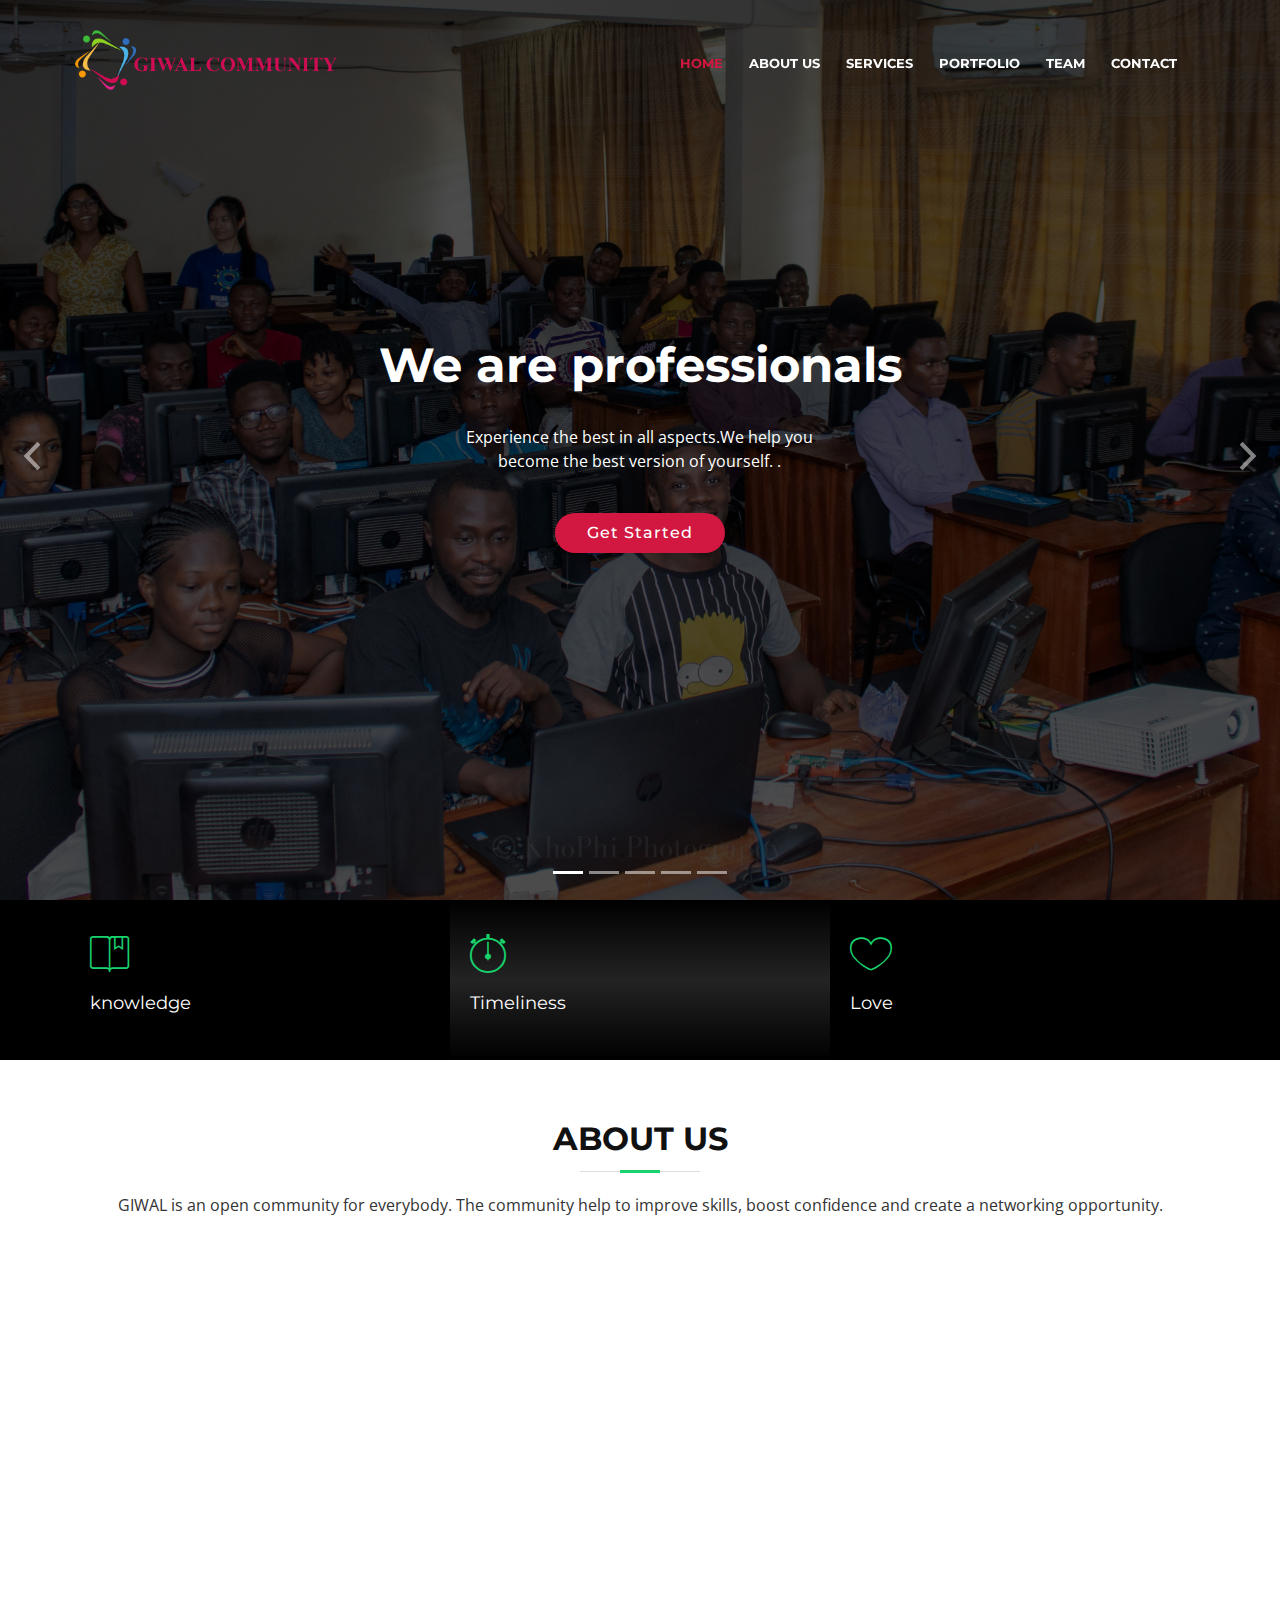
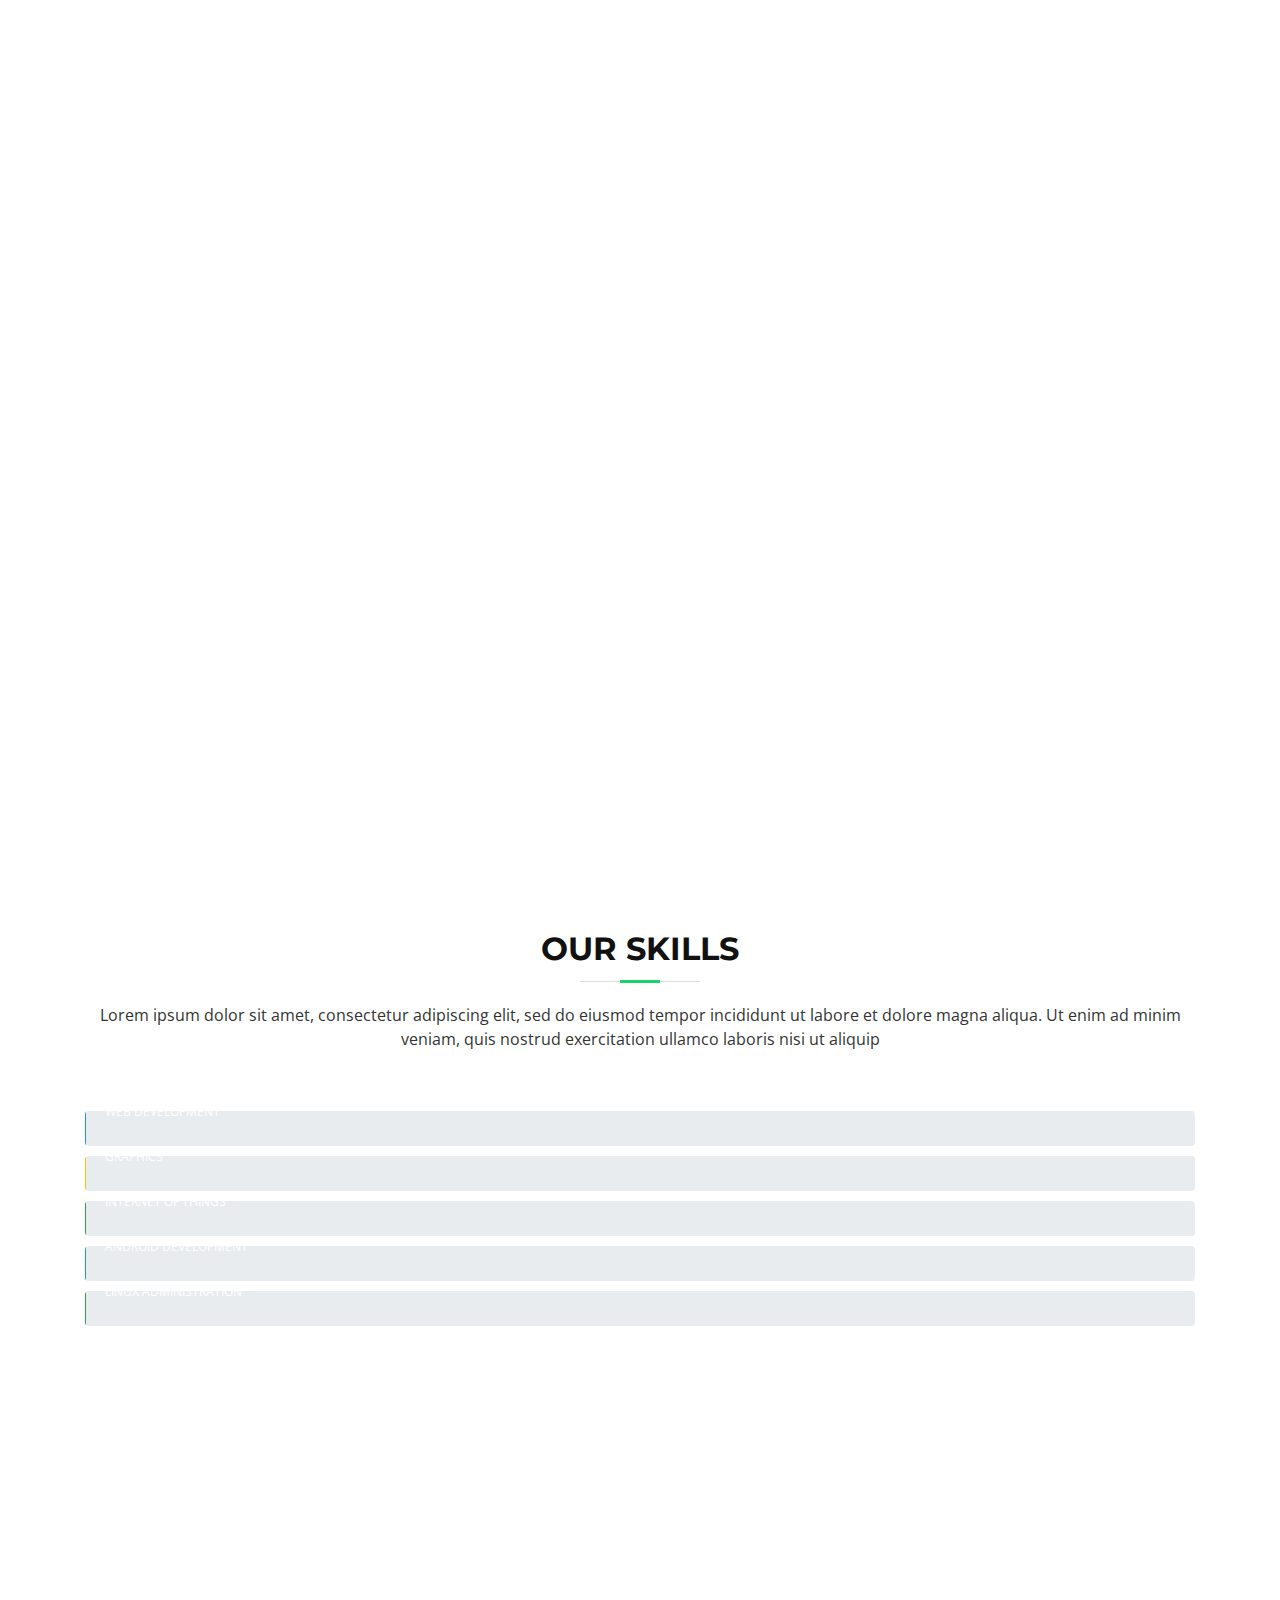
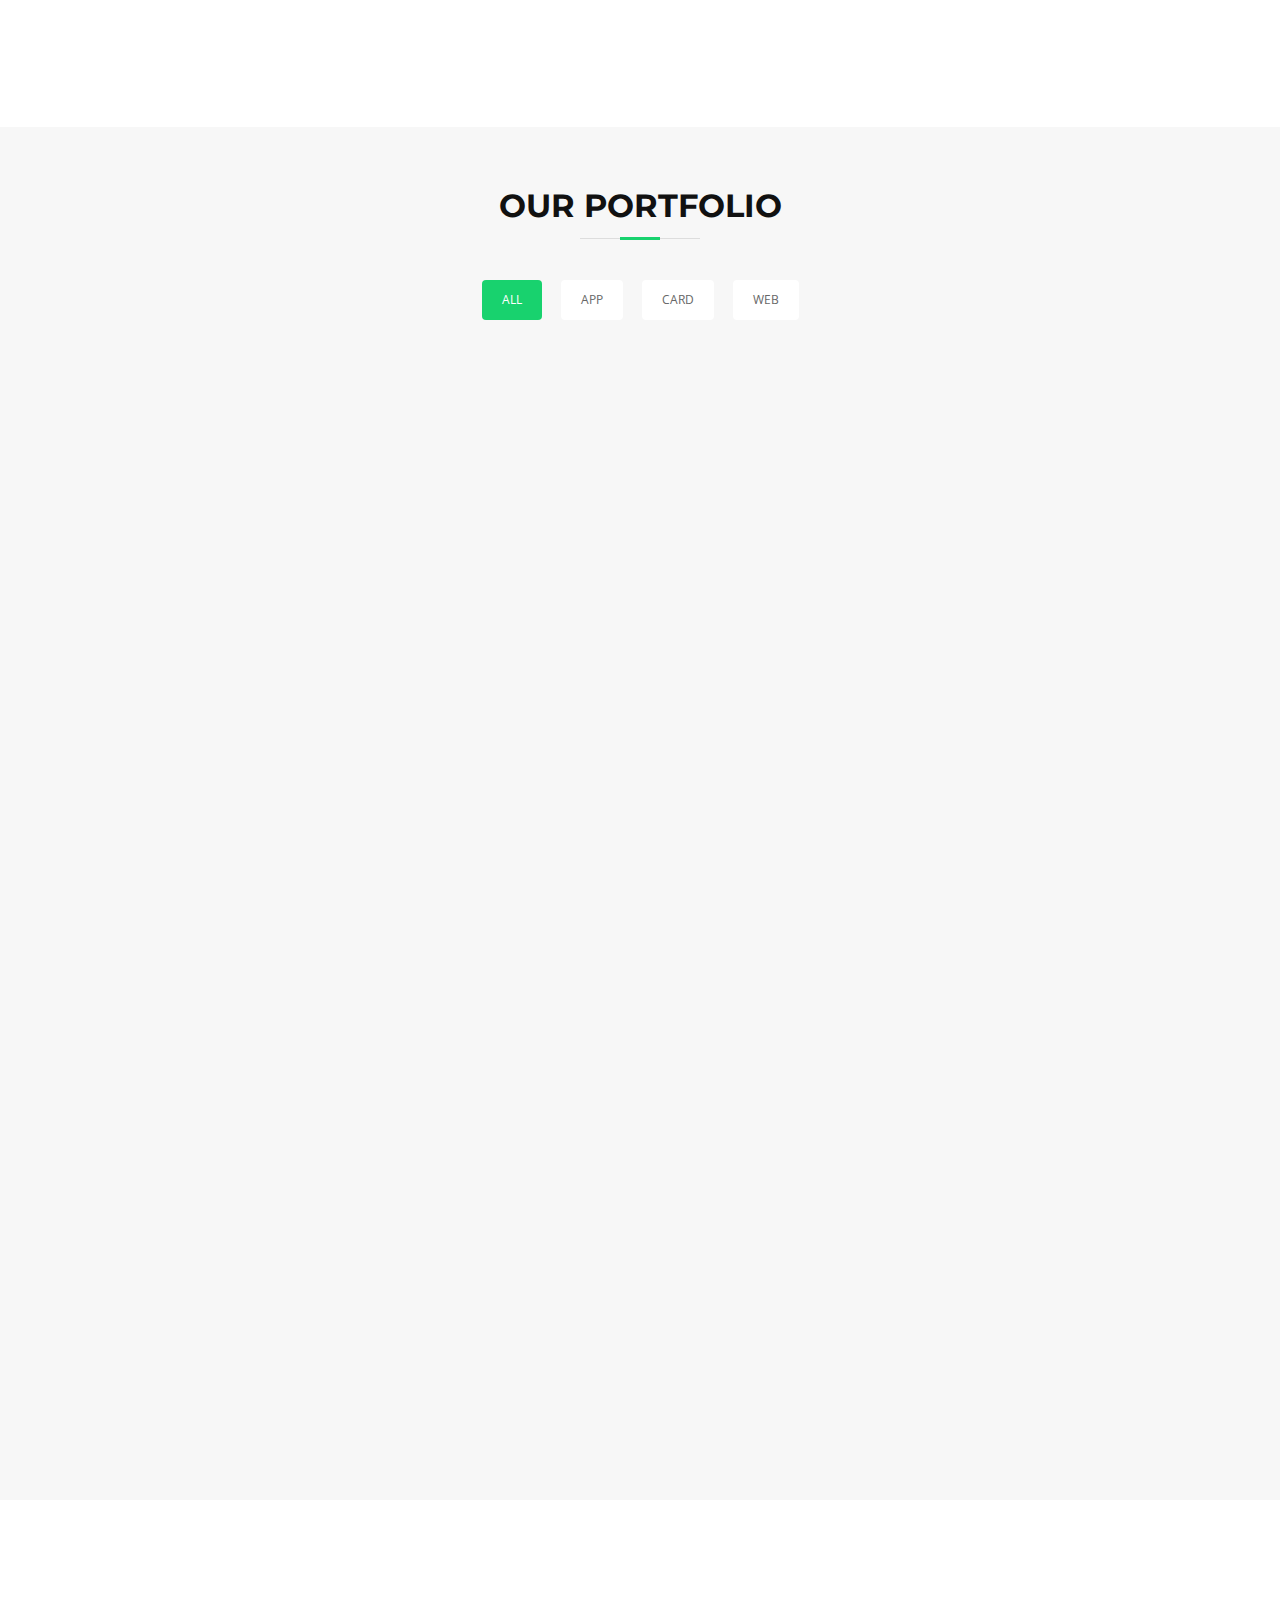
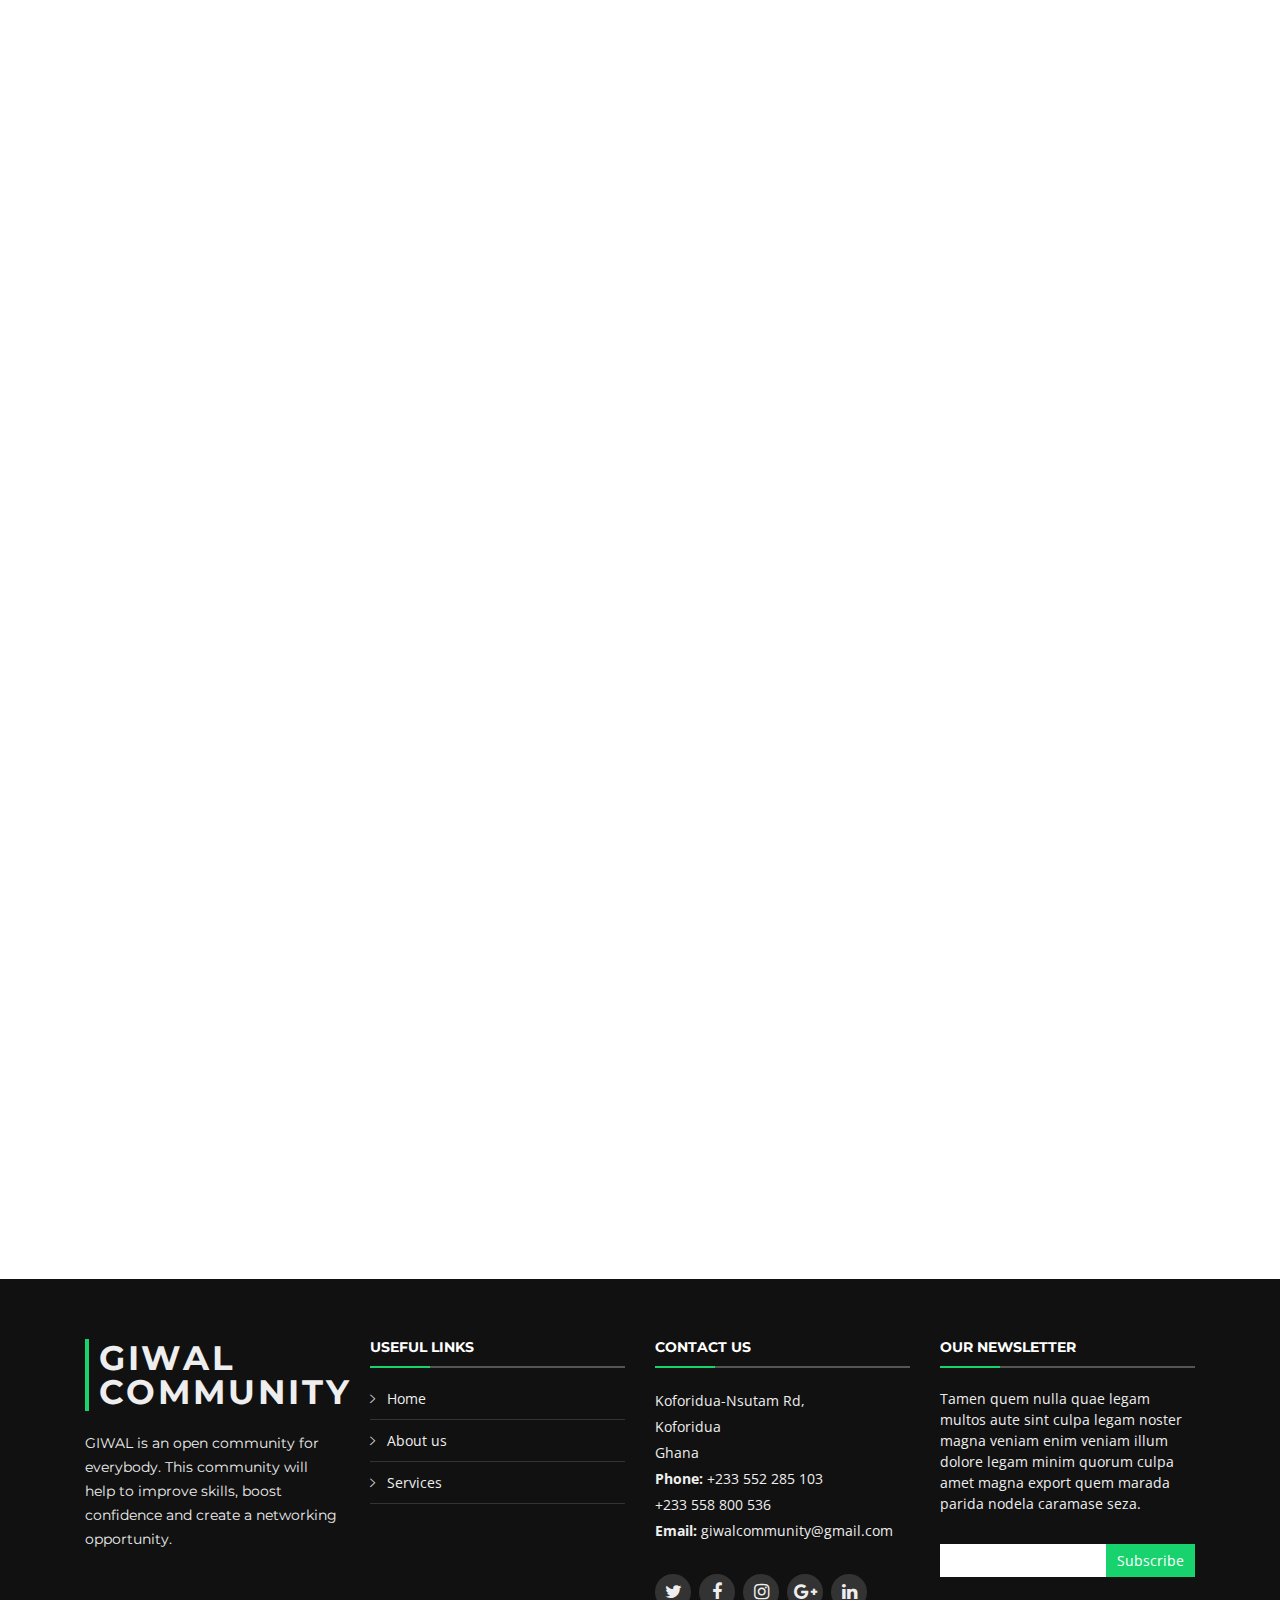
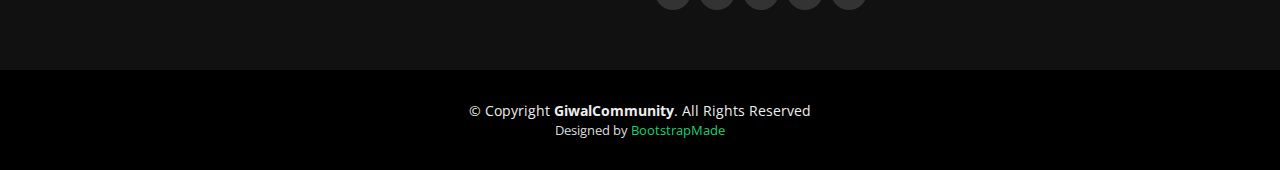
<file: index.html>
<!DOCTYPE html>
<html lang="en">
<head>
  <meta charset="utf-8">
  <title>GiwalCommunity-A Community for all</title>
  <meta content="width=device-width, initial-scale=1.0" name="viewport">
  <meta content="" name="keywords">
  <meta content="" name="description">

  <!-- Favicons -->
  <link href="img/favicon.png" rel="icon">
  <link href="img/favicon.png" rel="apple-touch-icon">

  <!-- Google Fonts -->
  <link href="https://fonts.googleapis.com/css?family=Open+Sans:300,300i,400,400i,700,700i|Montserrat:300,400,500,700" rel="stylesheet">

  <!-- Bootstrap CSS File -->
  <link href="lib/bootstrap/css/bootstrap.min.css" rel="stylesheet">

  <!-- Libraries CSS Files -->
  <link href="lib/font-awesome/css/font-awesome.min.css" rel="stylesheet">
  <link href="lib/animate/animate.min.css" rel="stylesheet">
  <link href="lib/ionicons/css/ionicons.min.css" rel="stylesheet">
  <link href="lib/owlcarousel/assets/owl.carousel.min.css" rel="stylesheet">
  <link href="lib/lightbox/css/lightbox.min.css" rel="stylesheet">

  <!-- Main Stylesheet File -->
  <link href="css/style.css" rel="stylesheet">

  <!-- =======================================================
    Theme Name: BizPage
    Theme URL: https://bootstrapmade.com/bizpage-bootstrap-business-template/
    Author: BootstrapMade.com
    License: https://bootstrapmade.com/license/
  ======================================================= -->
</head>

<body>

  <!--==========================
    Header
  ============================-->
  <header id="header">
    <div class="container-fluid">

      <div id="logo" class="pull-left">
        <!-- <h1><a href="#intro" class="scrollto">GIWALCOMMUNITY</a></h1> -->
        <!-- Uncomment below if you prefer to use an image logo -->
        <a href="#intro"><img src="img/giwal.png" height="60px" alt="" title="" /></a>
      </div>

      <nav id="nav-menu-container">
        <ul class="nav-menu" style="padding: 20px;">
          <li class="menu-active"><a href="#intro">Home</a></li>
          <li><a href="#about">About Us</a></li>
          <li><a href="#services">Services</a></li>
          <li><a href="#portfolio">Portfolio</a></li>
          <li><a href="#team">Team</a></li>
          <!-- <li class="menu-has-children"><a href="">Drop Down</a>
            <ul>
              <li><a href="#">Drop Down 1</a></li>
              <li><a href="#">Drop Down 3</a></li>
              <li><a href="#">Drop Down 4</a></li>
              <li><a href="#">Drop Down 5</a></li>
            </ul>
          </li> -->
          <li><a href="#contact">Contact</a></li>
        </ul>
      </nav><!-- #nav-menu-container -->
    </div>
  </header><!-- #header -->

  <!--==========================
    Intro Section
  ============================-->
  <section id="intro">
    <div class="intro-container">
      <div id="introCarousel" class="carousel  slide carousel-fade" data-ride="carousel">

        <ol class="carousel-indicators"></ol>

        <div class="carousel-inner" role="listbox">

          <div class="carousel-item active">
            <div class="carousel-background"><img src="img/intro-carousel/1.jpg" alt=""></div>
            <div class="carousel-container">
              <div class="carousel-content">
                <h2>We are professionals</h2>
                <p>Experience the best in all aspects.We help you become the best version of yourself. .</p>
                <a href="#featured-services" class="btn-get-started scrollto">Get Started</a>
              </div>
            </div>
          </div>

          <div class="carousel-item">
            <div class="carousel-background"><img src="img/intro-carousel/2.jpg" alt=""></div>
            <div class="carousel-container">
              <div class="carousel-content">
                <h2>Readiness to adapt</h2>
                <p>We teach the values of willingness to conform to the neccessary requirements of every situation in order to achieve the best in all that you do.</p>
                <a href="#featured-services" class="btn-get-started scrollto">Get Started</a>
              </div>
            </div>
          </div>

          <div class="carousel-item">
            <div class="carousel-background"><img src="img/intro-carousel/3.jpg" alt=""></div>
            <div class="carousel-container">
              <div class="carousel-content">
                <h2>Timeliness</h2>
                <p>The value of keeping to a set time is our priority, we make sure that every member is molded into a time conscious person.</p>
                <a href="#featured-services" class="btn-get-started scrollto">Get Started</a>
              </div>
            </div>
          </div>

          <div class="carousel-item">
            <div class="carousel-background"><img src="img/intro-carousel/4.jpg" alt=""></div>
            <div class="carousel-container">
              <div class="carousel-content">
                <h2>Love and Unity</h2>
                <p>Love and Unity is the foundation of every organization therefore we teach the value of oneness and working together as a team.</p>
                <a href="#featured-services" class="btn-get-started scrollto">Get Started</a>
              </div>
            </div>
          </div>

          <div class="carousel-item">
            <div class="carousel-background"><img src="img/intro-carousel/5.jpg" alt=""></div>
            <div class="carousel-container">
              <div class="carousel-content">
                <h2>Sharing</h2>
                <p>We believe in sharing of resources, ideas, visions and knowledge to make an impact in the world of Technology. </p>
                <a href="#featured-services" class="btn-get-started scrollto">Get Started</a>
              </div>
            </div>
          </div>

        </div>

        <a class="carousel-control-prev" href="#introCarousel" role="button" data-slide="prev">
          <span class="carousel-control-prev-icon ion-chevron-left" aria-hidden="true"></span>
          <span class="sr-only">Previous</span>
        </a>

        <a class="carousel-control-next" href="#introCarousel" role="button" data-slide="next">
          <span class="carousel-control-next-icon ion-chevron-right" aria-hidden="true"></span>
          <span class="sr-only">Next</span>
        </a>

      </div>
    </div>
  </section><!-- #intro -->

  <main id="main">

    <!--==========================
      Featured Services Section
    ============================-->
    <section id="featured-services">
      <div class="container">
        <div class="row">

          <div class="col-lg-4 box">
            <i class="ion-ios-bookmarks-outline"></i>
            <h4 class="title"><a href="">knowledge</a></h4>
            <p class="description"></p>
          </div>

          <div class="col-lg-4 box box-bg">
            <i class="ion-ios-stopwatch-outline"></i>
            <h4 class="title"><a href="">Timeliness</a></h4>
            <p class="description"></p>
          </div>

          <div class="col-lg-4 box">
            <i class="ion-ios-heart-outline"></i>
            <h4 class="title"><a href="">Love</a></h4>
            <p class="description"></p>
          </div>

        </div>
      </div>
    </section><!-- #featured-services -->

    <!--==========================
      About Us Section
    ============================-->
    <section id="about">
      <div class="container">

        <header class="section-header">
          <h3>About Us</h3>
          <p>GIWAL is an open community for everybody. The community help to improve skills, boost confidence and create a networking opportunity.</p>
        </header>

        <div class="row about-cols">

          <div class="col-md-6 wow fadeInUp">
            <div class="about-col">
              <div class="img">
                <img src="img/about-mission.jpg" alt="" class="img-fluid">
                <div class="icon"><i class="ion-ios-speedometer-outline"></i></div>
              </div>
              <h2 class="title">Our Mission</h2>
              <p>
              Building Confidence, Improving Skills and Introducing the World of Technology to the Masses
              </p>
            </div>
          </div>

          <div class="col-md-6 wow fadeInUp" data-wow-delay="0.2s">
            <div class="about-col">
              <div class="img">
                <img src="img/about-vision.jpg" alt="" class="img-fluid">
                <div class="icon"><i class="ion-ios-eye-outline"></i></div>
              </div>
              <h2 class="title">Our Vision</h2>
              <p>
                Bringing People from all feilds to work together as one body achieving a common goal
              </p>
            </div>
          </div>

        </div>

      </div>
    </section><!-- #about -->

    <!--==========================
      Services Section
    ============================-->
    <section id="services">
      <div class="container">

        <header class="section-header wow fadeInUp">
          <h3>Services</h3>
          <p>We do offer the following services and more to generate funds for the organization to be up and running.</p>
        </header>

        <div class="row">

          <div class="col-lg-4 col-md-6 box wow bounceInUp" data-wow-duration="1.4s">
            <div class="icon"><i class="ion-ios-analytics-outline"></i></div>
            <h4 class="title"><a href="">Software Development</a></h4>
            <p class="description"></p>
          </div>
          <div class="col-lg-4 col-md-6 box wow bounceInUp" data-wow-duration="1.4s">
            <div class="icon"><i class="ion-ios-bookmarks-outline"></i></div>
            <h4 class="title"><a href="">Web Development</a></h4>
            <p class="description"></p>
          </div>
          <div class="col-lg-4 col-md-6 box wow bounceInUp" data-wow-duration="1.4s">
            <div class="icon"><i class="ion-ios-paper-outline"></i></div>
            <h4 class="title"><a href="">Graphics Designing</a></h4>
            <p class="description"></p>
          </div>
          <div class="col-lg-4 col-md-6 box wow bounceInUp" data-wow-delay="0.1s" data-wow-duration="1.4s">
            <div class="icon"><i class="ion-ios-speedometer-outline"></i></div>
            <h4 class="title"><a href="">Computer Repair</a></h4>
            <p class="description"></p>
          </div>
          <div class="col-lg-4 col-md-6 box wow bounceInUp" data-wow-delay="0.1s" data-wow-duration="1.4s">
            <div class="icon"><i class="ion-ios-barcode-outline"></i></div>
            <h4 class="title"><a href="">Software Support</a></h4>
            <p class="description"></p>
          </div>
          <div class="col-lg-4 col-md-6 box wow bounceInUp" data-wow-delay="0.1s" data-wow-duration="1.4s">
            <div class="icon"><i class="ion-ios-people-outline"></i></div>
            <h4 class="title"><a href="">Network Setup</a></h4>
            <p class="description"></p>
          </div>

        </div>

      </div>
    </section><!-- #services -->

    <!--==========================
      Call To Action Section
    ============================-->
    <section id="call-to-action" class="wow fadeIn">
      <div class="container text-center">
        <h3>Join The Community By Filling In A Form</h3>
        <p></p>
        <a class="cta-btn" href="https://docs.google.com/forms/d/e/1FAIpQLSdZYzVue-hjI5LQkqd4YdSj-J1t6qvvBmI_KTfaiF0IPVQgRg/viewform?usp=sf_link" target="_blank" >Follow This Link</a>
      </div>
    </section><!-- #call-to-action -->

    <!--==========================
      Skills Section
    ============================-->
    <section id="skills">
      <div class="container">

        <header class="section-header">
          <h3>Our Skills</h3>
          <p>Lorem ipsum dolor sit amet, consectetur adipiscing elit, sed do eiusmod tempor incididunt ut labore et dolore magna aliqua. Ut enim ad minim veniam, quis nostrud exercitation ullamco laboris nisi ut aliquip</p>
        </header>

        <div class="skills-content">


          <div class="progress">
            <div class="progress-bar bg-info" role="progressbar" aria-valuenow="89" aria-valuemin="0" aria-valuemax="100">
              <span class="skill">Web Development <i class="val">89%</i></span>
            </div>
          </div>

          <div class="progress">
            <div class="progress-bar bg-warning" role="progressbar" aria-valuenow="85" aria-valuemin="0" aria-valuemax="100">
              <span class="skill">Graphics <i class="val">85%</i></span>
            </div>
          </div>

          <div class="progress">
            <div class="progress-bar bg-success" role="progressbar" aria-valuenow="95" aria-valuemin="0" aria-valuemax="100">
              <span class="skill">Internet of things<i class="val">95%</i></span>
            </div>
          </div>

          <div class="progress">
            <div class="progress-bar bg-info" role="progressbar" aria-valuenow="85" aria-valuemin="0" aria-valuemax="100">
              <span class="skill">Android Development<i class="val">85%</i></span>
            </div>
          </div>

          <div class="progress">
            <div class="progress-bar bg-success" role="progressbar" aria-valuenow="90" aria-valuemin="0" aria-valuemax="100">
              <span class="skill">Linux Administration<i class="val">90%</i></span>
            </div>
          </div>
        </div>

      </div>
    </section>

    <!--==========================
      Facts Section
    ============================-->
    <section id="facts"  class="wow fadeIn">
      <div class="container">

        <header class="section-header">
          <h3>Facts</h3>
          <p>Sed ut perspiciatis unde omnis iste natus error sit voluptatem accusantium doloremque</p>
        </header>

        <div class="row counters">

          <div class="col-lg-4 col-8 text-center">
            <span data-toggle="counter-up">1</span>
            <p>Projects</p>
  				</div>

          <div class="col-lg-4 col-8 text-center">
            <span data-toggle="counter-up">24</span>
            <p>Hours Of Support</p>
  				</div>

          <div class="col-lg-4 col-8 text-center">
            <span data-toggle="counter-up">18</span>
            <p>Hard Workers</p>
  				</div>

  			</div>

      </div>
    </section><!-- #facts -->

    <!--==========================
      Portfolio Section
    ============================-->
    <section id="portfolio"  class="section-bg" >
      <div class="container">

        <header class="section-header">
          <h3 class="section-title">Our Portfolio</h3>
        </header>

        <div class="row">
          <div class="col-lg-12">
            <ul id="portfolio-flters">
              <li data-filter="*" class="filter-active">All</li>
              <li data-filter=".filter-app">App</li>
              <li data-filter=".filter-card">Card</li>
              <li data-filter=".filter-web">Web</li>
            </ul>
          </div>
        </div>

        <div class="row portfolio-container">

          <div class="col-lg-4 col-md-6 portfolio-item filter-app wow fadeInUp">
            <div class="portfolio-wrap">
              <figure>
                <img src="img/portfolio/app1.jpg" class="img-fluid" alt="">
                <a href="img/portfolio/app1.jpg" data-lightbox="portfolio" data-title="App 1" class="link-preview" title="Preview"><i class="ion ion-eye"></i></a>
                <a href="#" class="link-details" title="More Details"><i class="ion ion-android-open"></i></a>
              </figure>

              <div class="portfolio-info">
                <h4><a href="#">App 1</a></h4>
                <p>App</p>
              </div>
            </div>
          </div>

          <div class="col-lg-4 col-md-6 portfolio-item filter-web wow fadeInUp" data-wow-delay="0.1s">
            <div class="portfolio-wrap">
              <figure>
                <img src="img/portfolio/web3.jpg" class="img-fluid" alt="">
                <a href="img/portfolio/web3.jpg" class="link-preview" data-lightbox="portfolio" data-title="Web 3" title="Preview"><i class="ion ion-eye"></i></a>
                <a href="#" class="link-details" title="More Details"><i class="ion ion-android-open"></i></a>
              </figure>

              <div class="portfolio-info">
                <h4><a href="#">Web 3</a></h4>
                <p>Web</p>
              </div>
            </div>
          </div>

          <div class="col-lg-4 col-md-6 portfolio-item filter-app wow fadeInUp" data-wow-delay="0.2s">
            <div class="portfolio-wrap">
              <figure>
                <img src="img/portfolio/app2.jpg" class="img-fluid" alt="">
                <a href="img/portfolio/app2.jpg" class="link-preview" data-lightbox="portfolio" data-title="App 2" title="Preview"><i class="ion ion-eye"></i></a>
                <a href="#" class="link-details" title="More Details"><i class="ion ion-android-open"></i></a>
              </figure>

              <div class="portfolio-info">
                <h4><a href="#">App 2</a></h4>
                <p>App</p>
              </div>
            </div>
          </div>

          <div class="col-lg-4 col-md-6 portfolio-item filter-card wow fadeInUp">
            <div class="portfolio-wrap">
              <figure>
                <img src="img/portfolio/card2.jpg" class="img-fluid" alt="">
                <a href="img/portfolio/card2.jpg" class="link-preview" data-lightbox="portfolio" data-title="Card 2" title="Preview"><i class="ion ion-eye"></i></a>
                <a href="#" class="link-details" title="More Details"><i class="ion ion-android-open"></i></a>
              </figure>

              <div class="portfolio-info">
                <h4><a href="#">Card 2</a></h4>
                <p>Card</p>
              </div>
            </div>
          </div>

          <div class="col-lg-4 col-md-6 portfolio-item filter-web wow fadeInUp" data-wow-delay="0.1s">
            <div class="portfolio-wrap">
              <figure>
                <img src="img/portfolio/web2.jpg" class="img-fluid" alt="">
                <a href="img/portfolio/web2.jpg" class="link-preview" data-lightbox="portfolio" data-title="Web 2" title="Preview"><i class="ion ion-eye"></i></a>
                <a href="#" class="link-details" title="More Details"><i class="ion ion-android-open"></i></a>
              </figure>

              <div class="portfolio-info">
                <h4><a href="#">Web 2</a></h4>
                <p>Web</p>
              </div>
            </div>
          </div>

          <div class="col-lg-4 col-md-6 portfolio-item filter-app wow fadeInUp" data-wow-delay="0.2s">
            <div class="portfolio-wrap">
              <figure>
                <img src="img/portfolio/app3.jpg" class="img-fluid" alt="">
                <a href="img/portfolio/app3.jpg" class="link-preview" data-lightbox="portfolio" data-title="App 3" title="Preview"><i class="ion ion-eye"></i></a>
                <a href="#" class="link-details" title="More Details"><i class="ion ion-android-open"></i></a>
              </figure>

              <div class="portfolio-info">
                <h4><a href="#">App 3</a></h4>
                <p>App</p>
              </div>
            </div>
          </div>

          <div class="col-lg-4 col-md-6 portfolio-item filter-card wow fadeInUp">
            <div class="portfolio-wrap">
              <figure>
                <img src="img/portfolio/card1.jpg" class="img-fluid" alt="">
                <a href="img/portfolio/card1.jpg" class="link-preview" data-lightbox="portfolio" data-title="Card 1" title="Preview"><i class="ion ion-eye"></i></a>
                <a href="#" class="link-details" title="More Details"><i class="ion ion-android-open"></i></a>
              </figure>

              <div class="portfolio-info">
                <h4><a href="#">Card 1</a></h4>
                <p>Card</p>
              </div>
            </div>
          </div>

          <div class="col-lg-4 col-md-6 portfolio-item filter-card wow fadeInUp" data-wow-delay="0.1s">
            <div class="portfolio-wrap">
              <figure>
                <img src="img/portfolio/card3.jpg" class="img-fluid" alt="">
                <a href="img/portfolio/card3.jpg" class="link-preview" data-lightbox="portfolio" data-title="Card 3" title="Preview"><i class="ion ion-eye"></i></a>
                <a href="#" class="link-details" title="More Details"><i class="ion ion-android-open"></i></a>
              </figure>

              <div class="portfolio-info">
                <h4><a href="#">Card 3</a></h4>
                <p>Card</p>
              </div>
            </div>
          </div>

          <div class="col-lg-4 col-md-6 portfolio-item filter-web wow fadeInUp" data-wow-delay="0.2s">
            <div class="portfolio-wrap">
              <figure>
                <img src="img/portfolio/web1.jpg" class="img-fluid" alt="">
                <a href="img/portfolio/web1.jpg" class="link-preview" data-lightbox="portfolio" data-title="Web 1" title="Preview"><i class="ion ion-eye"></i></a>
                <a href="#" class="link-details" title="More Details"><i class="ion ion-android-open"></i></a>
              </figure>

              <div class="portfolio-info">
                <h4><a href="#">Web 1</a></h4>
                <p>Web</p>
              </div>
            </div>
          </div>

        </div>

      </div>
    </section><!-- #portfolio -->

  
    
    <!--==========================
      Team Section
    ============================-->
    <section id="team">
      <div class="container">
        <div class="section-header wow fadeInUp">
          <h3>Meet The GIWAL Community Founders</h3>
          <p>Sed ut perspiciatis unde omnis iste natus error sit voluptatem accusantium doloremque</p>
        </div>

        <div class="row">

          <div class="col-lg-3 col-md-6 wow fadeInUp">
            <div class="member">
              <img src="img/team-1.jpg" class="img-fluid" alt="">
              <div class="member-info">
                <div class="member-info-content">
                  <h4>Samuel Afortey Layea</h4>
                  <span>Chief Executive Officer</span>
                  <div class="social">
                    <a href="https://twitter.com/De_Dol3" target="_blank" ><i class="fa fa-twitter"></i></a>
                    <a href="https://web.facebook.com/samuel.afotey.96" target="_blank" ><i class="fa fa-facebook"></i></a>
                    <!---<a href=""><i class="fa fa-google-plus"></i></a> -->
                    <a href="https://www.linkedin.com/in/samuel-afotey-laryea-095b5818a" target="_blank" ><i class="fa fa-linkedin"></i></a>
                  </div>
                </div>
              </div>
            </div>
          </div>

          <div class="col-lg-3 col-md-6 wow fadeInUp" data-wow-delay="0.1s">
            <div class="member">
              <img src="img/team-2.jpg" class="img-fluid" alt="">
              <div class="member-info">
                <div class="member-info-content">
                  <h4>Muhyideen Elias</h4>
                  <span>Chief Operating Officer</span>
                  <div class="social">
                    <a href="https://twitter.com/muhiydeen" target="_blank" ><i class="fa fa-twitter"></i></a>
                    <!-- <a href=""><i class="fa fa-facebook"></i></a> -->
                    <!--<a href=""><i class="fa fa-google-plus"></i></a>-->
                    <a href="https://www.linkedin.com/in/muhyideen-elias-53719994/" target="_blank" ><i class="fa fa-linkedin"></i></a>
                  </div>
                </div>
              </div>
            </div>
          </div>

          <div class="col-lg-3 col-md-6 wow fadeInUp" data-wow-delay="0.2s">
            <div class="member">
              <img src="img/team-3.jpg" class="img-fluid" alt="">
              <div class="member-info">
                <div class="member-info-content">
                  <h4>Benjamin Kweku</h4>
                  <span>Chief Technology Officer</span>
                  <div class="social">
                    <a href="https://mobile.twitter.com/QwekuBenjamin" target="_blank" ><i class="fa fa-twitter"></i></a>
                   <!--  <a href="" target="_blank" ><i class="fa fa-facebook"></i></a> -->
                    <!-- <a href="" target="_blank" ><i class="fa fa-google-plus"></i></a> -->
                    <a href="https://www.linkedin.com/in/benjamin-qweku-5505251a1" target="_blank" ><i class="fa fa-linkedin"></i></a>
                  </div>
                </div>
              </div>
            </div>
          </div>

          <div class="col-lg-3 col-md-6 wow fadeInUp" data-wow-delay="0.3s">
            <div class="member">
              <img src="img/team-4.jpg" class="img-fluid" alt="">
              <div class="member-info">
                <div class="member-info-content">
                  <h4>Leticia Kabu</h4>
                  <span>Production Manager</span>
                  <div class="social">
                    <a href="https://m.facebook.com/leticia.jung.756?ref=bookmarks" target="_blank" ><i class="fa fa-facebook"></i></a>
                    <!--  <a href=""><i class="fa fa-google-plus"></i></a> -->
                    <a href="https://mobile.twitter.com/leticia64927677" target="_blank" ><i class="fa fa-twitter"></i></a>
                    <a href="https://www.linkedin.com/in/leticia-kabu-984b8518a" target="_blank" ><i class="fa fa-linkedin"></i></a>
                  </div>
                </div>
              </div>
            </div>
          </div>

        </div>

      </div>
    </section><!-- #team -->

    <!--==========================
      Contact Section
    ============================-->
    <section id="contact" class="section-bg wow fadeInUp">
      <div class="container">

        <div class="section-header">
          <h3>Contact Us</h3>
          <p>We are currently based in Koforidua Technical University in the Eastern Region of Ghana.</p>
        </div>

        <div class="row contact-info">

          <div class="col-md-4">
            <div class="contact-address">
              <i class="ion-ios-location-outline"></i>
              <h3>Address</h3>
              <address>Koforidua-Nsutam Rd, Koforidua</address>
            </div>
          </div>

          <div class="col-md-4">
            <div class="contact-phone">
              <i class="ion-ios-telephone-outline"></i>
              <h3>Phone Number</h3>
              <p><a href="tel:+233552285103">+233 552 285 103<br>+233 558 800 536 </a></p>
            </div>
          </div>

          <div class="col-md-4">
            <div class="contact-email">
              <i class="ion-ios-email-outline"></i>
              <h3>Email</h3>
              <p><a href="mailto:giwalcommunity@gmail.com">giwalcommunity@gmail.com</a></p>
            </div>
          </div>

        </div>

        <div class="form">
          <div id="sendmessage">Your message has been sent. Thank you!</div>
          <div id="errormessage"></div>
          <form action="" method="post" role="form" class="contactForm">
            <div class="form-row">
              <div class="form-group col-md-6">
                <input type="text" name="name" class="form-control" id="name" placeholder="Your Name" data-rule="minlen:4" data-msg="Please enter at least 4 chars" />
                <div class="validation"></div>
              </div>
              <div class="form-group col-md-6">
                <input type="email" class="form-control" name="email" id="email" placeholder="Your Email" data-rule="email" data-msg="Please enter a valid email" />
                <div class="validation"></div>
              </div>
            </div>
            <div class="form-group">
              <input type="text" class="form-control" name="subject" id="subject" placeholder="Subject" data-rule="minlen:4" data-msg="Please enter at least 8 chars of subject" />
              <div class="validation"></div>
            </div>
            <div class="form-group">
              <textarea class="form-control" name="message" rows="5" data-rule="required" data-msg="Please write something for us" placeholder="Message"></textarea>
              <div class="validation"></div>
            </div>
            <div class="text-center"><button type="submit">Send Message</button></div>
          </form>
        </div>

      </div>
    </section><!-- #contact -->

  </main>

  <!--==========================
    Footer
  ============================-->
  <footer id="footer">
    <div class="footer-top">
      <div class="container">
        <div class="row">

          <div class="col-lg-3 col-md-6 footer-info">
            <h3>GIWAL COMMUNITY</h3>
            <p>GIWAL is an open community for everybody. This community will help to improve skills, boost confidence and create a networking opportunity.</p>
          </div>

          <div class="col-lg-3 col-md-6 footer-links">
            <h4>Useful Links</h4>
            <ul>
              <li><i class="ion-ios-arrow-right"></i> <a href="#intro">Home</a></li>
              <li><i class="ion-ios-arrow-right"></i> <a href="#about">About us</a></li>
              <li><i class="ion-ios-arrow-right"></i> <a href="#services">Services</a></li>
            </ul>
          </div>

          <div class="col-lg-3 col-md-6 footer-contact">
            <h4>Contact Us</h4>
            <p>
              Koforidua-Nsutam Rd,  <br>
               Koforidua<br>
              Ghana <br>
              <strong>Phone:</strong> +233 552 285 103<br> +233 558 800 536 <br>
              <strong>Email:</strong> giwalcommunity@gmail.com<br>
            </p>

            <div class="social-links">
              <a href="#" class="twitter"><i class="fa fa-twitter"></i></a>
              <a href="#" class="facebook"><i class="fa fa-facebook"></i></a>
              <a href="#" class="instagram"><i class="fa fa-instagram"></i></a>
              <a href="#" class="google-plus"><i class="fa fa-google-plus"></i></a>
              <a href="#" class="linkedin"><i class="fa fa-linkedin"></i></a>
            </div>

          </div>

          <div class="col-lg-3 col-md-6 footer-newsletter">
            <h4>Our Newsletter</h4>
            <p>Tamen quem nulla quae legam multos aute sint culpa legam noster magna veniam enim veniam illum dolore legam minim quorum culpa amet magna export quem marada parida nodela caramase seza.</p>
            <form action="" method="post">
              <input type="email" name="email"><input type="submit"  value="Subscribe">
            </form>
          </div>

        </div>
      </div>
    </div>

    <div class="container">
      <div class="copyright">
        &copy; Copyright <strong>GiwalCommunity</strong>. All Rights Reserved
      </div>
      <div class="credits">
        <!--
          All the links in the footer should remain intact.
          You can delete the links only if you purchased the pro version.
          Licensing information: https://bootstrapmade.com/license/
          Purchase the pro version with working PHP/AJAX contact form: https://bootstrapmade.com/buy/?theme=BizPage
        -->
        Designed by <a href="https://bootstrapmade.com/">BootstrapMade</a>
      </div>
    </div>
  </footer><!-- #footer -->

  <a href="#" class="back-to-top"><i class="fa fa-chevron-up"></i></a>
  <!-- Uncomment below i you want to use a preloader -->
  <!--<div id="preloader"></div>-->

  <!-- JavaScript Libraries -->
  <script src="lib/jquery/jquery.min.js"></script>
  <script src="lib/jquery/jquery-migrate.min.js"></script>
  <script src="lib/bootstrap/js/bootstrap.bundle.min.js"></script>
  <script src="lib/easing/easing.min.js"></script>
  <script src="lib/superfish/hoverIntent.js"></script>
  <script src="lib/superfish/superfish.min.js"></script>
  <script src="lib/wow/wow.min.js"></script>
  <script src="lib/waypoints/waypoints.min.js"></script>
  <script src="lib/counterup/counterup.min.js"></script>
  <script src="lib/owlcarousel/owl.carousel.min.js"></script>
  <script src="lib/isotope/isotope.pkgd.min.js"></script>
  <script src="lib/lightbox/js/lightbox.min.js"></script>
  <script src="lib/touchSwipe/jquery.touchSwipe.min.js"></script>
  <!-- Contact Form JavaScript File -->
  <script src="contactform/contactform.js"></script>

  <!-- Template Main Javascript File -->
  <script src="js/main.js"></script>

</body>
</html>
</file>
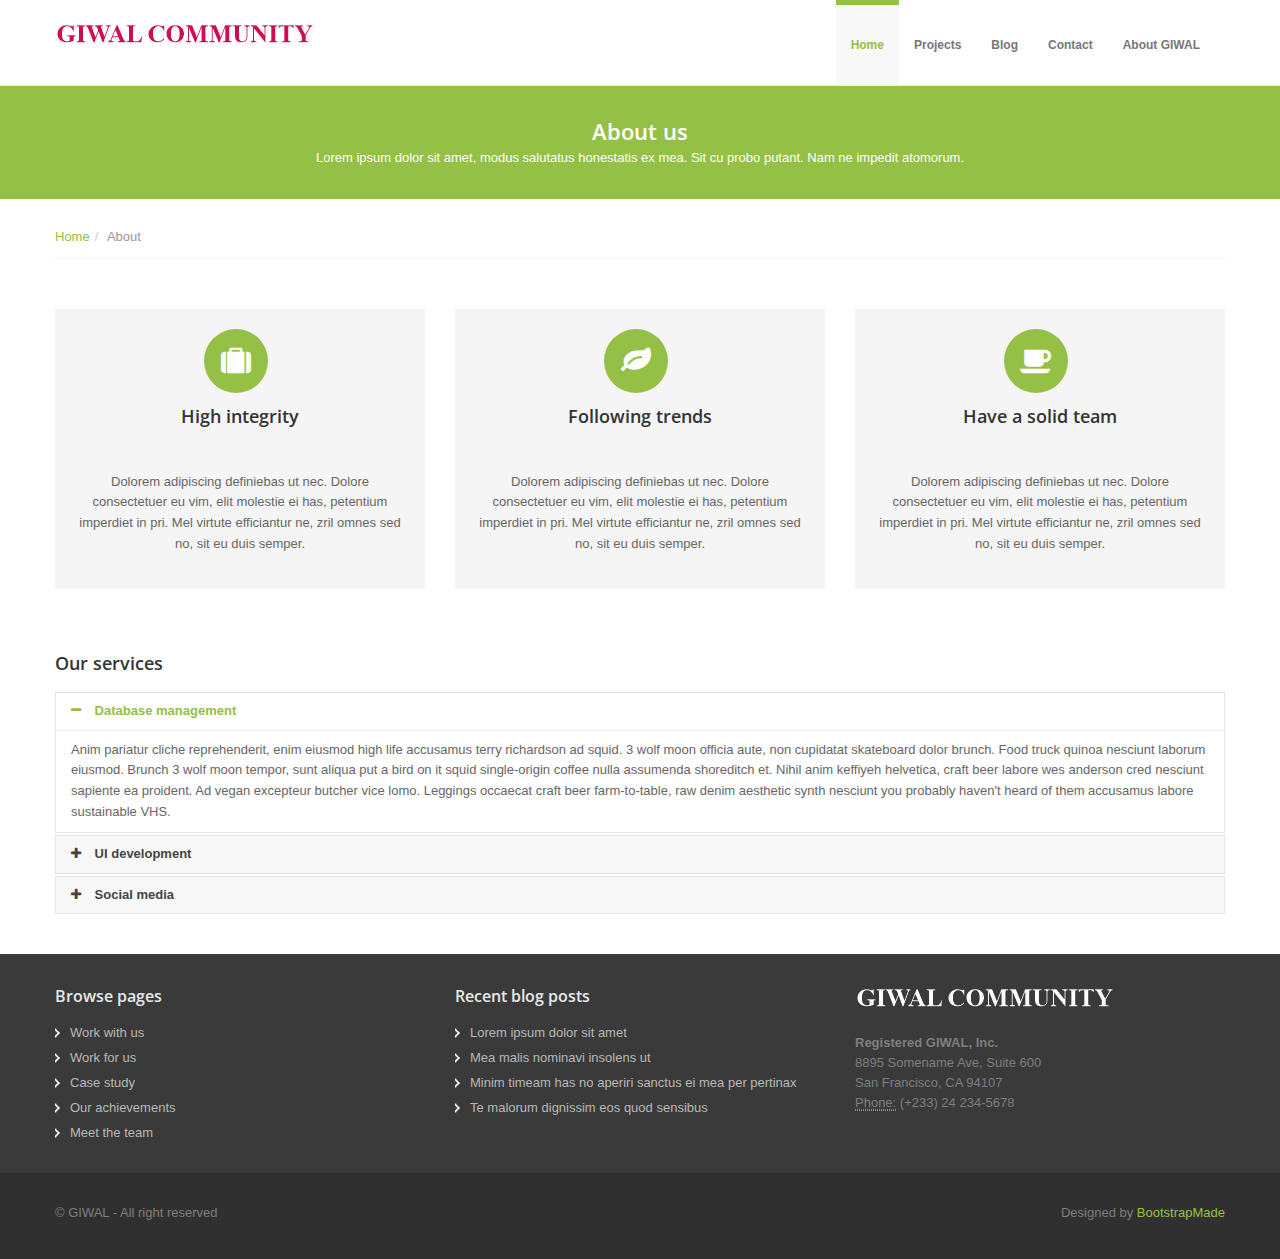
<file: about.html>
<!DOCTYPE html>
<html lang="en">

<head>
  <meta charset="utf-8">
  <title>Serenity - Modern bootstrap website template</title>
  <meta name="viewport" content="width=device-width, initial-scale=1.0">
  <meta name="description" content="">
  <meta name="author" content="">
  <!-- styles -->
  <link href="https://fonts.googleapis.com/css?family=Open+Sans:400italic,400,600,700" rel="stylesheet">
  <link href="assets/css/bootstrap.css" rel="stylesheet">
  <link href="assets/css/bootstrap-responsive.css" rel="stylesheet">
  <link href="assets/css/docs.css" rel="stylesheet">
  <link href="assets/js/google-code-prettify/prettify.css" rel="stylesheet">
  <link href="assets/css/style.css" rel="stylesheet">
  <link href="assets/color/default.css" rel="stylesheet">

  <!-- fav and touch icons -->
  <link rel="shortcut icon" href="assets/ico/favicon.ico">
  <link rel="apple-touch-icon-precomposed" sizes="144x144" href="assets/ico/apple-touch-icon-144-precomposed.png">
  <link rel="apple-touch-icon-precomposed" sizes="114x114" href="assets/ico/apple-touch-icon-114-precomposed.png">
  <link rel="apple-touch-icon-precomposed" sizes="72x72" href="assets/ico/apple-touch-icon-72-precomposed.png">
  <link rel="apple-touch-icon-precomposed" href="assets/ico/apple-touch-icon-57-precomposed.png">

  <!-- =======================================================
    Theme Name: Serenity
    Theme URL: https://bootstrapmade.com/serenity-bootstrap-corporate-template/
    Author: BootstrapMade.com
    Author URL: https://bootstrapmade.com
  ======================================================= -->
</head>

<body data-spy="scroll" data-target=".bs-docs-sidebar">
  <header>
    <!-- Navbar
    ================================================== -->
    <div class="navbar navbar-fixed-top">
      <div class="navbar-inner">
        <div class="container">
          <!-- logo -->
          <a class="brand logo" href="index.html"><img src="assets/img/giwal.png" alt="logo"></a>
          <!-- end logo -->
          <!-- top menu -->
          <div class="navigation">
            <nav>
              <ul class="nav topnav">
                <li class="dropdown active">
                  <a href="index.html">Home</a>
                </li>
                <!--
                <li class="dropdown">
                  <a href="#">Features</a>
                  <ul class="dropdown-menu">
                    <li><a href="overview.html">Overview</a></li>
                    <li><a href="scaffolding.html">Scaffolding</a></li>
                    <li><a href="base-css.html">Base CSS</a></li>
                    <li><a href="components.html">Components</a></li>
                    <li><a href="javascript.html">Javascripts</a></li>
                    <li><a href="icons.html">More icons</a></li>
                    <li class="dropdown"><a href="#">3rd level</a>
                      <ul class="dropdown-menu sub-menu">
                        <li><a href="#">Example menu</a></li>
                        <li><a href="#">Example menu</a></li>
                        <li><a href="#">Example menu</a></li>
                      </ul>
                    </li>
                  </ul>
                </li>
                <li class="dropdown">
                  <a href="#">Pages</a>
                  <ul class="dropdown-menu">
                    <li><a href="about.html">About us</a></li>
                    <li><a href="pricingtable.html">Pricing table</a></li>
                    <li><a href="fullwidth.html">Fullwidth</a></li>
                    <li><a href="404.html">404</a></li>
                  </ul>
                </li>
                -->
                <li class="dropdown">
                  <a href="portfolio-4cols.html">Projects</a>
                  <!--<ul class="dropdown-menu">
                    <li><a href="portfolio-2cols.html">Portfolio 2 columns</a></li>
                    <li><a href="portfolio-3cols.html">Portfolio 3 columns</a></li>
                    <li><a href="portfolio-4cols.html">Portfolio 4 columns</a></li>
                    <li><a href="portfolio-detail.html">Portfolio detail</a></li>
                  </ul>-->
                </li>
                <li class="dropdown">
                  <a href="blog_right_sidebar.html">Blog</a>
                  <!--<ul class="dropdown-menu">
                    <li><a href="blog_left_sidebar.html">Blog left sidebar</a></li>
                    <li><a href="blog_right_sidebar.html">Blog right sidebar</a></li>
                    <li><a href="post_left_sidebar.html">Post left sidebar</a></li>
                    <li><a href="post_right_sidebar.html">Post right sidebar</a></li>
                  </ul>-->
                </li>
                <li>
                  <a href="contact.html">Contact</a>
                </li>
                <li>
                  <a href="about.html">About GIWAL</a>
                </li>
              </ul>
            </nav>
          </div>
          <!-- end menu -->
        </div>
      </div>
    </div>
  </header>
  <!-- Subhead
================================================== -->
  <section id="subintro">
    <div class="jumbotron subhead" id="overview">
      <div class="container">
        <div class="row">
          <div class="span12">
            <div class="centered">
              <h3>About us</h3>
              <p>
                Lorem ipsum dolor sit amet, modus salutatus honestatis ex mea. Sit cu probo putant. Nam ne impedit atomorum.
              </p>
            </div>
          </div>
        </div>
      </div>
    </div>
  </section>
  <section id="breadcrumb">
    <div class="container">
      <div class="row">
        <div class="span12">
          <ul class="breadcrumb notop">
            <li><a href="#">Home</a><span class="divider">/</span></li>
            <li class="active">About</li>
          </ul>
        </div>
      </div>
    </div>
  </section>
  <section id="maincontent">
    <div class="container">
      <div class="row">
        <div class="span4">
          <div class="well">
            <div class="centered">
              <i class="icon-circled icon-64 icon-suitcase active"></i>
              <h4>High integrity</h4>
              <div class="dotted_line">
              </div>
              <p>
                Dolorem adipiscing definiebas ut nec. Dolore consectetuer eu vim, elit molestie ei has, petentium imperdiet in pri. Mel virtute efficiantur ne, zril omnes sed no, sit eu duis semper.
              </p>
            </div>
          </div>
        </div>
        <div class="span4">
          <div class="well">
            <div class="centered">
              <i class="icon-circled icon-64 icon-leaf active"></i>
              <h4>Following trends</h4>
              <div class="dotted_line">
              </div>
              <p>
                Dolorem adipiscing definiebas ut nec. Dolore consectetuer eu vim, elit molestie ei has, petentium imperdiet in pri. Mel virtute efficiantur ne, zril omnes sed no, sit eu duis semper.
              </p>
            </div>
          </div>
        </div>
        <div class="span4">
          <div class="well">
            <div class="centered">
              <i class="icon-circled icon-64 icon-coffee active"></i>
              <h4>Have a solid team</h4>
              <div class="dotted_line">
              </div>
              <p>
                Dolorem adipiscing definiebas ut nec. Dolore consectetuer eu vim, elit molestie ei has, petentium imperdiet in pri. Mel virtute efficiantur ne, zril omnes sed no, sit eu duis semper.
              </p>
            </div>
          </div>
        </div>
      </div>
      <div class="row">
        <div class="span12">
          <div class="divider">
          </div>
        </div>
      </div>
      <div class="row">
        <div class="span12">
          <h4>Our services</h4>
          <!-- start: Accordion -->
          <div class="accordion" id="accordion2">
            <div class="accordion-group">
              <div class="accordion-heading">
                <a class="accordion-toggle active" data-toggle="collapse" data-parent="#accordion2" href="#collapseOne">
						<i class="icon-minus"></i> Database management</a>
              </div>
              <div id="collapseOne" class="accordion-body collapse in">
                <div class="accordion-inner">
                  Anim pariatur cliche reprehenderit, enim eiusmod high life accusamus terry richardson ad squid. 3 wolf moon officia aute, non cupidatat skateboard dolor brunch. Food truck quinoa nesciunt laborum eiusmod. Brunch 3 wolf moon tempor, sunt aliqua put a bird
                  on it squid single-origin coffee nulla assumenda shoreditch et. Nihil anim keffiyeh helvetica, craft beer labore wes anderson cred nesciunt sapiente ea proident. Ad vegan excepteur butcher vice lomo. Leggings occaecat craft beer farm-to-table,
                  raw denim aesthetic synth nesciunt you probably haven't heard of them accusamus labore sustainable VHS.
                </div>
              </div>
            </div>
            <div class="accordion-group">
              <div class="accordion-heading">
                <a class="accordion-toggle" data-toggle="collapse" data-parent="#accordion2" href="#collapseTwo">
						<i class="icon-plus"></i> UI development</a>
              </div>
              <div id="collapseTwo" class="accordion-body collapse">
                <div class="accordion-inner">
                  Anim pariatur cliche reprehenderit, enim eiusmod high life accusamus terry richardson ad squid. 3 wolf moon officia aute, non cupidatat skateboard dolor brunch. Food truck quinoa nesciunt laborum eiusmod. Brunch 3 wolf moon tempor, sunt aliqua put a bird
                  on it squid single-origin coffee nulla assumenda shoreditch et. Nihil anim keffiyeh helvetica, craft beer labore wes anderson cred nesciunt sapiente ea proident. Ad vegan excepteur butcher vice lomo. Leggings occaecat craft beer farm-to-table,
                  raw denim aesthetic synth nesciunt you probably haven't heard of them accusamus labore sustainable VHS.
                </div>
              </div>
            </div>
            <div class="accordion-group">
              <div class="accordion-heading">
                <a class="accordion-toggle" data-toggle="collapse" data-parent="#accordion2" href="#collapseThree">
						<i class="icon-plus"></i> Social media</a>
              </div>
              <div id="collapseThree" class="accordion-body collapse">
                <div class="accordion-inner">
                  Anim pariatur cliche reprehenderit, enim eiusmod high life accusamus terry richardson ad squid. 3 wolf moon officia aute, non cupidatat skateboard dolor brunch. Food truck quinoa nesciunt laborum eiusmod. Brunch 3 wolf moon tempor, sunt aliqua put a bird
                  on it squid single-origin coffee nulla assumenda shoreditch et. Nihil anim keffiyeh helvetica, craft beer labore wes anderson cred nesciunt sapiente ea proident. Ad vegan excepteur butcher vice lomo. Leggings occaecat craft beer farm-to-table,
                  raw denim aesthetic synth nesciunt you probably haven't heard of them accusamus labore sustainable VHS.
                </div>
              </div>
            </div>
          </div>
          <!--end: Accordion -->
        </div>
      </div>
    </div>
  </section>
  <!-- Footer
 ================================================== -->
 <footer class="footer">
   <div class="container">
     <div class="row">
       <div class="span4">
         <div class="widget">
           <h5>Browse pages</h5>
           <ul class="regular">
             <li><a href="#">Work with us</a></li>
             <li><a href="#">Work for us</a></li>
             <li><a href="#">Case study</a></li>
             <li><a href="#">Our achievements</a></li>
             <li><a href="about.html">Meet the team</a></li>
           </ul>
         </div>
       </div>
       <div class="span4">
         <div class="widget">
           <h5>Recent blog posts</h5>
           <ul class="regular">
             <li><a href="#">Lorem ipsum dolor sit amet</a></li>
             <li><a href="#">Mea malis nominavi insolens ut</a></li>
             <li><a href="#">Minim timeam has no aperiri sanctus ei mea per pertinax</a></li>
             <li><a href="#">Te malorum dignissim eos quod sensibus</a></li>
           </ul>
         </div>
       </div>
       <div class="span4">
         <div class="widget">
           <!-- logo -->
           <a class="brand logo" href="index.html">
             <img src="assets/img/giwal-dark.png" alt="">
           </a>
           <!-- end logo -->
           <address>
             <strong>Registered GIWAL, Inc.</strong><br>
              8895 Somename Ave, Suite 600<br>
              San Francisco, CA 94107<br>
             <abbr title="Phone">Phone:</abbr> (+233) 24 234-5678
           </address>
         </div>
       </div>
     </div>
   </div>
   <div class="verybottom">
     <div class="container">
       <div class="row">
         <div class="span6">
           <p>
             &copy; GIWAL - All right reserved
           </p>
         </div>
         <div class="span6">
           <div class="credits">
             <!--
               All the links in the footer should remain intact.
               You can delete the links only if you purchased the pro version.
               Licensing information: https://bootstrapmade.com/license/
               Purchase the pro version with working PHP/AJAX contact form: https://bootstrapmade.com/buy/?theme=Serenity
             -->
             Designed by <a href="https://bootstrapmade.com/">BootstrapMade</a>
           </div>
         </div>
       </div>
     </div>
   </div>
 </footer>

  <!-- JavaScript Library Files -->
  <script src="assets/js/jquery.min.js"></script>
  <script src="assets/js/jquery.easing.js"></script>
  <script src="assets/js/google-code-prettify/prettify.js"></script>
  <script src="assets/js/modernizr.js"></script>
  <script src="assets/js/bootstrap.js"></script>
  <script src="assets/js/jquery.elastislide.js"></script>
  <script src="assets/js/sequence/sequence.jquery-min.js"></script>
  <script src="assets/js/sequence/setting.js"></script>
  <script src="assets/js/jquery.prettyPhoto.js"></script>
  <script src="assets/js/application.js"></script>
  <script src="assets/js/jquery.flexslider.js"></script>
  <script src="assets/js/hover/jquery-hover-effect.js"></script>
  <script src="assets/js/hover/setting.js"></script>

  <!-- Template Custom JavaScript File -->
  <script src="assets/js/custom.js"></script>


</body>

</html>
</file>
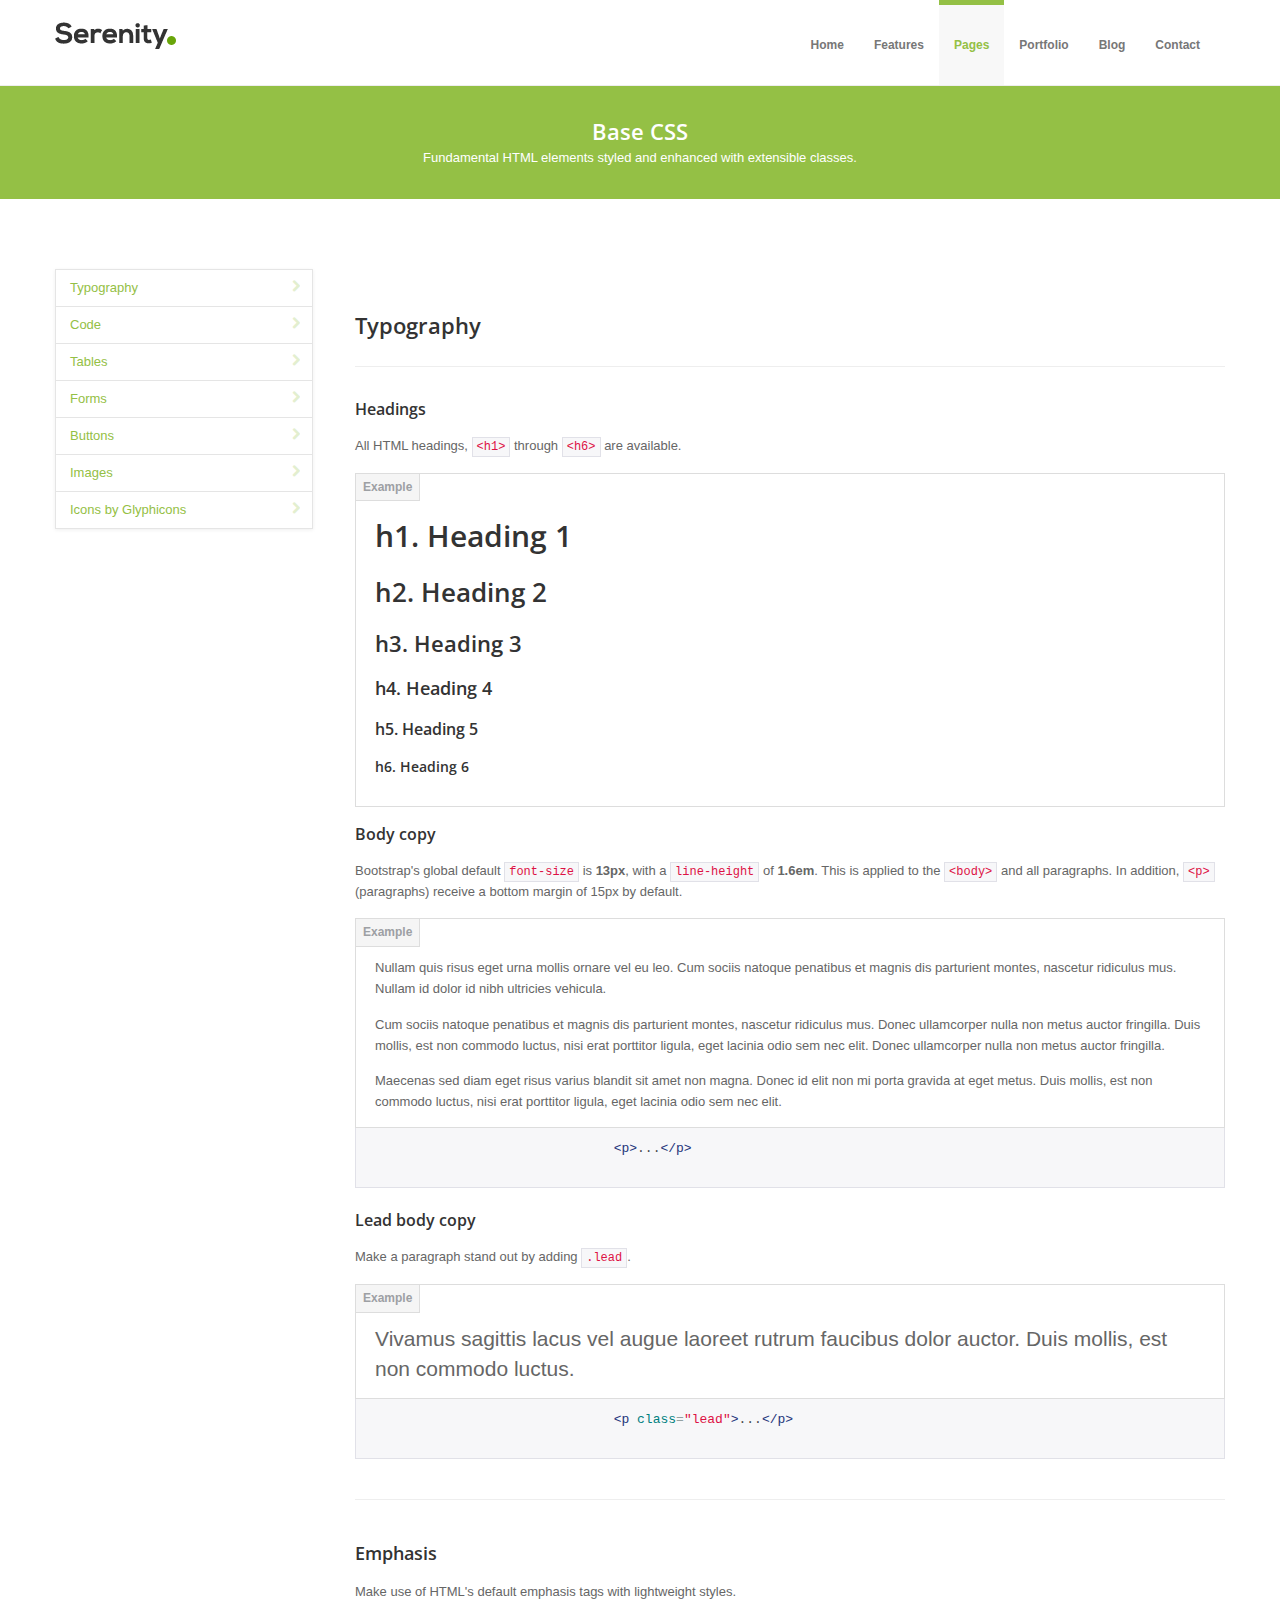
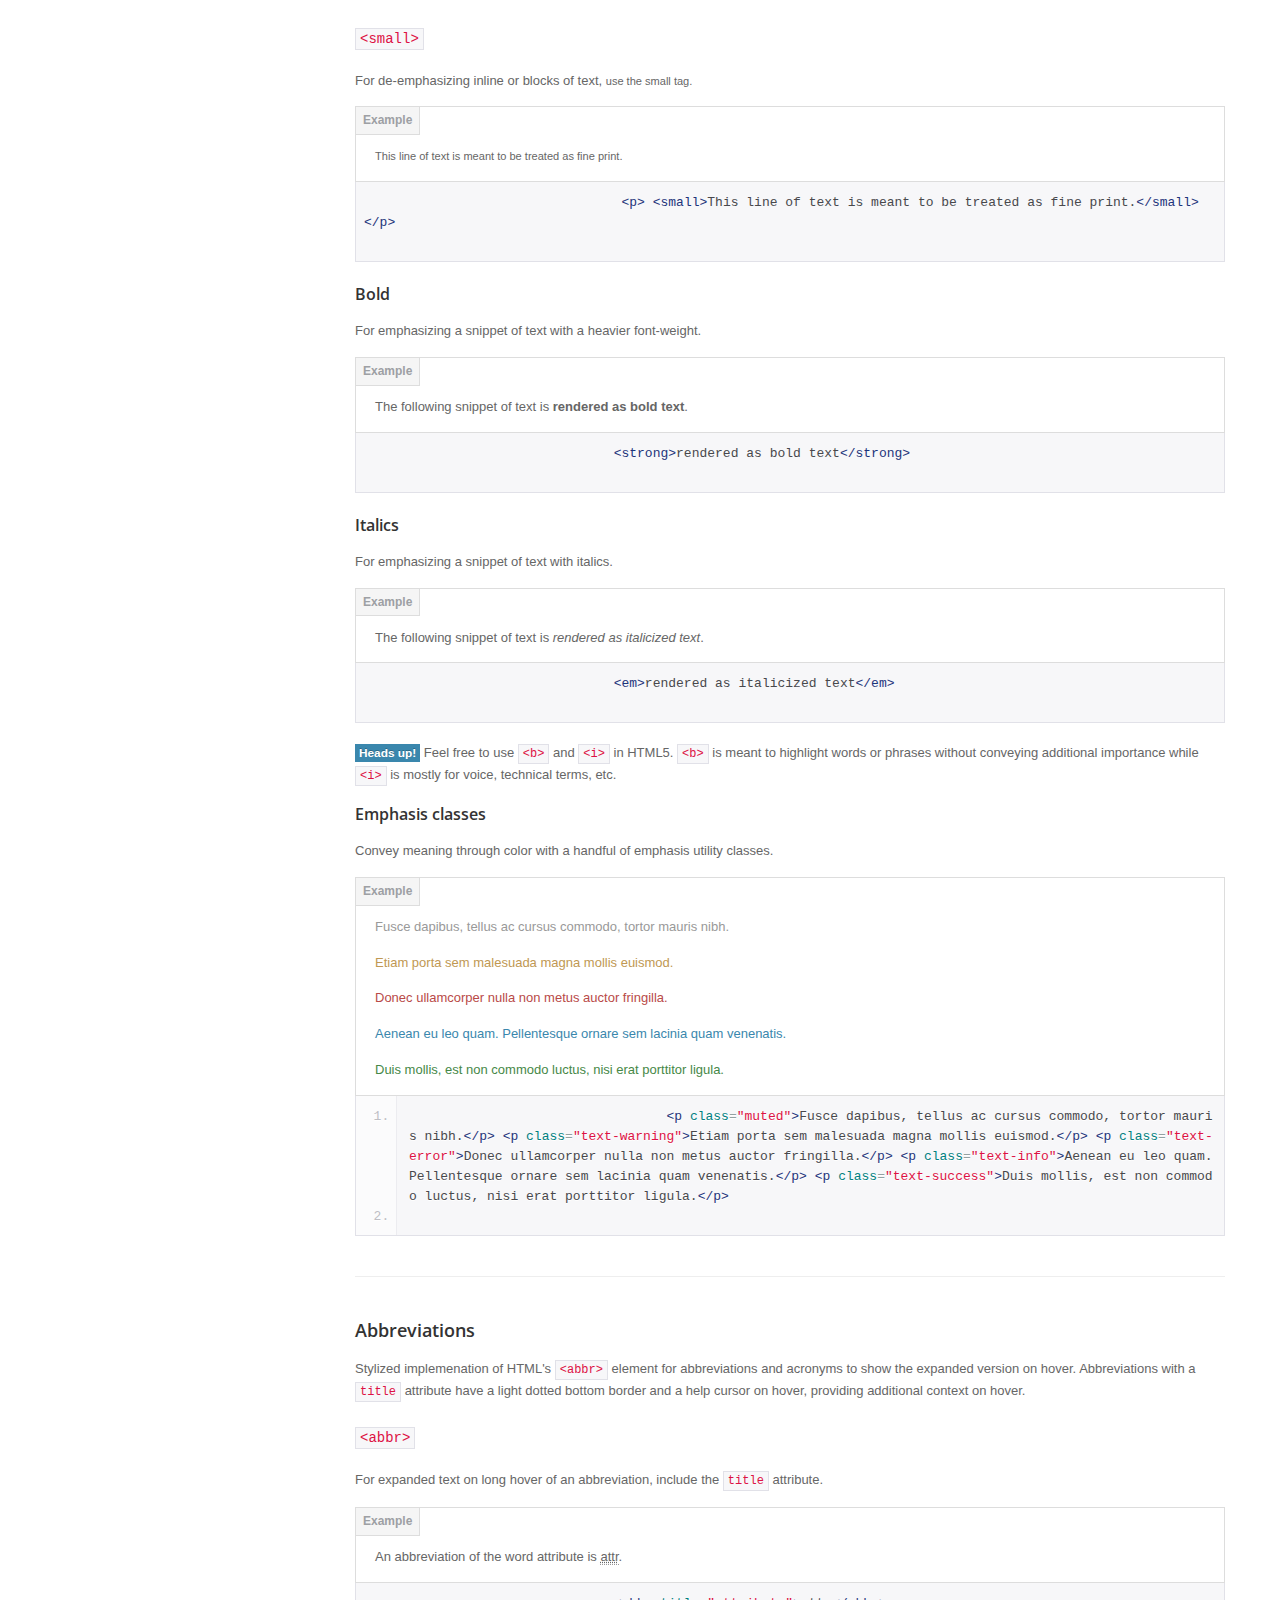
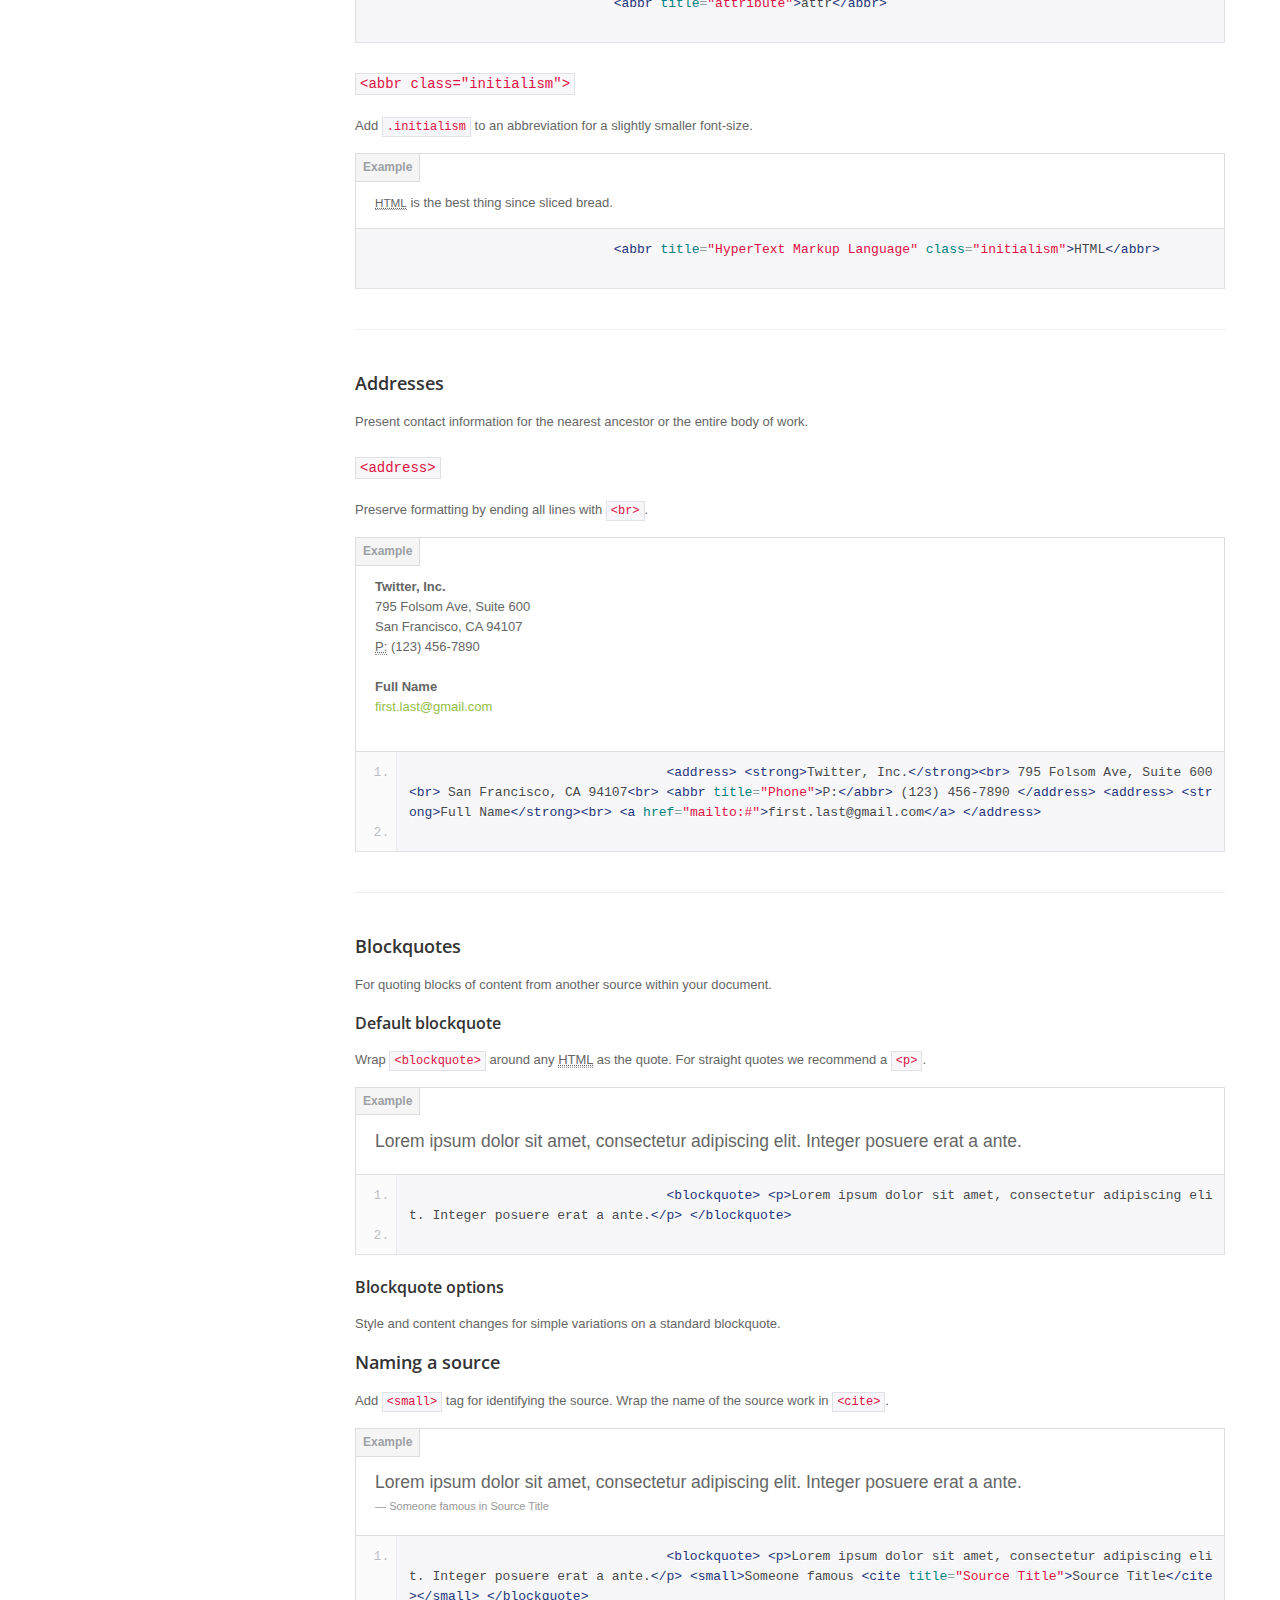
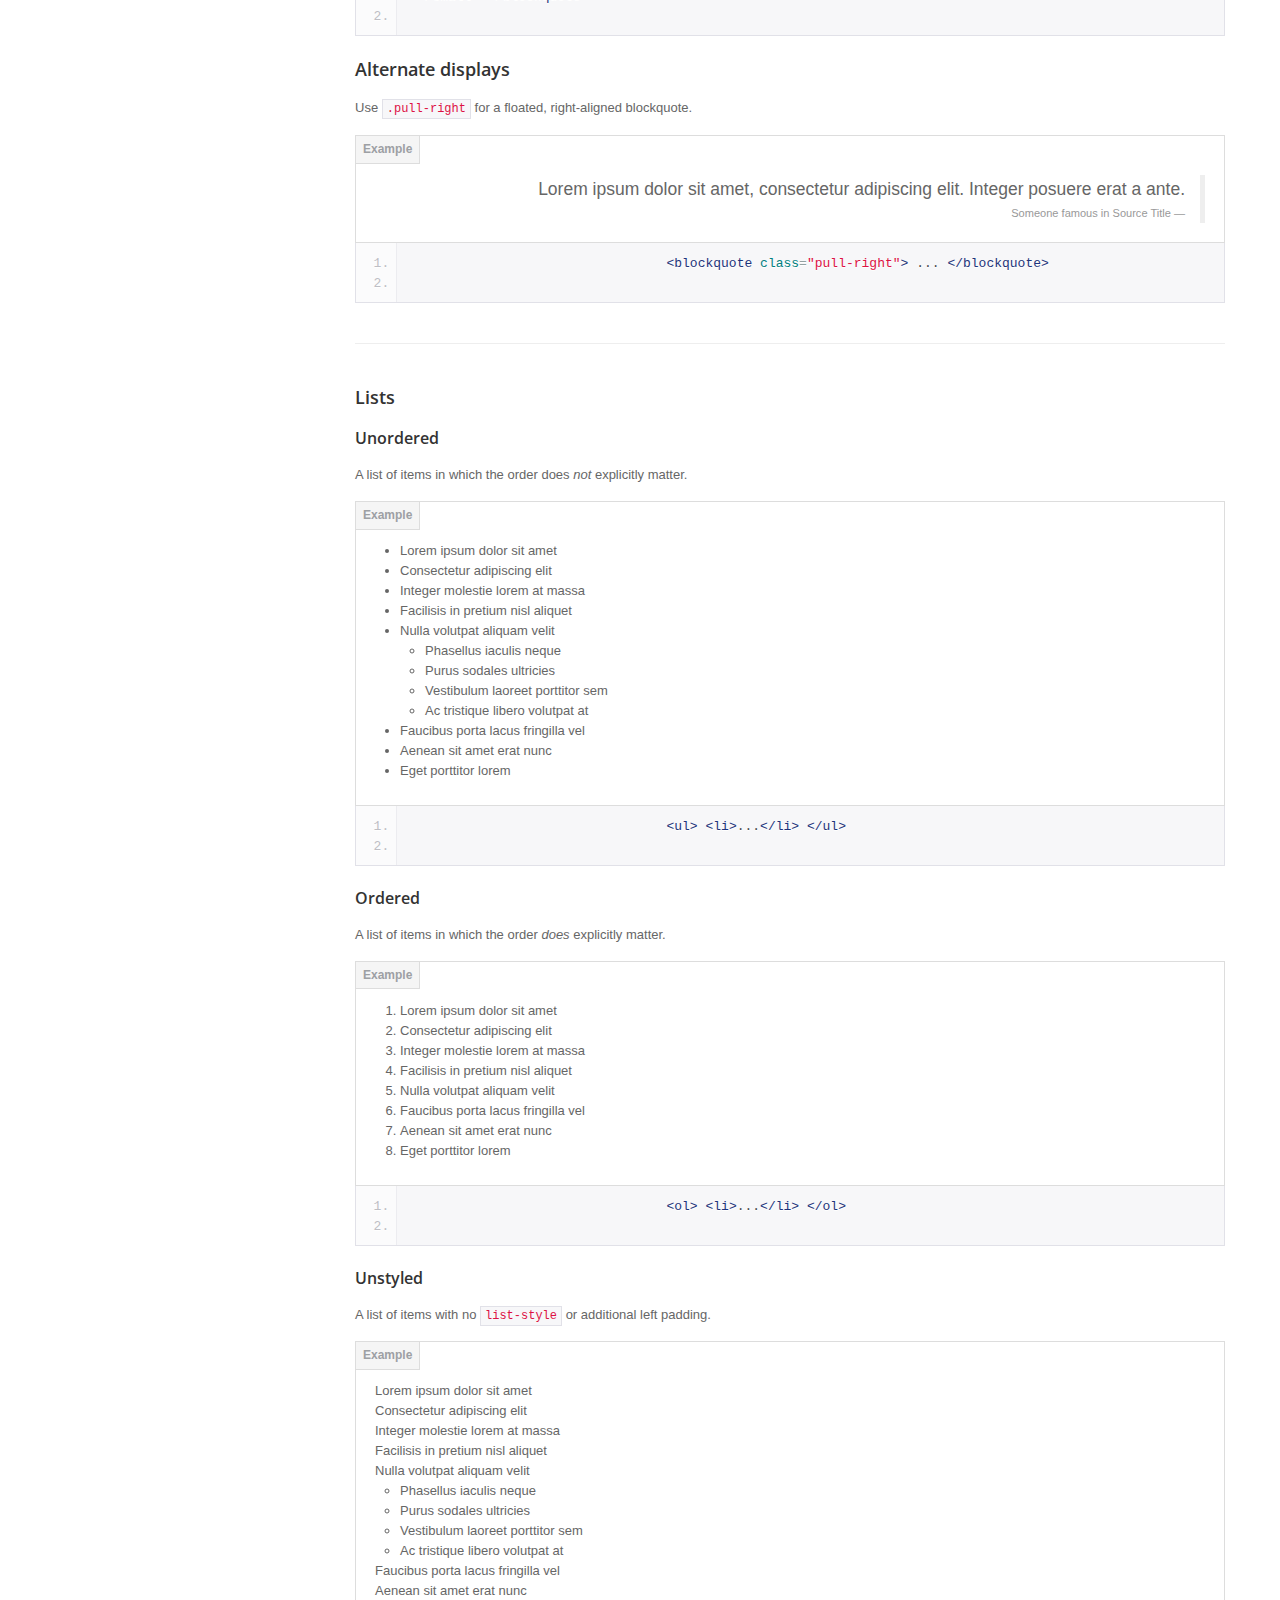
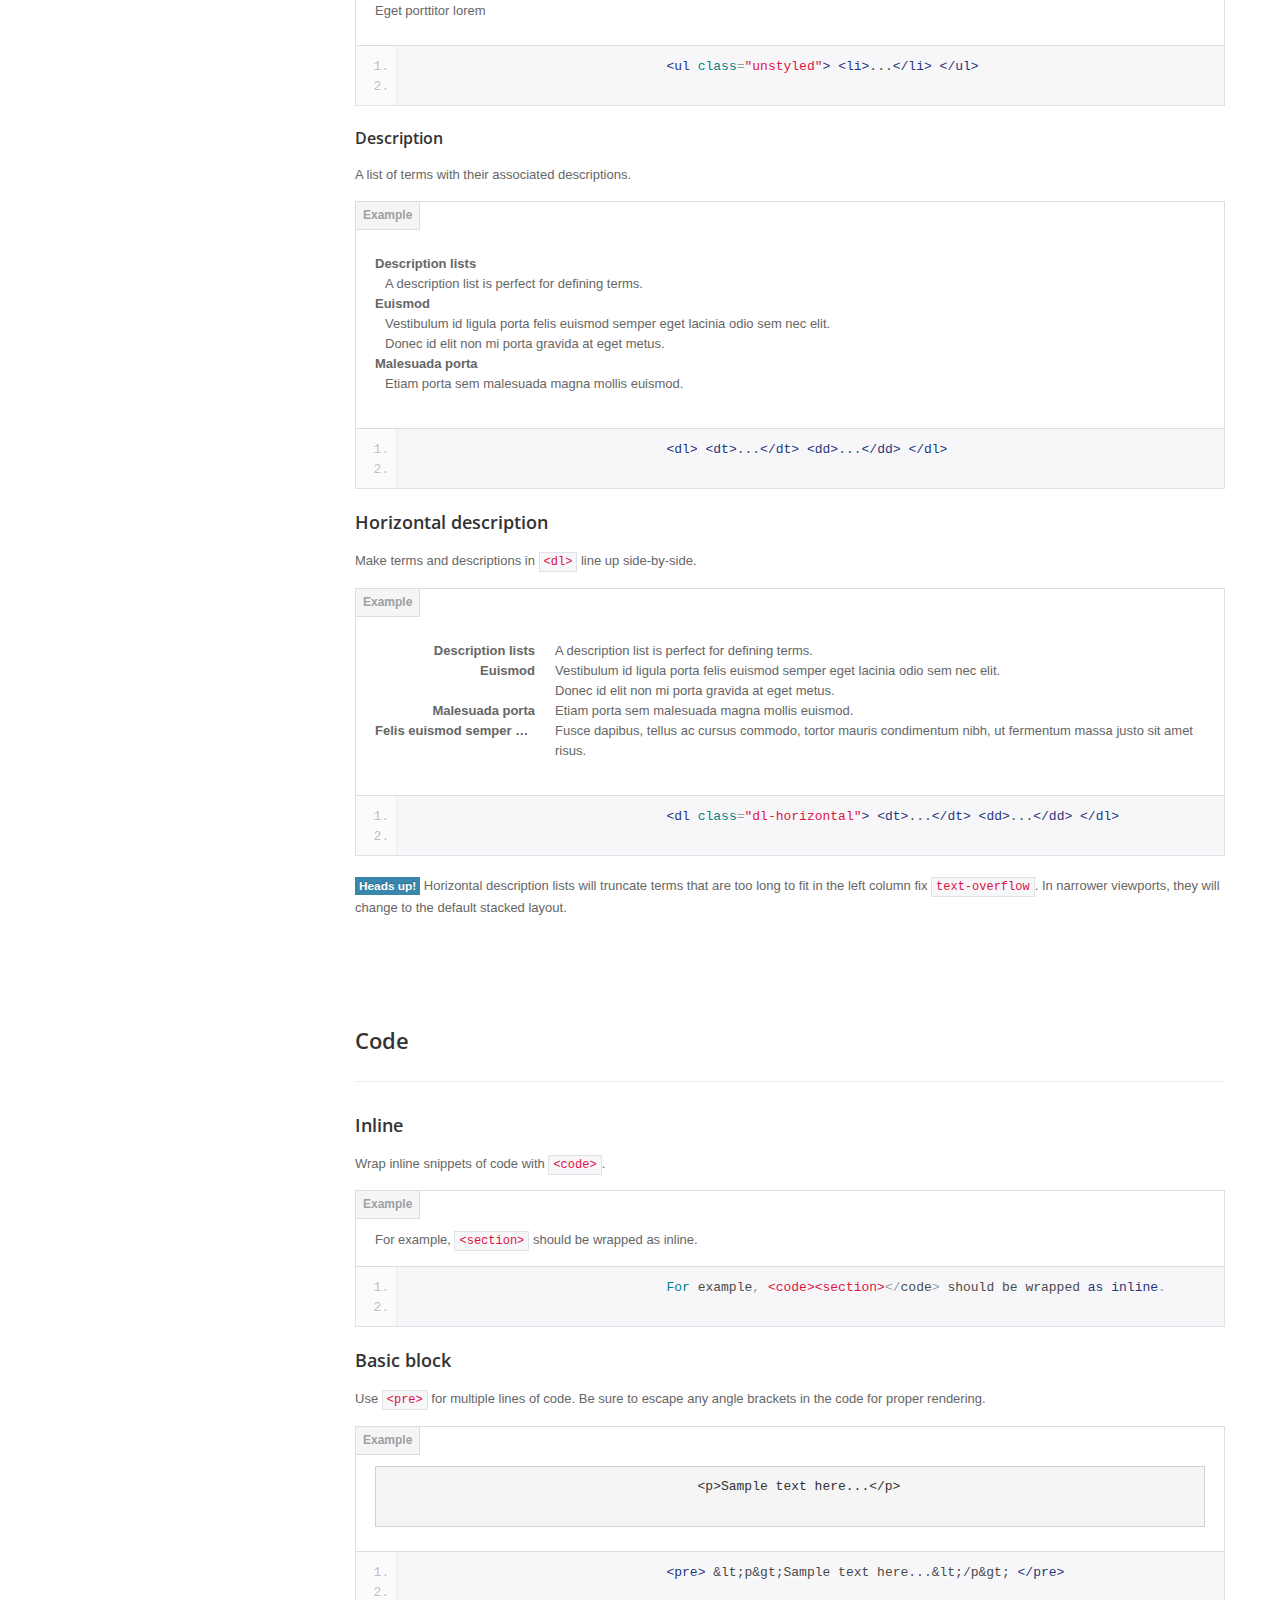
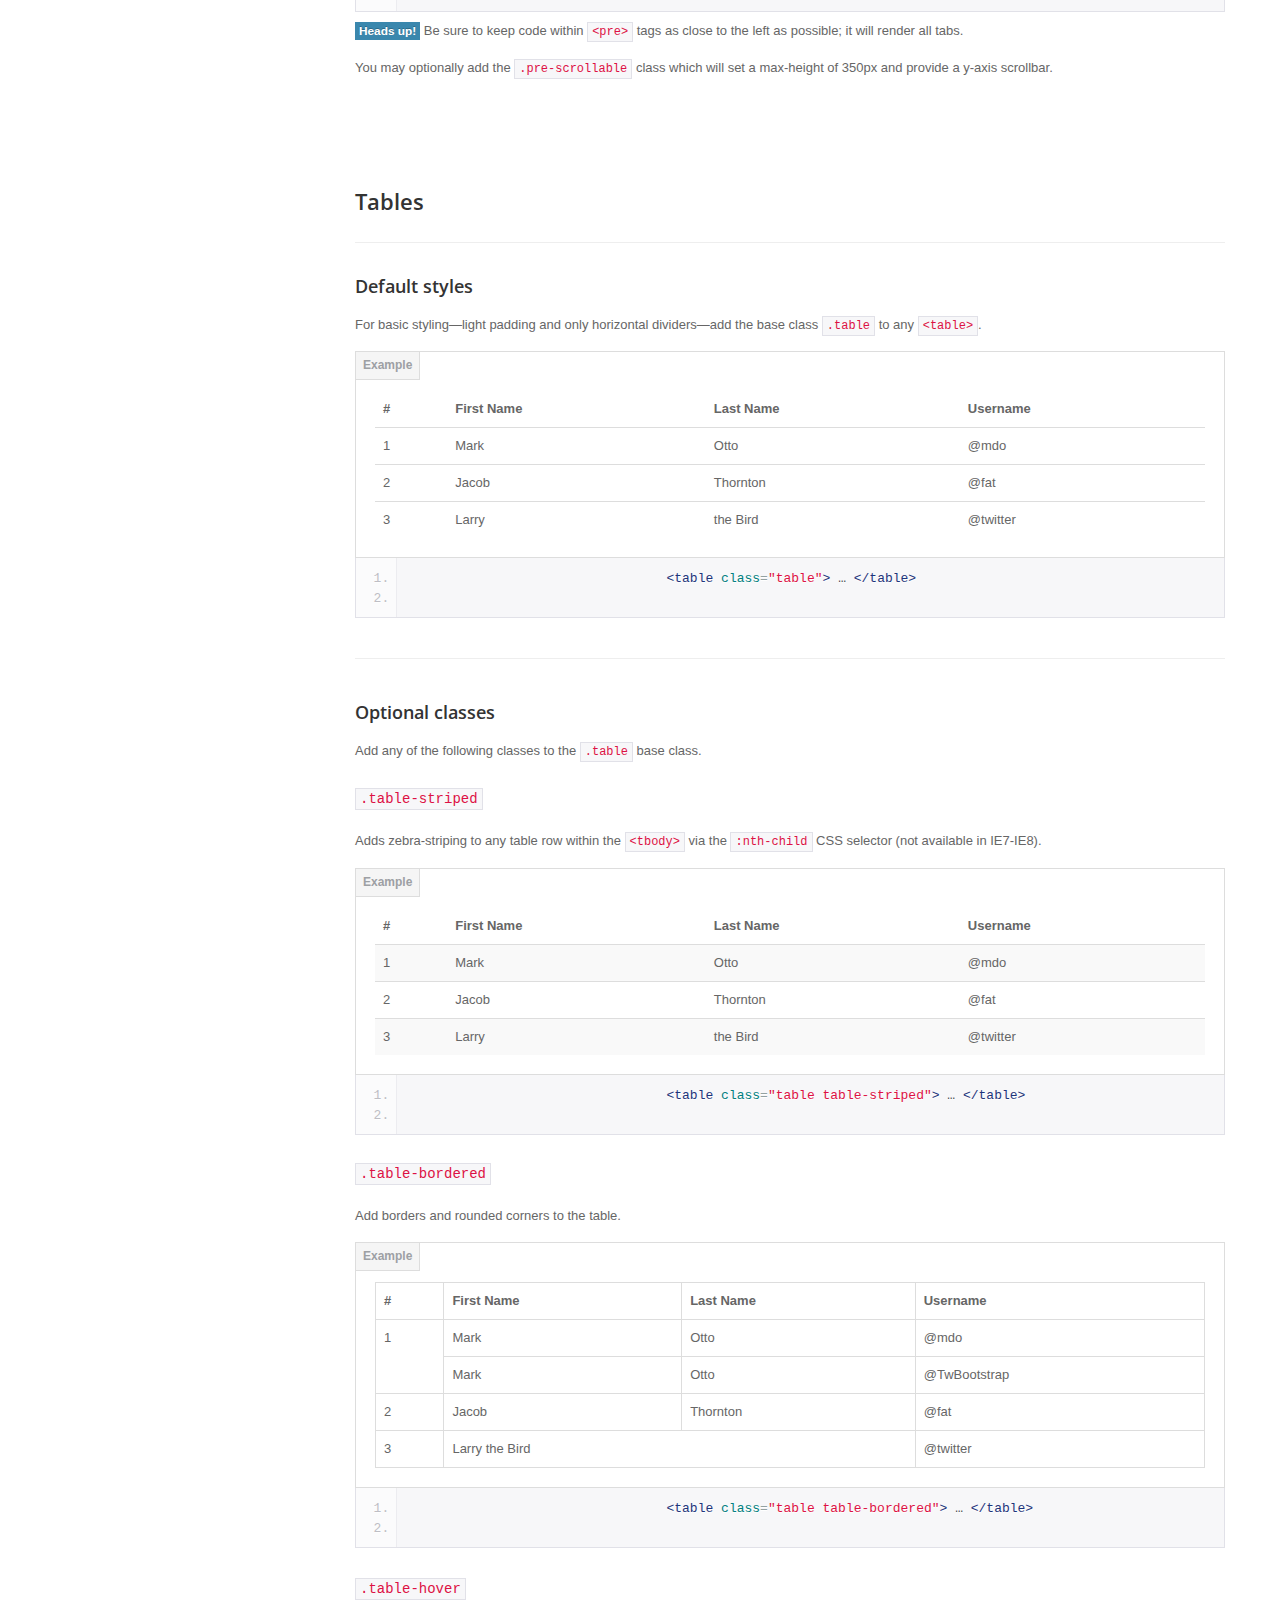
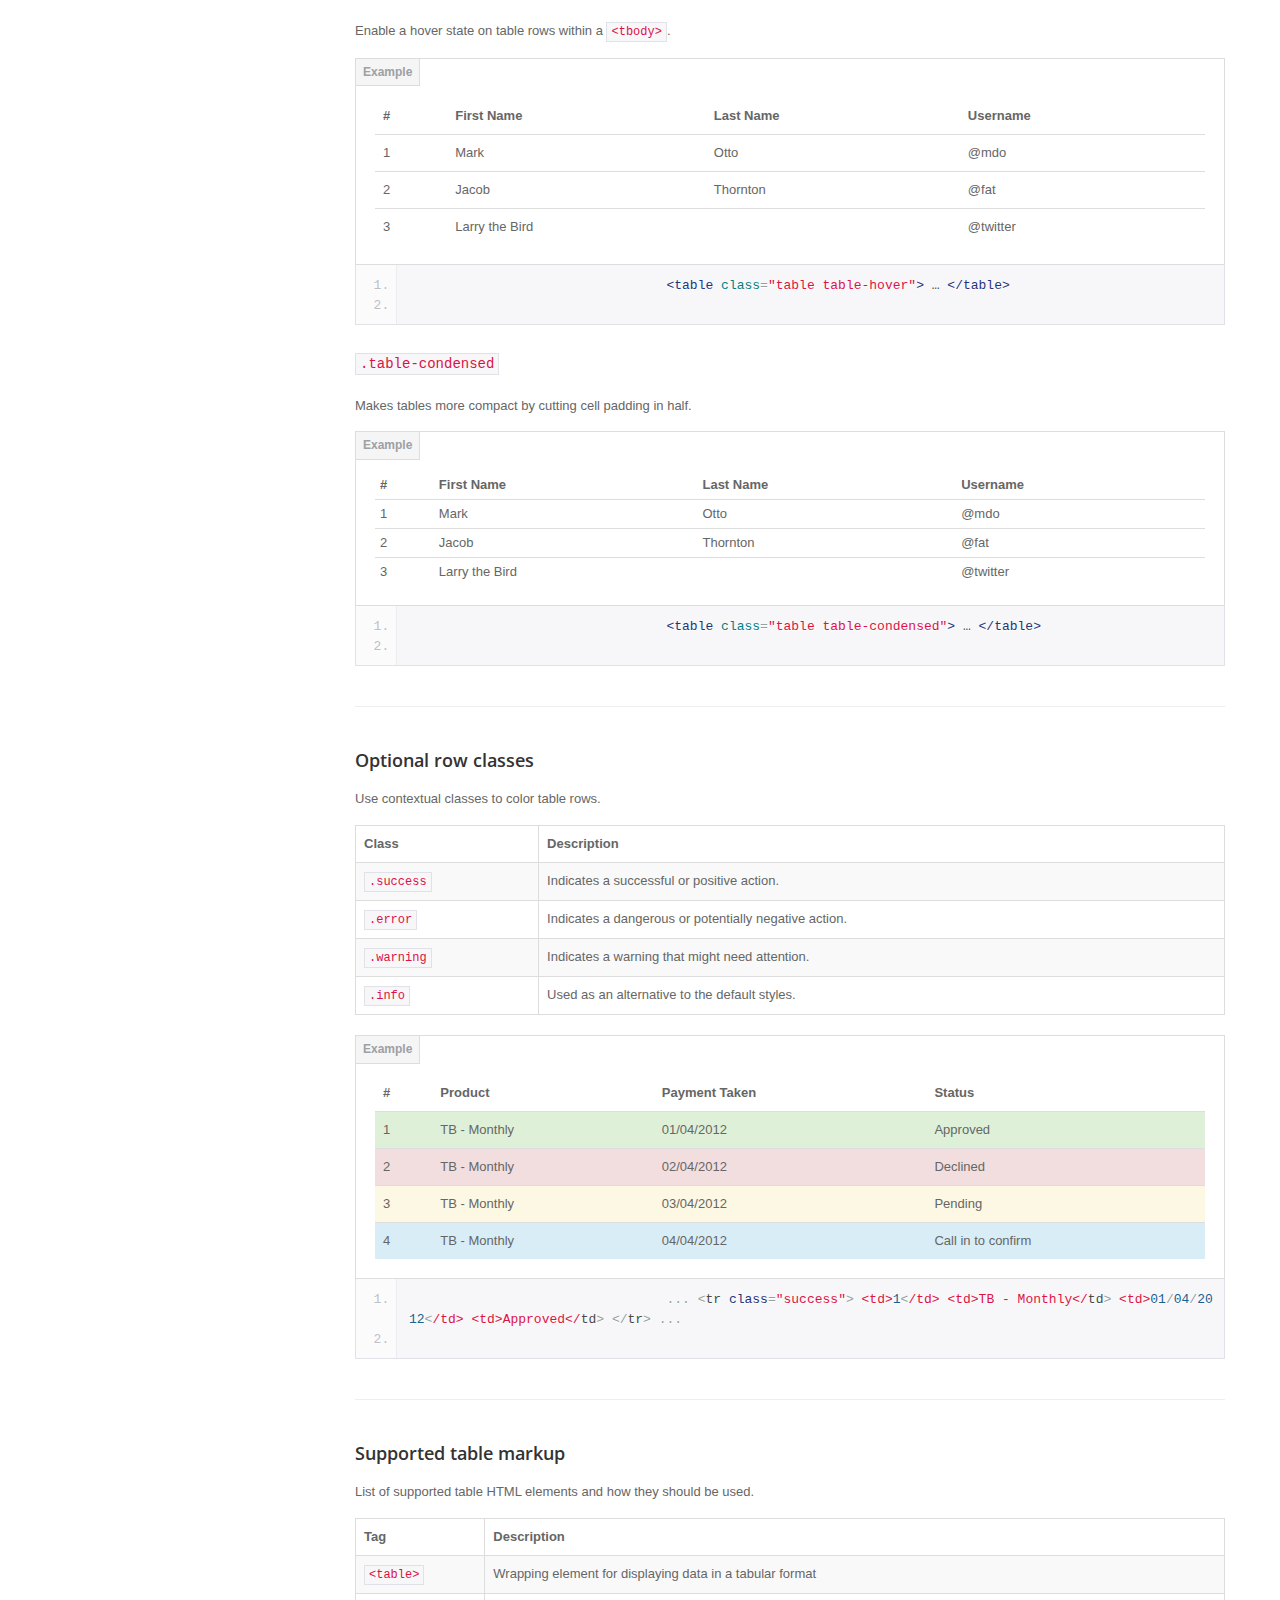
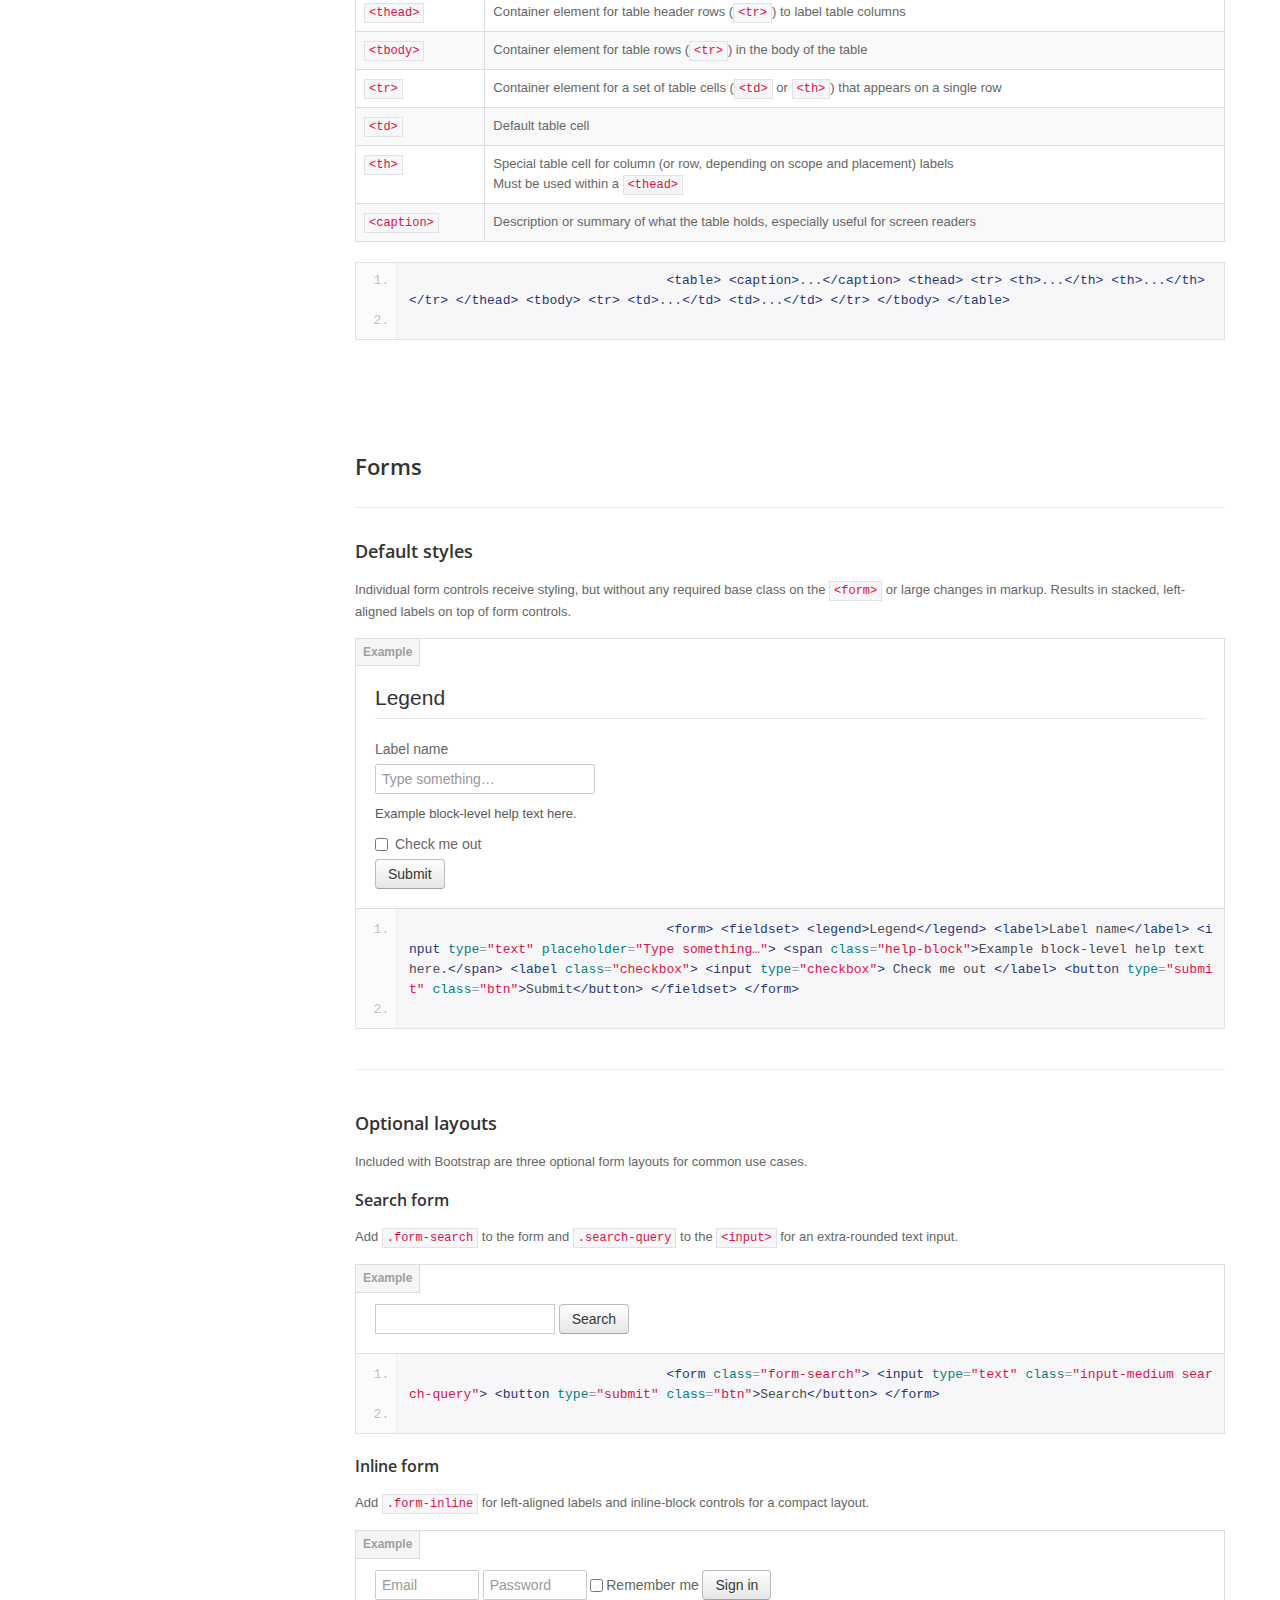
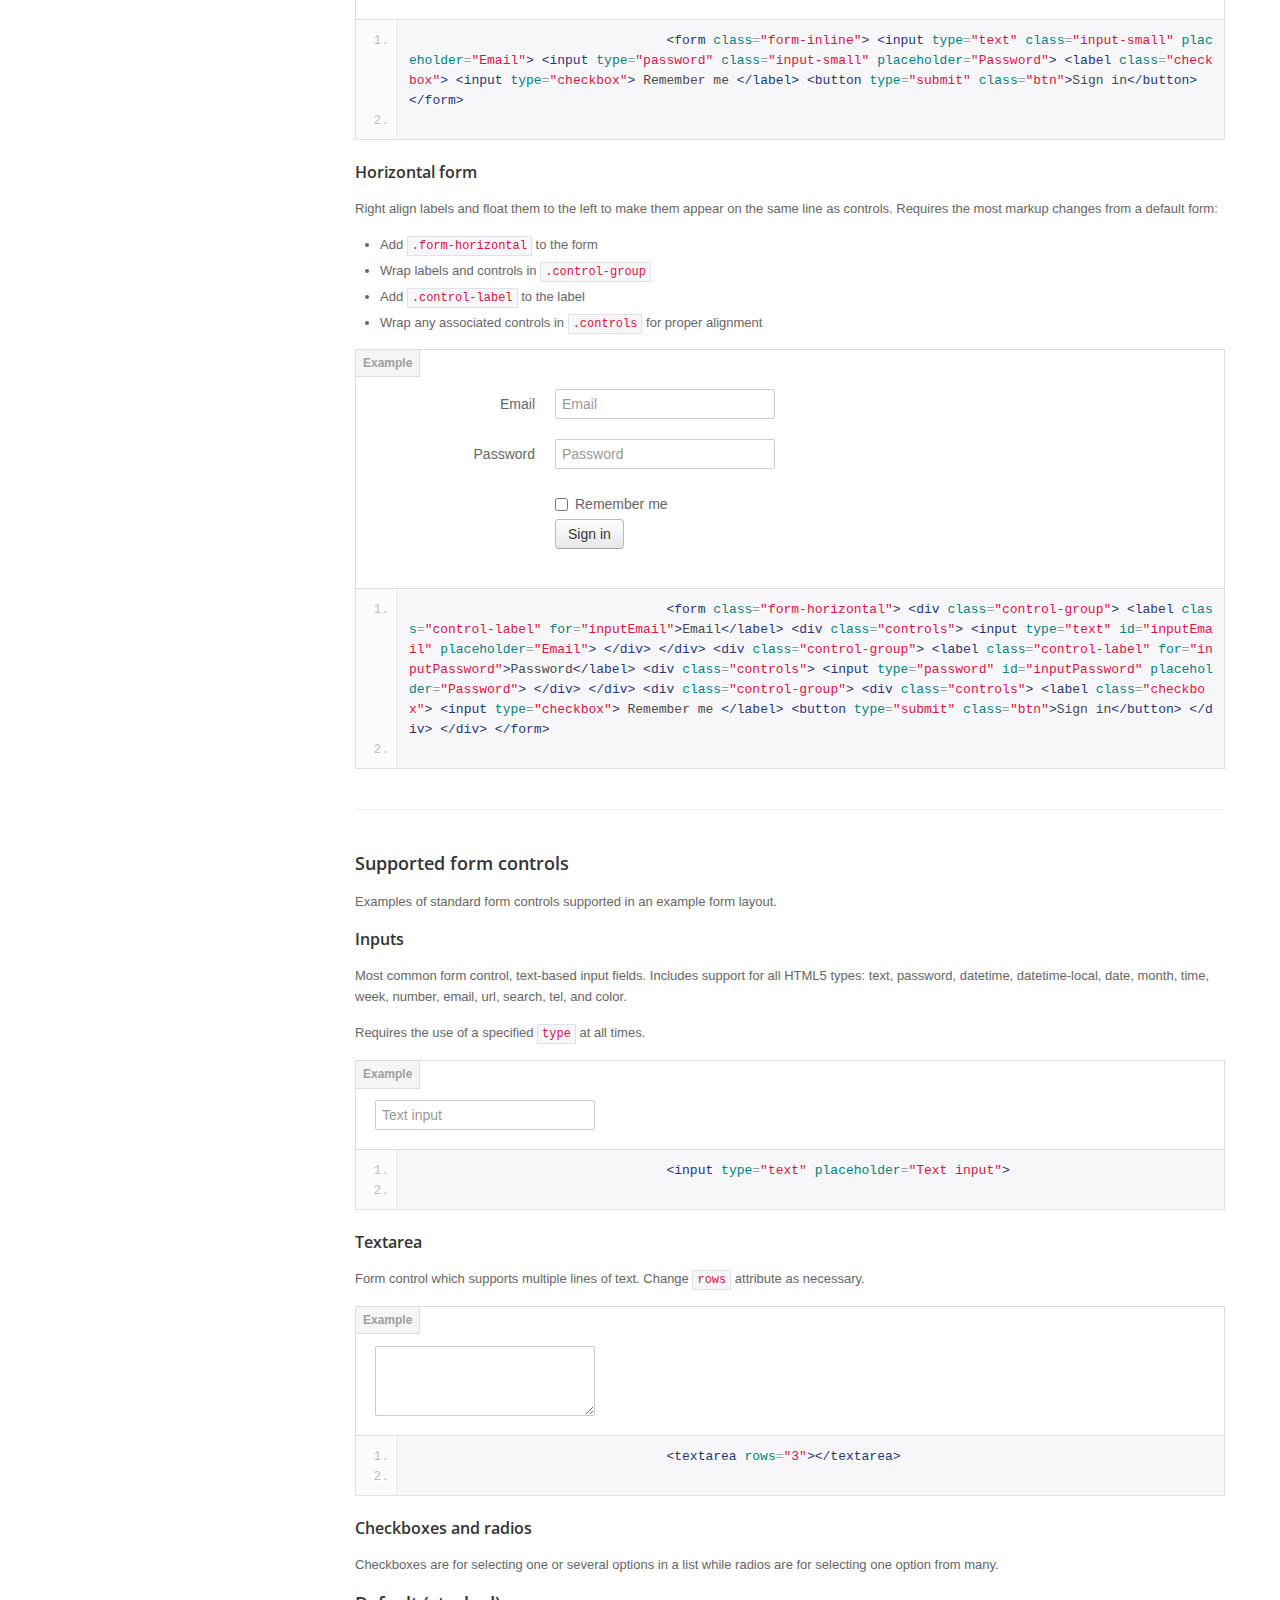
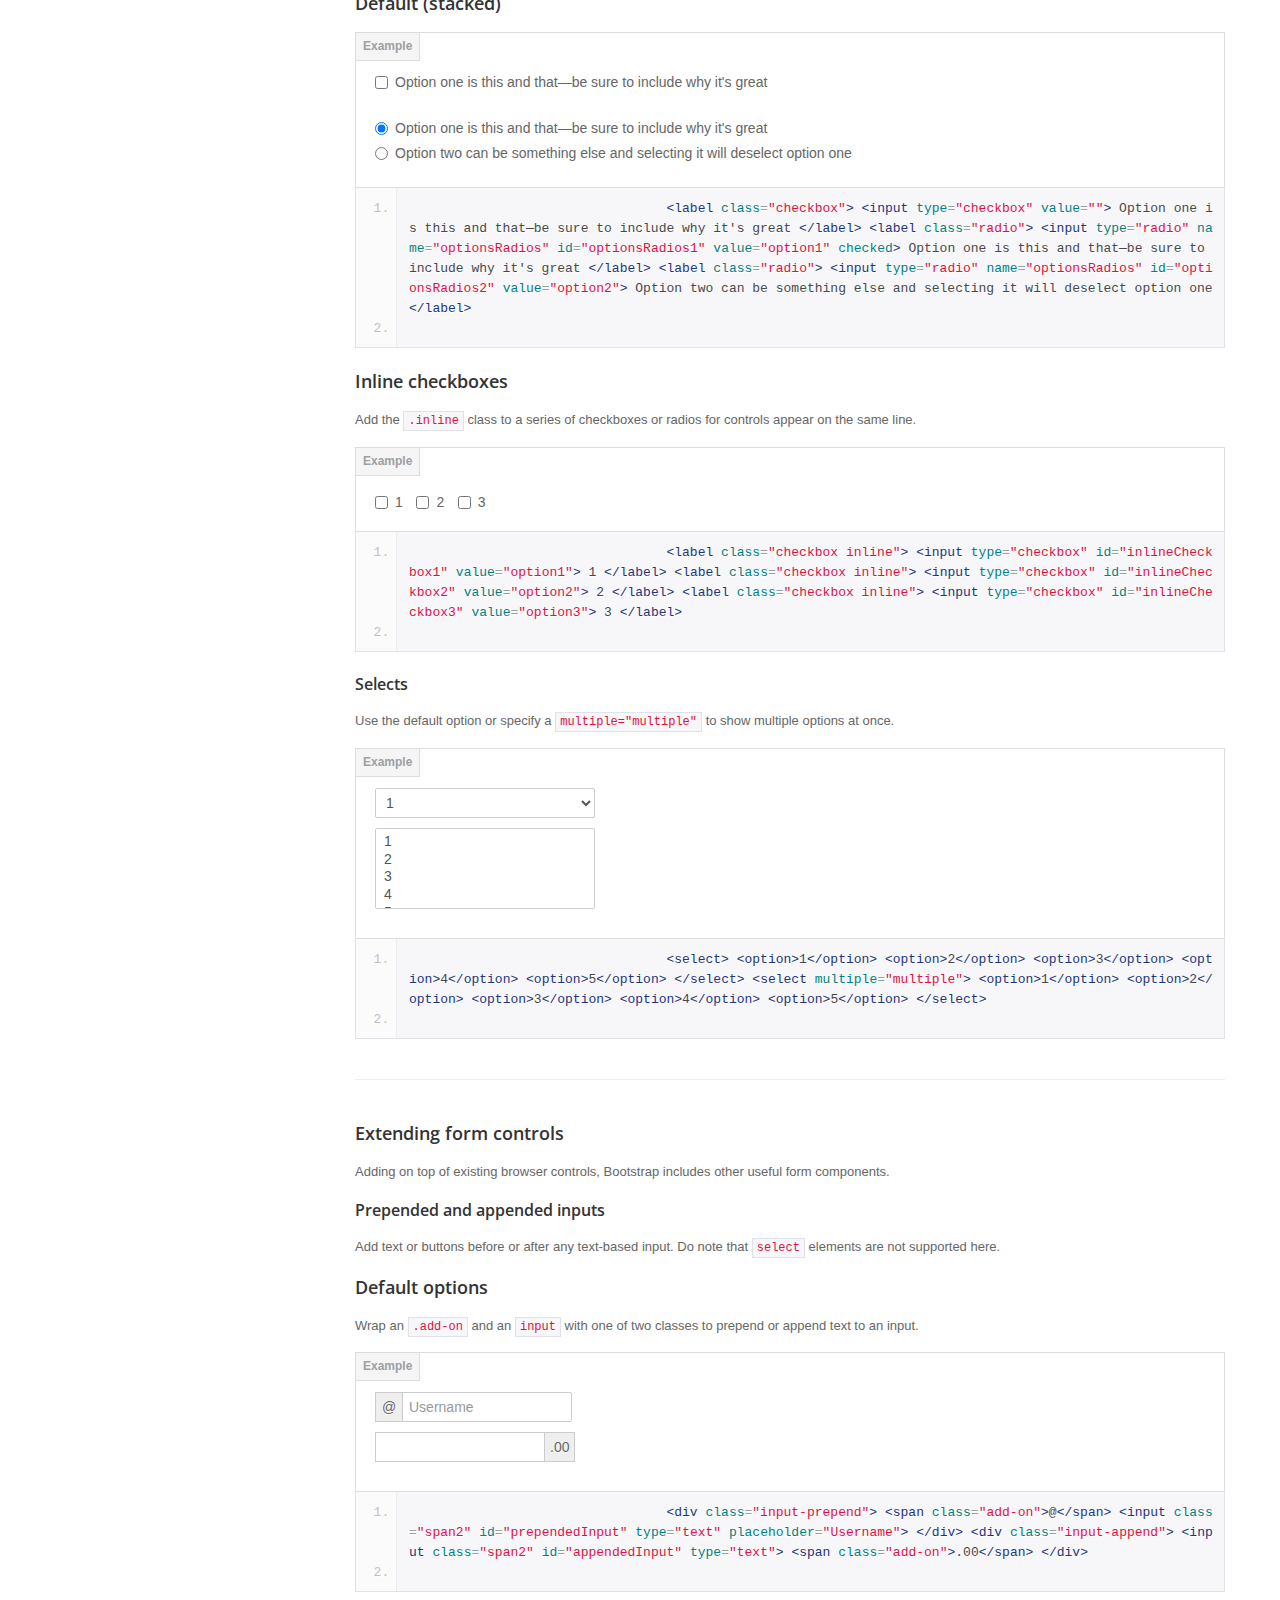
<file: base-css.html>
<!DOCTYPE html>
<html lang="en">

<head>
  <meta charset="utf-8">
  <title>Serenity - Modern bootstrap website template</title>
  <meta name="viewport" content="width=device-width, initial-scale=1.0">
  <meta name="description" content="">
  <meta name="author" content="">
  <!-- styles -->
  <link href="https://fonts.googleapis.com/css?family=Open+Sans:400italic,400,600,700" rel="stylesheet">
  <link href="assets/css/bootstrap.css" rel="stylesheet">
  <link href="assets/css/bootstrap-responsive.css" rel="stylesheet">
  <link href="assets/css/docs.css" rel="stylesheet">
  <link href="assets/js/google-code-prettify/prettify.css" rel="stylesheet">
  <link href="assets/css/style.css" rel="stylesheet">
  <link href="assets/color/default.css" rel="stylesheet">

  <!-- fav and touch icons -->
  <link rel="shortcut icon" href="assets/ico/favicon.ico">
  <link rel="apple-touch-icon-precomposed" sizes="144x144" href="assets/ico/apple-touch-icon-144-precomposed.png">
  <link rel="apple-touch-icon-precomposed" sizes="114x114" href="assets/ico/apple-touch-icon-114-precomposed.png">
  <link rel="apple-touch-icon-precomposed" sizes="72x72" href="assets/ico/apple-touch-icon-72-precomposed.png">
  <link rel="apple-touch-icon-precomposed" href="assets/ico/apple-touch-icon-57-precomposed.png">

  <!-- =======================================================
    Theme Name: Serenity
    Theme URL: https://bootstrapmade.com/serenity-bootstrap-corporate-template/
    Author: BootstrapMade.com
    Author URL: https://bootstrapmade.com
  ======================================================= -->
</head>

<body data-spy="scroll" data-target=".bs-docs-sidebar">
  <header>
    <!-- Navbar
    ================================================== -->
    <div class="navbar navbar-fixed-top">
      <div class="navbar-inner">
        <div class="container">
          <!-- logo -->
          <a class="brand logo" href="index.html">
			<img src="assets/img/logo.png" alt="" />
			</a>
          <!-- end logo -->
          <!-- top menu -->
          <div class="navigation">
            <nav>
              <ul class="nav topnav">
                <li class="dropdown">
                  <a href="index.html">Home</a>
                </li>
                <li class="dropdown">
                  <a href="#">Features</a>
                  <ul class="dropdown-menu">
                    <li><a href="overview.html">Overview</a></li>
                    <li><a href="scaffolding.html">Scaffolding</a></li>
                    <li><a href="base-css.html">Base CSS</a></li>
                    <li><a href="components.html">Components</a></li>
                    <li><a href="javascript.html">Javascripts</a></li>
                    <li><a href="icons.html">More icons</a></li>
                    <li class="dropdown"><a href="#">3rd level</a>
                      <ul class="dropdown-menu sub-menu">
                        <li><a href="#">Example menu</a></li>
                        <li><a href="#">Example menu</a></li>
                        <li><a href="#">Example menu</a></li>
                      </ul>
                    </li>
                  </ul>
                </li>
                <li class="dropdown active">
                  <a href="#">Pages</a>
                  <ul class="dropdown-menu">
                    <li><a href="about.html">About us</a></li>
                    <li><a href="pricingtable.html">Pricing table</a></li>
                    <li><a href="fullwidth.html">Fullwidth</a></li>
                    <li><a href="404.html">404</a></li>
                  </ul>
                </li>
                <li class="dropdown">
                  <a href="#">Portfolio</a>
                  <ul class="dropdown-menu">
                    <li><a href="portfolio-2cols.html">Portfolio 2 columns</a></li>
                    <li><a href="portfolio-3cols.html">Portfolio 3 columns</a></li>
                    <li><a href="portfolio-4cols.html">Portfolio 4 columns</a></li>
                    <li><a href="portfolio-detail.html">Portfolio detail</a></li>
                  </ul>
                </li>
                <li class="dropdown">
                  <a href="#">Blog</a>
                  <ul class="dropdown-menu">
                    <li><a href="blog_left_sidebar.html">Blog left sidebar</a></li>
                    <li><a href="blog_right_sidebar.html">Blog right sidebar</a></li>
                    <li><a href="post_left_sidebar.html">Post left sidebar</a></li>
                    <li><a href="post_right_sidebar.html">Post right sidebar</a></li>
                  </ul>
                </li>
                <li>
                  <a href="contact.html">Contact</a>
                </li>
              </ul>
            </nav>
          </div>
          <!-- end menu -->
        </div>
      </div>
    </div>
  </header>
  <!-- Subhead
================================================== -->
  <section id="subintro">
    <div class="jumbotron subhead" id="overview">
      <div class="container">
        <div class="row">
          <div class="span12">
            <div class="centered">
              <h3>Base CSS</h3>
              <p>
                Fundamental HTML elements styled and enhanced with extensible classes.
              </p>
            </div>
          </div>
        </div>
      </div>
    </div>
  </section>
  <div class="container">
    <!-- Docs nav
    ================================================== -->
    <div class="row">
      <div class="span3 bs-docs-sidebar">
        <ul class="nav nav-list bs-docs-sidenav">
          <li><a href="#typography"><i class="icon-chevron-right"></i> Typography</a></li>
          <li><a href="#code"><i class="icon-chevron-right"></i> Code</a></li>
          <li><a href="#tables"><i class="icon-chevron-right"></i> Tables</a></li>
          <li><a href="#forms"><i class="icon-chevron-right"></i> Forms</a></li>
          <li><a href="#buttons"><i class="icon-chevron-right"></i> Buttons</a></li>
          <li><a href="#images"><i class="icon-chevron-right"></i> Images</a></li>
          <li><a href="#icons"><i class="icon-chevron-right"></i> Icons by Glyphicons</a></li>
        </ul>
      </div>
      <div class="span9">
        <!-- Typography
        ================================================== -->
        <section id="typography" class="doc">
          <div class="page-header">
            <h3>Typography</h3>
          </div>
          <h5 id="headings">Headings</h5>
          <p>
            All HTML headings, <code>&lt;h1&gt;</code> through <code>&lt;h6&gt;</code> are available.
          </p>
          <div class="bs-docs-example">
            <h1>h1. Heading 1</h1>
            <h2>h2. Heading 2</h2>
            <h3>h3. Heading 3</h3>
            <h4>h4. Heading 4</h4>
            <h5>h5. Heading 5</h5>
            <h6>h6. Heading 6</h6>
          </div>
          <h5 id="body-copy">Body copy</h5>
          <p>
            Bootstrap's global default <code>font-size</code> is <strong>13px</strong>, with a <code>line-height</code> of <strong>1.6em</strong>. This is applied to the <code>&lt;body&gt;</code> and all paragraphs. In addition, <code>&lt;p&gt;</code>            (paragraphs) receive a bottom margin of 15px by default.
          </p>
          <div class="bs-docs-example">
            <p>
              Nullam quis risus eget urna mollis ornare vel eu leo. Cum sociis natoque penatibus et magnis dis parturient montes, nascetur ridiculus mus. Nullam id dolor id nibh ultricies vehicula.
            </p>
            <p>
              Cum sociis natoque penatibus et magnis dis parturient montes, nascetur ridiculus mus. Donec ullamcorper nulla non metus auctor fringilla. Duis mollis, est non commodo luctus, nisi erat porttitor ligula, eget lacinia odio sem nec elit. Donec ullamcorper
              nulla non metus auctor fringilla.
            </p>
            <p>
              Maecenas sed diam eget risus varius blandit sit amet non magna. Donec id elit non mi porta gravida at eget metus. Duis mollis, est non commodo luctus, nisi erat porttitor ligula, eget lacinia odio sem nec elit.
            </p>
          </div>
          <pre class="prettyprint">
				&lt;p&gt;...&lt;/p&gt;
			</pre>
          <h5>Lead body copy</h5>
          <p>
            Make a paragraph stand out by adding <code>.lead</code>.
          </p>
          <div class="bs-docs-example">
            <p class="lead">
              Vivamus sagittis lacus vel augue laoreet rutrum faucibus dolor auctor. Duis mollis, est non commodo luctus.
            </p>
          </div>
          <pre class="prettyprint">
				&lt;p class="lead"&gt;...&lt;/p&gt;
			</pre>
          <hr class="bs-docs-separator">
          <h4 id="emphasis">Emphasis</h4>
          <p>
            Make use of HTML's default emphasis tags with lightweight styles.
          </p>
          <h3><code>&lt;small&gt;</code></h3>
          <p>
            For de-emphasizing inline or blocks of text, <small>use the small tag.</small>
          </p>
          <div class="bs-docs-example">
            <p>
              <small>This line of text is meant to be treated as fine print.</small>
            </p>
          </div>
          <pre class="prettyprint">
				 &lt;p&gt; &lt;small&gt;This line of text is meant to be treated as fine print.&lt;/small&gt; &lt;/p&gt;
			</pre>
          <h5>Bold</h5>
          <p>
            For emphasizing a snippet of text with a heavier font-weight.
          </p>
          <div class="bs-docs-example">
            <p>
              The following snippet of text is <strong>rendered as bold text</strong>.
            </p>
          </div>
          <pre class="prettyprint">
				&lt;strong&gt;rendered as bold text&lt;/strong&gt;
			</pre>
          <h5>Italics</h5>
          <p>
            For emphasizing a snippet of text with italics.
          </p>
          <div class="bs-docs-example">
            <p>
              The following snippet of text is <em>rendered as italicized text</em>.
            </p>
          </div>
          <pre class="prettyprint">
				&lt;em&gt;rendered as italicized text&lt;/em&gt;
			</pre>
          <p>
            <span class="label label-info">Heads up!</span> Feel free to use <code>&lt;b&gt;</code> and <code>&lt;i&gt;</code> in HTML5. <code>&lt;b&gt;</code> is meant to highlight words or phrases without conveying additional importance while <code>&lt;i&gt;</code>            is mostly for voice, technical terms, etc.
          </p>
          <h5>Emphasis classes</h5>
          <p>
            Convey meaning through color with a handful of emphasis utility classes.
          </p>
          <div class="bs-docs-example">
            <p class="muted">
              Fusce dapibus, tellus ac cursus commodo, tortor mauris nibh.
            </p>
            <p class="text-warning">
              Etiam porta sem malesuada magna mollis euismod.
            </p>
            <p class="text-error">
              Donec ullamcorper nulla non metus auctor fringilla.
            </p>
            <p class="text-info">
              Aenean eu leo quam. Pellentesque ornare sem lacinia quam venenatis.
            </p>
            <p class="text-success">
              Duis mollis, est non commodo luctus, nisi erat porttitor ligula.
            </p>
          </div>
          <pre class="prettyprint linenums">
				 &lt;p class="muted"&gt;Fusce dapibus, tellus ac cursus commodo, tortor mauris nibh.&lt;/p&gt; &lt;p class="text-warning"&gt;Etiam porta sem malesuada magna mollis euismod.&lt;/p&gt; &lt;p class="text-error"&gt;Donec ullamcorper nulla non metus auctor fringilla.&lt;/p&gt; &lt;p class="text-info"&gt;Aenean eu leo quam. Pellentesque ornare sem lacinia quam venenatis.&lt;/p&gt; &lt;p class="text-success"&gt;Duis mollis, est non commodo luctus, nisi erat porttitor ligula.&lt;/p&gt;
			</pre>
          <hr class="bs-docs-separator">
          <h4 id="abbreviations">Abbreviations</h4>
          <p>
            Stylized implemenation of HTML's <code>&lt;abbr&gt;</code> element for abbreviations and acronyms to show the expanded version on hover. Abbreviations with a <code>title</code> attribute have a light dotted bottom border and a help cursor
            on hover, providing additional context on hover.
          </p>
          <h3><code>&lt;abbr&gt;</code></h3>
          <p>
            For expanded text on long hover of an abbreviation, include the <code>title</code> attribute.
          </p>
          <div class="bs-docs-example">
            <p>
              An abbreviation of the word attribute is <abbr title="attribute">attr</abbr>.
            </p>
          </div>
          <pre class="prettyprint">
				&lt;abbr title="attribute"&gt;attr&lt;/abbr&gt;
			</pre>
          <h3><code>&lt;abbr class="initialism"&gt;</code></h3>
          <p>
            Add <code>.initialism</code> to an abbreviation for a slightly smaller font-size.
          </p>
          <div class="bs-docs-example">
            <p>
              <abbr title="HyperText Markup Language" class="initialism">HTML</abbr> is the best thing since sliced bread.
            </p>
          </div>
          <pre class="prettyprint">
				&lt;abbr title="HyperText Markup Language" class="initialism"&gt;HTML&lt;/abbr&gt;
			</pre>
          <hr class="bs-docs-separator">
          <h4 id="addresses">Addresses</h4>
          <p>
            Present contact information for the nearest ancestor or the entire body of work.
          </p>
          <h3><code>&lt;address&gt;</code></h3>
          <p>
            Preserve formatting by ending all lines with <code>&lt;br&gt;</code>.
          </p>
          <div class="bs-docs-example">
            <address>
				<strong>Twitter, Inc.</strong><br>
				 795 Folsom Ave, Suite 600<br>
				 San Francisco, CA 94107<br>
				<abbr title="Phone">P:</abbr> (123) 456-7890 </address>
            <address>
				<strong>Full Name</strong><br>
				<a href="mailto:#">first.last@gmail.com</a>
				</address>
          </div>
          <pre class="prettyprint linenums">
				 &lt;address&gt; &lt;strong&gt;Twitter, Inc.&lt;/strong&gt;&lt;br&gt; 795 Folsom Ave, Suite 600&lt;br&gt; San Francisco, CA 94107&lt;br&gt; &lt;abbr title="Phone"&gt;P:&lt;/abbr&gt; (123) 456-7890 &lt;/address&gt; &lt;address&gt; &lt;strong&gt;Full Name&lt;/strong&gt;&lt;br&gt; &lt;a href="mailto:#"&gt;first.last@gmail.com&lt;/a&gt; &lt;/address&gt;
			</pre>
          <hr class="bs-docs-separator">
          <h4 id="blockquotes">Blockquotes</h4>
          <p>
            For quoting blocks of content from another source within your document.
          </p>
          <h5>Default blockquote</h5>
          <p>
            Wrap <code>&lt;blockquote&gt;</code> around any <abbr title="HyperText Markup Language">HTML</abbr> as the quote. For straight quotes we recommend a <code>&lt;p&gt;</code>.
          </p>
          <div class="bs-docs-example">
            <blockquote>
              <p>
                Lorem ipsum dolor sit amet, consectetur adipiscing elit. Integer posuere erat a ante.
              </p>
            </blockquote>
          </div>
          <pre class="prettyprint linenums">
				 &lt;blockquote&gt; &lt;p&gt;Lorem ipsum dolor sit amet, consectetur adipiscing elit. Integer posuere erat a ante.&lt;/p&gt; &lt;/blockquote&gt;
			</pre>
          <h5>Blockquote options</h5>
          <p>
            Style and content changes for simple variations on a standard blockquote.
          </p>
          <h4>Naming a source</h4>
          <p>
            Add <code>&lt;small&gt;</code> tag for identifying the source. Wrap the name of the source work in <code>&lt;cite&gt;</code>.
          </p>
          <div class="bs-docs-example">
            <blockquote>
              <p>
                Lorem ipsum dolor sit amet, consectetur adipiscing elit. Integer posuere erat a ante.
              </p>
              <small>Someone famous in <cite title="Source Title">Source Title</cite></small>
            </blockquote>
          </div>
          <pre class="prettyprint linenums">
				 &lt;blockquote&gt; &lt;p&gt;Lorem ipsum dolor sit amet, consectetur adipiscing elit. Integer posuere erat a ante.&lt;/p&gt; &lt;small&gt;Someone famous &lt;cite title="Source Title"&gt;Source Title&lt;/cite&gt;&lt;/small&gt; &lt;/blockquote&gt;
			</pre>
          <h4>Alternate displays</h4>
          <p>
            Use <code>.pull-right</code> for a floated, right-aligned blockquote.
          </p>
          <div class="bs-docs-example" style="overflow: hidden;">
            <blockquote class="pull-right">
              <p>
                Lorem ipsum dolor sit amet, consectetur adipiscing elit. Integer posuere erat a ante.
              </p>
              <small>Someone famous in <cite title="Source Title">Source Title</cite></small>
            </blockquote>
          </div>
          <pre class="prettyprint linenums">
				 &lt;blockquote class="pull-right"&gt; ... &lt;/blockquote&gt;
			</pre>
          <hr class="bs-docs-separator">
          <!-- Lists -->
          <h4 id="lists">Lists</h4>
          <h5>Unordered</h5>
          <p>
            A list of items in which the order does <em>not</em> explicitly matter.
          </p>
          <div class="bs-docs-example">
            <ul>
              <li>Lorem ipsum dolor sit amet</li>
              <li>Consectetur adipiscing elit</li>
              <li>Integer molestie lorem at massa</li>
              <li>Facilisis in pretium nisl aliquet</li>
              <li>Nulla volutpat aliquam velit
                <ul>
                  <li>Phasellus iaculis neque</li>
                  <li>Purus sodales ultricies</li>
                  <li>Vestibulum laoreet porttitor sem</li>
                  <li>Ac tristique libero volutpat at</li>
                </ul>
              </li>
              <li>Faucibus porta lacus fringilla vel</li>
              <li>Aenean sit amet erat nunc</li>
              <li>Eget porttitor lorem</li>
            </ul>
          </div>
          <pre class="prettyprint linenums">
				 &lt;ul&gt; &lt;li&gt;...&lt;/li&gt; &lt;/ul&gt;
			</pre>
          <h5>Ordered</h5>
          <p>
            A list of items in which the order <em>does</em> explicitly matter.
          </p>
          <div class="bs-docs-example">
            <ol>
              <li>Lorem ipsum dolor sit amet</li>
              <li>Consectetur adipiscing elit</li>
              <li>Integer molestie lorem at massa</li>
              <li>Facilisis in pretium nisl aliquet</li>
              <li>Nulla volutpat aliquam velit</li>
              <li>Faucibus porta lacus fringilla vel</li>
              <li>Aenean sit amet erat nunc</li>
              <li>Eget porttitor lorem</li>
            </ol>
          </div>
          <pre class="prettyprint linenums">
				 &lt;ol&gt; &lt;li&gt;...&lt;/li&gt; &lt;/ol&gt;
			</pre>
          <h5>Unstyled</h5>
          <p>
            A list of items with no <code>list-style</code> or additional left padding.
          </p>
          <div class="bs-docs-example">
            <ul class="unstyled">
              <li>Lorem ipsum dolor sit amet</li>
              <li>Consectetur adipiscing elit</li>
              <li>Integer molestie lorem at massa</li>
              <li>Facilisis in pretium nisl aliquet</li>
              <li>Nulla volutpat aliquam velit
                <ul>
                  <li>Phasellus iaculis neque</li>
                  <li>Purus sodales ultricies</li>
                  <li>Vestibulum laoreet porttitor sem</li>
                  <li>Ac tristique libero volutpat at</li>
                </ul>
              </li>
              <li>Faucibus porta lacus fringilla vel</li>
              <li>Aenean sit amet erat nunc</li>
              <li>Eget porttitor lorem</li>
            </ul>
          </div>
          <pre class="prettyprint linenums">
				 &lt;ul class="unstyled"&gt; &lt;li&gt;...&lt;/li&gt; &lt;/ul&gt;
			</pre>
          <h5>Description</h5>
          <p>
            A list of terms with their associated descriptions.
          </p>
          <div class="bs-docs-example">
            <dl>
              <dt>Description lists</dt>
              <dd>A description list is perfect for defining terms.</dd>
              <dt>Euismod</dt>
              <dd>Vestibulum id ligula porta felis euismod semper eget lacinia odio sem nec elit.</dd>
              <dd>Donec id elit non mi porta gravida at eget metus.</dd>
              <dt>Malesuada porta</dt>
              <dd>Etiam porta sem malesuada magna mollis euismod.</dd>
            </dl>
          </div>
          <pre class="prettyprint linenums">
				 &lt;dl&gt; &lt;dt&gt;...&lt;/dt&gt; &lt;dd&gt;...&lt;/dd&gt; &lt;/dl&gt;
			</pre>
          <h4>Horizontal description</h4>
          <p>
            Make terms and descriptions in <code>&lt;dl&gt;</code> line up side-by-side.
          </p>
          <div class="bs-docs-example">
            <dl class="dl-horizontal">
              <dt>Description lists</dt>
              <dd>A description list is perfect for defining terms.</dd>
              <dt>Euismod</dt>
              <dd>Vestibulum id ligula porta felis euismod semper eget lacinia odio sem nec elit.</dd>
              <dd>Donec id elit non mi porta gravida at eget metus.</dd>
              <dt>Malesuada porta</dt>
              <dd>Etiam porta sem malesuada magna mollis euismod.</dd>
              <dt>Felis euismod semper eget lacinia</dt>
              <dd>Fusce dapibus, tellus ac cursus commodo, tortor mauris condimentum nibh, ut fermentum massa justo sit amet risus.</dd>
            </dl>
          </div>
          <pre class="prettyprint linenums">
				 &lt;dl class="dl-horizontal"&gt; &lt;dt&gt;...&lt;/dt&gt; &lt;dd&gt;...&lt;/dd&gt; &lt;/dl&gt;
			</pre>
          <p>
            <span class="label label-info">Heads up!</span> Horizontal description lists will truncate terms that are too long to fit in the left column fix <code>text-overflow</code>. In narrower viewports, they will change to the default stacked layout.
          </p>
        </section>
        <!-- Code
        ================================================== -->
        <section id="code" class="doc">
          <div class="page-header">
            <h3>Code</h3>
          </div>
          <h4>Inline</h4>
          <p>
            Wrap inline snippets of code with <code>&lt;code&gt;</code>.
          </p>
          <div class="bs-docs-example">
            For example, <code>&lt;section&gt;</code> should be wrapped as inline.
          </div>
          <pre class="prettyprint linenums">
				 For example, &lt;code&gt;&lt;section&gt;&lt;/code&gt; should be wrapped as inline.
			</pre>
          <h4>Basic block</h4>
          <p>
            Use <code>&lt;pre&gt;</code> for multiple lines of code. Be sure to escape any angle brackets in the code for proper rendering.
          </p>
          <div class="bs-docs-example">
            <pre>
					&lt;p&gt;Sample text here...&lt;/p&gt;
				</pre>
          </div>
          <pre class="prettyprint linenums" style="margin-bottom: 9px;">
				 &lt;pre&gt; &amp;lt;p&amp;gt;Sample text here...&amp;lt;/p&amp;gt; &lt;/pre&gt;
			</pre>
          <p>
            <span class="label label-info">Heads up!</span> Be sure to keep code within <code>&lt;pre&gt;</code> tags as close to the left as possible; it will render all tabs.
          </p>
          <p>
            You may optionally add the <code>.pre-scrollable</code> class which will set a max-height of 350px and provide a y-axis scrollbar.
          </p>
        </section>
        <!-- Tables
        ================================================== -->
        <section id="tables" class="doc">
          <div class="page-header">
            <h3>Tables</h3>
          </div>
          <h4>Default styles</h4>
          <p>
            For basic styling&mdash;light padding and only horizontal dividers&mdash;add the base class <code>.table</code> to any <code>&lt;table&gt;</code>.
          </p>
          <div class="bs-docs-example">
            <table class="table">
              <thead>
                <tr>
                  <th>
                    #
                  </th>
                  <th>
                    First Name
                  </th>
                  <th>
                    Last Name
                  </th>
                  <th>
                    Username
                  </th>
                </tr>
              </thead>
              <tbody>
                <tr>
                  <td>
                    1
                  </td>
                  <td>
                    Mark
                  </td>
                  <td>
                    Otto
                  </td>
                  <td>
                    @mdo
                  </td>
                </tr>
                <tr>
                  <td>
                    2
                  </td>
                  <td>
                    Jacob
                  </td>
                  <td>
                    Thornton
                  </td>
                  <td>
                    @fat
                  </td>
                </tr>
                <tr>
                  <td>
                    3
                  </td>
                  <td>
                    Larry
                  </td>
                  <td>
                    the Bird
                  </td>
                  <td>
                    @twitter
                  </td>
                </tr>
              </tbody>
            </table>
          </div>
          <pre class="prettyprint linenums">
				 &lt;table class="table"&gt; … &lt;/table&gt;
			</pre>
          <hr class="bs-docs-separator">
          <h4>Optional classes</h4>
          <p>
            Add any of the following classes to the <code>.table</code> base class.
          </p>
          <h3><code>.table-striped</code></h3>
          <p>
            Adds zebra-striping to any table row within the <code>&lt;tbody&gt;</code> via the <code>:nth-child</code> CSS selector (not available in IE7-IE8).
          </p>
          <div class="bs-docs-example">
            <table class="table table-striped">
              <thead>
                <tr>
                  <th>
                    #
                  </th>
                  <th>
                    First Name
                  </th>
                  <th>
                    Last Name
                  </th>
                  <th>
                    Username
                  </th>
                </tr>
              </thead>
              <tbody>
                <tr>
                  <td>
                    1
                  </td>
                  <td>
                    Mark
                  </td>
                  <td>
                    Otto
                  </td>
                  <td>
                    @mdo
                  </td>
                </tr>
                <tr>
                  <td>
                    2
                  </td>
                  <td>
                    Jacob
                  </td>
                  <td>
                    Thornton
                  </td>
                  <td>
                    @fat
                  </td>
                </tr>
                <tr>
                  <td>
                    3
                  </td>
                  <td>
                    Larry
                  </td>
                  <td>
                    the Bird
                  </td>
                  <td>
                    @twitter
                  </td>
                </tr>
              </tbody>
            </table>
          </div>
          <pre class="prettyprint linenums" style="margin-bottom: 18px;">
				 &lt;table class="table table-striped"&gt; … &lt;/table&gt;
			</pre>
          <h3><code>.table-bordered</code></h3>
          <p>
            Add borders and rounded corners to the table.
          </p>
          <div class="bs-docs-example">
            <table class="table table-bordered">
              <thead>
                <tr>
                  <th>
                    #
                  </th>
                  <th>
                    First Name
                  </th>
                  <th>
                    Last Name
                  </th>
                  <th>
                    Username
                  </th>
                </tr>
              </thead>
              <tbody>
                <tr>
                  <td rowspan="2">
                    1
                  </td>
                  <td>
                    Mark
                  </td>
                  <td>
                    Otto
                  </td>
                  <td>
                    @mdo
                  </td>
                </tr>
                <tr>
                  <td>
                    Mark
                  </td>
                  <td>
                    Otto
                  </td>
                  <td>
                    @TwBootstrap
                  </td>
                </tr>
                <tr>
                  <td>
                    2
                  </td>
                  <td>
                    Jacob
                  </td>
                  <td>
                    Thornton
                  </td>
                  <td>
                    @fat
                  </td>
                </tr>
                <tr>
                  <td>
                    3
                  </td>
                  <td colspan="2">
                    Larry the Bird
                  </td>
                  <td>
                    @twitter
                  </td>
                </tr>
              </tbody>
            </table>
          </div>
          <pre class="prettyprint linenums">
				 &lt;table class="table table-bordered"&gt; … &lt;/table&gt;
			</pre>
          <h3><code>.table-hover</code></h3>
          <p>
            Enable a hover state on table rows within a <code>&lt;tbody&gt;</code>.
          </p>
          <div class="bs-docs-example">
            <table class="table table-hover">
              <thead>
                <tr>
                  <th>
                    #
                  </th>
                  <th>
                    First Name
                  </th>
                  <th>
                    Last Name
                  </th>
                  <th>
                    Username
                  </th>
                </tr>
              </thead>
              <tbody>
                <tr>
                  <td>
                    1
                  </td>
                  <td>
                    Mark
                  </td>
                  <td>
                    Otto
                  </td>
                  <td>
                    @mdo
                  </td>
                </tr>
                <tr>
                  <td>
                    2
                  </td>
                  <td>
                    Jacob
                  </td>
                  <td>
                    Thornton
                  </td>
                  <td>
                    @fat
                  </td>
                </tr>
                <tr>
                  <td>
                    3
                  </td>
                  <td colspan="2">
                    Larry the Bird
                  </td>
                  <td>
                    @twitter
                  </td>
                </tr>
              </tbody>
            </table>
          </div>
          <pre class="prettyprint linenums" style="margin-bottom: 18px;">
				 &lt;table class="table table-hover"&gt; … &lt;/table&gt;
			</pre>
          <h3><code>.table-condensed</code></h3>
          <p>
            Makes tables more compact by cutting cell padding in half.
          </p>
          <div class="bs-docs-example">
            <table class="table table-condensed">
              <thead>
                <tr>
                  <th>
                    #
                  </th>
                  <th>
                    First Name
                  </th>
                  <th>
                    Last Name
                  </th>
                  <th>
                    Username
                  </th>
                </tr>
              </thead>
              <tbody>
                <tr>
                  <td>
                    1
                  </td>
                  <td>
                    Mark
                  </td>
                  <td>
                    Otto
                  </td>
                  <td>
                    @mdo
                  </td>
                </tr>
                <tr>
                  <td>
                    2
                  </td>
                  <td>
                    Jacob
                  </td>
                  <td>
                    Thornton
                  </td>
                  <td>
                    @fat
                  </td>
                </tr>
                <tr>
                  <td>
                    3
                  </td>
                  <td colspan="2">
                    Larry the Bird
                  </td>
                  <td>
                    @twitter
                  </td>
                </tr>
              </tbody>
            </table>
          </div>
          <pre class="prettyprint linenums" style="margin-bottom: 18px;">
				 &lt;table class="table table-condensed"&gt; … &lt;/table&gt;
			</pre>
          <hr class="bs-docs-separator">
          <h4>Optional row classes</h4>
          <p>
            Use contextual classes to color table rows.
          </p>
          <table class="table table-bordered table-striped">
            <colgroup>
              <col class="span1">
              <col class="span7">
            </colgroup>
            <thead>
              <tr>
                <th>
                  Class
                </th>
                <th>
                  Description
                </th>
              </tr>
            </thead>
            <tbody>
              <tr>
                <td>
                  <code>.success</code>
                </td>
                <td>
                  Indicates a successful or positive action.
                </td>
              </tr>
              <tr>
                <td>
                  <code>.error</code>
                </td>
                <td>
                  Indicates a dangerous or potentially negative action.
                </td>
              </tr>
              <tr>
                <td>
                  <code>.warning</code>
                </td>
                <td>
                  Indicates a warning that might need attention.
                </td>
              </tr>
              <tr>
                <td>
                  <code>.info</code>
                </td>
                <td>
                  Used as an alternative to the default styles.
                </td>
              </tr>
            </tbody>
          </table>
          <div class="bs-docs-example">
            <table class="table">
              <thead>
                <tr>
                  <th>
                    #
                  </th>
                  <th>
                    Product
                  </th>
                  <th>
                    Payment Taken
                  </th>
                  <th>
                    Status
                  </th>
                </tr>
              </thead>
              <tbody>
                <tr class="success">
                  <td>
                    1
                  </td>
                  <td>
                    TB - Monthly
                  </td>
                  <td>
                    01/04/2012
                  </td>
                  <td>
                    Approved
                  </td>
                </tr>
                <tr class="error">
                  <td>
                    2
                  </td>
                  <td>
                    TB - Monthly
                  </td>
                  <td>
                    02/04/2012
                  </td>
                  <td>
                    Declined
                  </td>
                </tr>
                <tr class="warning">
                  <td>
                    3
                  </td>
                  <td>
                    TB - Monthly
                  </td>
                  <td>
                    03/04/2012
                  </td>
                  <td>
                    Pending
                  </td>
                </tr>
                <tr class="info">
                  <td>
                    4
                  </td>
                  <td>
                    TB - Monthly
                  </td>
                  <td>
                    04/04/2012
                  </td>
                  <td>
                    Call in to confirm
                  </td>
                </tr>
              </tbody>
            </table>
          </div>
          <pre class="prettyprint linenums">
				 ... &lt;tr class="success"&gt; &lt;td&gt;1&lt;/td&gt; &lt;td&gt;TB - Monthly&lt;/td&gt; &lt;td&gt;01/04/2012&lt;/td&gt; &lt;td&gt;Approved&lt;/td&gt; &lt;/tr&gt; ...
			</pre>
          <hr class="bs-docs-separator">
          <h4>Supported table markup</h4>
          <p>
            List of supported table HTML elements and how they should be used.
          </p>
          <table class="table table-bordered table-striped">
            <colgroup>
              <col class="span1">
              <col class="span7">
            </colgroup>
            <thead>
              <tr>
                <th>
                  Tag
                </th>
                <th>
                  Description
                </th>
              </tr>
            </thead>
            <tbody>
              <tr>
                <td>
                  <code>&lt;table&gt;</code>
                </td>
                <td>
                  Wrapping element for displaying data in a tabular format
                </td>
              </tr>
              <tr>
                <td>
                  <code>&lt;thead&gt;</code>
                </td>
                <td>
                  Container element for table header rows (<code>&lt;tr&gt;</code>) to label table columns
                </td>
              </tr>
              <tr>
                <td>
                  <code>&lt;tbody&gt;</code>
                </td>
                <td>
                  Container element for table rows (<code>&lt;tr&gt;</code>) in the body of the table
                </td>
              </tr>
              <tr>
                <td>
                  <code>&lt;tr&gt;</code>
                </td>
                <td>
                  Container element for a set of table cells (<code>&lt;td&gt;</code> or <code>&lt;th&gt;</code>) that appears on a single row
                </td>
              </tr>
              <tr>
                <td>
                  <code>&lt;td&gt;</code>
                </td>
                <td>
                  Default table cell
                </td>
              </tr>
              <tr>
                <td>
                  <code>&lt;th&gt;</code>
                </td>
                <td>
                  Special table cell for column (or row, depending on scope and placement) labels<br> Must be used within a <code>&lt;thead&gt;</code>
                </td>
              </tr>
              <tr>
                <td>
                  <code>&lt;caption&gt;</code>
                </td>
                <td>
                  Description or summary of what the table holds, especially useful for screen readers
                </td>
              </tr>
            </tbody>
          </table>
          <pre class="prettyprint linenums">
				 &lt;table&gt; &lt;caption&gt;...&lt;/caption&gt; &lt;thead&gt; &lt;tr&gt; &lt;th&gt;...&lt;/th&gt; &lt;th&gt;...&lt;/th&gt; &lt;/tr&gt; &lt;/thead&gt; &lt;tbody&gt; &lt;tr&gt; &lt;td&gt;...&lt;/td&gt; &lt;td&gt;...&lt;/td&gt; &lt;/tr&gt; &lt;/tbody&gt; &lt;/table&gt;
			</pre>
        </section>
        <!-- Forms
        ================================================== -->
        <section id="forms" class="doc">
          <div class="page-header">
            <h3>Forms</h3>
          </div>
          <h4>Default styles</h4>
          <p>
            Individual form controls receive styling, but without any required base class on the <code>&lt;form&gt;</code> or large changes in markup. Results in stacked, left-aligned labels on top of form controls.
          </p>
          <form class="bs-docs-example">
            <fieldset>
              <legend>Legend</legend>
              <label>Label name</label>
              <input type="text" placeholder="Type something…">
              <span class="help-block">Example block-level help text here.</span>
              <label class="checkbox">
					<input type="checkbox"> Check me out </label>
              <button type="submit" class="btn">Submit</button>
            </fieldset>
          </form>
          <pre class="prettyprint linenums">
				 &lt;form&gt; &lt;fieldset&gt; &lt;legend&gt;Legend&lt;/legend&gt; &lt;label&gt;Label name&lt;/label&gt; &lt;input type="text" placeholder="Type something…"&gt; &lt;span class="help-block"&gt;Example block-level help text here.&lt;/span&gt; &lt;label class="checkbox"&gt; &lt;input type="checkbox"&gt; Check me out &lt;/label&gt; &lt;button type="submit" class="btn"&gt;Submit&lt;/button&gt; &lt;/fieldset&gt; &lt;/form&gt;
			</pre>
          <hr class="bs-docs-separator">
          <h4>Optional layouts</h4>
          <p>
            Included with Bootstrap are three optional form layouts for common use cases.
          </p>
          <h5>Search form</h5>
          <p>
            Add <code>.form-search</code> to the form and <code>.search-query</code> to the <code>&lt;input&gt;</code> for an extra-rounded text input.
          </p>
          <form class="bs-docs-example form-search">
            <input type="text" class="input-medium search-query">
            <button type="submit" class="btn">Search</button>
          </form>
          <pre class="prettyprint linenums">
				 &lt;form class="form-search"&gt; &lt;input type="text" class="input-medium search-query"&gt; &lt;button type="submit" class="btn"&gt;Search&lt;/button&gt; &lt;/form&gt;
			</pre>
          <h5>Inline form</h5>
          <p>
            Add <code>.form-inline</code> for left-aligned labels and inline-block controls for a compact layout.
          </p>
          <form class="bs-docs-example form-inline">
            <input type="text" class="input-small" placeholder="Email">
            <input type="password" class="input-small" placeholder="Password">
            <label class="checkbox">
				<input type="checkbox"> Remember me </label>
            <button type="submit" class="btn">Sign in</button>
          </form>
          <pre class="prettyprint linenums">
				 &lt;form class="form-inline"&gt; &lt;input type="text" class="input-small" placeholder="Email"&gt; &lt;input type="password" class="input-small" placeholder="Password"&gt; &lt;label class="checkbox"&gt; &lt;input type="checkbox"&gt; Remember me &lt;/label&gt; &lt;button type="submit" class="btn"&gt;Sign in&lt;/button&gt; &lt;/form&gt;
			</pre>
          <h5>Horizontal form</h5>
          <p>
            Right align labels and float them to the left to make them appear on the same line as controls. Requires the most markup changes from a default form:
          </p>
          <ul>
            <li>Add <code>.form-horizontal</code> to the form</li>
            <li>Wrap labels and controls in <code>.control-group</code></li>
            <li>Add <code>.control-label</code> to the label</li>
            <li>Wrap any associated controls in <code>.controls</code> for proper alignment</li>
          </ul>
          <form class="bs-docs-example form-horizontal">
            <div class="control-group">
              <label class="control-label" for="inputEmail">Email</label>
              <div class="controls">
                <input type="text" id="inputEmail" placeholder="Email">
              </div>
            </div>
            <div class="control-group">
              <label class="control-label" for="inputPassword">Password</label>
              <div class="controls">
                <input type="password" id="inputPassword" placeholder="Password">
              </div>
            </div>
            <div class="control-group">
              <div class="controls">
                <label class="checkbox">
						<input type="checkbox"> Remember me </label>
                <button type="submit" class="btn">Sign in</button>
              </div>
            </div>
          </form>
          <pre class="prettyprint linenums">
				 &lt;form class="form-horizontal"&gt; &lt;div class="control-group"&gt; &lt;label class="control-label" for="inputEmail"&gt;Email&lt;/label&gt; &lt;div class="controls"&gt; &lt;input type="text" id="inputEmail" placeholder="Email"&gt; &lt;/div&gt; &lt;/div&gt; &lt;div class="control-group"&gt; &lt;label class="control-label" for="inputPassword"&gt;Password&lt;/label&gt; &lt;div class="controls"&gt; &lt;input type="password" id="inputPassword" placeholder="Password"&gt; &lt;/div&gt; &lt;/div&gt; &lt;div class="control-group"&gt; &lt;div class="controls"&gt; &lt;label class="checkbox"&gt; &lt;input type="checkbox"&gt; Remember me &lt;/label&gt; &lt;button type="submit" class="btn"&gt;Sign in&lt;/button&gt; &lt;/div&gt; &lt;/div&gt; &lt;/form&gt;
			</pre>
          <hr class="bs-docs-separator">
          <h4>Supported form controls</h4>
          <p>
            Examples of standard form controls supported in an example form layout.
          </p>
          <h5>Inputs</h5>
          <p>
            Most common form control, text-based input fields. Includes support for all HTML5 types: text, password, datetime, datetime-local, date, month, time, week, number, email, url, search, tel, and color.
          </p>
          <p>
            Requires the use of a specified <code>type</code> at all times.
          </p>
          <form class="bs-docs-example form-inline">
            <input type="text" placeholder="Text input">
          </form>
          <pre class="prettyprint linenums">
				 &lt;input type="text" placeholder="Text input"&gt;
			</pre>
          <h5>Textarea</h5>
          <p>
            Form control which supports multiple lines of text. Change <code>rows</code> attribute as necessary.
          </p>
          <form class="bs-docs-example form-inline">
            <textarea rows="3"></textarea>
          </form>
          <pre class="prettyprint linenums">
				 &lt;textarea rows="3"&gt;&lt;/textarea&gt;
			</pre>
          <h5>Checkboxes and radios</h5>
          <p>
            Checkboxes are for selecting one or several options in a list while radios are for selecting one option from many.
          </p>
          <h4>Default (stacked)</h4>
          <form class="bs-docs-example">
            <label class="checkbox">
				<input type="checkbox" value="">
				Option one is this and that&mdash;be sure to include why it's great </label>
            <br>
            <label class="radio">
				<input type="radio" name="optionsRadios" id="optionsRadios1" value="option1" checked>
				Option one is this and that&mdash;be sure to include why it's great </label>
            <label class="radio">
				<input type="radio" name="optionsRadios" id="optionsRadios2" value="option2">
				Option two can be something else and selecting it will deselect option one </label>
          </form>
          <pre class="prettyprint linenums">
				 &lt;label class="checkbox"&gt; &lt;input type="checkbox" value=""&gt; Option one is this and that&mdash;be sure to include why it's great &lt;/label&gt; &lt;label class="radio"&gt; &lt;input type="radio" name="optionsRadios" id="optionsRadios1" value="option1" checked&gt; Option one is this and that&mdash;be sure to include why it's great &lt;/label&gt; &lt;label class="radio"&gt; &lt;input type="radio" name="optionsRadios" id="optionsRadios2" value="option2"&gt; Option two can be something else and selecting it will deselect option one &lt;/label&gt;
			</pre>
          <h4>Inline checkboxes</h4>
          <p>
            Add the <code>.inline</code> class to a series of checkboxes or radios for controls appear on the same line.
          </p>
          <form class="bs-docs-example">
            <label class="checkbox inline">
				<input type="checkbox" id="inlineCheckbox1" value="option1"> 1 </label>
            <label class="checkbox inline">
				<input type="checkbox" id="inlineCheckbox2" value="option2"> 2 </label>
            <label class="checkbox inline">
				<input type="checkbox" id="inlineCheckbox3" value="option3"> 3 </label>
          </form>
          <pre class="prettyprint linenums">
				 &lt;label class="checkbox inline"&gt; &lt;input type="checkbox" id="inlineCheckbox1" value="option1"&gt; 1 &lt;/label&gt; &lt;label class="checkbox inline"&gt; &lt;input type="checkbox" id="inlineCheckbox2" value="option2"&gt; 2 &lt;/label&gt; &lt;label class="checkbox inline"&gt; &lt;input type="checkbox" id="inlineCheckbox3" value="option3"&gt; 3 &lt;/label&gt;
			</pre>
          <h5>Selects</h5>
          <p>
            Use the default option or specify a <code>multiple="multiple"</code> to show multiple options at once.
          </p>
          <form class="bs-docs-example">
            <select>
					<option>1</option>
					<option>2</option>
					<option>3</option>
					<option>4</option>
					<option>5</option>
				</select>
            <br>
            <select multiple="multiple">
					<option>1</option>
					<option>2</option>
					<option>3</option>
					<option>4</option>
					<option>5</option>
				</select>
          </form>
          <pre class="prettyprint linenums">
				 &lt;select&gt; &lt;option&gt;1&lt;/option&gt; &lt;option&gt;2&lt;/option&gt; &lt;option&gt;3&lt;/option&gt; &lt;option&gt;4&lt;/option&gt; &lt;option&gt;5&lt;/option&gt; &lt;/select&gt; &lt;select multiple="multiple"&gt; &lt;option&gt;1&lt;/option&gt; &lt;option&gt;2&lt;/option&gt; &lt;option&gt;3&lt;/option&gt; &lt;option&gt;4&lt;/option&gt; &lt;option&gt;5&lt;/option&gt; &lt;/select&gt;
			</pre>
          <hr class="bs-docs-separator">
          <h4>Extending form controls</h4>
          <p>
            Adding on top of existing browser controls, Bootstrap includes other useful form components.
          </p>
          <h5>Prepended and appended inputs</h5>
          <p>
            Add text or buttons before or after any text-based input. Do note that <code>select</code> elements are not supported here.
          </p>
          <h4>Default options</h4>
          <p>
            Wrap an <code>.add-on</code> and an <code>input</code> with one of two classes to prepend or append text to an input.
          </p>
          <form class="bs-docs-example">
            <div class="input-prepend">
              <span class="add-on">@</span>
              <input class="span2" id="prependedInput" type="text" placeholder="Username">
            </div>
            <br>
            <div class="input-append">
              <input class="span2" id="appendedInput" type="text">
              <span class="add-on">.00</span>
            </div>
          </form>
          <pre class="prettyprint linenums">
				 &lt;div class="input-prepend"&gt; &lt;span class="add-on"&gt;@&lt;/span&gt; &lt;input class="span2" id="prependedInput" type="text" placeholder="Username"&gt; &lt;/div&gt; &lt;div class="input-append"&gt; &lt;input class="span2" id="appendedInput" type="text"&gt; &lt;span class="add-on"&gt;.00&lt;/span&gt; &lt;/div&gt;
			</pre>
          <h4>Combined</h4>
          <p>
            Use both classes and two instances of <code>.add-on</code> to prepend and append an input.
          </p>
          <form class="bs-docs-example form-inline">
            <div class="input-prepend input-append">
              <span class="add-on">$</span>
              <input class="span2" id="appendedPrependedInput" type="text">
              <span class="add-on">.00</span>
            </div>
          </form>
          <pre class="prettyprint linenums">
				 &lt;div class="input-prepend input-append"&gt; &lt;span class="add-on"&gt;$&lt;/span&gt; &lt;input class="span2" id="appendedPrependedInput" type="text"&gt; &lt;span class="add-on"&gt;.00&lt;/span&gt; &lt;/div&gt;
			</pre>
          <h4>Buttons instead of text</h4>
          <p>
            Instead of a <code>&lt;span&gt;</code> with text, use a <code>.btn</code> to attach a button (or two) to an input.
          </p>
          <form class="bs-docs-example">
            <div class="input-append">
              <input class="span2" id="appendedInputButton" type="text">
              <button class="btn" type="button">Go!</button>
            </div>
          </form>
          <pre class="prettyprint linenums">
				 &lt;div class="input-append"&gt; &lt;input class="span2" id="appendedInputButton" type="text"&gt; &lt;button class="btn" type="button"&gt;Go!&lt;/button&gt; &lt;/div&gt;
			</pre>
          <form class="bs-docs-example">
            <div class="input-append">
              <input class="span2" id="appendedInputButtons" type="text">
              <button class="btn" type="button">Search</button>
              <button class="btn" type="button">Options</button>
            </div>
          </form>
          <pre class="prettyprint linenums">
				 &lt;div class="input-append"&gt; &lt;input class="span2" id="appendedInputButtons" type="text"&gt; &lt;button class="btn" type="button"&gt;Search&lt;/button&gt; &lt;button class="btn" type="button"&gt;Options&lt;/button&gt; &lt;/div&gt;
			</pre>
          <h4>Button dropdowns</h4>
          <p>
          </p>
          <form class="bs-docs-example">
            <div class="input-append">
              <input class="span2" id="appendedDropdownButton" type="text">
              <div class="btn-group">
                <button class="btn dropdown-toggle" data-toggle="dropdown">Action <span class="caret"></span></button>
                <ul class="dropdown-menu">
                  <li><a href="#">Action</a></li>
                  <li><a href="#">Another action</a></li>
                  <li><a href="#">Something else here</a></li>
                  <li class="divider"></li>
                  <li><a href="#">Separated link</a></li>
                </ul>
              </div>
              <!-- /btn-group -->
            </div>
            <!-- /input-append -->
          </form>
          <pre class="prettyprint linenums">
				 &lt;div class="input-append"&gt; &lt;input class="span2" id="appendedDropdownButton" type="text"&gt; &lt;div class="btn-group"&gt; &lt;button class="btn dropdown-toggle" data-toggle="dropdown"&gt; Action &lt;span class="caret"&gt;&lt;/span&gt; &lt;/button&gt; &lt;ul class="dropdown-menu"&gt; ... &lt;/ul&gt; &lt;/div&gt; &lt;/div&gt;
			</pre>
          <form class="bs-docs-example">
            <div class="input-prepend">
              <div class="btn-group">
                <button class="btn dropdown-toggle" data-toggle="dropdown">Action <span class="caret"></span></button>
                <ul class="dropdown-menu">
                  <li><a href="#">Action</a></li>
                  <li><a href="#">Another action</a></li>
                  <li><a href="#">Something else here</a></li>
                  <li class="divider"></li>
                  <li><a href="#">Separated link</a></li>
                </ul>
              </div>
              <!-- /btn-group -->
              <input class="span2" id="prependedDropdownButton" type="text">
            </div>
            <!-- /input-prepend -->
          </form>
          <pre class="prettyprint linenums">
				 &lt;div class="input-prepend"&gt; &lt;div class="btn-group"&gt; &lt;button class="btn dropdown-toggle" data-toggle="dropdown"&gt; Action &lt;span class="caret"&gt;&lt;/span&gt; &lt;/button&gt; &lt;ul class="dropdown-menu"&gt; ... &lt;/ul&gt; &lt;/div&gt; &lt;input class="span2" id="prependedDropdownButton" type="text"&gt; &lt;/div&gt;
			</pre>
          <form class="bs-docs-example">
            <div class="input-prepend input-append">
              <div class="btn-group">
                <button class="btn dropdown-toggle" data-toggle="dropdown">Action <span class="caret"></span></button>
                <ul class="dropdown-menu">
                  <li><a href="#">Action</a></li>
                  <li><a href="#">Another action</a></li>
                  <li><a href="#">Something else here</a></li>
                  <li class="divider"></li>
                  <li><a href="#">Separated link</a></li>
                </ul>
              </div>
              <!-- /btn-group -->
              <input class="span2" id="appendedPrependedDropdownButton" type="text">
              <div class="btn-group">
                <button class="btn dropdown-toggle" data-toggle="dropdown">Action <span class="caret"></span></button>
                <ul class="dropdown-menu">
                  <li><a href="#">Action</a></li>
                  <li><a href="#">Another action</a></li>
                  <li><a href="#">Something else here</a></li>
                  <li class="divider"></li>
                  <li><a href="#">Separated link</a></li>
                </ul>
              </div>
              <!-- /btn-group -->
            </div>
            <!-- /input-prepend input-append -->
          </form>
          <pre class="prettyprint linenums">
				 &lt;div class="input-prepend input-append"&gt; &lt;div class="btn-group"&gt; &lt;button class="btn dropdown-toggle" data-toggle="dropdown"&gt; Action &lt;span class="caret"&gt;&lt;/span&gt; &lt;/button&gt; &lt;ul class="dropdown-menu"&gt; ... &lt;/ul&gt; &lt;/div&gt; &lt;input class="span2" id="appendedPrependedDropdownButton" type="text"&gt; &lt;div class="btn-group"&gt; &lt;button class="btn dropdown-toggle" data-toggle="dropdown"&gt; Action &lt;span class="caret"&gt;&lt;/span&gt; &lt;/button&gt; &lt;ul class="dropdown-menu"&gt; ... &lt;/ul&gt; &lt;/div&gt; &lt;/div&gt;
			</pre>
          <h4>Search form</h4>
          <form class="bs-docs-example form-search">
            <div class="input-append">
              <input type="text" class="span2 search-query">
              <button type="submit" class="btn">Search</button>
            </div>
            <div class="input-prepend">
              <button type="submit" class="btn">Search</button>
              <input type="text" class="span2 search-query">
            </div>
          </form>
          <pre class="prettyprint linenums">
				 &lt;form class="form-search"&gt; &lt;div class="input-append"&gt; &lt;input type="text" class="span2 search-query"&gt; &lt;button type="submit" class="btn"&gt;Search&lt;/button&gt; &lt;/div&gt; &lt;div class="input-prepend"&gt; &lt;button type="submit" class="btn"&gt;Search&lt;/button&gt; &lt;input type="text" class="span2 search-query"&gt; &lt;/div&gt; &lt;/form&gt;
			</pre>
          <h5>Control sizing</h5>
          <p>
            Use relative sizing classes like <code>.input-large</code> or match your inputs to the grid column sizes using <code>.span*</code> classes.
          </p>
          <h4>Block level inputs</h4>
          <p>
            Make any <code>&lt;input&gt;</code> or <code>&lt;textarea&gt;</code> element behave like a block level element.
          </p>
          <form class="bs-docs-example" style="padding-bottom: 15px;">
            <div class="controls">
              <input class="input-block-level" type="text" placeholder=".input-block-level">
            </div>
          </form>
          <pre class="prettyprint linenums">
				 &lt;input class="input-block-level" type="text" placeholder=".input-block-level"&gt;
			</pre>
          <h4>Relative sizing</h4>
          <form class="bs-docs-example" style="padding-bottom: 15px;">
            <div class="controls docs-input-sizes">
              <input class="input-mini" type="text" placeholder=".input-mini">
              <input class="input-small" type="text" placeholder=".input-small">
              <input class="input-medium" type="text" placeholder=".input-medium">
              <input class="input-large" type="text" placeholder=".input-large">
              <input class="input-xlarge" type="text" placeholder=".input-xlarge">
              <input class="input-xxlarge" type="text" placeholder=".input-xxlarge">
            </div>
          </form>
          <pre class="prettyprint linenums">
				 &lt;input class="input-mini" type="text" placeholder=".input-mini"&gt; &lt;input class="input-small" type="text" placeholder=".input-small"&gt; &lt;input class="input-medium" type="text" placeholder=".input-medium"&gt; &lt;input class="input-large" type="text" placeholder=".input-large"&gt; &lt;input class="input-xlarge" type="text" placeholder=".input-xlarge"&gt; &lt;input class="input-xxlarge" type="text" placeholder=".input-xxlarge"&gt;
			</pre>
          <p>
            <span class="label label-info">Heads up!</span> In future versions, we'll be altering the use of these relative input classes to match our button sizes. For example, <code>.input-large</code> will increase the padding and font-size of an input.
          </p>
          <h4>Grid sizing</h4>
          <p>
            Use <code>.span1</code> to <code>.span12</code> for inputs that match the same sizes of the grid columns.
          </p>
          <form class="bs-docs-example" style="padding-bottom: 15px;">
            <div class="controls docs-input-sizes">
              <input class="span1" type="text" placeholder=".span1">
              <input class="span2" type="text" placeholder=".span2">
              <input class="span3" type="text" placeholder=".span3">
              <select class="span1">
						<option>1</option>
						<option>2</option>
						<option>3</option>
						<option>4</option>
						<option>5</option>
					</select>
              <select class="span2">
						<option>1</option>
						<option>2</option>
						<option>3</option>
						<option>4</option>
						<option>5</option>
					</select>
              <select class="span3">
						<option>1</option>
						<option>2</option>
						<option>3</option>
						<option>4</option>
						<option>5</option>
					</select>
            </div>
          </form>
          <pre class="prettyprint linenums">
				 &lt;input class="span1" type="text" placeholder=".span1"&gt; &lt;input class="span2" type="text" placeholder=".span2"&gt; &lt;input class="span3" type="text" placeholder=".span3"&gt; &lt;select class="span1"&gt; ... &lt;/select&gt; &lt;select class="span2"&gt; ... &lt;/select&gt; &lt;select class="span3"&gt; ... &lt;/select&gt;
			</pre>
          <p>
            For multiple grid inputs per line, <strong>use the <code>.controls-row</code> modifier class for proper spacing</strong>. It floats the inputs to collapse white-space, sets the proper margins, and the clears the float.
          </p>
          <form class="bs-docs-example" style="padding-bottom: 15px;">
            <div class="controls">
              <input class="span5" type="text" placeholder=".span5">
            </div>
            <div class="controls controls-row">
              <input class="span4" type="text" placeholder=".span4">
              <input class="span1" type="text" placeholder=".span1">
            </div>
            <div class="controls controls-row">
              <input class="span3" type="text" placeholder=".span3">
              <input class="span2" type="text" placeholder=".span2">
            </div>
            <div class="controls controls-row">
              <input class="span2" type="text" placeholder=".span2">
              <input class="span3" type="text" placeholder=".span3">
            </div>
            <div class="controls controls-row">
              <input class="span1" type="text" placeholder=".span1">
              <input class="span4" type="text" placeholder=".span4">
            </div>
          </form>
          <pre class="prettyprint linenums">
				 &lt;div class="controls"&gt; &lt;input class="span5" type="text" placeholder=".span5"&gt; &lt;/div&gt; &lt;div class="controls controls-row"&gt; &lt;input class="span4" type="text" placeholder=".span4"&gt; &lt;input class="span1" type="text" placeholder=".span1"&gt; &lt;/div&gt; ...
			</pre>
          <h5>Uneditable inputs</h5>
          <p>
            Present data in a form that's not editable without using actual form markup.
          </p>
          <form class="bs-docs-example">
            <span class="input-xlarge uneditable-input">Some value here</span>
          </form>
          <pre class="prettyprint linenums">
				 &lt;span class="input-xlarge uneditable-input"&gt;Some value here&lt;/span&gt;
			</pre>
          <h5>Form actions</h5>
          <p>
            End a form with a group of actions (buttons). When placed within a <code>.form-horizontal</code>, the buttons will automatically indent to line up with the form controls.
          </p>
          <form class="bs-docs-example">
            <div class="form-actions">
              <button type="submit" class="btn btn-primary">Save changes</button>
              <button type="button" class="btn">Cancel</button>
            </div>
          </form>
          <pre class="prettyprint linenums">
				 &lt;div class="form-actions"&gt; &lt;button type="submit" class="btn btn-primary"&gt;Save changes&lt;/button&gt; &lt;button type="button" class="btn"&gt;Cancel&lt;/button&gt; &lt;/div&gt;
			</pre>
          <h5>Help text</h5>
          <p>
            Inline and block level support for help text that appears around form controls.
          </p>
          <h4>Inline help</h4>
          <form class="bs-docs-example form-inline">
            <input type="text"><span class="help-inline">Inline help text</span>
          </form>
          <pre class="prettyprint linenums">
				 &lt;input type="text"&gt;&lt;span class="help-inline"&gt;Inline help text&lt;/span&gt;
			</pre>
          <h4>Block help</h4>
          <form class="bs-docs-example form-inline">
            <input type="text">
            <span class="help-block">A longer block of help text that breaks onto a new line and may extend beyond one line.</span>
          </form>
          <pre class="prettyprint linenums">
				 &lt;input type="text"&gt;&lt;span class="help-block"&gt;A longer block of help text that breaks onto a new line and may extend beyond one line.&lt;/span&gt;
			</pre>
          <hr class="bs-docs-separator">
          <h4>Form control states</h4>
          <p>
            Provide feedback to users or visitors with basic feedback states on form controls and labels.
          </p>
          <h5>Input focus</h5>
          <p>
            We remove the default <code>outline</code> styles on some form controls and apply a <code>box-shadow</code> in its place for <code>:focus</code>.
          </p>
          <form class="bs-docs-example form-inline">
            <input class="input-xlarge focused" id="focusedInput" type="text" value="This is focused...">
          </form>
          <pre class="prettyprint linenums">
				 &lt;input class="input-xlarge" id="focusedInput" type="text" value="This is focused..."&gt;
			</pre>
          <h5>Disabled inputs</h5>
          <p>
            Add the <code>disabled</code> attribute on an input to prevent user input and trigger a slightly different look.
          </p>
          <form class="bs-docs-example form-inline">
            <input class="input-xlarge" id="disabledInput" type="text" placeholder="Disabled input here…" disabled>
          </form>
          <pre class="prettyprint linenums">
				 &lt;input class="input-xlarge" id="disabledInput" type="text" placeholder="Disabled input here..." disabled&gt;
			</pre>
          <h5>Validation states</h5>
          <p>
            Bootstrap includes validation styles for error, warning, info, and success messages. To use, add the appropriate class to the surrounding <code>.control-group</code>.
          </p>
          <form class="bs-docs-example form-horizontal">
            <div class="control-group warning">
              <label class="control-label" for="inputWarning">Input with warning</label>
              <div class="controls">
                <input type="text" id="inputWarning">
                <span class="help-inline">Something may have gone wrong</span>
              </div>
            </div>
            <div class="control-group error">
              <label class="control-label" for="inputError">Input with error</label>
              <div class="controls">
                <input type="text" id="inputError">
                <span class="help-inline">Please correct the error</span>
              </div>
            </div>
            <div class="control-group info">
              <label class="control-label" for="inputInfo">Input with info</label>
              <div class="controls">
                <input type="text" id="inputInfo">
                <span class="help-inline">Username is taken</span>
              </div>
            </div>
            <div class="control-group success">
              <label class="control-label" for="inputSuccess">Input with success</label>
              <div class="controls">
                <input type="text" id="inputSuccess">
                <span class="help-inline">Woohoo!</span>
              </div>
            </div>
          </form>
          <pre class="prettyprint linenums">
				 &lt;div class="control-group warning"&gt; &lt;label class="control-label" for="inputWarning"&gt;Input with warning&lt;/label&gt; &lt;div class="controls"&gt; &lt;input type="text" id="inputWarning"&gt; &lt;span class="help-inline"&gt;Something may have gone wrong&lt;/span&gt; &lt;/div&gt; &lt;/div&gt; &lt;div class="control-group error"&gt; &lt;label class="control-label" for="inputError"&gt;Input with error&lt;/label&gt; &lt;div class="controls"&gt; &lt;input type="text" id="inputError"&gt; &lt;span class="help-inline"&gt;Please correct the error&lt;/span&gt; &lt;/div&gt; &lt;/div&gt; &lt;div class="control-group success"&gt; &lt;label class="control-label" for="inputSuccess"&gt;Input with success&lt;/label&gt; &lt;div class="controls"&gt; &lt;input type="text" id="inputSuccess"&gt; &lt;span class="help-inline"&gt;Woohoo!&lt;/span&gt; &lt;/div&gt; &lt;/div&gt;
			</pre>
        </section>
        <!-- Buttons
        ================================================== -->
        <section id="buttons" class="doc">
          <div class="page-header">
            <h3>Buttons</h3>
          </div>
          <h4>Default buttons</h4>
          <p>
            Button styles can be applied to anything with the <code>.btn</code> class applied. However, typically you'll want to apply these to only <code>&lt;a&gt;</code> and <code>&lt;button&gt;</code> elements for the best rendering.
          </p>
          <table class="table table-bordered table-striped">
            <thead>
              <tr>
                <th>
                  Button
                </th>
                <th>
                  class=""
                </th>
                <th>
                  Description
                </th>
              </tr>
            </thead>
            <tbody>
              <tr>
                <td>
                  <button type="button" class="btn">Default</button>
                </td>
                <td>
                  <code>btn</code>
                </td>
                <td>
                  Standard gray button with gradient
                </td>
              </tr>
              <tr>
                <td>
                  <button type="button" class="btn btn-primary">Primary</button>
                </td>
                <td>
                  <code>btn btn-primary</code>
                </td>
                <td>
                  Provides extra visual weight and identifies the primary action in a set of buttons
                </td>
              </tr>
              <tr>
                <td>
                  <button type="button" class="btn btn-info">Info</button>
                </td>
                <td>
                  <code>btn btn-info</code>
                </td>
                <td>
                  Used as an alternative to the default styles
                </td>
              </tr>
              <tr>
                <td>
                  <button type="button" class="btn btn-success">Success</button>
                </td>
                <td>
                  <code>btn btn-success</code>
                </td>
                <td>
                  Indicates a successful or positive action
                </td>
              </tr>
              <tr>
                <td>
                  <button type="button" class="btn btn-warning">Warning</button>
                </td>
                <td>
                  <code>btn btn-warning</code>
                </td>
                <td>
                  Indicates caution should be taken with this action
                </td>
              </tr>
              <tr>
                <td>
                  <button type="button" class="btn btn-danger">Danger</button>
                </td>
                <td>
                  <code>btn btn-danger</code>
                </td>
                <td>
                  Indicates a dangerous or potentially negative action
                </td>
              </tr>
              <tr>
                <td>
                  <button type="button" class="btn btn-inverse">Inverse</button>
                </td>
                <td>
                  <code>btn btn-inverse</code>
                </td>
                <td>
                  Alternate dark gray button, not tied to a semantic action or use
                </td>
              </tr>
              <tr>
                <td>
                  <button type="button" class="btn btn-color">Color</button>
                </td>
                <td>
                  <code>btn btn-color</code>
                </td>
                <td>
                  Same color with default template color
                </td>
              </tr>
              <tr>
                <td>
                  <button type="button" class="btn btn-link">Link</button>
                </td>
                <td>
                  <code>btn btn-link</code>
                </td>
                <td>
                  Deemphasize a button by making it look like a link while maintaining button behavior
                </td>
              </tr>
            </tbody>
          </table>
          <h4>Cross browser compatibility</h4>
          <p>
            IE9 doesn't crop background gradients on rounded corners, so we remove it. Related, IE9 jankifies disabled <code>button</code> elements, rendering text gray with a nasty text-shadow that we cannot fix.
          </p>
          <h4>Button sizes</h4>
          <p>
            Fancy larger or smaller buttons? Add <code>.btn-large</code>, <code>.btn-small</code>, or <code>.btn-mini</code> for additional sizes.
          </p>
          <div class="bs-docs-example">
            <p>
              <button type="button" class="btn btn-large btn-primary">Large button</button>
              <button type="button" class="btn btn-large">Large button</button>
            </p>
            <p>
              <button type="button" class="btn btn-primary">Default button</button>
              <button type="button" class="btn">Default button</button>
            </p>
            <p>
              <button type="button" class="btn btn-small btn-primary">Small button</button>
              <button type="button" class="btn btn-small">Small button</button>
            </p>
            <p>
              <button type="button" class="btn btn-mini btn-primary">Mini button</button>
              <button type="button" class="btn btn-mini">Mini button</button>
            </p>
          </div>
          <pre class="prettyprint linenums">
				 &lt;p&gt; &lt;button class="btn btn-large btn-primary" type="button"&gt;Large button&lt;/button&gt; &lt;button class="btn btn-large" type="button"&gt;Large button&lt;/button&gt; &lt;/p&gt; &lt;p&gt; &lt;button class="btn btn-primary" type="button"&gt;Default button&lt;/button&gt; &lt;button class="btn" type="button"&gt;Default button&lt;/button&gt; &lt;/p&gt; &lt;p&gt; &lt;button class="btn btn-small btn-primary" type="button"&gt;Small button&lt;/button&gt; &lt;button class="btn btn-small" type="button"&gt;Small button&lt;/button&gt; &lt;/p&gt; &lt;p&gt; &lt;button class="btn btn-mini btn-primary" type="button"&gt;Mini button&lt;/button&gt; &lt;button class="btn btn-mini" type="button"&gt;Mini button&lt;/button&gt; &lt;/p&gt;
			</pre>
          <p>
            Create block level buttons&mdash;those that span the full width of a parent&mdash; by adding <code>.btn-block</code>.
          </p>
          <div class="bs-docs-example">
            <div class="well" style="max-width: 400px; margin: 0 auto 10px;">
              <button type="button" class="btn btn-large btn-block btn-primary">Block level button</button>
              <button type="button" class="btn btn-large btn-block">Block level button</button>
            </div>
          </div>
          <pre class="prettyprint linenums">
				 &lt;button class="btn btn-large btn-block btn-primary" type="button"&gt;Block level button&lt;/button&gt; &lt;button class="btn btn-large btn-block" type="button"&gt;Block level button&lt;/button&gt;
			</pre>
          <h4>Disabled state</h4>
          <p>
            Make buttons look unclickable by fading them back 50%.
          </p>
          <h5>Anchor element</h5>
          <p>
            Add the <code>.disabled</code> class to <code>&lt;a&gt;</code> buttons.
          </p>
          <p class="bs-docs-example">
            <a href="#" class="btn btn-large btn-primary disabled">Primary link</a>
            <a href="#" class="btn btn-large disabled">Link</a>
          </p>
          <pre class="prettyprint linenums">
				 &lt;a href="#" class="btn btn-large btn-primary disabled"&gt;Primary link&lt;/a&gt; &lt;a href="#" class="btn btn-large disabled"&gt;Link&lt;/a&gt;
			</pre>
          <p>
            <span class="label label-info">Heads up!</span> We use <code>.disabled</code> as a utility class here, similar to the common <code>.active</code> class, so no prefix is required. Also, this class is only for aesthetic; you must use custom
            JavaScript to disable links here.
          </p>
          <h5>Button element</h5>
          <p>
            Add the <code>disabled</code> attribute to <code>&lt;button&gt;</code> buttons.
          </p>
          <p class="bs-docs-example">
            <button type="button" class="btn btn-large btn-primary disabled" disabled="disabled">Primary button</button>
            <button type="button" class="btn btn-large" disabled>Button</button>
          </p>
          <pre class="prettyprint linenums">
				 &lt;button type="button" class="btn btn-large btn-primary disabled" disabled="disabled"&gt;Primary button&lt;/button&gt; &lt;button type="button" class="btn btn-large" disabled&gt;Button&lt;/button&gt;
			</pre>
          <h4>One class, multiple tags</h4>
          <p>
            Use the <code>.btn</code> class on an <code>&lt;a&gt;</code>, <code>&lt;button&gt;</code>, or <code>&lt;input&gt;</code> element.
          </p>
          <form class="bs-docs-example">
            <a class="btn" href="">Link</a>
            <button class="btn" type="submit">Button</button>
            <input class="btn" type="button" value="Input">
            <input class="btn" type="submit" value="Submit">
          </form>
          <pre class="prettyprint linenums">
				 &lt;a class="btn" href=""&gt;Link&lt;/a&gt; &lt;button class="btn" type="submit"&gt;Button&lt;/button&gt; &lt;input class="btn" type="button" value="Input"&gt; &lt;input class="btn" type="submit" value="Submit"&gt;
			</pre>
          <p>
            As a best practice, try to match the element for your context to ensure matching cross-browser rendering. If you have an <code>input</code>, use an <code>&lt;input type="submit"&gt;</code> for your button.
          </p>
        </section>
        <!-- Images
        ================================================== -->
        <section id="images" class="doc">
          <div class="page-header">
            <h3>Images</h3>
          </div>
          <p>
            Add classes to an <code>&lt;img&gt;</code> element to easily style images in any project.
          </p>
          <div class="bs-docs-example bs-docs-example-images">
            <img src="assets/img/dummies/140x140.jpg" class="img-polaroid">
          </div>
          <pre class="prettyprint linenums">
				 &lt;img src="..." class="img-polaroid"&gt;
			</pre>
          <p>
            <span class="label label-info">Heads up!</span> This template doesn't showing rounded or circle image.
          </p>
        </section>
        <!-- Icons
        ================================================== -->
        <section id="icons" class="doc">
          <div class="page-header">
            <h3>Icons <small>by <a href="http://glyphicons.com" target="_blank">Glyphicons</a></small></h3>
          </div>
          <h4>Icon glyphs</h4>
          <p>
            140 icons in sprite form, available in dark gray (default) and white, provided by <a href="http://glyphicons.com" target="_blank">Glyphicons</a>.
          </p>
          <ul class="the-icons clearfix">
            <li><i class="icon-glass"></i> icon-glass</li>
            <li><i class="icon-music"></i> icon-music</li>
            <li><i class="icon-search"></i> icon-search</li>
            <li><i class="icon-envelope"></i> icon-envelope</li>
            <li><i class="icon-heart"></i> icon-heart</li>
            <li><i class="icon-star"></i> icon-star</li>
            <li><i class="icon-star-empty"></i> icon-star-empty</li>
            <li><i class="icon-user"></i> icon-user</li>
            <li><i class="icon-film"></i> icon-film</li>
            <li><i class="icon-th-large"></i> icon-th-large</li>
            <li><i class="icon-th"></i> icon-th</li>
            <li><i class="icon-th-list"></i> icon-th-list</li>
            <li><i class="icon-ok"></i> icon-ok</li>
            <li><i class="icon-remove"></i> icon-remove</li>
            <li><i class="icon-zoom-in"></i> icon-zoom-in</li>
            <li><i class="icon-zoom-out"></i> icon-zoom-out</li>
            <li><i class="icon-off"></i> icon-off</li>
            <li><i class="icon-signal"></i> icon-signal</li>
            <li><i class="icon-cog"></i> icon-cog</li>
            <li><i class="icon-trash"></i> icon-trash</li>
            <li><i class="icon-home"></i> icon-home</li>
            <li><i class="icon-file"></i> icon-file</li>
            <li><i class="icon-time"></i> icon-time</li>
            <li><i class="icon-road"></i> icon-road</li>
            <li><i class="icon-download-alt"></i> icon-download-alt</li>
            <li><i class="icon-download"></i> icon-download</li>
            <li><i class="icon-upload"></i> icon-upload</li>
            <li><i class="icon-inbox"></i> icon-inbox</li>
            <li><i class="icon-play-circle"></i> icon-play-circle</li>
            <li><i class="icon-repeat"></i> icon-repeat</li>
            <li><i class="icon-refresh"></i> icon-refresh</li>
            <li><i class="icon-list-alt"></i> icon-list-alt</li>
            <li><i class="icon-lock"></i> icon-lock</li>
            <li><i class="icon-flag"></i> icon-flag</li>
            <li><i class="icon-headphones"></i> icon-headphones</li>
            <li><i class="icon-volume-off"></i> icon-volume-off</li>
            <li><i class="icon-volume-down"></i> icon-volume-down</li>
            <li><i class="icon-volume-up"></i> icon-volume-up</li>
            <li><i class="icon-qrcode"></i> icon-qrcode</li>
            <li><i class="icon-barcode"></i> icon-barcode</li>
            <li><i class="icon-tag"></i> icon-tag</li>
            <li><i class="icon-tags"></i> icon-tags</li>
            <li><i class="icon-book"></i> icon-book</li>
            <li><i class="icon-bookmark"></i> icon-bookmark</li>
            <li><i class="icon-print"></i> icon-print</li>
            <li><i class="icon-camera"></i> icon-camera</li>
            <li><i class="icon-font"></i> icon-font</li>
            <li><i class="icon-bold"></i> icon-bold</li>
            <li><i class="icon-italic"></i> icon-italic</li>
            <li><i class="icon-text-height"></i> icon-text-height</li>
            <li><i class="icon-text-width"></i> icon-text-width</li>
            <li><i class="icon-align-left"></i> icon-align-left</li>
            <li><i class="icon-align-center"></i> icon-align-center</li>
            <li><i class="icon-align-right"></i> icon-align-right</li>
            <li><i class="icon-align-justify"></i> icon-align-justify</li>
            <li><i class="icon-list"></i> icon-list</li>
            <li><i class="icon-indent-left"></i> icon-indent-left</li>
            <li><i class="icon-indent-right"></i> icon-indent-right</li>
            <li><i class="icon-facetime-video"></i> icon-facetime-video</li>
            <li><i class="icon-picture"></i> icon-picture</li>
            <li><i class="icon-pencil"></i> icon-pencil</li>
            <li><i class="icon-map-marker"></i> icon-map-marker</li>
            <li><i class="icon-adjust"></i> icon-adjust</li>
            <li><i class="icon-tint"></i> icon-tint</li>
            <li><i class="icon-edit"></i> icon-edit</li>
            <li><i class="icon-share"></i> icon-share</li>
            <li><i class="icon-check"></i> icon-check</li>
            <li><i class="icon-move"></i> icon-move</li>
            <li><i class="icon-step-backward"></i> icon-step-backward</li>
            <li><i class="icon-fast-backward"></i> icon-fast-backward</li>
            <li><i class="icon-backward"></i> icon-backward</li>
            <li><i class="icon-play"></i> icon-play</li>
            <li><i class="icon-pause"></i> icon-pause</li>
            <li><i class="icon-stop"></i> icon-stop</li>
            <li><i class="icon-forward"></i> icon-forward</li>
            <li><i class="icon-fast-forward"></i> icon-fast-forward</li>
            <li><i class="icon-step-forward"></i> icon-step-forward</li>
            <li><i class="icon-eject"></i> icon-eject</li>
            <li><i class="icon-chevron-left"></i> icon-chevron-left</li>
            <li><i class="icon-chevron-right"></i> icon-chevron-right</li>
            <li><i class="icon-plus-sign"></i> icon-plus-sign</li>
            <li><i class="icon-minus-sign"></i> icon-minus-sign</li>
            <li><i class="icon-remove-sign"></i> icon-remove-sign</li>
            <li><i class="icon-ok-sign"></i> icon-ok-sign</li>
            <li><i class="icon-question-sign"></i> icon-question-sign</li>
            <li><i class="icon-info-sign"></i> icon-info-sign</li>
            <li><i class="icon-screenshot"></i> icon-screenshot</li>
            <li><i class="icon-remove-circle"></i> icon-remove-circle</li>
            <li><i class="icon-ok-circle"></i> icon-ok-circle</li>
            <li><i class="icon-ban-circle"></i> icon-ban-circle</li>
            <li><i class="icon-arrow-left"></i> icon-arrow-left</li>
            <li><i class="icon-arrow-right"></i> icon-arrow-right</li>
            <li><i class="icon-arrow-up"></i> icon-arrow-up</li>
            <li><i class="icon-arrow-down"></i> icon-arrow-down</li>
            <li><i class="icon-share-alt"></i> icon-share-alt</li>
            <li><i class="icon-resize-full"></i> icon-resize-full</li>
            <li><i class="icon-resize-small"></i> icon-resize-small</li>
            <li><i class="icon-plus"></i> icon-plus</li>
            <li><i class="icon-minus"></i> icon-minus</li>
            <li><i class="icon-asterisk"></i> icon-asterisk</li>
            <li><i class="icon-exclamation-sign"></i> icon-exclamation-sign</li>
            <li><i class="icon-gift"></i> icon-gift</li>
            <li><i class="icon-leaf"></i> icon-leaf</li>
            <li><i class="icon-fire"></i> icon-fire</li>
            <li><i class="icon-eye-open"></i> icon-eye-open</li>
            <li><i class="icon-eye-close"></i> icon-eye-close</li>
            <li><i class="icon-warning-sign"></i> icon-warning-sign</li>
            <li><i class="icon-plane"></i> icon-plane</li>
            <li><i class="icon-calendar"></i> icon-calendar</li>
            <li><i class="icon-random"></i> icon-random</li>
            <li><i class="icon-comment"></i> icon-comment</li>
            <li><i class="icon-magnet"></i> icon-magnet</li>
            <li><i class="icon-chevron-up"></i> icon-chevron-up</li>
            <li><i class="icon-chevron-down"></i> icon-chevron-down</li>
            <li><i class="icon-retweet"></i> icon-retweet</li>
            <li><i class="icon-shopping-cart"></i> icon-shopping-cart</li>
            <li><i class="icon-folder-close"></i> icon-folder-close</li>
            <li><i class="icon-folder-open"></i> icon-folder-open</li>
            <li><i class="icon-resize-vertical"></i> icon-resize-vertical</li>
            <li><i class="icon-resize-horizontal"></i> icon-resize-horizontal</li>
            <li><i class="icon-hdd"></i> icon-hdd</li>
            <li><i class="icon-bullhorn"></i> icon-bullhorn</li>
            <li><i class="icon-bell"></i> icon-bell</li>
            <li><i class="icon-certificate"></i> icon-certificate</li>
            <li><i class="icon-thumbs-up"></i> icon-thumbs-up</li>
            <li><i class="icon-thumbs-down"></i> icon-thumbs-down</li>
            <li><i class="icon-hand-right"></i> icon-hand-right</li>
            <li><i class="icon-hand-left"></i> icon-hand-left</li>
            <li><i class="icon-hand-up"></i> icon-hand-up</li>
            <li><i class="icon-hand-down"></i> icon-hand-down</li>
            <li><i class="icon-circle-arrow-right"></i> icon-circle-arrow-right</li>
            <li><i class="icon-circle-arrow-left"></i> icon-circle-arrow-left</li>
            <li><i class="icon-circle-arrow-up"></i> icon-circle-arrow-up</li>
            <li><i class="icon-circle-arrow-down"></i> icon-circle-arrow-down</li>
            <li><i class="icon-globe"></i> icon-globe</li>
            <li><i class="icon-wrench"></i> icon-wrench</li>
            <li><i class="icon-tasks"></i> icon-tasks</li>
            <li><i class="icon-filter"></i> icon-filter</li>
            <li><i class="icon-briefcase"></i> icon-briefcase</li>
            <li><i class="icon-fullscreen"></i> icon-fullscreen</li>
          </ul>
          <h5>Glyphicons attribution</h5>
          <p>
            <a href="http://glyphicons.com/">Glyphicons</a> Halflings are normally not available for free, but an arrangement between Bootstrap and the Glyphicons creators have made this possible at no cost to you as developers. As a thank you, we ask
            you to include an optional link back to <a href="http://glyphicons.com/">Glyphicons</a> whenever practical.
          </p>
          <hr class="bs-docs-separator">
          <h4>How to use</h4>
          <p>
            All icons require an <code>&lt;i&gt;</code> tag with a unique class, prefixed with <code>icon-</code>. To use, place the following code just about anywhere:
          </p>
          <pre class="prettyprint linenums">
				 &lt;i class="icon-search"&gt;&lt;/i&gt;
			</pre>
          <p>
            There are also styles available for inverted (white) icons, made ready with one extra class. We will specifically enforce this class on hover and active states for nav and dropdown links.
          </p>
          <pre class="prettyprint linenums">
				 &lt;i class="icon-search icon-white"&gt;&lt;/i&gt;
			</pre>
          <p>
            <span class="label label-info">Heads up!</span> When using beside strings of text, as in buttons or nav links, be sure to leave a space after the <code>&lt;i&gt;</code> tag for proper spacing.
          </p>
          <hr class="bs-docs-separator">
          <h4>Icon examples</h4>
          <p>
            Use them in buttons, button groups for a toolbar, navigation, or prepended form inputs.
          </p>
          <h4>Buttons</h4>
          <h5>Button group in a button toolbar</h5>
          <div class="bs-docs-example">
            <div class="btn-toolbar">
              <div class="btn-group">
                <a class="btn" href="#"><i class="icon-align-left"></i></a>
                <a class="btn" href="#"><i class="icon-align-center"></i></a>
                <a class="btn" href="#"><i class="icon-align-right"></i></a>
                <a class="btn" href="#"><i class="icon-align-justify"></i></a>
              </div>
            </div>
          </div>
          <pre class="prettyprint linenums">
				 &lt;div class="btn-toolbar"&gt; &lt;div class="btn-group"&gt; &lt;a class="btn" href="#"&gt;&lt;i class="icon-align-left"&gt;&lt;/i&gt;&lt;/a&gt; &lt;a class="btn" href="#"&gt;&lt;i class="icon-align-center"&gt;&lt;/i&gt;&lt;/a&gt; &lt;a class="btn" href="#"&gt;&lt;i class="icon-align-right"&gt;&lt;/i&gt;&lt;/a&gt; &lt;a class="btn" href="#"&gt;&lt;i class="icon-align-justify"&gt;&lt;/i&gt;&lt;/a&gt; &lt;/div&gt; &lt;/div&gt;
			</pre>
          <h5>Dropdown in a button group</h5>
          <div class="bs-docs-example">
            <div class="btn-group">
              <a class="btn btn-orange" href="#"><i class="icon-user icon-white"></i> User</a>
              <a class="btn btn-orange dropdown-toggle" data-toggle="dropdown" href="#"><span class="caret"></span></a>
              <ul class="dropdown-menu">
                <li><a href="#"><i class="icon-pencil"></i> Edit</a></li>
                <li><a href="#"><i class="icon-trash"></i> Delete</a></li>
                <li><a href="#"><i class="icon-ban-circle"></i> Ban</a></li>
                <li class="divider"></li>
                <li><a href="#"><i class="i"></i> Make admin</a></li>
              </ul>
            </div>
          </div>
          <pre class="prettyprint linenums">
				 &lt;div class="btn-group"&gt; &lt;a class="btn btn-orange" href="#"&gt;&lt;i class="icon-user icon-white"&gt;&lt;/i&gt; User&lt;/a&gt; &lt;a class="btn btn-orange dropdown-toggle" data-toggle="dropdown" href="#"&gt;&lt;span class="caret"&gt;&lt;/span&gt;&lt;/a&gt; &lt;ul class="dropdown-menu"&gt; &lt;li&gt;&lt;a href="#"&gt;&lt;i class="icon-pencil"&gt;&lt;/i&gt; Edit&lt;/a&gt;&lt;/li&gt; &lt;li&gt;&lt;a href="#"&gt;&lt;i class="icon-trash"&gt;&lt;/i&gt; Delete&lt;/a&gt;&lt;/li&gt; &lt;li&gt;&lt;a href="#"&gt;&lt;i class="icon-ban-circle"&gt;&lt;/i&gt; Ban&lt;/a&gt;&lt;/li&gt; &lt;li class="divider"&gt;&lt;/li&gt; &lt;li&gt;&lt;a href="#"&gt;&lt;i class="i"&gt;&lt;/i&gt; Make admin&lt;/a&gt;&lt;/li&gt; &lt;/ul&gt; &lt;/div&gt;
			</pre>
          <h5>Small button</h5>
          <div class="bs-docs-example">
            <a class="btn btn-small" href="#"><i class="icon-star"></i></a>
          </div>
          <pre class="prettyprint linenums">
				 &lt;a class="btn btn-small" href="#"&gt;&lt;i class="icon-star"&gt;&lt;/i&gt;&lt;/a&gt;
			</pre>
          <h4>Navigation</h4>
          <div class="bs-docs-example">
            <div class="well" style="padding: 8px 0; margin-bottom: 0;">
              <ul class="nav nav-list">
                <li class="active"><a href="#"><i class="icon-home icon-white"></i> Home</a></li>
                <li><a href="#"><i class="icon-book"></i> Library</a></li>
                <li><a href="#"><i class="icon-pencil"></i> Applications</a></li>
                <li><a href="#"><i class="i"></i> Misc</a></li>
              </ul>
            </div>
          </div>
          <pre class="prettyprint linenums">
				 &lt;ul class="nav nav-list"&gt; &lt;li class="active"&gt;&lt;a href="#"&gt;&lt;i class="icon-home icon-white"&gt;&lt;/i&gt; Home&lt;/a&gt;&lt;/li&gt; &lt;li&gt;&lt;a href="#"&gt;&lt;i class="icon-book"&gt;&lt;/i&gt; Library&lt;/a&gt;&lt;/li&gt; &lt;li&gt;&lt;a href="#"&gt;&lt;i class="icon-pencil"&gt;&lt;/i&gt; Applications&lt;/a&gt;&lt;/li&gt; &lt;li&gt;&lt;a href="#"&gt;&lt;i class="i"&gt;&lt;/i&gt; Misc&lt;/a&gt;&lt;/li&gt; &lt;/ul&gt;
			</pre>
          <h4>Form fields</h4>
          <form class="bs-docs-example form-horizontal">
            <div class="control-group">
              <label class="control-label" for="inputIcon">Email address</label>
              <div class="controls">
                <div class="input-prepend">
                  <span class="add-on"><i class="icon-envelope"></i></span><input class="span2" id="inputIcon" type="text">
                </div>
              </div>
            </div>
          </form>
          <pre class="prettyprint linenums">
				 &lt;div class="control-group"&gt; &lt;label class="control-label" for="inputIcon"&gt;Email address&lt;/label&gt; &lt;div class="controls"&gt; &lt;div class="input-prepend"&gt; &lt;span class="add-on"&gt;&lt;i class="icon-envelope"&gt;&lt;/i&gt;&lt;/span&gt; &lt;input class="span2" id="inputIcon" type="text"&gt; &lt;/div&gt; &lt;/div&gt; &lt;/div&gt;
			</pre>
        </section>
      </div>
    </div>
  </div>
  <!-- Footer
 ================================================== -->
  <footer class="footer">
    <div class="container">
      <div class="row">
        <div class="span4">
          <div class="widget">
            <h5>Browse pages</h5>
            <ul class="regular">
              <li><a href="#">Work for us</a></li>
              <li><a href="#">Creative process</a></li>
              <li><a href="#">Case study</a></li>
              <li><a href="#">Scaffold awwards</a></li>
              <li><a href="#">Meet the team</a></li>
            </ul>
          </div>
        </div>
        <div class="span4">
          <div class="widget">
            <h5>Recent blog posts</h5>
            <ul class="regular">
              <li><a href="#">Lorem ipsum dolor sit amet</a></li>
              <li><a href="#">Mea malis nominavi insolens ut</a></li>
              <li><a href="#">Minim timeam has no aperiri sanctus ei mea per pertinax</a></li>
              <li><a href="#">Te malorum dignissim eos quod sensibus</a></li>
            </ul>
          </div>
        </div>
        <div class="span4">
          <div class="widget">
            <!-- logo -->
            <a class="brand logo" href="index.html">
							<img src="assets/img/logo-dark.png" alt="" />
						</a>
            <!-- end logo -->
            <address>
							<strong>Registered Companyname, Inc.</strong><br>
							 8895 Somename Ave, Suite 600<br>
							 San Francisco, CA 94107<br>
							<abbr title="Phone">P:</abbr> (123) 456-7890
						</address>
          </div>
        </div>
      </div>
    </div>
    <div class="verybottom">
      <div class="container">
        <div class="row">
          <div class="span6">
            <p>
              &copy; Serenity - All right reserved
            </p>
          </div>
          <div class="span6">
            <div class="credits">
              <!--
                All the links in the footer should remain intact.
                You can delete the links only if you purchased the pro version.
                Licensing information: https://bootstrapmade.com/license/
                Purchase the pro version with working PHP/AJAX contact form: https://bootstrapmade.com/buy/?theme=Serenity
              -->
              Designed by <a href="https://bootstrapmade.com/">BootstrapMade</a>
            </div>
          </div>
        </div>
      </div>
    </div>
  </footer>

  <!-- JavaScript Library Files -->
  <script src="assets/js/jquery.min.js"></script>
  <script src="assets/js/jquery.easing.js"></script>
  <script src="assets/js/google-code-prettify/prettify.js"></script>
  <script src="assets/js/modernizr.js"></script>
  <script src="assets/js/bootstrap.js"></script>
  <script src="assets/js/jquery.elastislide.js"></script>
  <script src="assets/js/sequence/sequence.jquery-min.js"></script>
  <script src="assets/js/sequence/setting.js"></script>
  <script src="assets/js/jquery.prettyPhoto.js"></script>
  <script src="assets/js/application.js"></script>
  <script src="assets/js/jquery.flexslider.js"></script>
  <script src="assets/js/hover/jquery-hover-effect.js"></script>
  <script src="assets/js/hover/setting.js"></script>

  <!-- Template Custom JavaScript File -->
  <script src="assets/js/custom.js"></script>


</body>

</html>
</file>
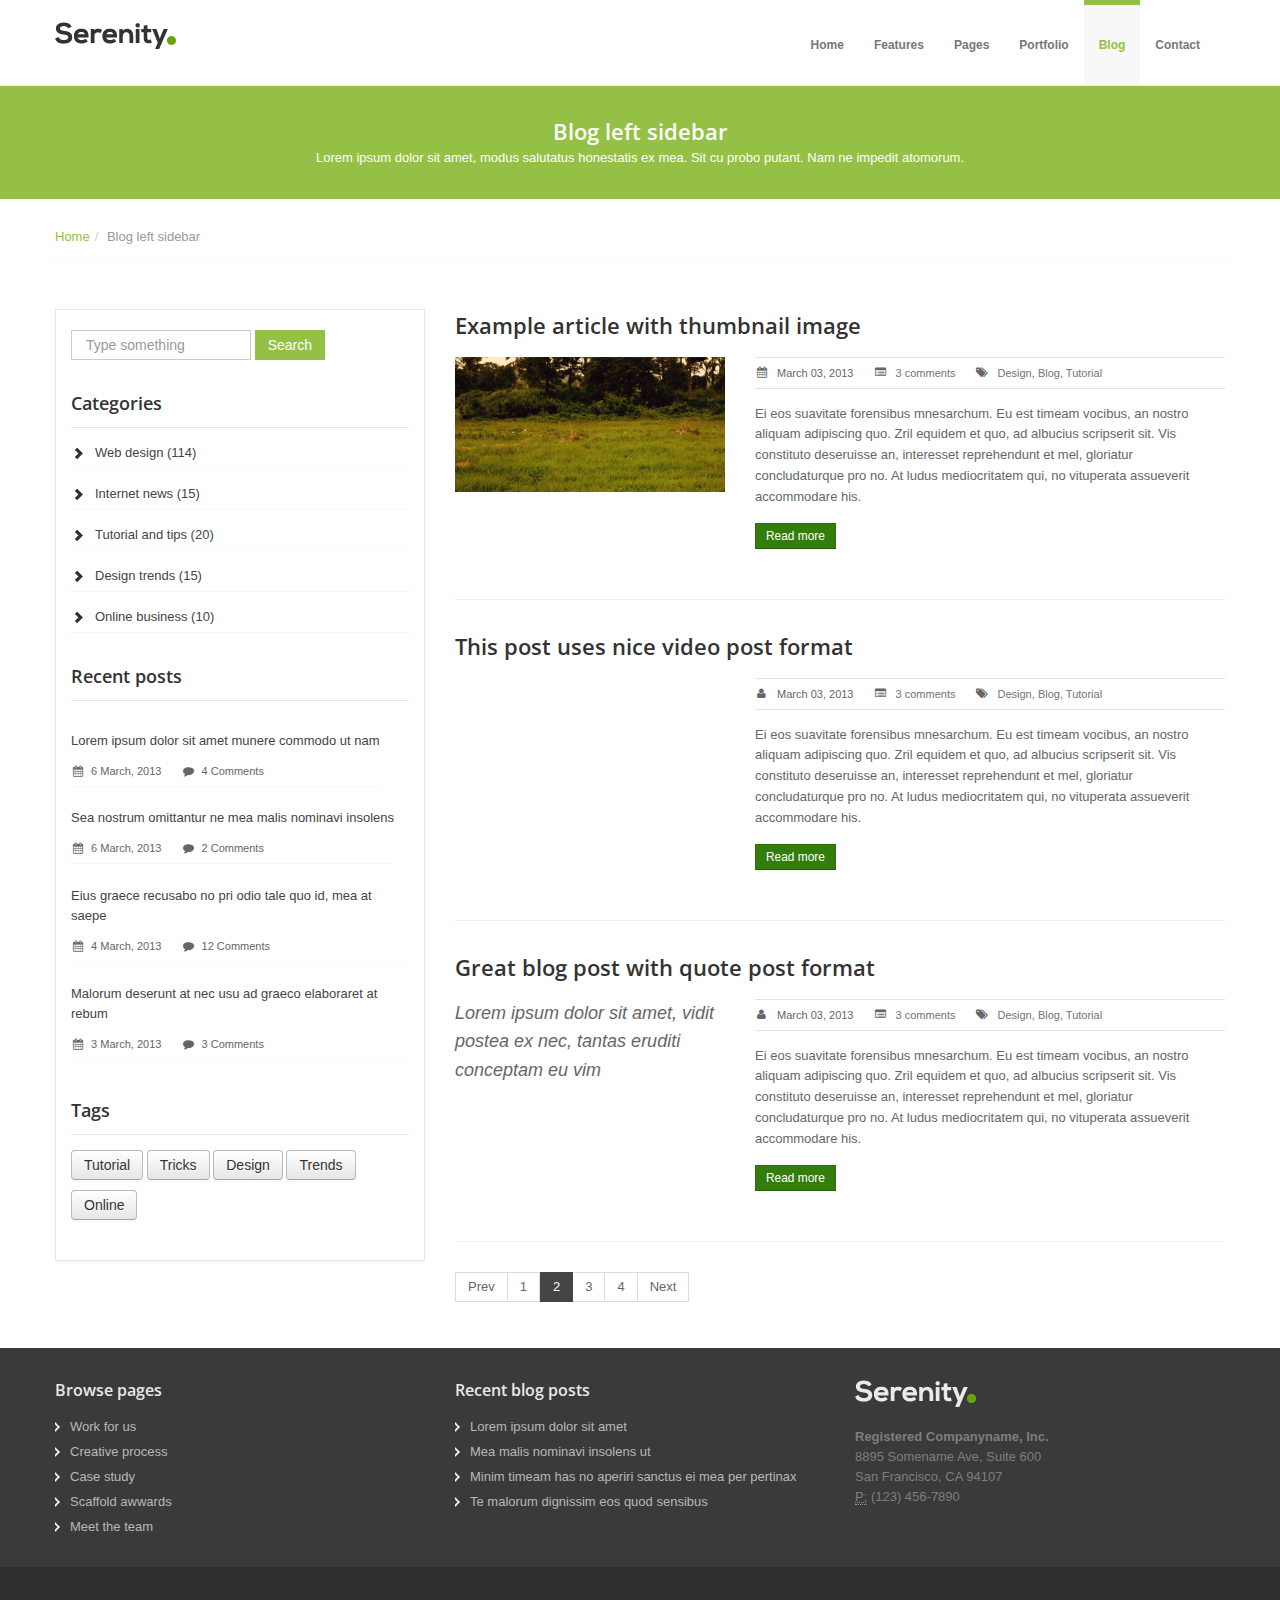
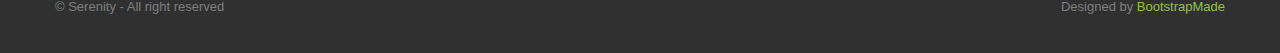
<file: blog_left_sidebar.html>
<!DOCTYPE html>
<html lang="en">

<head>
  <meta charset="utf-8">
  <title>Serenity - Modern bootstrap website template</title>
  <meta name="viewport" content="width=device-width, initial-scale=1.0">
  <meta name="description" content="">
  <meta name="author" content="">
  <!-- styles -->
  <link href="https://fonts.googleapis.com/css?family=Open+Sans:400italic,400,600,700" rel="stylesheet">
  <link href="assets/css/bootstrap.css" rel="stylesheet">
  <link href="assets/css/bootstrap-responsive.css" rel="stylesheet">
  <link href="assets/css/docs.css" rel="stylesheet">
  <link href="assets/css/prettyPhoto.css" rel="stylesheet">
  <link href="assets/js/google-code-prettify/prettify.css" rel="stylesheet">
  <link href="assets/css/style.css" rel="stylesheet">
  <link href="assets/color/default.css" rel="stylesheet">

  <!-- fav and touch icons -->
  <link rel="shortcut icon" href="assets/ico/favicon.ico">
  <link rel="apple-touch-icon-precomposed" sizes="144x144" href="assets/ico/apple-touch-icon-144-precomposed.png">
  <link rel="apple-touch-icon-precomposed" sizes="114x114" href="assets/ico/apple-touch-icon-114-precomposed.png">
  <link rel="apple-touch-icon-precomposed" sizes="72x72" href="assets/ico/apple-touch-icon-72-precomposed.png">
  <link rel="apple-touch-icon-precomposed" href="assets/ico/apple-touch-icon-57-precomposed.png">

  <!-- =======================================================
    Theme Name: Serenity
    Theme URL: https://bootstrapmade.com/serenity-bootstrap-corporate-template/
    Author: BootstrapMade.com
    Author URL: https://bootstrapmade.com
  ======================================================= -->
</head>

<body data-spy="scroll" data-target=".bs-docs-sidebar">
  <header>
    <!-- Navbar
    ================================================== -->
    <div class="navbar navbar-fixed-top">
      <div class="navbar-inner">
        <div class="container">
          <!-- logo -->
          <a class="brand logo" href="index.html"><img src="assets/img/logo.png" alt="" /></a>
          <!-- end logo -->
          <!-- top menu -->
          <div class="navigation">
            <nav>
              <ul class="nav topnav">
                <li class="dropdown">
                  <a href="index.html">Home</a>
                </li>
                <li class="dropdown">
                  <a href="#">Features</a>
                  <ul class="dropdown-menu">
                    <li><a href="overview.html">Overview</a></li>
                    <li><a href="scaffolding.html">Scaffolding</a></li>
                    <li><a href="base-css.html">Base CSS</a></li>
                    <li><a href="components.html">Components</a></li>
                    <li><a href="javascript.html">Javascripts</a></li>
                    <li><a href="icons.html">More icons</a></li>
                    <li class="dropdown"><a href="#">3rd level</a>
                      <ul class="dropdown-menu sub-menu">
                        <li><a href="#">Example menu</a></li>
                        <li><a href="#">Example menu</a></li>
                        <li><a href="#">Example menu</a></li>
                      </ul>
                    </li>
                  </ul>
                </li>
                <li class="dropdown">
                  <a href="#">Pages</a>
                  <ul class="dropdown-menu">
                    <li><a href="about.html">About us</a></li>
                    <li><a href="pricingtable.html">Pricing table</a></li>
                    <li><a href="fullwidth.html">Fullwidth</a></li>
                    <li><a href="404.html">404</a></li>
                  </ul>
                </li>
                <li class="dropdown">
                  <a href="#">Portfolio</a>
                  <ul class="dropdown-menu">
                    <li><a href="portfolio-2cols.html">Portfolio 2 columns</a></li>
                    <li><a href="portfolio-3cols.html">Portfolio 3 columns</a></li>
                    <li><a href="portfolio-4cols.html">Portfolio 4 columns</a></li>
                    <li><a href="portfolio-detail.html">Portfolio detail</a></li>
                  </ul>
                </li>
                <li class="dropdown active">
                  <a href="#">Blog</a>
                  <ul class="dropdown-menu">
                    <li><a href="blog_left_sidebar.html">Blog left sidebar</a></li>
                    <li><a href="blog_right_sidebar.html">Blog right sidebar</a></li>
                    <li><a href="post_left_sidebar.html">Post left sidebar</a></li>
                    <li><a href="post_right_sidebar.html">Post right sidebar</a></li>
                  </ul>
                </li>
                <li>
                  <a href="contact.html">Contact</a>
                </li>
              </ul>
            </nav>
          </div>
          <!-- end menu -->
        </div>
      </div>
    </div>
  </header>
  <!-- Subhead
================================================== -->
  <section id="subintro">
    <div class="jumbotron subhead" id="overview">
      <div class="container">
        <div class="row">
          <div class="span12">
            <div class="centered">
              <h3>Blog left sidebar</h3>
              <p>
                Lorem ipsum dolor sit amet, modus salutatus honestatis ex mea. Sit cu probo putant. Nam ne impedit atomorum.
              </p>
            </div>
          </div>
        </div>
      </div>
    </div>
  </section>
  <section id="breadcrumb">
    <div class="container">
      <div class="row">
        <div class="span12">
          <ul class="breadcrumb notop">
            <li><a href="#">Home</a><span class="divider">/</span></li>
            <li class="active">Blog left sidebar</li>
          </ul>
        </div>
      </div>
    </div>
  </section>
  <section id="maincontent">
    <div class="container">
      <div class="row">
        <div class="span4">
          <aside>
            <div class="widget">
              <form class="form-search">
                <input placeholder="Type something" type="text" class="input-medium search-query">
                <button type="submit" class="btn btn-flat btn-color">Search</button>
              </form>
            </div>
            <div class="widget">
              <h4>Categories</h4>
              <ul class="cat">
                <li><a href="#">Web design (114)</a></li>
                <li><a href="#">Internet news (15)</a></li>
                <li><a href="#">Tutorial and tips (20)</a></li>
                <li><a href="#">Design trends (15)</a></li>
                <li><a href="#">Online business (10)</a></li>
              </ul>
            </div>
            <div class="widget">
              <h4>Recent posts</h4>
              <ul class="recent-posts">
                <li><a href="#">Lorem ipsum dolor sit amet munere commodo ut nam</a>
                  <div class="clear">
                  </div>
                  <span class="date"><i class="icon-calendar"></i> 6 March, 2013</span>
                  <span class="comment"><i class="icon-comment"></i> 4 Comments</span>
                </li>
                <li><a href="#">Sea nostrum omittantur ne mea malis nominavi insolens</a>
                  <div class="clear">
                  </div>
                  <span class="date"><i class="icon-calendar"></i> 6 March, 2013</span>
                  <span class="comment"><i class="icon-comment"></i> 2 Comments</span>
                </li>
                <li><a href="#">Eius graece recusabo no pri odio tale quo id, mea at saepe</a>
                  <div class="clear">
                  </div>
                  <span class="date"><i class="icon-calendar"></i> 4 March, 2013</span>
                  <span class="comment"><i class="icon-comment"></i> 12 Comments</span>
                </li>
                <li><a href="#">Malorum deserunt at nec usu ad graeco elaboraret at rebum</a>
                  <div class="clear">
                  </div>
                  <span class="date"><i class="icon-calendar"></i> 3 March, 2013</span>
                  <span class="comment"><i class="icon-comment"></i> 3 Comments</span>
                </li>
              </ul>
            </div>
            <div class="widget">
              <h4>Tags</h4>
              <ul class="tags">
                <li><a href="#" class="btn">Tutorial</a></li>
                <li><a href="#" class="btn">Tricks</a></li>
                <li><a href="#" class="btn">Design</a></li>
                <li><a href="#" class="btn">Trends</a></li>
                <li><a href="#" class="btn">Online</a></li>
              </ul>
            </div>
          </aside>
        </div>
        <div class="span8">
          <!-- start article 1 -->
          <article class="blog-post">
            <div class="post-heading">
              <h3><a href="#">Example article with thumbnail image</a></h3>
            </div>
            <div class="row">
              <div class="span3">
                <div class="post-image">
                  <a href="#"><img src="assets/img/dummies/blog1.jpg" alt="" /></a>
                </div>
              </div>
              <div class="span5">
                <ul class="post-meta">
                  <li class="first"><i class="icon-calendar"></i><span>March 03, 2013</span></li>
                  <li><i class="icon-list-alt"></i><span><a href="#">3 comments</a></span></li>
                  <li class="last"><i class="icon-tags"></i><span><a href="#">Design</a>, <a href="#">Blog</a>, <a href="#">Tutorial</a></span></li>
                </ul>
                <div class="clearfix">
                </div>
                <p>
                  Ei eos suavitate forensibus mnesarchum. Eu est timeam vocibus, an nostro aliquam adipiscing quo. Zril equidem et quo, ad albucius scripserit sit. Vis constituto deseruisse an, interesset reprehendunt et mel, gloriatur concludaturque pro no. At ludus mediocritatem
                  qui, no vituperata assueverit accommodare his.
                </p>
                <button class="btn btn-small btn-success" type="button">Read more</button>
              </div>
            </div>
          </article>
          <!-- end article 1 -->
          <!-- start article 2 -->
          <article class="blog-post">
            <div class="post-heading">
              <h3><a href="#">This post uses nice video post format</a></h3>
            </div>
            <div class="row">
              <div class="span3">
                <div class="video-container">
                  <iframe src="http://player.vimeo.com/video/30585464?title=0&amp;byline=0">
						</iframe>
                </div>
              </div>
              <div class="span5">
                <ul class="post-meta">
                  <li class="first"><i class="icon-user"></i><span>March 03, 2013</span></li>
                  <li><i class="icon-list-alt"></i><span><a href="#">3 comments</a></span></li>
                  <li class="last"><i class="icon-tags"></i><span><a href="#">Design</a>, <a href="#">Blog</a>, <a href="#">Tutorial</a></span></li>
                </ul>
                <div class="clearfix">
                </div>
                <p>
                  Ei eos suavitate forensibus mnesarchum. Eu est timeam vocibus, an nostro aliquam adipiscing quo. Zril equidem et quo, ad albucius scripserit sit. Vis constituto deseruisse an, interesset reprehendunt et mel, gloriatur concludaturque pro no. At ludus mediocritatem
                  qui, no vituperata assueverit accommodare his.
                </p>
                <button class="btn btn-small btn-success" type="button">Read more</button>
              </div>
            </div>
          </article>
          <!-- end article 2 -->
          <!-- start article 3 -->
          <article class="blog-post">
            <div class="post-heading">
              <h3><a href="#">Great blog post with quote post format</a></h3>
            </div>
            <div class="row">
              <div class="span3">
                <div class="post-quote">
                  <blockquote>
                    Lorem ipsum dolor sit amet, vidit postea ex nec, tantas eruditi conceptam eu vim
                  </blockquote>
                </div>
              </div>
              <div class="span5">
                <ul class="post-meta">
                  <li class="first"><i class="icon-user"></i><span>March 03, 2013</span></li>
                  <li><i class="icon-list-alt"></i><span><a href="#">3 comments</a></span></li>
                  <li class="last"><i class="icon-tags"></i><span><a href="#">Design</a>, <a href="#">Blog</a>, <a href="#">Tutorial</a></span></li>
                </ul>
                <div class="clearfix">
                </div>
                <p>
                  Ei eos suavitate forensibus mnesarchum. Eu est timeam vocibus, an nostro aliquam adipiscing quo. Zril equidem et quo, ad albucius scripserit sit. Vis constituto deseruisse an, interesset reprehendunt et mel, gloriatur concludaturque pro no. At ludus mediocritatem
                  qui, no vituperata assueverit accommodare his.
                </p>
                <button class="btn btn-small btn-success" type="button">Read more</button>
              </div>
            </div>
          </article>
          <!-- end article 3 -->
          <div class="pagination">
            <ul>
              <li><a href="#">Prev</a></li>
              <li><a href="#">1</a></li>
              <li class="active"><a href="#">2</a></li>
              <li><a href="#">3</a></li>
              <li><a href="#">4</a></li>
              <li><a href="#">Next</a></li>
            </ul>
          </div>
        </div>
      </div>
    </div>
  </section>
  <!-- Footer
 ================================================== -->
  <footer class="footer">
    <div class="container">
      <div class="row">
        <div class="span4">
          <div class="widget">
            <h5>Browse pages</h5>
            <ul class="regular">
              <li><a href="#">Work for us</a></li>
              <li><a href="#">Creative process</a></li>
              <li><a href="#">Case study</a></li>
              <li><a href="#">Scaffold awwards</a></li>
              <li><a href="#">Meet the team</a></li>
            </ul>
          </div>
        </div>
        <div class="span4">
          <div class="widget">
            <h5>Recent blog posts</h5>
            <ul class="regular">
              <li><a href="#">Lorem ipsum dolor sit amet</a></li>
              <li><a href="#">Mea malis nominavi insolens ut</a></li>
              <li><a href="#">Minim timeam has no aperiri sanctus ei mea per pertinax</a></li>
              <li><a href="#">Te malorum dignissim eos quod sensibus</a></li>
            </ul>
          </div>
        </div>
        <div class="span4">
          <div class="widget">
            <!-- logo -->
            <a class="brand logo" href="index.html">
							<img src="assets/img/logo-dark.png" alt="" />
						</a>
            <!-- end logo -->
            <address>
							<strong>Registered Companyname, Inc.</strong><br>
							 8895 Somename Ave, Suite 600<br>
							 San Francisco, CA 94107<br>
							<abbr title="Phone">P:</abbr> (123) 456-7890
						</address>
          </div>
        </div>
      </div>
    </div>
    <div class="verybottom">
      <div class="container">
        <div class="row">
          <div class="span6">
            <p>
              &copy; Serenity - All right reserved
            </p>
          </div>
          <div class="span6">
            <div class="credits">
              <!--
                All the links in the footer should remain intact.
                You can delete the links only if you purchased the pro version.
                Licensing information: https://bootstrapmade.com/license/
                Purchase the pro version with working PHP/AJAX contact form: https://bootstrapmade.com/buy/?theme=Serenity
              -->
              Designed by <a href="https://bootstrapmade.com/">BootstrapMade</a>
            </div>
          </div>
        </div>
      </div>
    </div>
  </footer>

  <!-- JavaScript Library Files -->
  <script src="assets/js/jquery.min.js"></script>
  <script src="assets/js/jquery.easing.js"></script>
  <script src="assets/js/google-code-prettify/prettify.js"></script>
  <script src="assets/js/modernizr.js"></script>
  <script src="assets/js/bootstrap.js"></script>
  <script src="assets/js/jquery.elastislide.js"></script>
  <script src="assets/js/sequence/sequence.jquery-min.js"></script>
  <script src="assets/js/sequence/setting.js"></script>
  <script src="assets/js/jquery.prettyPhoto.js"></script>
  <script src="assets/js/application.js"></script>
  <script src="assets/js/jquery.flexslider.js"></script>
  <script src="assets/js/hover/jquery-hover-effect.js"></script>
  <script src="assets/js/hover/setting.js"></script>

  <!-- Template Custom JavaScript File -->
  <script src="assets/js/custom.js"></script>


</body>

</html>
</file>
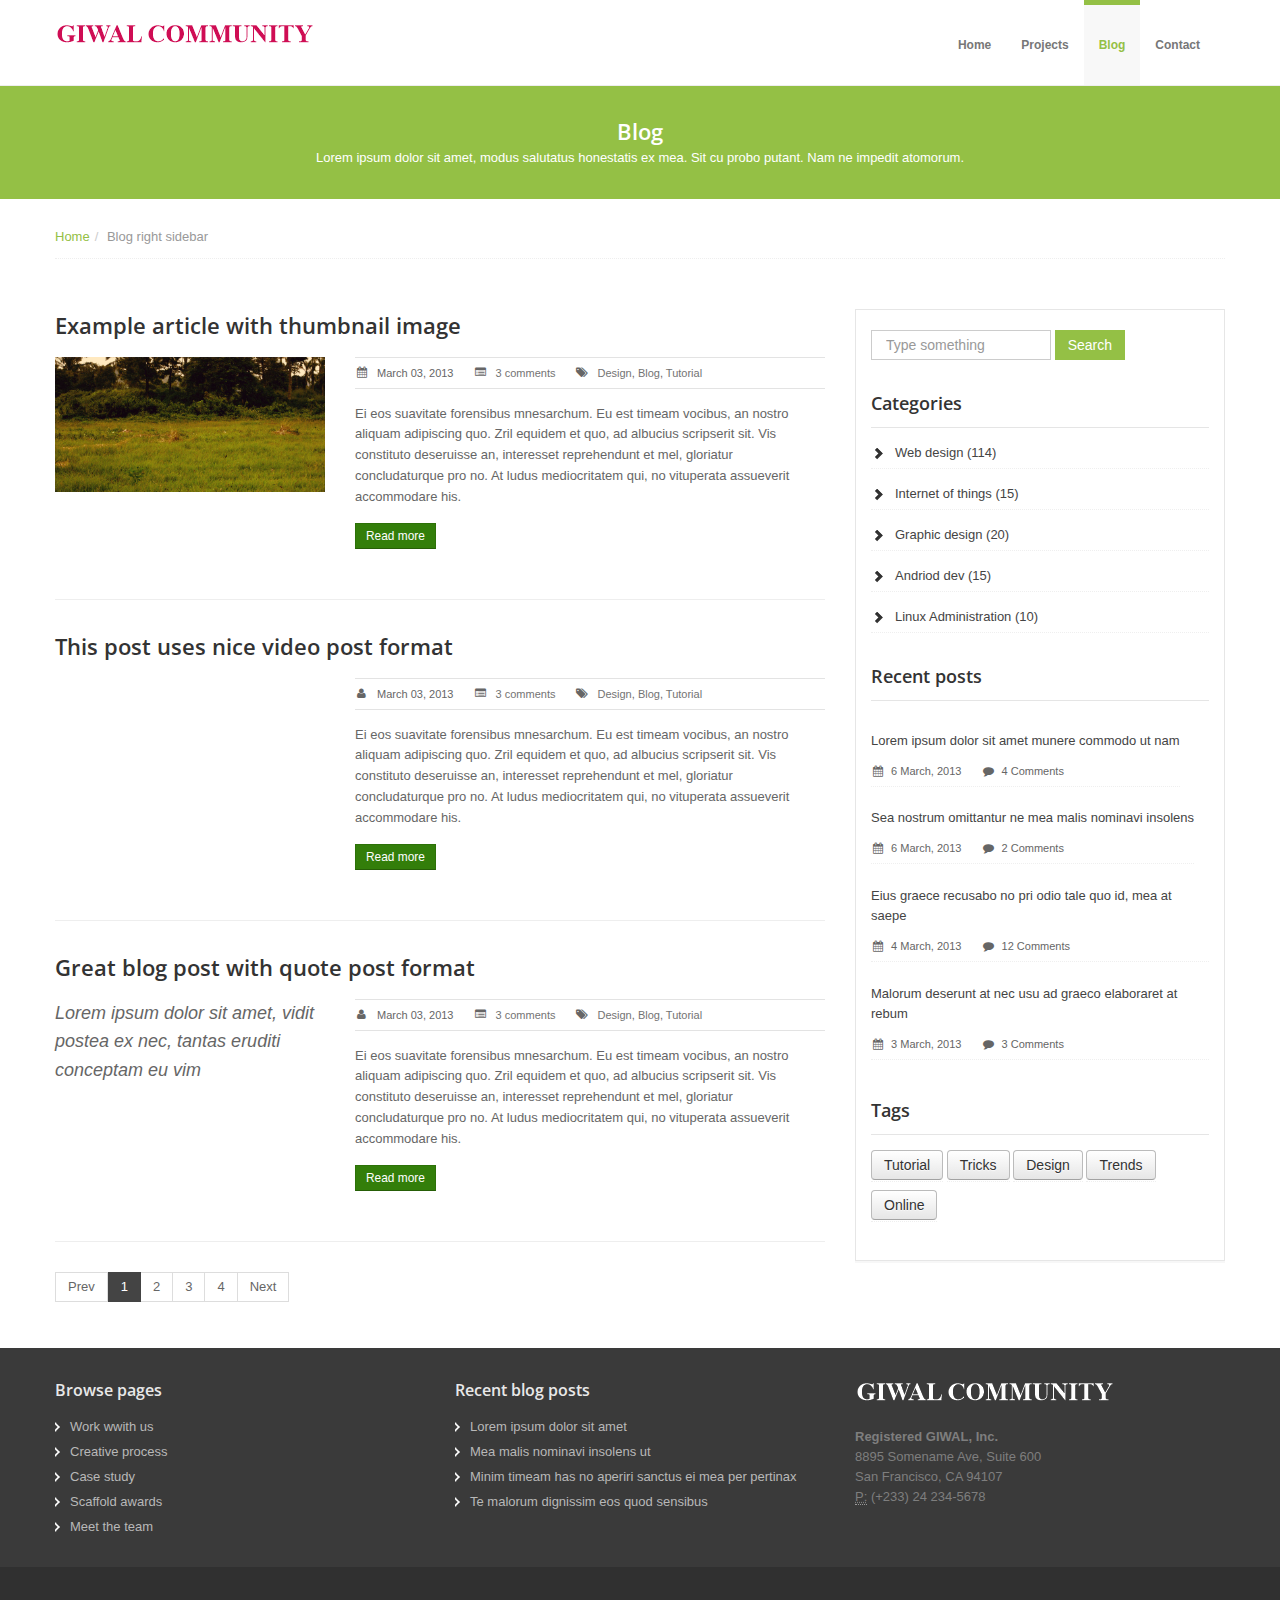
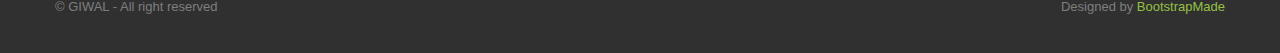
<file: blog_right_sidebar.html>
<!DOCTYPE html>
<html lang="en">

<head>
  <meta charset="utf-8">
  <title>GIWAL - Graphics Iot Web Android & LInux</title>
  <meta name="viewport" content="width=device-width, initial-scale=1.0">
  <meta name="description" content="">
  <meta name="author" content="">
  <!-- styles -->
  <link href="https://fonts.googleapis.com/css?family=Open+Sans:400italic,400,600,700" rel="stylesheet">
  <link href="assets/css/bootstrap.css" rel="stylesheet">
  <link href="assets/css/bootstrap-responsive.css" rel="stylesheet">
  <link href="assets/css/docs.css" rel="stylesheet">
  <link href="assets/css/prettyPhoto.css" rel="stylesheet">
  <link href="assets/js/google-code-prettify/prettify.css" rel="stylesheet">
  <link href="assets/css/style.css" rel="stylesheet">
  <link href="assets/color/default.css" rel="stylesheet">

  <!-- fav and touch icons -->
  <link rel="shortcut icon" href="assets/ico/logo.png">
  <link rel="apple-touch-icon-precomposed" sizes="144x144" href="assets/ico/apple-touch-icon-144-precomposed.png">
  <link rel="apple-touch-icon-precomposed" sizes="114x114" href="assets/ico/apple-touch-icon-114-precomposed.png">
  <link rel="apple-touch-icon-precomposed" sizes="72x72" href="assets/ico/apple-touch-icon-72-precomposed.png">
  <link rel="apple-touch-icon-precomposed" href="assets/ico/apple-touch-icon-57-precomposed.png">

  <!-- =======================================================
    Theme Name: Serenity
    Theme URL: https://bootstrapmade.com/serenity-bootstrap-corporate-template/
    Author: BootstrapMade.com
    Author URL: https://bootstrapmade.com
  ======================================================= -->
</head>

<body data-spy="scroll" data-target=".bs-docs-sidebar">
  <header>
    <!-- Navbar
    ================================================== -->
    <div class="navbar navbar-fixed-top">
      <div class="navbar-inner">
        <div class="container">
          <!-- logo -->
          <a class="brand logo" href="index.html"><img src="assets/img/giwal.png" alt=""></a>
          <!-- end logo -->
          <!-- top menu -->
          <div class="navigation">
            <nav>
              <ul class="nav topnav">
                <li class="dropdown">
                  <a href="index.html">Home</a>
                </li>
                <!--
                <li class="dropdown">
                  <a href="#">Features</a>
                  <ul class="dropdown-menu">
                    <li><a href="overview.html">Overview</a></li>
                    <li><a href="scaffolding.html">Scaffolding</a></li>
                    <li><a href="base-css.html">Base CSS</a></li>
                    <li><a href="components.html">Components</a></li>
                    <li><a href="javascript.html">Javascripts</a></li>
                    <li><a href="icons.html">More icons</a></li>
                    <li class="dropdown"><a href="#">3rd level</a>
                      <ul class="dropdown-menu sub-menu">
                        <li><a href="#">Example menu</a></li>
                        <li><a href="#">Example menu</a></li>
                        <li><a href="#">Example menu</a></li>
                      </ul>
                    </li>
                  </ul>
                </li>
                <li class="dropdown">
                  <a href="#">Pages</a>
                  <ul class="dropdown-menu">
                    <li><a href="about.html">About us</a></li>
                    <li><a href="pricingtable.html">Pricing table</a></li>
                    <li><a href="fullwidth.html">Fullwidth</a></li>
                    <li><a href="404.html">404</a></li>
                  </ul>
                </li>
                -->
                <li class="dropdown">
                  <a href="portfolio-4cols.html">Projects</a>
                  <!--<ul class="dropdown-menu">
                    <li><a href="portfolio-2cols.html">Portfolio 2 columns</a></li>
                    <li><a href="portfolio-3cols.html">Portfolio 3 columns</a></li>
                    <li><a href="portfolio-4cols.html">Portfolio 4 columns</a></li>
                    <li><a href="portfolio-detail.html">Portfolio detail</a></li>
                  </ul>-->
                </li>
                <li class="dropdown active">
                  <a href="blog_right_sidebar.html">Blog</a>
                  <!--<ul class="dropdown-menu">
                    <li><a href="blog_left_sidebar.html">Blog left sidebar</a></li>
                    <li><a href="blog_right_sidebar.html">Blog right sidebar</a></li>
                    <li><a href="post_left_sidebar.html">Post left sidebar</a></li>
                    <li><a href="post_right_sidebar.html">Post right sidebar</a></li>
                  </ul>-->
                </li>
                <li>
                  <a href="contact.html">Contact</a>
                </li>
              </ul>
            </nav>
          </div>
          <!-- end menu -->
        </div>
      </div>
    </div>
  </header>
  <!-- Subhead
================================================== -->
  <section id="subintro">
    <div class="jumbotron subhead" id="overview">
      <div class="container">
        <div class="row">
          <div class="span12">
            <div class="centered">
              <h3>Blog</h3>
              <p>
                Lorem ipsum dolor sit amet, modus salutatus honestatis ex mea. Sit cu probo putant. Nam ne impedit atomorum.
              </p>
            </div>
          </div>
        </div>
      </div>
    </div>
  </section>
  <section id="breadcrumb">
    <div class="container">
      <div class="row">
        <div class="span12">
          <ul class="breadcrumb notop">
            <li><a href="#">Home</a><span class="divider">/</span></li>
            <li class="active">Blog right sidebar</li>
          </ul>
        </div>
      </div>
    </div>
  </section>
  <section id="maincontent">
    <div class="container">
      <div class="row">
        <div class="span8">
          <!-- start article 1 -->
          <article class="blog-post">
            <div class="post-heading">
              <h3><a href="#">Example article with thumbnail image</a></h3>
            </div>
            <div class="row">
              <div class="span3">
                <div class="post-image">
                  <a href="#"><img src="assets/img/dummies/blog1.jpg" alt="" /></a>
                </div>
              </div>
              <div class="span5">
                <ul class="post-meta">
                  <li class="first"><i class="icon-calendar"></i><span>March 03, 2013</span></li>
                  <li><i class="icon-list-alt"></i><span><a href="#">3 comments</a></span></li>
                  <li class="last"><i class="icon-tags"></i><span><a href="#">Design</a>, <a href="#">Blog</a>, <a href="#">Tutorial</a></span></li>
                </ul>
                <div class="clearfix">
                </div>
                <p>
                  Ei eos suavitate forensibus mnesarchum. Eu est timeam vocibus, an nostro aliquam adipiscing quo. Zril equidem et quo, ad albucius scripserit sit. Vis constituto deseruisse an, interesset reprehendunt et mel, gloriatur concludaturque pro no. At ludus mediocritatem
                  qui, no vituperata assueverit accommodare his.
                </p>
                <button class="btn btn-small btn-success" type="button">Read more</button>
              </div>
            </div>
          </article>
          <!-- end article 1 -->
          <!-- start article 2 -->
          <article class="blog-post">
            <div class="post-heading">
              <h3><a href="#">This post uses nice video post format</a></h3>
            </div>
            <div class="row">
              <div class="span3">
                <div class="video-container">
                  <iframe src="http://player.vimeo.com/video/30585464?title=0&amp;byline=0">
						</iframe>
                </div>
              </div>
              <div class="span5">
                <ul class="post-meta">
                  <li class="first"><i class="icon-user"></i><span>March 03, 2013</span></li>
                  <li><i class="icon-list-alt"></i><span><a href="#">3 comments</a></span></li>
                  <li class="last"><i class="icon-tags"></i><span><a href="#">Design</a>, <a href="#">Blog</a>, <a href="#">Tutorial</a></span></li>
                </ul>
                <div class="clearfix">
                </div>
                <p>
                  Ei eos suavitate forensibus mnesarchum. Eu est timeam vocibus, an nostro aliquam adipiscing quo. Zril equidem et quo, ad albucius scripserit sit. Vis constituto deseruisse an, interesset reprehendunt et mel, gloriatur concludaturque pro no. At ludus mediocritatem
                  qui, no vituperata assueverit accommodare his.
                </p>
                <button class="btn btn-small btn-success" type="button">Read more</button>
              </div>
            </div>
          </article>
          <!-- end article 2 -->
          <!-- start article 3 -->
          <article class="blog-post">
            <div class="post-heading">
              <h3><a href="#">Great blog post with quote post format</a></h3>
            </div>
            <div class="row">
              <div class="span3">
                <div class="post-quote">
                  <blockquote>
                    Lorem ipsum dolor sit amet, vidit postea ex nec, tantas eruditi conceptam eu vim
                  </blockquote>
                </div>
              </div>
              <div class="span5">
                <ul class="post-meta">
                  <li class="first"><i class="icon-user"></i><span>March 03, 2013</span></li>
                  <li><i class="icon-list-alt"></i><span><a href="#">3 comments</a></span></li>
                  <li class="last"><i class="icon-tags"></i><span><a href="#">Design</a>, <a href="#">Blog</a>, <a href="#">Tutorial</a></span></li>
                </ul>
                <div class="clearfix">
                </div>
                <p>
                  Ei eos suavitate forensibus mnesarchum. Eu est timeam vocibus, an nostro aliquam adipiscing quo. Zril equidem et quo, ad albucius scripserit sit. Vis constituto deseruisse an, interesset reprehendunt et mel, gloriatur concludaturque pro no. At ludus mediocritatem
                  qui, no vituperata assueverit accommodare his.
                </p>
                <button class="btn btn-small btn-success" type="button">Read more</button>
              </div>
            </div>
          </article>
          <!-- end article 3 -->
          <div class="pagination">
            <ul>
              <li><a href="#">Prev</a></li>
              <li class="active"><a href="#">1</a></li>
              <li><a href="#">2</a></li>
              <li><a href="#">3</a></li>
              <li><a href="#">4</a></li>
              <li><a href="#">Next</a></li>
            </ul>
          </div>
        </div>
        <div class="span4">
          <aside>
            <div class="widget">
              <form class="form-search">
                <input placeholder="Type something" type="text" class="input-medium search-query">
                <button type="submit" class="btn btn-flat btn-color">Search</button>
              </form>
            </div>
            <div class="widget">
              <h4>Categories</h4>
              <ul class="cat">
                <li><a href="#">Web design (114)</a></li>
                <li><a href="#">Internet of things (15)</a></li>
                <li><a href="#">Graphic design (20)</a></li>
                <li><a href="#">Andriod dev (15)</a></li>
                <li><a href="#">Linux Administration (10)</a></li>
              </ul>
            </div>
            <div class="widget">
              <h4>Recent posts</h4>
              <ul class="recent-posts">
                <li><a href="#">Lorem ipsum dolor sit amet munere commodo ut nam</a>
                  <div class="clear">
                  </div>
                  <span class="date"><i class="icon-calendar"></i> 6 March, 2013</span>
                  <span class="comment"><i class="icon-comment"></i> 4 Comments</span>
                </li>
                <li><a href="#">Sea nostrum omittantur ne mea malis nominavi insolens</a>
                  <div class="clear">
                  </div>
                  <span class="date"><i class="icon-calendar"></i> 6 March, 2013</span>
                  <span class="comment"><i class="icon-comment"></i> 2 Comments</span>
                </li>
                <li><a href="#">Eius graece recusabo no pri odio tale quo id, mea at saepe</a>
                  <div class="clear">
                  </div>
                  <span class="date"><i class="icon-calendar"></i> 4 March, 2013</span>
                  <span class="comment"><i class="icon-comment"></i> 12 Comments</span>
                </li>
                <li><a href="#">Malorum deserunt at nec usu ad graeco elaboraret at rebum</a>
                  <div class="clear">
                  </div>
                  <span class="date"><i class="icon-calendar"></i> 3 March, 2013</span>
                  <span class="comment"><i class="icon-comment"></i> 3 Comments</span>
                </li>
              </ul>
            </div>
            <div class="widget">
              <h4>Tags</h4>
              <ul class="tags">
                <li><a href="#" class="btn">Tutorial</a></li>
                <li><a href="#" class="btn">Tricks</a></li>
                <li><a href="#" class="btn">Design</a></li>
                <li><a href="#" class="btn">Trends</a></li>
                <li><a href="#" class="btn">Online</a></li>
              </ul>
            </div>
          </aside>
        </div>
      </div>
    </div>
  </section>
  <!-- Footer
 ================================================== -->
  <footer class="footer">
    <div class="container">
      <div class="row">
        <div class="span4">
          <div class="widget">
            <h5>Browse pages</h5>
            <ul class="regular">
              <li><a href="#">Work wwith us</a></li>
              <li><a href="#">Creative process</a></li>
              <li><a href="#">Case study</a></li>
              <li><a href="#">Scaffold awards</a></li>
              <li><a href="#">Meet the team</a></li>
            </ul>
          </div>
        </div>
        <div class="span4">
          <div class="widget">
            <h5>Recent blog posts</h5>
            <ul class="regular">
              <li><a href="#">Lorem ipsum dolor sit amet</a></li>
              <li><a href="#">Mea malis nominavi insolens ut</a></li>
              <li><a href="#">Minim timeam has no aperiri sanctus ei mea per pertinax</a></li>
              <li><a href="#">Te malorum dignissim eos quod sensibus</a></li>
            </ul>
          </div>
        </div>
        <div class="span4">
          <div class="widget">
            <!-- logo -->
            <a class="brand logo" href="index.html">
              <img src="assets/img/giwal-dark.png" alt="">
            </a>
            <!-- end logo -->
            <address>
              <strong>Registered GIWAL, Inc.</strong><br>
               8895 Somename Ave, Suite 600<br>
               San Francisco, CA 94107<br>
              <abbr title="Phone">P:</abbr> (+233) 24 234-5678
            </address>
          </div>
        </div>
      </div>
    </div>
    <div class="verybottom">
      <div class="container">
        <div class="row">
          <div class="span6">
            <p>
              &copy; GIWAL - All right reserved
            </p>
          </div>
          <div class="span6">
            <div class="credits">
              <!--
                All the links in the footer should remain intact.
                You can delete the links only if you purchased the pro version.
                Licensing information: https://bootstrapmade.com/license/
                Purchase the pro version with working PHP/AJAX contact form: https://bootstrapmade.com/buy/?theme=Serenity
              -->
              Designed by <a href="https://bootstrapmade.com/">BootstrapMade</a>
            </div>
          </div>
        </div>
      </div>
    </div>
  </footer>

  <!-- JavaScript Library Files -->
  <script src="assets/js/jquery.min.js"></script>
  <script src="assets/js/jquery.easing.js"></script>
  <script src="assets/js/google-code-prettify/prettify.js"></script>
  <script src="assets/js/modernizr.js"></script>
  <script src="assets/js/bootstrap.js"></script>
  <script src="assets/js/jquery.elastislide.js"></script>
  <script src="assets/js/sequence/sequence.jquery-min.js"></script>
  <script src="assets/js/sequence/setting.js"></script>
  <script src="assets/js/jquery.prettyPhoto.js"></script>
  <script src="assets/js/application.js"></script>
  <script src="assets/js/jquery.flexslider.js"></script>
  <script src="assets/js/hover/jquery-hover-effect.js"></script>
  <script src="assets/js/hover/setting.js"></script>

  <!-- Template Custom JavaScript File -->
  <script src="assets/js/custom.js"></script>


</body>

</html>
</file>
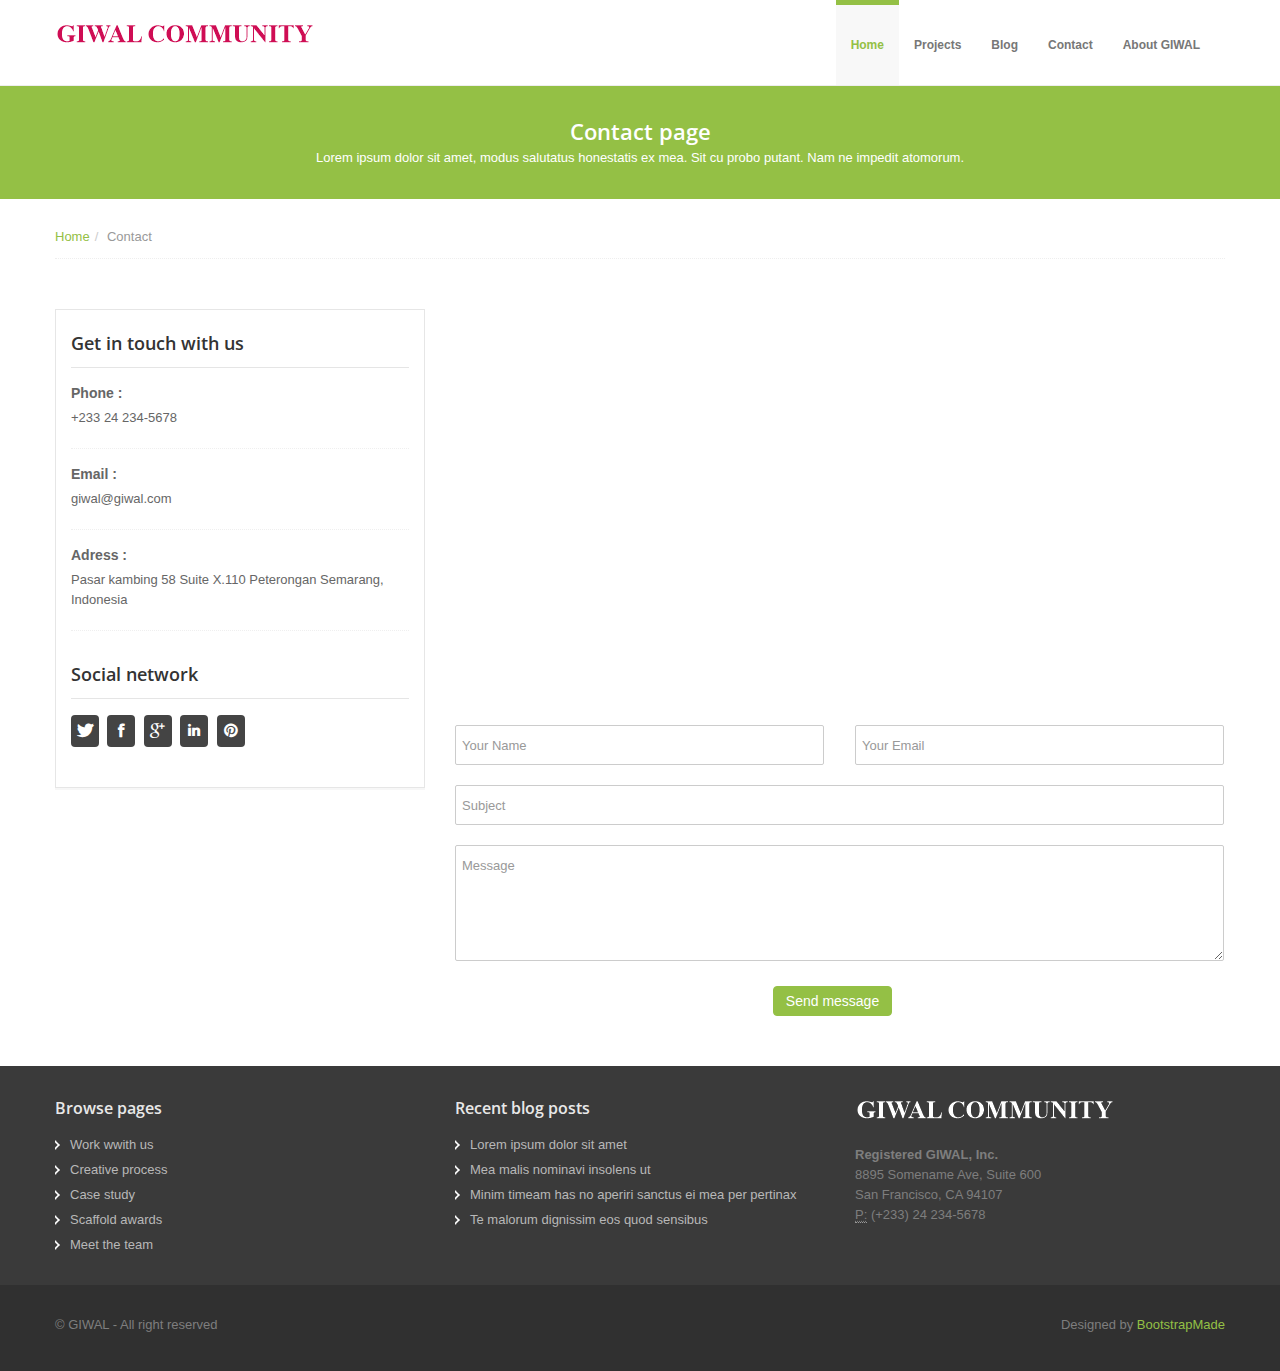
<file: contact.html>
<!DOCTYPE html>
<html lang="en">

<head>
  <meta charset="utf-8">
  <title>GIWAL - Graphics Iot Web Android & LInux</title>
  <meta name="viewport" content="width=device-width, initial-scale=1.0">
  <meta name="description" content="">
  <meta name="author" content="">

  <!-- styles -->
  <link href="https://fonts.googleapis.com/css?family=Open+Sans:400italic,400,600,700" rel="stylesheet">
  <link href="assets/css/bootstrap.css" rel="stylesheet">
  <link href="assets/css/bootstrap-responsive.css" rel="stylesheet">
  <link href="assets/css/docs.css" rel="stylesheet">
  <link href="assets/css/prettyPhoto.css" rel="stylesheet">
  <link href="assets/js/google-code-prettify/prettify.css" rel="stylesheet">
  <link href="assets/css/style.css" rel="stylesheet">
  <link href="assets/color/default.css" rel="stylesheet">

  <!-- fav and touch icons -->
  <link rel="shortcut icon" href="assets/ico/logo.png">
  <link rel="apple-touch-icon-precomposed" sizes="144x144" href="assets/ico/apple-touch-icon-144-precomposed.png">
  <link rel="apple-touch-icon-precomposed" sizes="114x114" href="assets/ico/apple-touch-icon-114-precomposed.png">
  <link rel="apple-touch-icon-precomposed" sizes="72x72" href="assets/ico/apple-touch-icon-72-precomposed.png">
  <link rel="apple-touch-icon-precomposed" href="assets/ico/apple-touch-icon-57-precomposed.png">

  <!-- =======================================================
    Theme Name: Serenity
    Theme URL: https://bootstrapmade.com/serenity-bootstrap-corporate-template/
    Author: BootstrapMade.com
    Author URL: https://bootstrapmade.com
  ======================================================= -->
</head>

<body data-spy="scroll" data-target=".bs-docs-sidebar">
  <header>
    <!-- Navbar
    ================================================== -->
    <div class="navbar navbar-fixed-top">
      <div class="navbar-inner">
        <div class="container">
          <!-- logo -->
          <a class="brand logo" href="index.html"><img src="assets/img/giwal.png" alt="logo"></a>
          <!-- end logo -->
          <!-- top menu -->
          <div class="navigation">
            <nav>
              <ul class="nav topnav">
                <li class="dropdown active">
                  <a href="index.html">Home</a>
                </li>
                <!--
                <li class="dropdown">
                  <a href="#">Features</a>
                  <ul class="dropdown-menu">
                    <li><a href="overview.html">Overview</a></li>
                    <li><a href="scaffolding.html">Scaffolding</a></li>
                    <li><a href="base-css.html">Base CSS</a></li>
                    <li><a href="components.html">Components</a></li>
                    <li><a href="javascript.html">Javascripts</a></li>
                    <li><a href="icons.html">More icons</a></li>
                    <li class="dropdown"><a href="#">3rd level</a>
                      <ul class="dropdown-menu sub-menu">
                        <li><a href="#">Example menu</a></li>
                        <li><a href="#">Example menu</a></li>
                        <li><a href="#">Example menu</a></li>
                      </ul>
                    </li>
                  </ul>
                </li>
                <li class="dropdown">
                  <a href="#">Pages</a>
                  <ul class="dropdown-menu">
                    <li><a href="about.html">About us</a></li>
                    <li><a href="pricingtable.html">Pricing table</a></li>
                    <li><a href="fullwidth.html">Fullwidth</a></li>
                    <li><a href="404.html">404</a></li>
                  </ul>
                </li>
                -->
                <li class="dropdown">
                  <a href="portfolio-4cols.html">Projects</a>
                  <!--<ul class="dropdown-menu">
                    <li><a href="portfolio-2cols.html">Portfolio 2 columns</a></li>
                    <li><a href="portfolio-3cols.html">Portfolio 3 columns</a></li>
                    <li><a href="portfolio-4cols.html">Portfolio 4 columns</a></li>
                    <li><a href="portfolio-detail.html">Portfolio detail</a></li>
                  </ul>-->
                </li>
                <li class="dropdown">
                  <a href="blog_right_sidebar.html">Blog</a>
                  <!--<ul class="dropdown-menu">
                    <li><a href="blog_left_sidebar.html">Blog left sidebar</a></li>
                    <li><a href="blog_right_sidebar.html">Blog right sidebar</a></li>
                    <li><a href="post_left_sidebar.html">Post left sidebar</a></li>
                    <li><a href="post_right_sidebar.html">Post right sidebar</a></li>
                  </ul>-->
                </li>
                <li>
                  <a href="contact.html">Contact</a>
                </li>
                <li>
                  <a href="about.html">About GIWAL</a>
                </li>
              </ul>
            </nav>
          </div>
          <!-- end menu -->
        </div>
      </div>
    </div>
  </header>
  <!-- Subhead
================================================== -->
  <section id="subintro">
    <div class="jumbotron subhead" id="overview">
      <div class="container">
        <div class="row">
          <div class="span12">
            <div class="centered">
              <h3>Contact page</h3>
              <p>
                Lorem ipsum dolor sit amet, modus salutatus honestatis ex mea. Sit cu probo putant. Nam ne impedit
                atomorum.
              </p>
            </div>
          </div>
        </div>
      </div>
    </div>
  </section>
  <section id="breadcrumb">
    <div class="container">
      <div class="row">
        <div class="span12">
          <ul class="breadcrumb notop">
            <li><a href="#">Home</a><span class="divider">/</span></li>
            <li class="active">Contact</li>
          </ul>
        </div>
      </div>
    </div>
  </section>
  <section id="maincontent">
    <div class="container">
      <div class="row">
        <div class="span4">
          <aside>
            <div class="widget">
              <h4>Get in touch with us</h4>
              <ul>
                <li><label><strong>Phone : </strong></label>
                  <p>
                    +233 24 234-5678
                  </p>
                </li>
                <li><label><strong>Email : </strong></label>
                  <p>
                    giwal@giwal.com
                  </p>
                </li>
                <li><label><strong>Adress : </strong></label>
                  <p>
                    Pasar kambing 58 Suite X.110 Peterongan Semarang, Indonesia
                  </p>
                </li>
              </ul>
            </div>
            <div class="widget">
              <h4>Social network</h4>
              <ul class="social-links">
                <li><a href="#" title="Twitter"><i class="icon-rounded icon-32 icon-twitter"></i></a></li>
                <li><a href="#" title="Facebook"><i class="icon-rounded icon-32 icon-facebook"></i></a></li>
                <li><a href="#" title="Google plus"><i class="icon-rounded icon-32 icon-google-plus"></i></a></li>
                <li><a href="#" title="Linkedin"><i class="icon-rounded icon-32 icon-linkedin"></i></a></li>
                <li><a href="#" title="Pinterest"><i class="icon-rounded icon-32 icon-pinterest"></i></a></li>
              </ul>
            </div>
          </aside>
        </div>
        <div class="span8">
          <iframe src="https://www.google.com/maps/embed?pb=!1m18!1m12!1m3!1d22864.11283411948!2d-73.96468908098944!3d40.630720240038435!2m3!1f0!2f0!3f0!3m2!1i1024!2i768!4f13.1!3m3!1m2!1s0x89c24fa5d33f083b%3A0xc80b8f06e177fe62!2sNew+York%2C+NY%2C+USA!5e0!3m2!1sen!2sbg!4v1540447494452" width="100%" height="380" frameborder="0" style="border:0" allowfullscreen></iframe>

          <div class="spacer30"></div>

          <div id="sendmessage">Your message has been sent. Thank you!</div>
          <div id="errormessage"></div>
          <form action="" method="post" role="form" class="contactForm">
            <div class="row">
              <div class="span4 form-group">
                <input type="text" name="name" class="form-control" id="name" placeholder="Your Name" data-rule="minlen:4"
                  data-msg="Please enter at least 4 chars" />
                <div class="validation"></div>
              </div>

              <div class="span4 form-group">
                <input type="email" class="form-control" name="email" id="email" placeholder="Your Email" data-rule="email"
                  data-msg="Please enter a valid email" />
                <div class="validation"></div>
              </div>
              <div class="span8 form-group">
                <input type="text" class="form-control" name="subject" id="subject" placeholder="Subject" data-rule="minlen:4"
                  data-msg="Please enter at least 8 chars of subject" />
                <div class="validation"></div>
              </div>
              <div class="span8 form-group">
                <textarea class="form-control" name="message" rows="5" data-rule="required" data-msg="Please write something for us"
                  placeholder="Message"></textarea>
                <div class="validation"></div>
                <div class="text-center">
                  <button class="btn btn-color btn-rounded" type="submit">Send message</button>
                </div>
              </div>
            </div>
          </form>

        </div>
      </div>
    </div>
  </section>
  <!-- Footer
 ================================================== -->
  <footer class="footer">
    <div class="container">
      <div class="row">
        <div class="span4">
          <div class="widget">
            <h5>Browse pages</h5>
            <ul class="regular">
              <li><a href="#">Work wwith us</a></li>
              <li><a href="#">Creative process</a></li>
              <li><a href="#">Case study</a></li>
              <li><a href="#">Scaffold awards</a></li>
              <li><a href="#">Meet the team</a></li>
            </ul>
          </div>
        </div>
        <div class="span4">
          <div class="widget">
            <h5>Recent blog posts</h5>
            <ul class="regular">
              <li><a href="#">Lorem ipsum dolor sit amet</a></li>
              <li><a href="#">Mea malis nominavi insolens ut</a></li>
              <li><a href="#">Minim timeam has no aperiri sanctus ei mea per pertinax</a></li>
              <li><a href="#">Te malorum dignissim eos quod sensibus</a></li>
            </ul>
          </div>
        </div>
        <div class="span4">
          <div class="widget">
            <!-- logo -->
            <a class="brand logo" href="index.html">
              <img src="assets/img/giwal-dark.png" alt="">
            </a>
            <!-- end logo -->
            <address>
              <strong>Registered GIWAL, Inc.</strong><br>
               8895 Somename Ave, Suite 600<br>
               San Francisco, CA 94107<br>
              <abbr title="Phone">P:</abbr> (+233) 24 234-5678
            </address>
          </div>
        </div>
      </div>
    </div>
    <div class="verybottom">
      <div class="container">
        <div class="row">
          <div class="span6">
            <p>
              &copy; GIWAL - All right reserved
            </p>
          </div>
          <div class="span6">
            <div class="credits">
              <!--
                All the links in the footer should remain intact.
                You can delete the links only if you purchased the pro version.
                Licensing information: https://bootstrapmade.com/license/
                Purchase the pro version with working PHP/AJAX contact form: https://bootstrapmade.com/buy/?theme=Serenity
              -->
              Designed by <a href="https://bootstrapmade.com/">BootstrapMade</a>
            </div>
          </div>
        </div>
      </div>
    </div>
  </footer>

  <!-- JavaScript Library Files -->
  <script src="assets/js/jquery.min.js"></script>
  <script src="assets/js/jquery.easing.js"></script>
  <script src="assets/js/google-code-prettify/prettify.js"></script>
  <script src="assets/js/modernizr.js"></script>
  <script src="assets/js/bootstrap.js"></script>
  <script src="assets/js/jquery.elastislide.js"></script>
  <script src="assets/js/sequence/sequence.jquery-min.js"></script>
  <script src="assets/js/sequence/setting.js"></script>
  <script src="assets/js/jquery.prettyPhoto.js"></script>
  <script src="assets/js/application.js"></script>
  <script src="assets/js/jquery.flexslider.js"></script>
  <script src="assets/js/hover/jquery-hover-effect.js"></script>
  <script src="assets/js/hover/setting.js"></script>

  <!-- Contact Form JavaScript File -->
  <script src="contactform/contactform.js"></script>

  <!-- Template Custom JavaScript File -->
  <script src="assets/js/custom.js"></script>


</body>

</html>
</file>
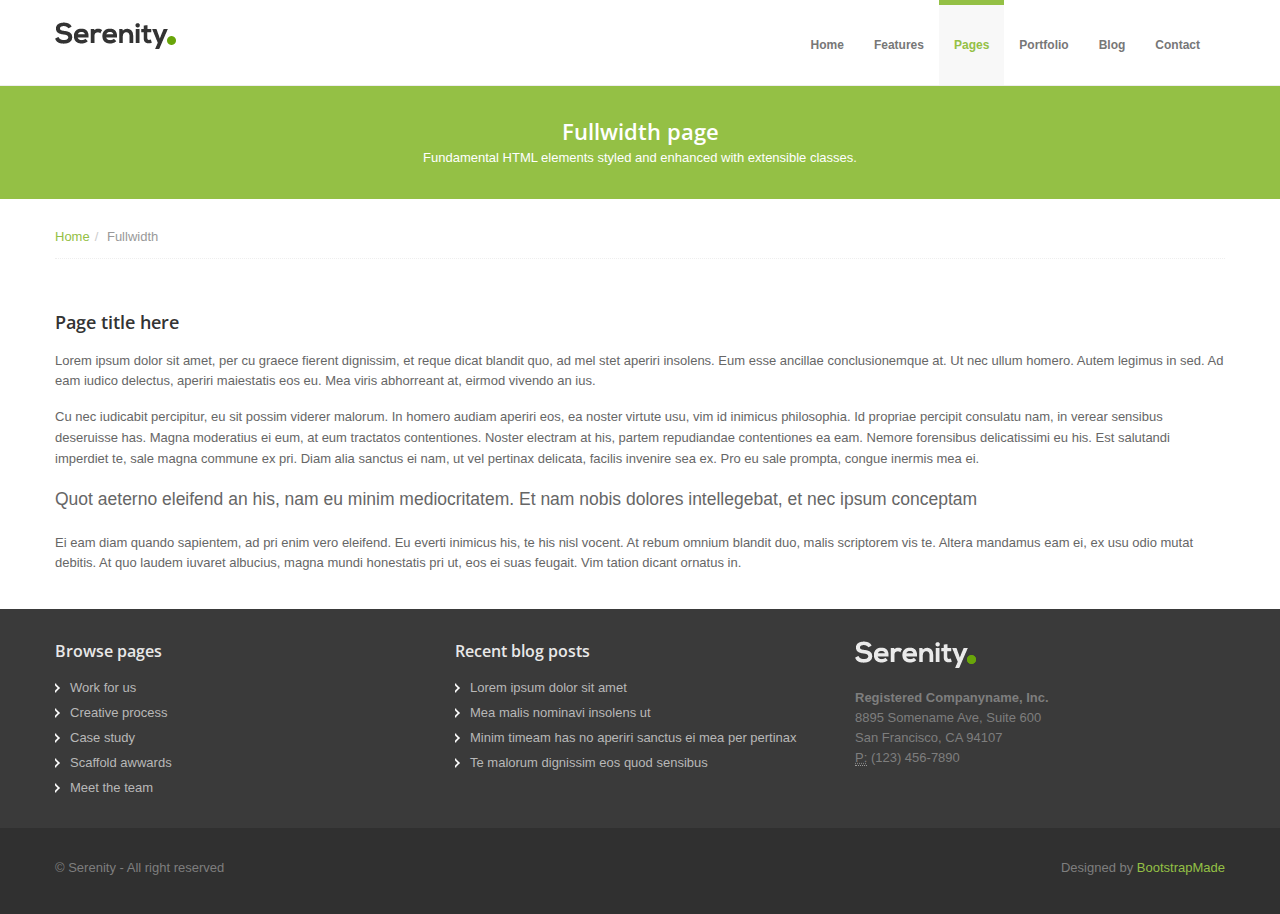
<file: fullwidth.html>
<!DOCTYPE html>
<html lang="en">

<head>
  <meta charset="utf-8">
  <title>Serenity - Modern bootstrap website template</title>
  <meta name="viewport" content="width=device-width, initial-scale=1.0">
  <meta name="description" content="">
  <meta name="author" content="">
  <!-- styles -->
  <link href="https://fonts.googleapis.com/css?family=Open+Sans:400italic,400,600,700" rel="stylesheet">
  <link href="assets/css/bootstrap.css" rel="stylesheet">
  <link href="assets/css/bootstrap-responsive.css" rel="stylesheet">
  <link href="assets/css/docs.css" rel="stylesheet">
  <link href="assets/js/google-code-prettify/prettify.css" rel="stylesheet">
  <link href="assets/css/style.css" rel="stylesheet">
  <link href="assets/color/default.css" rel="stylesheet">

  <!-- fav and touch icons -->
  <link rel="shortcut icon" href="assets/ico/favicon.ico">
  <link rel="apple-touch-icon-precomposed" sizes="144x144" href="assets/ico/apple-touch-icon-144-precomposed.png">
  <link rel="apple-touch-icon-precomposed" sizes="114x114" href="assets/ico/apple-touch-icon-114-precomposed.png">
  <link rel="apple-touch-icon-precomposed" sizes="72x72" href="assets/ico/apple-touch-icon-72-precomposed.png">
  <link rel="apple-touch-icon-precomposed" href="assets/ico/apple-touch-icon-57-precomposed.png">

  <!-- =======================================================
    Theme Name: Serenity
    Theme URL: https://bootstrapmade.com/serenity-bootstrap-corporate-template/
    Author: BootstrapMade.com
    Author URL: https://bootstrapmade.com
  ======================================================= -->
</head>

<body data-spy="scroll" data-target=".bs-docs-sidebar">
  <header>
    <!-- Navbar
    ================================================== -->
    <div class="navbar navbar-fixed-top">
      <div class="navbar-inner">
        <div class="container">
          <!-- logo -->
          <a class="brand logo" href="index.html">
			<img src="assets/img/logo.png" alt="" />
			</a>
          <!-- end logo -->
          <!-- top menu -->
          <div class="navigation">
            <nav>
              <ul class="nav topnav">
                <li class="dropdown">
                  <a href="index.html">Home</a>
                </li>
                <li class="dropdown">
                  <a href="#">Features</a>
                  <ul class="dropdown-menu">
                    <li><a href="overview.html">Overview</a></li>
                    <li><a href="scaffolding.html">Scaffolding</a></li>
                    <li><a href="base-css.html">Base CSS</a></li>
                    <li><a href="components.html">Components</a></li>
                    <li><a href="javascript.html">Javascripts</a></li>
                    <li><a href="icons.html">More icons</a></li>
                    <li class="dropdown"><a href="#">3rd level</a>
                      <ul class="dropdown-menu sub-menu">
                        <li><a href="#">Example menu</a></li>
                        <li><a href="#">Example menu</a></li>
                        <li><a href="#">Example menu</a></li>
                      </ul>
                    </li>
                  </ul>
                </li>
                <li class="dropdown active">
                  <a href="#">Pages</a>
                  <ul class="dropdown-menu">
                    <li><a href="about.html">About us</a></li>
                    <li><a href="pricingtable.html">Pricing table</a></li>
                    <li><a href="fullwidth.html">Fullwidth</a></li>
                    <li><a href="404.html">404</a></li>
                  </ul>
                </li>
                <li class="dropdown">
                  <a href="#">Portfolio</a>
                  <ul class="dropdown-menu">
                    <li><a href="portfolio-2cols.html">Portfolio 2 columns</a></li>
                    <li><a href="portfolio-3cols.html">Portfolio 3 columns</a></li>
                    <li><a href="portfolio-4cols.html">Portfolio 4 columns</a></li>
                    <li><a href="portfolio-detail.html">Portfolio detail</a></li>
                  </ul>
                </li>
                <li class="dropdown">
                  <a href="#">Blog</a>
                  <ul class="dropdown-menu">
                    <li><a href="blog_left_sidebar.html">Blog left sidebar</a></li>
                    <li><a href="blog_right_sidebar.html">Blog right sidebar</a></li>
                    <li><a href="post_left_sidebar.html">Post left sidebar</a></li>
                    <li><a href="post_right_sidebar.html">Post right sidebar</a></li>
                  </ul>
                </li>
                <li>
                  <a href="contact.html">Contact</a>
                </li>
              </ul>
            </nav>
          </div>
          <!-- end menu -->
        </div>
      </div>
    </div>
  </header>
  <!-- Subhead
================================================== -->
  <section id="subintro">
    <div class="jumbotron subhead" id="overview">
      <div class="container">
        <div class="row">
          <div class="span12">
            <div class="centered">
              <h3>Fullwidth page</h3>
              <p>
                Fundamental HTML elements styled and enhanced with extensible classes.
              </p>
            </div>
          </div>
        </div>
      </div>
    </div>
  </section>
  <section id="breadcrumb">
    <div class="container">
      <div class="row">
        <div class="span12">
          <ul class="breadcrumb notop">
            <li><a href="#">Home</a><span class="divider">/</span></li>
            <li class="active">Fullwidth</li>
          </ul>
        </div>
      </div>
    </div>
  </section>
  <section id="maincontent">
    <div class="container">
      <div class="row">
        <div class="span12">
          <h4>Page title here</h4>
          <p>
            Lorem ipsum dolor sit amet, per cu graece fierent dignissim, et reque dicat blandit quo, ad mel stet aperiri insolens. Eum esse ancillae conclusionemque at. Ut nec ullum homero. Autem legimus in sed. Ad eam iudico delectus, aperiri maiestatis eos eu.
            Mea viris abhorreant at, eirmod vivendo an ius.
          </p>
          <p>
            Cu nec iudicabit percipitur, eu sit possim viderer malorum. In homero audiam aperiri eos, ea noster virtute usu, vim id inimicus philosophia. Id propriae percipit consulatu nam, in verear sensibus deseruisse has. Magna moderatius ei eum, at eum tractatos
            contentiones. Noster electram at his, partem repudiandae contentiones ea eam. Nemore forensibus delicatissimi eu his. Est salutandi imperdiet te, sale magna commune ex pri. Diam alia sanctus ei nam, ut vel pertinax delicata, facilis invenire
            sea ex. Pro eu sale prompta, congue inermis mea ei.
          </p>
          <blockquote>
            <p>
              Quot aeterno eleifend an his, nam eu minim mediocritatem. Et nam nobis dolores intellegebat, et nec ipsum conceptam
            </p>
          </blockquote>
          <p>
            Ei eam diam quando sapientem, ad pri enim vero eleifend. Eu everti inimicus his, te his nisl vocent. At rebum omnium blandit duo, malis scriptorem vis te. Altera mandamus eam ei, ex usu odio mutat debitis. At quo laudem iuvaret albucius, magna mundi honestatis
            pri ut, eos ei suas feugait. Vim tation dicant ornatus in.
          </p>
        </div>
      </div>
    </div>
  </section>
  <!-- Footer
 ================================================== -->
  <footer class="footer">
    <div class="container">
      <div class="row">
        <div class="span4">
          <div class="widget">
            <h5>Browse pages</h5>
            <ul class="regular">
              <li><a href="#">Work for us</a></li>
              <li><a href="#">Creative process</a></li>
              <li><a href="#">Case study</a></li>
              <li><a href="#">Scaffold awwards</a></li>
              <li><a href="#">Meet the team</a></li>
            </ul>
          </div>
        </div>
        <div class="span4">
          <div class="widget">
            <h5>Recent blog posts</h5>
            <ul class="regular">
              <li><a href="#">Lorem ipsum dolor sit amet</a></li>
              <li><a href="#">Mea malis nominavi insolens ut</a></li>
              <li><a href="#">Minim timeam has no aperiri sanctus ei mea per pertinax</a></li>
              <li><a href="#">Te malorum dignissim eos quod sensibus</a></li>
            </ul>
          </div>
        </div>
        <div class="span4">
          <div class="widget">
            <!-- logo -->
            <a class="brand logo" href="index.html">
							<img src="assets/img/logo-dark.png" alt="" />
						</a>
            <!-- end logo -->
            <address>
							<strong>Registered Companyname, Inc.</strong><br>
							 8895 Somename Ave, Suite 600<br>
							 San Francisco, CA 94107<br>
							<abbr title="Phone">P:</abbr> (123) 456-7890
						</address>
          </div>
        </div>
      </div>
    </div>
    <div class="verybottom">
      <div class="container">
        <div class="row">
          <div class="span6">
            <p>
              &copy; Serenity - All right reserved
            </p>
          </div>
          <div class="span6">
            <div class="credits">
              <!--
                All the links in the footer should remain intact.
                You can delete the links only if you purchased the pro version.
                Licensing information: https://bootstrapmade.com/license/
                Purchase the pro version with working PHP/AJAX contact form: https://bootstrapmade.com/buy/?theme=Serenity
              -->
              Designed by <a href="https://bootstrapmade.com/">BootstrapMade</a>
            </div>
          </div>
        </div>
      </div>
    </div>
  </footer>

  <!-- JavaScript Library Files -->
  <script src="assets/js/jquery.min.js"></script>
  <script src="assets/js/jquery.easing.js"></script>
  <script src="assets/js/google-code-prettify/prettify.js"></script>
  <script src="assets/js/modernizr.js"></script>
  <script src="assets/js/bootstrap.js"></script>
  <script src="assets/js/jquery.elastislide.js"></script>
  <script src="assets/js/sequence/sequence.jquery-min.js"></script>
  <script src="assets/js/sequence/setting.js"></script>
  <script src="assets/js/jquery.prettyPhoto.js"></script>
  <script src="assets/js/application.js"></script>
  <script src="assets/js/jquery.flexslider.js"></script>
  <script src="assets/js/hover/jquery-hover-effect.js"></script>
  <script src="assets/js/hover/setting.js"></script>

  <!-- Template Custom JavaScript File -->
  <script src="assets/js/custom.js"></script>


</body>

</html>
</file>
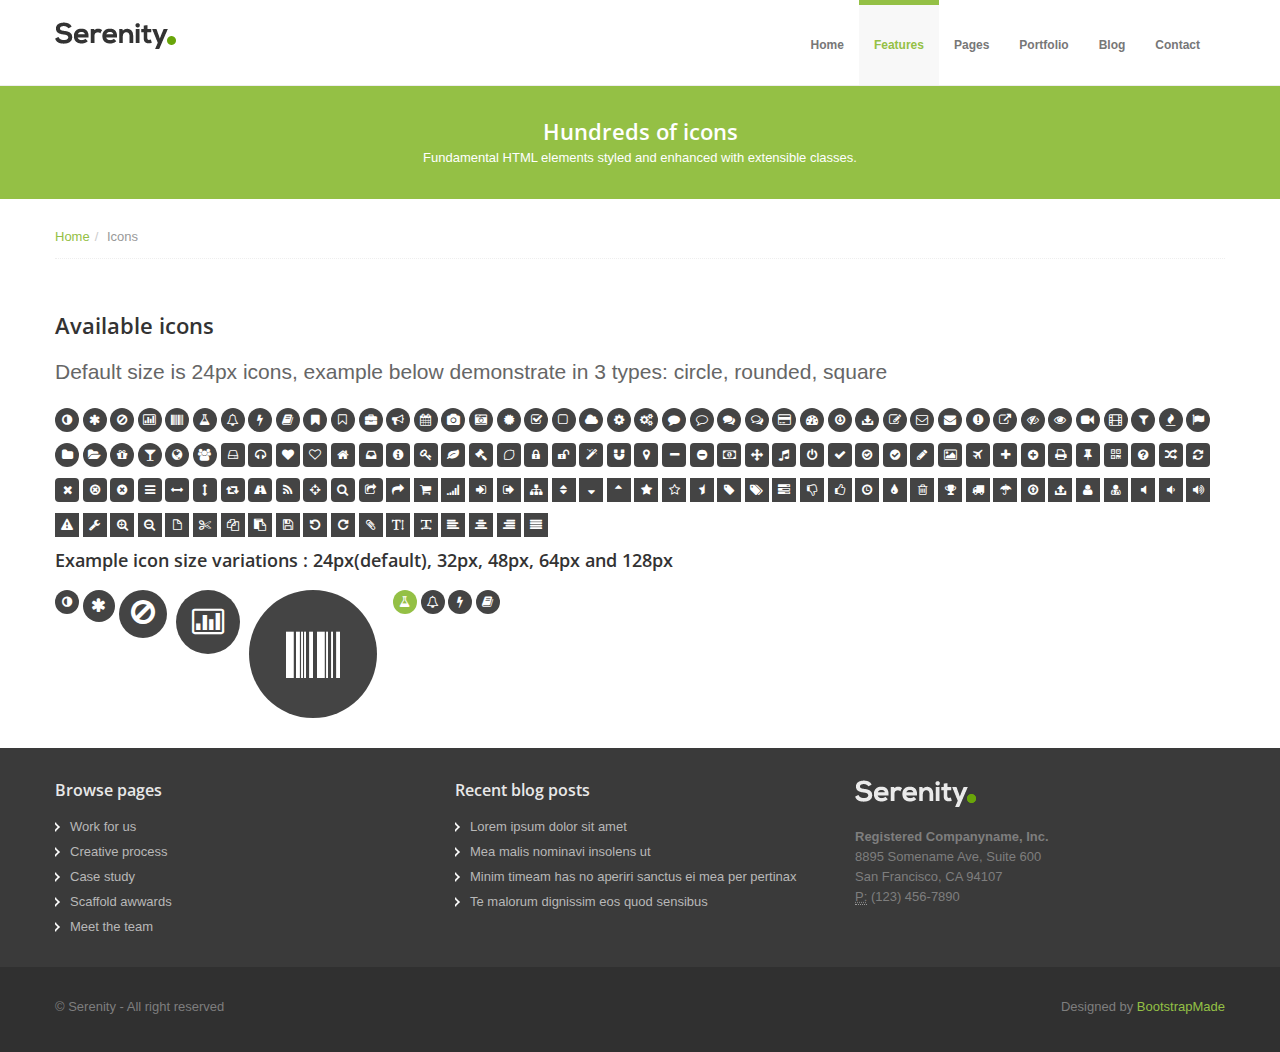
<file: icons.html>
<!DOCTYPE html>
<html lang="en">

<head>
  <meta charset="utf-8">
  <title>Serenity - Modern bootstrap website template</title>
  <meta name="viewport" content="width=device-width, initial-scale=1.0">
  <meta name="description" content="">
  <meta name="author" content="">
  <!-- styles -->
  <link href="https://fonts.googleapis.com/css?family=Open+Sans:400italic,400,600,700" rel="stylesheet">
  <link href="assets/css/bootstrap.css" rel="stylesheet">
  <link href="assets/css/bootstrap-responsive.css" rel="stylesheet">
  <link href="assets/css/docs.css" rel="stylesheet">
  <link href="assets/js/google-code-prettify/prettify.css" rel="stylesheet">
  <link href="assets/css/style.css" rel="stylesheet">
  <link href="assets/color/default.css" rel="stylesheet">

  <!-- fav and touch icons -->
  <link rel="shortcut icon" href="assets/ico/favicon.ico">
  <link rel="apple-touch-icon-precomposed" sizes="144x144" href="assets/ico/apple-touch-icon-144-precomposed.png">
  <link rel="apple-touch-icon-precomposed" sizes="114x114" href="assets/ico/apple-touch-icon-114-precomposed.png">
  <link rel="apple-touch-icon-precomposed" sizes="72x72" href="assets/ico/apple-touch-icon-72-precomposed.png">
  <link rel="apple-touch-icon-precomposed" href="assets/ico/apple-touch-icon-57-precomposed.png">

  <!-- =======================================================
    Theme Name: Serenity
    Theme URL: https://bootstrapmade.com/serenity-bootstrap-corporate-template/
    Author: BootstrapMade.com
    Author URL: https://bootstrapmade.com
  ======================================================= -->
</head>

<body data-spy="scroll" data-target=".bs-docs-sidebar">
  <header>
    <!-- Navbar
    ================================================== -->
    <div class="navbar navbar-fixed-top">
      <div class="navbar-inner">
        <div class="container">
          <!-- logo -->
          <a class="brand logo" href="index.html">
			<img src="assets/img/logo.png" alt="" />
			</a>
          <!-- end logo -->
          <!-- top menu -->
          <div class="navigation">
            <nav>
              <ul class="nav topnav">
                <li class="dropdown">
                  <a href="index.html">Home</a>
                </li>
                <li class="dropdown active">
                  <a href="#">Features</a>
                  <ul class="dropdown-menu">
                    <li><a href="overview.html">Overview</a></li>
                    <li><a href="scaffolding.html">Scaffolding</a></li>
                    <li><a href="base-css.html">Base CSS</a></li>
                    <li><a href="components.html">Components</a></li>
                    <li><a href="javascript.html">Javascripts</a></li>
                    <li><a href="icons.html">More icons</a></li>
                    <li class="dropdown"><a href="#">3rd level</a>
                      <ul class="dropdown-menu sub-menu">
                        <li><a href="#">Example menu</a></li>
                        <li><a href="#">Example menu</a></li>
                        <li><a href="#">Example menu</a></li>
                      </ul>
                    </li>
                  </ul>
                </li>
                <li class="dropdown">
                  <a href="#">Pages</a>
                  <ul class="dropdown-menu">
                    <li><a href="about.html">About us</a></li>
                    <li><a href="pricingtable.html">Pricing table</a></li>
                    <li><a href="fullwidth.html">Fullwidth</a></li>
                    <li><a href="404.html">404</a></li>
                  </ul>
                </li>
                <li class="dropdown">
                  <a href="#">Portfolio</a>
                  <ul class="dropdown-menu">
                    <li><a href="portfolio-2cols.html">Portfolio 2 columns</a></li>
                    <li><a href="portfolio-3cols.html">Portfolio 3 columns</a></li>
                    <li><a href="portfolio-4cols.html">Portfolio 4 columns</a></li>
                    <li><a href="portfolio-detail.html">Portfolio detail</a></li>
                  </ul>
                </li>
                <li class="dropdown">
                  <a href="#">Blog</a>
                  <ul class="dropdown-menu">
                    <li><a href="blog_left_sidebar.html">Blog left sidebar</a></li>
                    <li><a href="blog_right_sidebar.html">Blog right sidebar</a></li>
                    <li><a href="post_left_sidebar.html">Post left sidebar</a></li>
                    <li><a href="post_right_sidebar.html">Post right sidebar</a></li>
                  </ul>
                </li>
                <li>
                  <a href="contact.html">Contact</a>
                </li>
              </ul>
            </nav>
          </div>
          <!-- end menu -->
        </div>
      </div>
    </div>
  </header>
  <!-- Subhead
================================================== -->
  <section id="subintro">
    <div class="jumbotron subhead" id="overview">
      <div class="container">
        <div class="row">
          <div class="span12">
            <div class="centered">
              <h3>Hundreds of icons</h3>
              <p>
                Fundamental HTML elements styled and enhanced with extensible classes.
              </p>
            </div>
          </div>
        </div>
      </div>
    </div>
  </section>
  <section id="breadcrumb">
    <div class="container">
      <div class="row">
        <div class="span12">
          <ul class="breadcrumb notop">
            <li><a href="#">Home</a><span class="divider">/</span></li>
            <li class="active">Icons</li>
          </ul>
        </div>
      </div>
    </div>
  </section>
  <section id="maincontent" class="demoicon">
    <div class="container">
      <div class="row">
        <div class="span12">
          <h3>Available icons</h3>
          <p class="lead">
            Default size is 24px icons, example below demonstrate in 3 types: circle, rounded, square
          </p>
        </div>
        <div class="span12">
          <i class="icon-circled icon-adjust"></i>
          <i class="icon-circled icon-asterisk"></i>
          <i class="icon-circled icon-ban-circle"></i>
          <i class="icon-circled icon-bar-chart"></i>
          <i class="icon-circled icon-barcode"></i>
          <i class="icon-circled icon-beaker"></i>
          <i class="icon-circled icon-bell"></i>
          <i class="icon-circled icon-bolt"></i>
          <i class="icon-circled icon-book"></i>
          <i class="icon-circled icon-bookmark"></i>
          <i class="icon-circled icon-bookmark-empty"></i>
          <i class="icon-circled icon-briefcase"></i>
          <i class="icon-circled icon-bullhorn"></i>
          <i class="icon-circled icon-calendar"></i>
          <i class="icon-circled icon-camera"></i>
          <i class="icon-circled icon-camera-retro"></i>
          <i class="icon-circled icon-certificate"></i>
          <i class="icon-circled icon-check"></i>
          <i class="icon-circled icon-check-empty"></i>
          <i class="icon-circled icon-cloud"></i>
          <i class="icon-circled icon-cog"></i>
          <i class="icon-circled icon-cogs"></i>
          <i class="icon-circled icon-comment"></i>
          <i class="icon-circled icon-comment-alt"></i>
          <i class="icon-circled icon-comments"></i>
          <i class="icon-circled icon-comments-alt"></i>
          <i class="icon-circled icon-credit-card"></i>
          <i class="icon-circled icon-dashboard"></i>
          <i class="icon-circled icon-download"></i>
          <i class="icon-circled icon-download-alt"></i>
          <i class="icon-circled icon-edit"></i>
          <i class="icon-circled icon-envelope"></i>
          <i class="icon-circled icon-envelope-alt"></i>
          <i class="icon-circled icon-exclamation-sign"></i>
          <i class="icon-circled icon-external-link"></i>
          <i class="icon-circled icon-eye-close"></i>
          <i class="icon-circled icon-eye-open"></i>
          <i class="icon-circled icon-facetime-video"></i>
          <i class="icon-circled icon-film"></i>
          <i class="icon-circled icon-filter"></i>
          <i class="icon-circled icon-fire"></i>
          <i class="icon-circled icon-flag"></i>
          <i class="icon-circled icon-folder-close"></i>
          <i class="icon-circled icon-folder-open"></i>
          <i class="icon-circled icon-gift"></i>
          <i class="icon-circled icon-glass"></i>
          <i class="icon-circled icon-globe"></i>
          <i class="icon-circled icon-group"></i>
          <i class="icon-rounded icon-hdd"></i>
          <i class="icon-rounded icon-headphones"></i>
          <i class="icon-rounded icon-heart"></i>
          <i class="icon-rounded icon-heart-empty"></i>
          <i class="icon-rounded icon-home"></i>
          <i class="icon-rounded icon-inbox"></i>
          <i class="icon-rounded icon-info-sign"></i>
          <i class="icon-rounded icon-key"></i>
          <i class="icon-rounded icon-leaf"></i>
          <i class="icon-rounded icon-legal"></i>
          <i class="icon-rounded icon-lemon"></i>
          <i class="icon-rounded icon-lock"></i>
          <i class="icon-rounded icon-unlock"></i>
          <i class="icon-rounded icon-magic"></i>
          <i class="icon-rounded icon-magnet"></i>
          <i class="icon-rounded icon-map-marker"></i>
          <i class="icon-rounded icon-minus"></i>
          <i class="icon-rounded icon-minus-sign"></i>
          <i class="icon-rounded icon-money"></i>
          <i class="icon-rounded icon-move"></i>
          <i class="icon-rounded icon-music"></i>
          <i class="icon-rounded icon-off"></i>
          <i class="icon-rounded icon-ok"></i>
          <i class="icon-rounded icon-ok-circle"></i>
          <i class="icon-rounded icon-ok-sign"></i>
          <i class="icon-rounded icon-pencil"></i>
          <i class="icon-rounded icon-picture"></i>
          <i class="icon-rounded icon-plane"></i>
          <i class="icon-rounded icon-plus"></i>
          <i class="icon-rounded icon-plus-sign"></i>
          <i class="icon-rounded icon-print"></i>
          <i class="icon-rounded icon-pushpin"></i>
          <i class="icon-rounded icon-qrcode"></i>
          <i class="icon-rounded icon-question-sign"></i>
          <i class="icon-rounded icon-random"></i>
          <i class="icon-rounded icon-refresh"></i>
          <i class="icon-rounded icon-remove"></i>
          <i class="icon-rounded icon-remove-circle"></i>
          <i class="icon-rounded icon-remove-sign"></i>
          <i class="icon-rounded icon-reorder"></i>
          <i class="icon-rounded icon-resize-horizontal"></i>
          <i class="icon-rounded icon-resize-vertical"></i>
          <i class="icon-rounded icon-retweet"></i>
          <i class="icon-rounded icon-road"></i>
          <i class="icon-rounded icon-rss"></i>
          <i class="icon-rounded icon-screenshot"></i>
          <i class="icon-rounded icon-search"></i>
          <i class="icon-rounded icon-share"></i>
          <i class="icon-square icon-share-alt"></i>
          <i class="icon-square icon-shopping-cart"></i>
          <i class="icon-square icon-signal"></i>
          <i class="icon-square icon-signin"></i>
          <i class="icon-square icon-signout"></i>
          <i class="icon-square icon-sitemap"></i>
          <i class="icon-square icon-sort"></i>
          <i class="icon-square icon-sort-down"></i>
          <i class="icon-square icon-sort-up"></i>
          <i class="icon-square icon-star"></i>
          <i class="icon-square icon-star-empty"></i>
          <i class="icon-square icon-star-half"></i>
          <i class="icon-square icon-tag"></i>
          <i class="icon-square icon-tags"></i>
          <i class="icon-square icon-tasks"></i>
          <i class="icon-square icon-thumbs-down"></i>
          <i class="icon-square icon-thumbs-up"></i>
          <i class="icon-square icon-time"></i>
          <i class="icon-square icon-tint"></i>
          <i class="icon-square icon-trash"></i>
          <i class="icon-square icon-trophy"></i>
          <i class="icon-square icon-truck"></i>
          <i class="icon-square icon-umbrella"></i>
          <i class="icon-square icon-upload"></i>
          <i class="icon-square icon-upload-alt"></i>
          <i class="icon-square icon-user"></i>
          <i class="icon-square icon-user-md"></i>
          <i class="icon-square icon-volume-off"></i>
          <i class="icon-square icon-volume-down"></i>
          <i class="icon-square icon-volume-up"></i>
          <i class="icon-square icon-warning-sign"></i>
          <i class="icon-square icon-wrench"></i>
          <i class="icon-square icon-zoom-in"></i>
          <i class="icon-square icon-zoom-out"></i>
          <i class="icon-square icon-file"></i>
          <i class="icon-square icon-cut"></i>
          <i class="icon-square icon-copy"></i>
          <i class="icon-square icon-paste"></i>
          <i class="icon-square icon-save"></i>
          <i class="icon-square icon-undo"></i>
          <i class="icon-square icon-repeat"></i>
          <i class="icon-square icon-paper-clip"></i>
          <i class="icon-square icon-text-height"></i>
          <i class="icon-square icon-text-width"></i>
          <i class="icon-square icon-align-left"></i>
          <i class="icon-square icon-align-center"></i>
          <i class="icon-square icon-align-right"></i>
          <i class="icon-square icon-align-justify"></i>
        </div>
        <div class="span12">
          <h4>Example icon size variations : 24px(default), 32px, 48px, 64px and 128px</h4>
        </div>
        <div class="span12">
          <i class="icon-circled icon-adjust"></i>
          <i class="icon-circled icon-32 icon-asterisk"></i>
          <i class="icon-circled icon-48 icon-ban-circle"></i>
          <i class="icon-circled icon-64 icon-bar-chart"></i>
          <i class="icon-circled icon-128 icon-barcode"></i>
          <i class="icon-circled icon-beaker active"></i>
          <i class="icon-circled icon-24 icon-bell"></i>
          <i class="icon-circled icon-24 icon-bolt"></i>
          <i class="icon-circled icon-24 icon-book"></i>
        </div>
      </div>
    </div>
  </section>
  <!-- Footer
 ================================================== -->
  <footer class="footer">
    <div class="container">
      <div class="row">
        <div class="span4">
          <div class="widget">
            <h5>Browse pages</h5>
            <ul class="regular">
              <li><a href="#">Work for us</a></li>
              <li><a href="#">Creative process</a></li>
              <li><a href="#">Case study</a></li>
              <li><a href="#">Scaffold awwards</a></li>
              <li><a href="#">Meet the team</a></li>
            </ul>
          </div>
        </div>
        <div class="span4">
          <div class="widget">
            <h5>Recent blog posts</h5>
            <ul class="regular">
              <li><a href="#">Lorem ipsum dolor sit amet</a></li>
              <li><a href="#">Mea malis nominavi insolens ut</a></li>
              <li><a href="#">Minim timeam has no aperiri sanctus ei mea per pertinax</a></li>
              <li><a href="#">Te malorum dignissim eos quod sensibus</a></li>
            </ul>
          </div>
        </div>
        <div class="span4">
          <div class="widget">
            <!-- logo -->
            <a class="brand logo" href="index.html">
							<img src="assets/img/logo-dark.png" alt="" />
						</a>
            <!-- end logo -->
            <address>
							<strong>Registered Companyname, Inc.</strong><br>
							 8895 Somename Ave, Suite 600<br>
							 San Francisco, CA 94107<br>
							<abbr title="Phone">P:</abbr> (123) 456-7890
						</address>
          </div>
        </div>
      </div>
    </div>
    <div class="verybottom">
      <div class="container">
        <div class="row">
          <div class="span6">
            <p>
              &copy; Serenity - All right reserved
            </p>
          </div>
          <div class="span6">
            <div class="credits">
              <!--
                All the links in the footer should remain intact.
                You can delete the links only if you purchased the pro version.
                Licensing information: https://bootstrapmade.com/license/
                Purchase the pro version with working PHP/AJAX contact form: https://bootstrapmade.com/buy/?theme=Serenity
              -->
              Designed by <a href="https://bootstrapmade.com/">BootstrapMade</a>
            </div>
          </div>
        </div>
      </div>
    </div>
  </footer>

  <!-- JavaScript Library Files -->
  <script src="assets/js/jquery.min.js"></script>
  <script src="assets/js/jquery.easing.js"></script>
  <script src="assets/js/google-code-prettify/prettify.js"></script>
  <script src="assets/js/modernizr.js"></script>
  <script src="assets/js/bootstrap.js"></script>
  <script src="assets/js/jquery.elastislide.js"></script>
  <script src="assets/js/sequence/sequence.jquery-min.js"></script>
  <script src="assets/js/sequence/setting.js"></script>
  <script src="assets/js/jquery.prettyPhoto.js"></script>
  <script src="assets/js/application.js"></script>
  <script src="assets/js/jquery.flexslider.js"></script>
  <script src="assets/js/hover/jquery-hover-effect.js"></script>
  <script src="assets/js/hover/setting.js"></script>

  <!-- Template Custom JavaScript File -->
  <script src="assets/js/custom.js"></script>


</body>

</html>
</file>
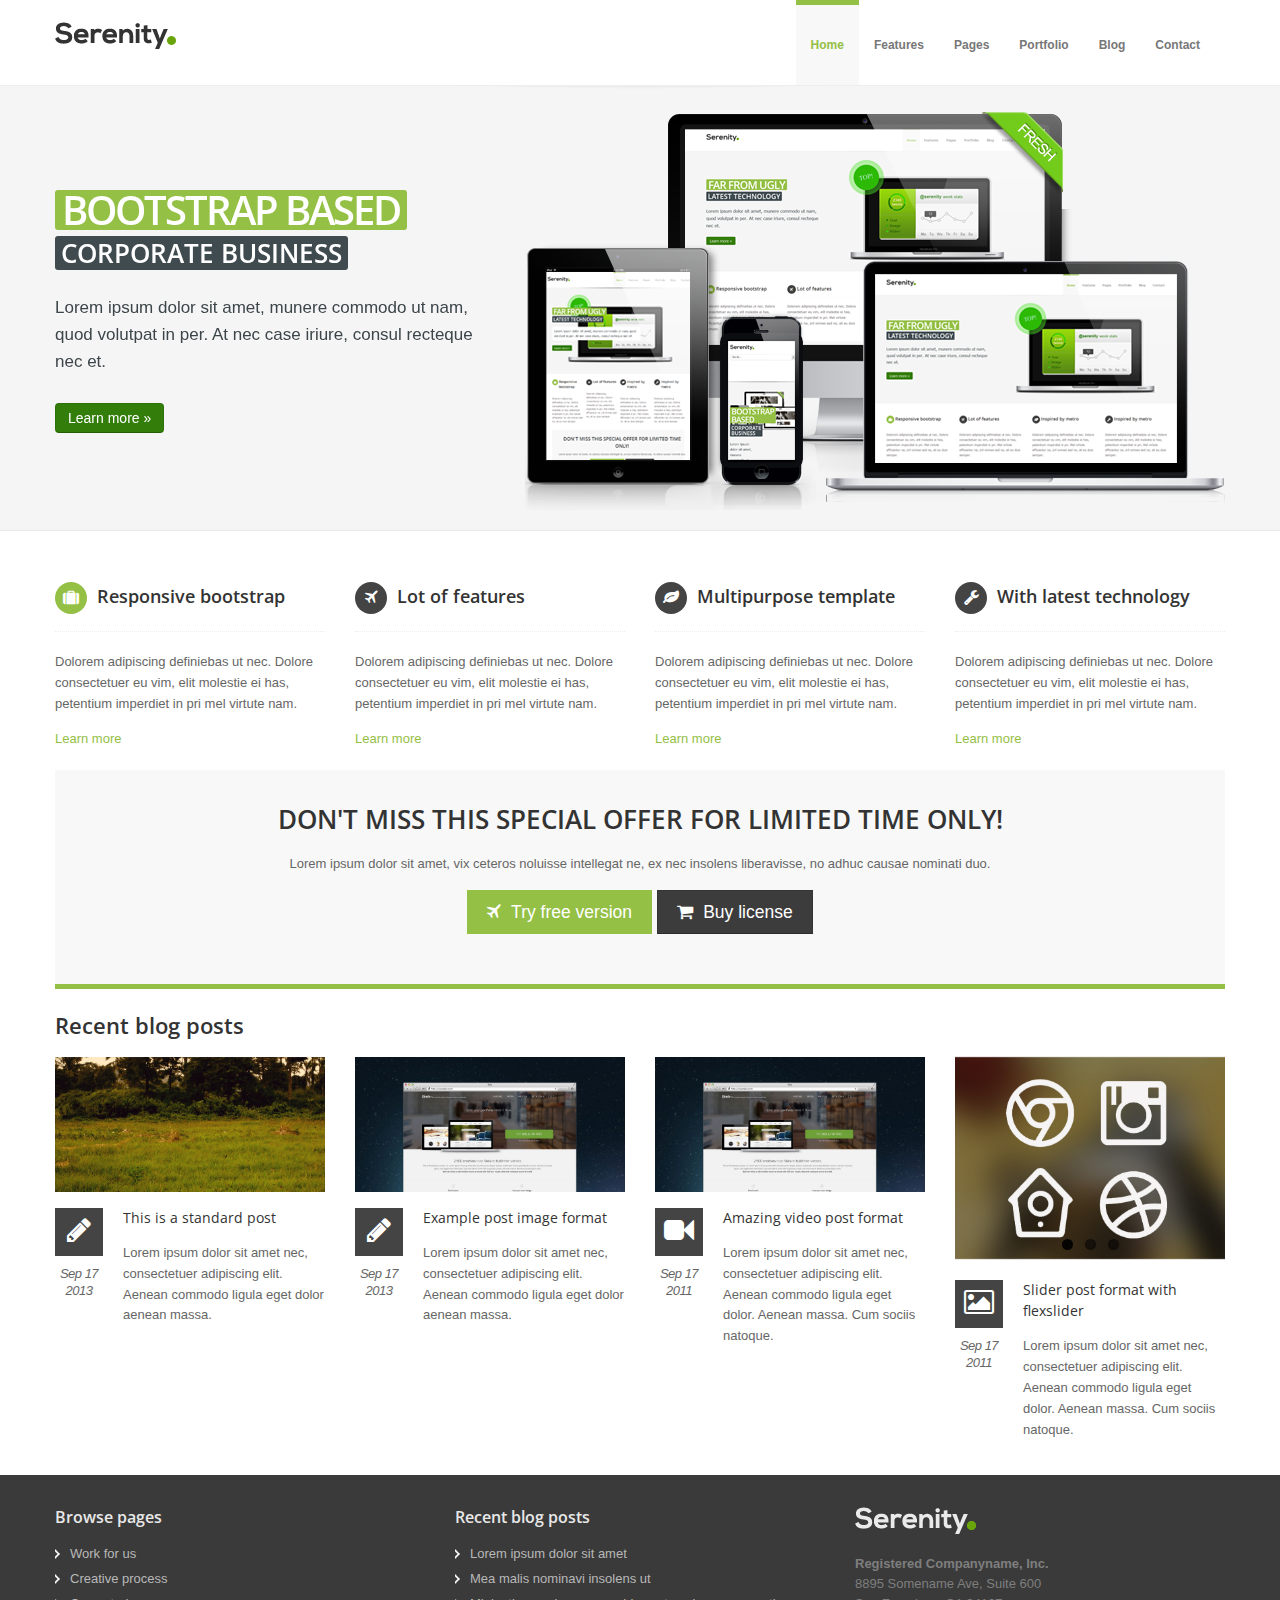
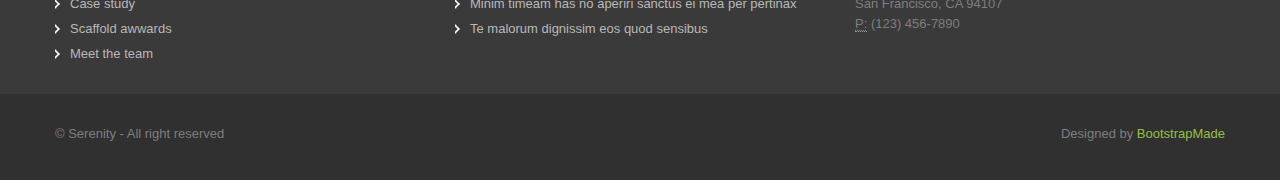
<file: index-original.html>
<!DOCTYPE html>
<html lang="en">

<head>
  <meta charset="utf-8">
  <title>Serenity - Modern bootstrap website template</title>
  <meta name="viewport" content="width=device-width, initial-scale=1.0">
  <meta name="description" content="">
  <meta name="author" content="">
  <!-- styles -->
  <link href="https://fonts.googleapis.com/css?family=Open+Sans:400italic,400,600,700" rel="stylesheet">
  <link href="assets/css/bootstrap.css" rel="stylesheet">
  <link href="assets/css/bootstrap-responsive.css" rel="stylesheet">
  <link href="assets/css/docs.css" rel="stylesheet">
  <link href="assets/css/prettyPhoto.css" rel="stylesheet">
  <link href="assets/js/google-code-prettify/prettify.css" rel="stylesheet">
  <link href="assets/css/flexslider.css" rel="stylesheet">
  <link href="assets/css/sequence.css" rel="stylesheet">
  <link href="assets/css/style.css" rel="stylesheet">
  <link href="assets/color/default.css" rel="stylesheet">

  <!-- fav and touch icons -->
  <link rel="shortcut icon" href="assets/ico/favicon.ico">
  <link rel="apple-touch-icon-precomposed" sizes="144x144" href="assets/ico/apple-touch-icon-144-precomposed.png">
  <link rel="apple-touch-icon-precomposed" sizes="114x114" href="assets/ico/apple-touch-icon-114-precomposed.png">
  <link rel="apple-touch-icon-precomposed" sizes="72x72" href="assets/ico/apple-touch-icon-72-precomposed.png">
  <link rel="apple-touch-icon-precomposed" href="assets/ico/apple-touch-icon-57-precomposed.png">

  <!-- =======================================================
    Theme Name: Serenity
    Theme URL: https://bootstrapmade.com/serenity-bootstrap-corporate-template/
    Author: BootstrapMade.com
    Author URL: https://bootstrapmade.com
  ======================================================= -->
</head>

<body>
  <header>
    <!-- Navbar
    ================================================== -->
    <div class="navbar navbar-fixed-top">
      <div class="navbar-inner">
        <div class="container">
          <!-- logo -->
          <a class="brand logo" href="index.html"><img src="assets/img/logo.png" alt=""></a>
          <!-- end logo -->
          <!-- top menu -->
          <div class="navigation">
            <nav>
              <ul class="nav topnav">
                <li class="dropdown active">
                  <a href="index.html">Home</a>
                </li>
                <li class="dropdown">
                  <a href="#">Features</a>
                  <ul class="dropdown-menu">
                    <li><a href="overview.html">Overview</a></li>
                    <li><a href="scaffolding.html">Scaffolding</a></li>
                    <li><a href="base-css.html">Base CSS</a></li>
                    <li><a href="components.html">Components</a></li>
                    <li><a href="javascript.html">Javascripts</a></li>
                    <li><a href="icons.html">More icons</a></li>
                    <li class="dropdown"><a href="#">3rd level</a>
                      <ul class="dropdown-menu sub-menu">
                        <li><a href="#">Example menu</a></li>
                        <li><a href="#">Example menu</a></li>
                        <li><a href="#">Example menu</a></li>
                      </ul>
                    </li>
                  </ul>
                </li>
                <li class="dropdown">
                  <a href="#">Pages</a>
                  <ul class="dropdown-menu">
                    <li><a href="about.html">About us</a></li>
                    <li><a href="pricingtable.html">Pricing table</a></li>
                    <li><a href="fullwidth.html">Fullwidth</a></li>
                    <li><a href="404.html">404</a></li>
                  </ul>
                </li>
                <li class="dropdown">
                  <a href="#">Portfolio</a>
                  <ul class="dropdown-menu">
                    <li><a href="portfolio-2cols.html">Portfolio 2 columns</a></li>
                    <li><a href="portfolio-3cols.html">Portfolio 3 columns</a></li>
                    <li><a href="portfolio-4cols.html">Portfolio 4 columns</a></li>
                    <li><a href="portfolio-detail.html">Portfolio detail</a></li>
                  </ul>
                </li>
                <li class="dropdown">
                  <a href="#">Blog</a>
                  <ul class="dropdown-menu">
                    <li><a href="blog_left_sidebar.html">Blog left sidebar</a></li>
                    <li><a href="blog_right_sidebar.html">Blog right sidebar</a></li>
                    <li><a href="post_left_sidebar.html">Post left sidebar</a></li>
                    <li><a href="post_right_sidebar.html">Post right sidebar</a></li>
                  </ul>
                </li>
                <li>
                  <a href="contact.html">Contact</a>
                </li>
              </ul>
            </nav>
          </div>
          <!-- end menu -->
        </div>
      </div>
    </div>
  </header>
  <section id="intro">
    <div class="jumbotron masthead">
      <div class="container">
        <!-- slider navigation -->
        <div class="sequence-nav">
          <div class="prev">
            <span></span>
          </div>
          <div class="next">
            <span></span>
          </div>
        </div>
        <!-- end slider navigation -->
        <div class="row">
          <div class="span12">
            <div id="slider_holder">
              <div id="sequence">
                <ul>
                  <!-- Layer 1 -->
                  <li>
                    <div class="info animate-in">
                      <h2>Bootstrap based</h2>
                      <br>
                      <h3>Corporate business</h3>
                      <p>
                        Lorem ipsum dolor sit amet, munere commodo ut nam, quod volutpat in per. At nec case iriure, consul recteque nec et.
                      </p>
                      <a class="btn btn-success" href="#">Learn more &raquo;</a>
                    </div>
                    <img class="slider_img animate-in" src="assets/img/slides/sequence/img-1.png" alt="">
                  </li>
                  <!-- Layer 2 -->
                  <li>
                    <div class="info">
                      <h2>Smart and fresh</h2>
                      <br>
                      <h3>Rich of features</h3>
                      <p>
                        Lorem ipsum dolor sit amet, munere commodo ut nam, quod volutpat in per. At nec case iriure, consul recteque nec et.
                      </p>
                      <a class="btn btn-success" href="#">Learn more &raquo;</a>
                    </div>
                    <img class="slider_img" src="assets/img/slides/sequence/img-2.png" alt="">
                  </li>
                  <!-- Layer 3 -->
                  <li>
                    <div class="info">
                      <h2>Far from ugly</h2>
                      <br>
                      <h3>Latest technology</h3>
                      <p>
                        Lorem ipsum dolor sit amet, munere commodo ut nam, quod volutpat in per. At nec case iriure, consul recteque nec et.
                      </p>
                      <a class="btn btn-success" href="#">Learn more &raquo;</a>
                    </div>
                    <img class="slider_img" src="assets/img/slides/sequence/img-3.png" alt="">
                  </li>
                </ul>
              </div>
            </div>
            <!-- Sequence Slider::END-->
          </div>
        </div>
      </div>
    </div>
  </section>
  <section id="maincontent">
    <div class="container">
      <div class="row">
        <div class="span3 features">
          <i class="icon-circled icon-32 icon-suitcase left active"></i>
          <h4>Responsive bootstrap</h4>
          <div class="dotted_line">
          </div>
          <p class="left">
            Dolorem adipiscing definiebas ut nec. Dolore consectetuer eu vim, elit molestie ei has, petentium imperdiet in pri mel virtute nam.
          </p>
          <a href="#">Learn more</a>
        </div>
        <div class="span3 features">
          <i class="icon-circled icon-32 icon-plane left"></i>
          <h4>Lot of features</h4>
          <div class="dotted_line">
          </div>
          <p class="left">
            Dolorem adipiscing definiebas ut nec. Dolore consectetuer eu vim, elit molestie ei has, petentium imperdiet in pri mel virtute nam.
          </p>
          <a href="#">Learn more</a>
        </div>
        <div class="span3 features">
          <i class="icon-circled icon-32 icon-leaf left"></i>
          <h4>Multipurpose template</h4>
          <div class="dotted_line">
          </div>
          <p class="left">
            Dolorem adipiscing definiebas ut nec. Dolore consectetuer eu vim, elit molestie ei has, petentium imperdiet in pri mel virtute nam.
          </p>
          <a href="#">Learn more</a>
        </div>
        <div class="span3 features">
          <i class="icon-circled icon-32 icon-wrench left"></i>
          <h4>With latest technology</h4>
          <div class="dotted_line">
          </div>
          <p class="left">
            Dolorem adipiscing definiebas ut nec. Dolore consectetuer eu vim, elit molestie ei has, petentium imperdiet in pri mel virtute nam.
          </p>
          <a href="#">Learn more</a>
        </div>
      </div>
      <div class="row">
        <div class="span12">
          <div class="tagline centered">
            <div class="row">
              <div class="span12">
                <div class="tagline_text">
                  <h2>Don't miss this special offer for limited time only!</h2>
                  <p>
                    Lorem ipsum dolor sit amet, vix ceteros noluisse intellegat ne, ex nec insolens liberavisse, no adhuc causae nominati duo.
                  </p>
                </div>
                <div class="btn-toolbar cta">
                  <a class="btn btn-large btn-color" href="#">
							<i class="icon-plane icon-white"></i> Try free version </a>
                  <a class="btn btn-large btn-inverse" href="#">
							<i class="icon-shopping-cart icon-white"></i> Buy license </a>
                </div>
              </div>
            </div>
          </div>
          <!-- end tagline -->
        </div>
      </div>
      <div class="row">
        <div class="home-posts">
          <div class="span12">
            <h3>Recent blog posts</h3>
          </div>
          <div class="span3">
            <div class="post-image">
              <a href="post_right_sidebar.html">
					<img src="assets/img/dummies/blog1.jpg" alt="">
					</a>
            </div>
            <div class="entry-meta">
              <a href="#"><i class="icon-square icon-48 icon-pencil left"></i></a>
              <span class="date">Sep 17 <br>
					2013</span>
            </div>
            <!-- end .entry-meta -->
            <div class="entry-body">
              <a href="post_right_sidebar.html">
                <h5 class="title">This is a standard post</h5>
              </a>
              <p>
                Lorem ipsum dolor sit amet nec, consectetuer adipiscing elit. Aenean commodo ligula eget dolor aenean massa.
              </p>
            </div>
            <!-- end .entry-body -->
            <div class="clear">
            </div>
          </div>
          <div class="span3">
            <div class="post-image">
              <a href="#"><img src="assets/img/dummies/blog2.jpg" alt=""></a>
            </div>
            <div class="entry-meta">
              <a href="#"><i class="icon-square icon-48 icon-pencil left"></i></a>
              <span class="date">Sep 17 2013</span>
            </div>
            <!-- end .entry-meta -->
            <div class="entry-body">
              <a href="post_right_sidebar.html">
                <h5 class="title">Example post image format</h5>
              </a>
              <p>
                Lorem ipsum dolor sit amet nec, consectetuer adipiscing elit. Aenean commodo ligula eget dolor aenean massa.
              </p>
            </div>
            <!-- end .entry-body -->
            <div class="clear">
            </div>
          </div>
          <div class="span3">
            <div class="post-image">
              <a href="#"><img src="assets/img/dummies/blog2.jpg" alt=""></a>
            </div>
            <div class="entry-meta">
              <a href="#"><i class="icon-square icon-48 icon-facetime-video left"></i></a>
              <span class="date">Sep 17 2011</span>
            </div>
            <!-- end .entry-meta -->
            <div class="entry-body">
              <a href="post_right_sidebar.html">
                <h5 class="title">Amazing video post format</h5>
              </a>
              <p>
                Lorem ipsum dolor sit amet nec, consectetuer adipiscing elit. Aenean commodo ligula eget dolor. Aenean massa. Cum sociis natoque.
              </p>
            </div>
            <!-- end .entry-body -->
            <div class="clear">
            </div>
          </div>
          <div class="span3">
            <div class="post-slider">
              <!-- start flexslider -->
              <div class="flexslider">
                <ul class="slides">
                  <li>
                    <a href="post_right_sidebar.html"><img src="assets/img/dummies/work1.jpg" alt=""></a>
                  </li>
                  <li>
                    <a href="post_right_sidebar.html"><img src="assets/img/dummies/work2.jpg" alt=""></a>
                  </li>
                  <li>
                    <a href="post_right_sidebar.html"><img src="assets/img/dummies/work3.jpg" alt=""></a>
                  </li>
                </ul>
              </div>
              <!-- end flexslider -->
            </div>
            <div class="entry-meta">
              <a href="#"><i class="icon-square icon-48 icon-picture left"></i></a>
              <span class="date">Sep 17 2011</span>
            </div>
            <!-- end .entry-meta -->
            <div class="entry-body">
              <a href="post_right_sidebar.html">
                <h5 class="title">Slider post format with flexslider</h5>
              </a>
              <p>
                Lorem ipsum dolor sit amet nec, consectetuer adipiscing elit. Aenean commodo ligula eget dolor. Aenean massa. Cum sociis natoque.
              </p>
            </div>
            <!-- end .entry-body -->
          </div>
        </div>
      </div>
    </div>
  </section>
  <!-- Footer
 ================================================== -->
  <footer class="footer">
    <div class="container">
      <div class="row">
        <div class="span4">
          <div class="widget">
            <h5>Browse pages</h5>
            <ul class="regular">
              <li><a href="#">Work for us</a></li>
              <li><a href="#">Creative process</a></li>
              <li><a href="#">Case study</a></li>
              <li><a href="#">Scaffold awwards</a></li>
              <li><a href="#">Meet the team</a></li>
            </ul>
          </div>
        </div>
        <div class="span4">
          <div class="widget">
            <h5>Recent blog posts</h5>
            <ul class="regular">
              <li><a href="#">Lorem ipsum dolor sit amet</a></li>
              <li><a href="#">Mea malis nominavi insolens ut</a></li>
              <li><a href="#">Minim timeam has no aperiri sanctus ei mea per pertinax</a></li>
              <li><a href="#">Te malorum dignissim eos quod sensibus</a></li>
            </ul>
          </div>
        </div>
        <div class="span4">
          <div class="widget">
            <!-- logo -->
            <a class="brand logo" href="index.html">
							<img src="assets/img/logo-dark.png" alt="">
						</a>
            <!-- end logo -->
            <address>
							<strong>Registered Companyname, Inc.</strong><br>
							 8895 Somename Ave, Suite 600<br>
							 San Francisco, CA 94107<br>
							<abbr title="Phone">P:</abbr> (123) 456-7890
						</address>
          </div>
        </div>
      </div>
    </div>
    <div class="verybottom">
      <div class="container">
        <div class="row">
          <div class="span6">
            <p>
              &copy; Serenity - All right reserved
            </p>
          </div>
          <div class="span6">
            <div class="credits">
              <!--
                All the links in the footer should remain intact.
                You can delete the links only if you purchased the pro version.
                Licensing information: https://bootstrapmade.com/license/
                Purchase the pro version with working PHP/AJAX contact form: https://bootstrapmade.com/buy/?theme=Serenity
              -->
              Designed by <a href="https://bootstrapmade.com/">BootstrapMade</a>
            </div>
          </div>
        </div>
      </div>
    </div>
  </footer>

  <!-- JavaScript Library Files -->
  <script src="assets/js/jquery.min.js"></script>
  <script src="assets/js/jquery.easing.js"></script>
  <script src="assets/js/google-code-prettify/prettify.js"></script>
  <script src="assets/js/modernizr.js"></script>
  <script src="assets/js/bootstrap.js"></script>
  <script src="assets/js/jquery.elastislide.js"></script>
  <script src="assets/js/sequence/sequence.jquery-min.js"></script>
  <script src="assets/js/sequence/setting.js"></script>
  <script src="assets/js/jquery.prettyPhoto.js"></script>
  <script src="assets/js/application.js"></script>
  <script src="assets/js/jquery.flexslider.js"></script>
  <script src="assets/js/hover/jquery-hover-effect.js"></script>
  <script src="assets/js/hover/setting.js"></script>

  <!-- Template Custom JavaScript File -->
  <script src="assets/js/custom.js"></script>

</body>
</html>
</file>
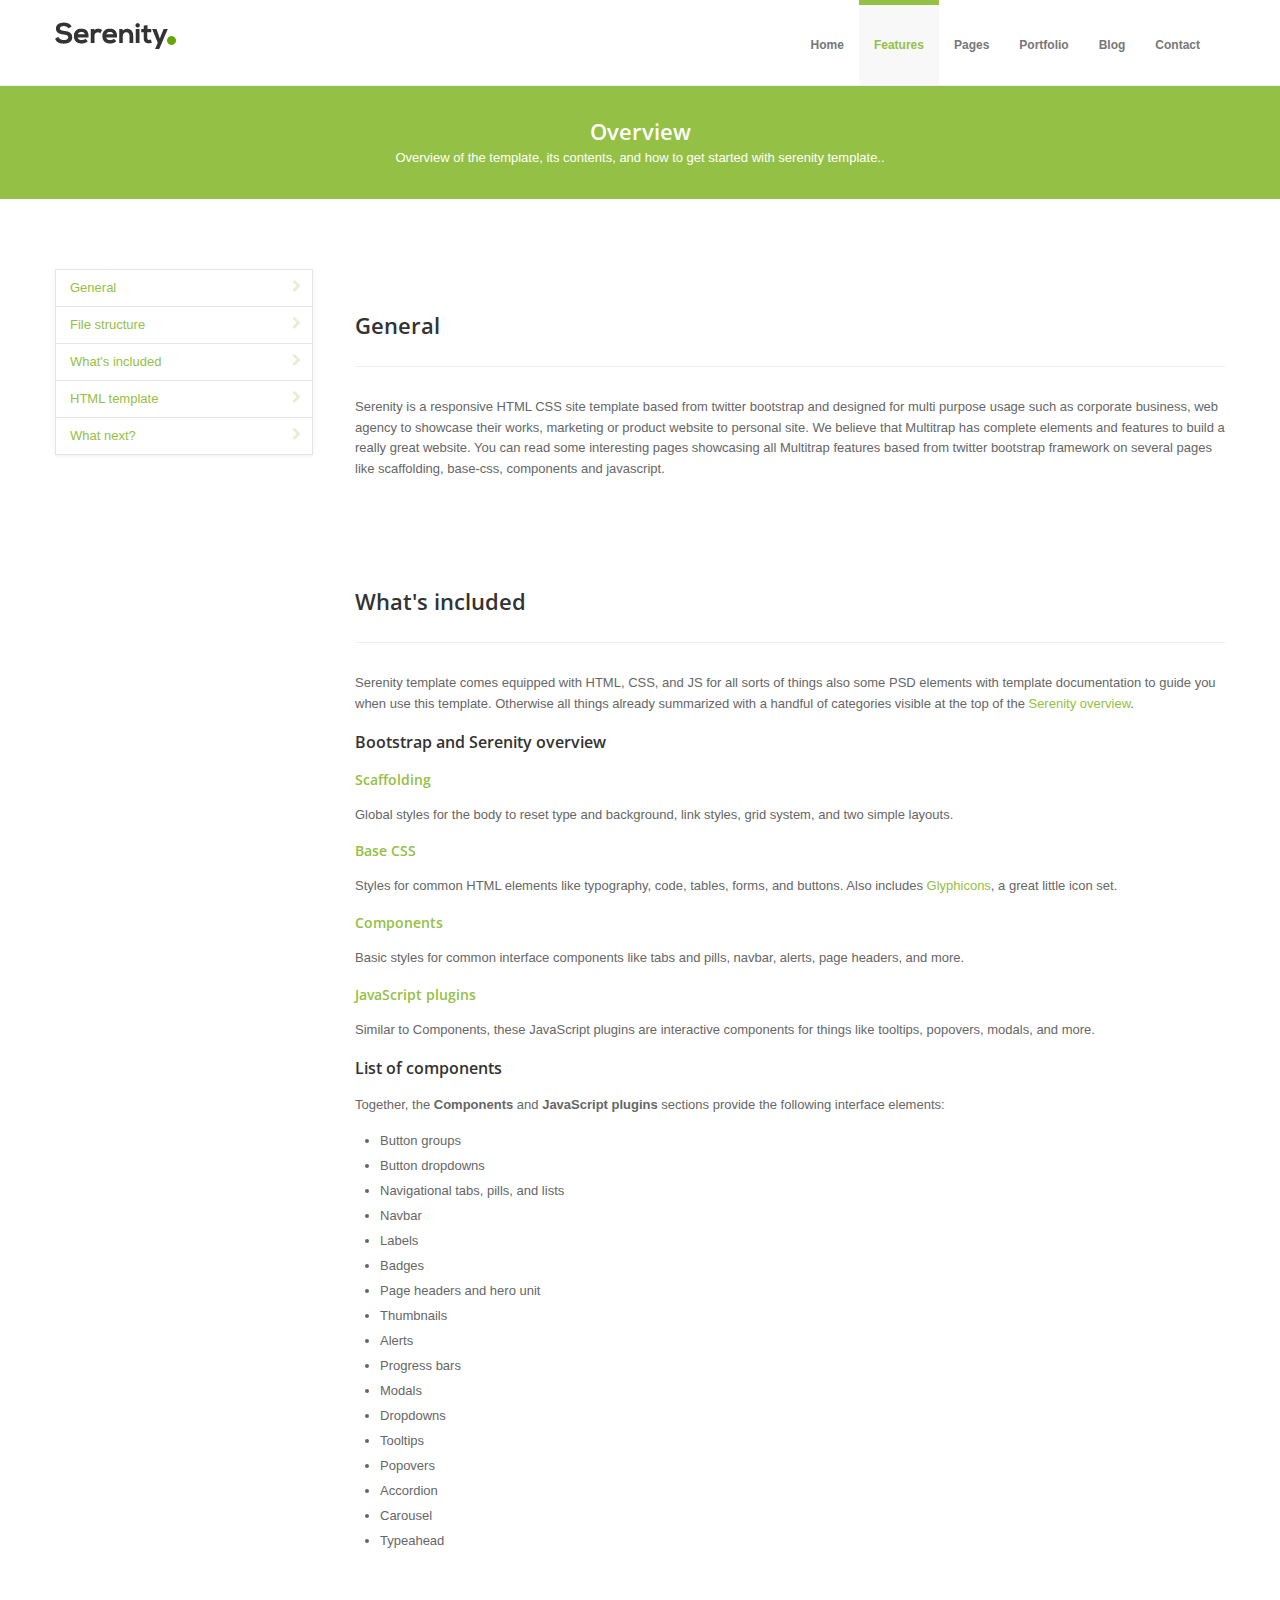
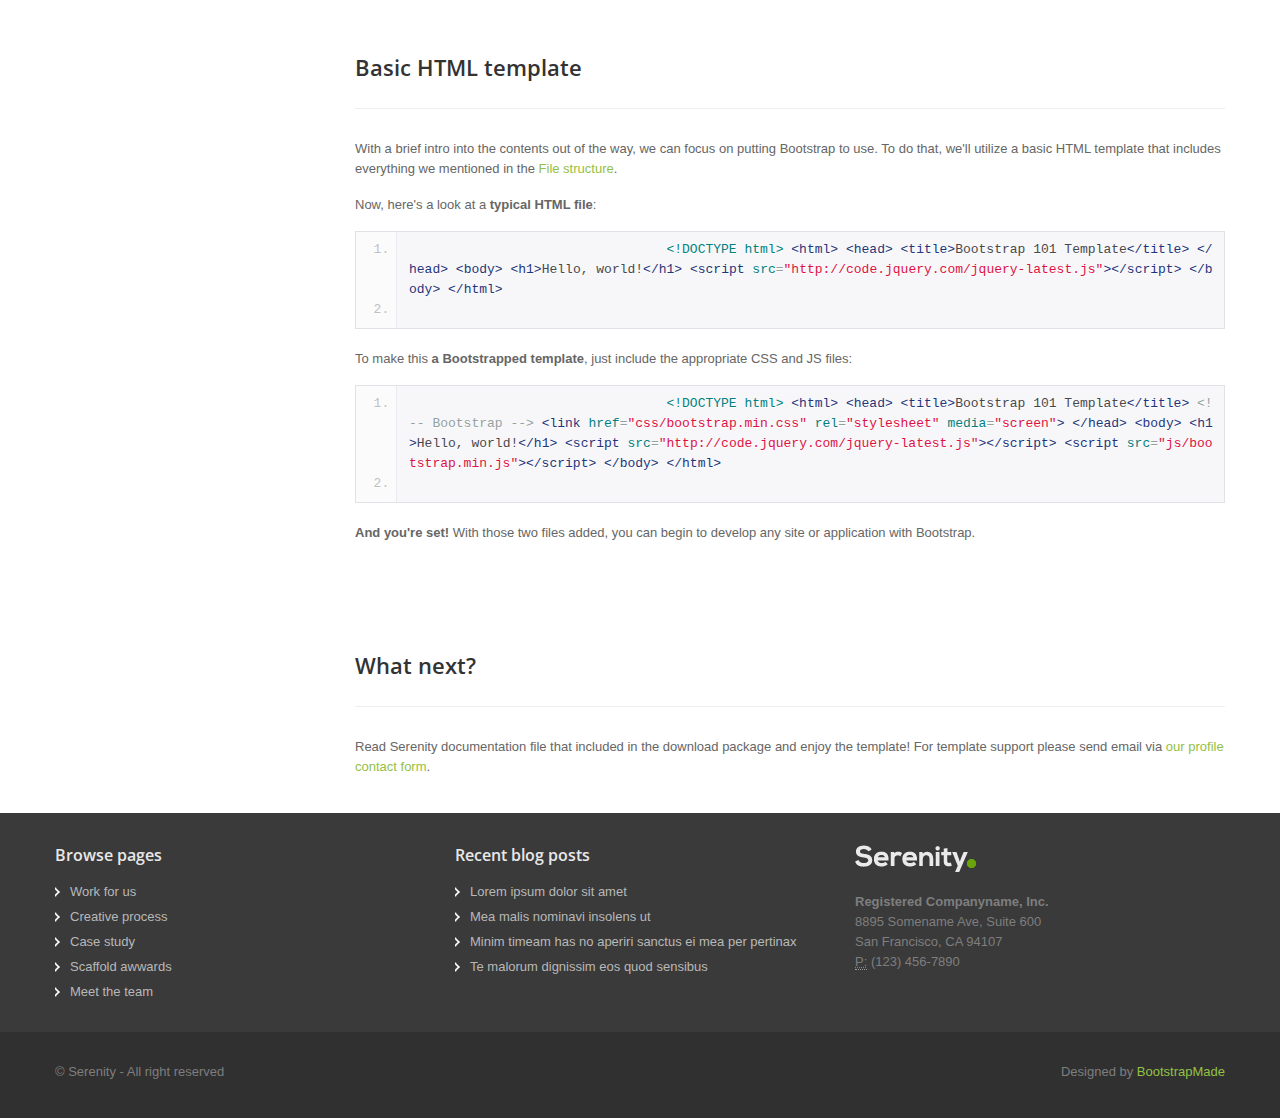
<file: overview.html>
<!DOCTYPE html>
<html lang="en">

<head>
  <meta charset="utf-8">
  <title>Serenity - Modern bootstrap website template</title>
  <meta name="viewport" content="width=device-width, initial-scale=1.0">
  <meta name="description" content="">
  <meta name="author" content="">
  <!-- styles -->
  <link href="https://fonts.googleapis.com/css?family=Open+Sans:400italic,400,600,700" rel="stylesheet">
  <link href="assets/css/bootstrap.css" rel="stylesheet">
  <link href="assets/css/bootstrap-responsive.css" rel="stylesheet">
  <link href="assets/css/docs.css" rel="stylesheet">
  <link href="assets/js/google-code-prettify/prettify.css" rel="stylesheet">
  <link href="assets/css/style.css" rel="stylesheet">
  <link href="assets/color/default.css" rel="stylesheet">

  <!-- fav and touch icons -->
  <link rel="shortcut icon" href="assets/ico/favicon.ico">
  <link rel="apple-touch-icon-precomposed" sizes="144x144" href="assets/ico/apple-touch-icon-144-precomposed.png">
  <link rel="apple-touch-icon-precomposed" sizes="114x114" href="assets/ico/apple-touch-icon-114-precomposed.png">
  <link rel="apple-touch-icon-precomposed" sizes="72x72" href="assets/ico/apple-touch-icon-72-precomposed.png">
  <link rel="apple-touch-icon-precomposed" href="assets/ico/apple-touch-icon-57-precomposed.png">

  <!-- =======================================================
    Theme Name: Serenity
    Theme URL: https://bootstrapmade.com/serenity-bootstrap-corporate-template/
    Author: BootstrapMade.com
    Author URL: https://bootstrapmade.com
  ======================================================= -->
</head>

<body data-spy="scroll" data-target=".bs-docs-sidebar">
  <header>
    <!-- Navbar
    ================================================== -->
    <div class="navbar navbar-fixed-top">
      <div class="navbar-inner">
        <div class="container">
          <!-- logo -->
          <a class="brand logo" href="index.html">
			<img src="assets/img/logo.png" alt="" />
			</a>
          <!-- end logo -->
          <!-- top menu -->
          <div class="navigation">
            <nav>
              <ul class="nav topnav">
                <li class="dropdown">
                  <a href="index.html">Home</a>
                </li>
                <li class="dropdown active">
                  <a href="#">Features</a>
                  <ul class="dropdown-menu">
                    <li><a href="overview.html">Overview</a></li>
                    <li><a href="scaffolding.html">Scaffolding</a></li>
                    <li><a href="base-css.html">Base CSS</a></li>
                    <li><a href="components.html">Components</a></li>
                    <li><a href="javascript.html">Javascripts</a></li>
                    <li><a href="icons.html">More icons</a></li>
                    <li class="dropdown"><a href="#">3rd level</a>
                      <ul class="dropdown-menu sub-menu">
                        <li><a href="#">Example menu</a></li>
                        <li><a href="#">Example menu</a></li>
                        <li><a href="#">Example menu</a></li>
                      </ul>
                    </li>
                  </ul>
                </li>
                <li class="dropdown">
                  <a href="#">Pages</a>
                  <ul class="dropdown-menu">
                    <li><a href="about.html">About us</a></li>
                    <li><a href="pricingtable.html">Pricing table</a></li>
                    <li><a href="fullwidth.html">Fullwidth</a></li>
                    <li><a href="404.html">404</a></li>
                  </ul>
                </li>
                <li class="dropdown">
                  <a href="#">Portfolio</a>
                  <ul class="dropdown-menu">
                    <li><a href="portfolio-2cols.html">Portfolio 2 columns</a></li>
                    <li><a href="portfolio-3cols.html">Portfolio 3 columns</a></li>
                    <li><a href="portfolio-4cols.html">Portfolio 4 columns</a></li>
                    <li><a href="portfolio-detail.html">Portfolio detail</a></li>
                  </ul>
                </li>
                <li class="dropdown">
                  <a href="#">Blog</a>
                  <ul class="dropdown-menu">
                    <li><a href="blog_left_sidebar.html">Blog left sidebar</a></li>
                    <li><a href="blog_right_sidebar.html">Blog right sidebar</a></li>
                    <li><a href="post_left_sidebar.html">Post left sidebar</a></li>
                    <li><a href="post_right_sidebar.html">Post right sidebar</a></li>
                  </ul>
                </li>
                <li>
                  <a href="contact.html">Contact</a>
                </li>
              </ul>
            </nav>
          </div>
          <!-- end menu -->
        </div>
      </div>
    </div>
  </header>
  <!-- Subhead
================================================== -->
  <section id="subintro">
    <div class="jumbotron subhead" id="overview">
      <div class="container">
        <div class="row">
          <div class="span12">
            <div class="centered">
              <h3>Overview</h3>
              <p>
                Overview of the template, its contents, and how to get started with serenity template..
              </p>
            </div>
          </div>
        </div>
      </div>
    </div>
  </section>
  <div class="container">
    <!-- Docs nav
    ================================================== -->
    <div class="row">
      <div class="span3 bs-docs-sidebar">
        <ul class="nav nav-list bs-docs-sidenav">
          <li><a href="#general-template"><i class="icon-chevron-right"></i> General</a></li>
          <li><a href="#file-structure"><i class="icon-chevron-right"></i> File structure</a></li>
          <li><a href="#contents"><i class="icon-chevron-right"></i> What's included</a></li>
          <li><a href="#html-template"><i class="icon-chevron-right"></i> HTML template</a></li>
          <li><a href="#what-next"><i class="icon-chevron-right"></i> What next?</a></li>
        </ul>
      </div>
      <div class="span9">
        <!-- Download
        ================================================== -->
        <section id="general-template" class="doc">
          <div class="page-header">
            <h3>General</h3>
          </div>
          <p>
            Serenity is a responsive HTML CSS site template based from twitter bootstrap and designed for multi purpose usage such as corporate business, web agency to showcase their works, marketing or product website to personal site. We believe that Multitrap
            has complete elements and features to build a really great website. You can read some interesting pages showcasing all Multitrap features based from twitter bootstrap framework on several pages like scaffolding, base-css, components and javascript.
          </p>
        </section>

        <!-- Contents
        ================================================== -->
        <section id="contents" class="doc">
          <div class="page-header">
            <h3>What's included</h3>
          </div>
          <p>
            Serenity template comes equipped with HTML, CSS, and JS for all sorts of things also some PSD elements with template documentation to guide you when use this template. Otherwise all things already summarized with a handful of categories visible at the
            top of the <a href="overview.html">Serenity overview</a>.
          </p>
          <h5>Bootstrap and Serenity overview</h5>
          <h6><a href="scaffolding.html">Scaffolding</a></h6>
          <p>
            Global styles for the body to reset type and background, link styles, grid system, and two simple layouts.
          </p>
          <h6><a href="base-css.html">Base CSS</a></h6>
          <p>
            Styles for common HTML elements like typography, code, tables, forms, and buttons. Also includes <a href="http://glyphicons.com">Glyphicons</a>, a great little icon set.
          </p>
          <h6><a href="components.html">Components</a></h6>
          <p>
            Basic styles for common interface components like tabs and pills, navbar, alerts, page headers, and more.
          </p>
          <h6><a href="javascript.html">JavaScript plugins</a></h6>
          <p>
            Similar to Components, these JavaScript plugins are interactive components for things like tooltips, popovers, modals, and more.
          </p>
          <h5>List of components</h5>
          <p>
            Together, the <strong>Components</strong> and <strong>JavaScript plugins</strong> sections provide the following interface elements:
          </p>
          <ul>
            <li>Button groups</li>
            <li>Button dropdowns</li>
            <li>Navigational tabs, pills, and lists</li>
            <li>Navbar</li>
            <li>Labels</li>
            <li>Badges</li>
            <li>Page headers and hero unit</li>
            <li>Thumbnails</li>
            <li>Alerts</li>
            <li>Progress bars</li>
            <li>Modals</li>
            <li>Dropdowns</li>
            <li>Tooltips</li>
            <li>Popovers</li>
            <li>Accordion</li>
            <li>Carousel</li>
            <li>Typeahead</li>
          </ul>
        </section>
        <!-- HTML template
        ================================================== -->
        <section id="html-template" class="doc">
          <div class="page-header">
            <h3>Basic HTML template</h3>
          </div>
          <p>
            With a brief intro into the contents out of the way, we can focus on putting Bootstrap to use. To do that, we'll utilize a basic HTML template that includes everything we mentioned in the <a href="#file-structure">File structure</a>.
          </p>
          <p>
            Now, here's a look at a <strong>typical HTML file</strong>:
          </p>
          <pre class="prettyprint linenums">
				 &lt;!DOCTYPE html&gt; &lt;html&gt; &lt;head&gt; &lt;title&gt;Bootstrap 101 Template&lt;/title&gt; &lt;/head&gt; &lt;body&gt; &lt;h1&gt;Hello, world!&lt;/h1&gt; &lt;script src="http://code.jquery.com/jquery-latest.js"&gt;&lt;/script&gt; &lt;/body&gt; &lt;/html&gt;
			</pre>
          <p>
            To make this <strong>a Bootstrapped template</strong>, just include the appropriate CSS and JS files:
          </p>
          <pre class="prettyprint linenums">
				 &lt;!DOCTYPE html&gt; &lt;html&gt; &lt;head&gt; &lt;title&gt;Bootstrap 101 Template&lt;/title&gt; &lt;!-- Bootstrap --&gt; &lt;link href="css/bootstrap.min.css" rel="stylesheet" media="screen"&gt; &lt;/head&gt; &lt;body&gt; &lt;h1&gt;Hello, world!&lt;/h1&gt; &lt;script src="http://code.jquery.com/jquery-latest.js"&gt;&lt;/script&gt; &lt;script src="js/bootstrap.min.js"&gt;&lt;/script&gt; &lt;/body&gt; &lt;/html&gt;
			</pre>
          <p>
            <strong>And you're set!</strong> With those two files added, you can begin to develop any site or application with Bootstrap.
          </p>
        </section>
        <!-- Next
        ================================================== -->
        <section id="what-next" class="doc">
          <div class="page-header">
            <h3>What next?</h3>
          </div>
          <p>
            Read Serenity documentation file that included in the download package and enjoy the template! For template support please send email via <a href="https://wrapbootstrap.com/user/iWebstudio">our profile contact form</a>.
          </p>
        </section>
      </div>
    </div>
  </div>
  <!-- Footer
 ================================================== -->
  <footer class="footer">
    <div class="container">
      <div class="row">
        <div class="span4">
          <div class="widget">
            <h5>Browse pages</h5>
            <ul class="regular">
              <li><a href="#">Work for us</a></li>
              <li><a href="#">Creative process</a></li>
              <li><a href="#">Case study</a></li>
              <li><a href="#">Scaffold awwards</a></li>
              <li><a href="#">Meet the team</a></li>
            </ul>
          </div>
        </div>
        <div class="span4">
          <div class="widget">
            <h5>Recent blog posts</h5>
            <ul class="regular">
              <li><a href="#">Lorem ipsum dolor sit amet</a></li>
              <li><a href="#">Mea malis nominavi insolens ut</a></li>
              <li><a href="#">Minim timeam has no aperiri sanctus ei mea per pertinax</a></li>
              <li><a href="#">Te malorum dignissim eos quod sensibus</a></li>
            </ul>
          </div>
        </div>
        <div class="span4">
          <div class="widget">
            <!-- logo -->
            <a class="brand logo" href="index.html">
							<img src="assets/img/logo-dark.png" alt="" />
						</a>
            <!-- end logo -->
            <address>
							<strong>Registered Companyname, Inc.</strong><br>
							 8895 Somename Ave, Suite 600<br>
							 San Francisco, CA 94107<br>
							<abbr title="Phone">P:</abbr> (123) 456-7890
						</address>
          </div>
        </div>
      </div>
    </div>
    <div class="verybottom">
      <div class="container">
        <div class="row">
          <div class="span6">
            <p>
              &copy; Serenity - All right reserved
            </p>
          </div>
          <div class="span6">
            <div class="credits">
              <!--
                All the links in the footer should remain intact.
                You can delete the links only if you purchased the pro version.
                Licensing information: https://bootstrapmade.com/license/
                Purchase the pro version with working PHP/AJAX contact form: https://bootstrapmade.com/buy/?theme=Serenity
              -->
              Designed by <a href="https://bootstrapmade.com/">BootstrapMade</a>
            </div>
          </div>
        </div>
      </div>
    </div>
  </footer>

  <!-- JavaScript Library Files -->
  <script src="assets/js/jquery.min.js"></script>
  <script src="assets/js/jquery.easing.js"></script>
  <script src="assets/js/google-code-prettify/prettify.js"></script>
  <script src="assets/js/modernizr.js"></script>
  <script src="assets/js/bootstrap.js"></script>
  <script src="assets/js/jquery.elastislide.js"></script>
  <script src="assets/js/sequence/sequence.jquery-min.js"></script>
  <script src="assets/js/sequence/setting.js"></script>
  <script src="assets/js/jquery.prettyPhoto.js"></script>
  <script src="assets/js/application.js"></script>
  <script src="assets/js/jquery.flexslider.js"></script>
  <script src="assets/js/hover/jquery-hover-effect.js"></script>
  <script src="assets/js/hover/setting.js"></script>

  <!-- Template Custom JavaScript File -->
  <script src="assets/js/custom.js"></script>


</body>

</html>
</file>
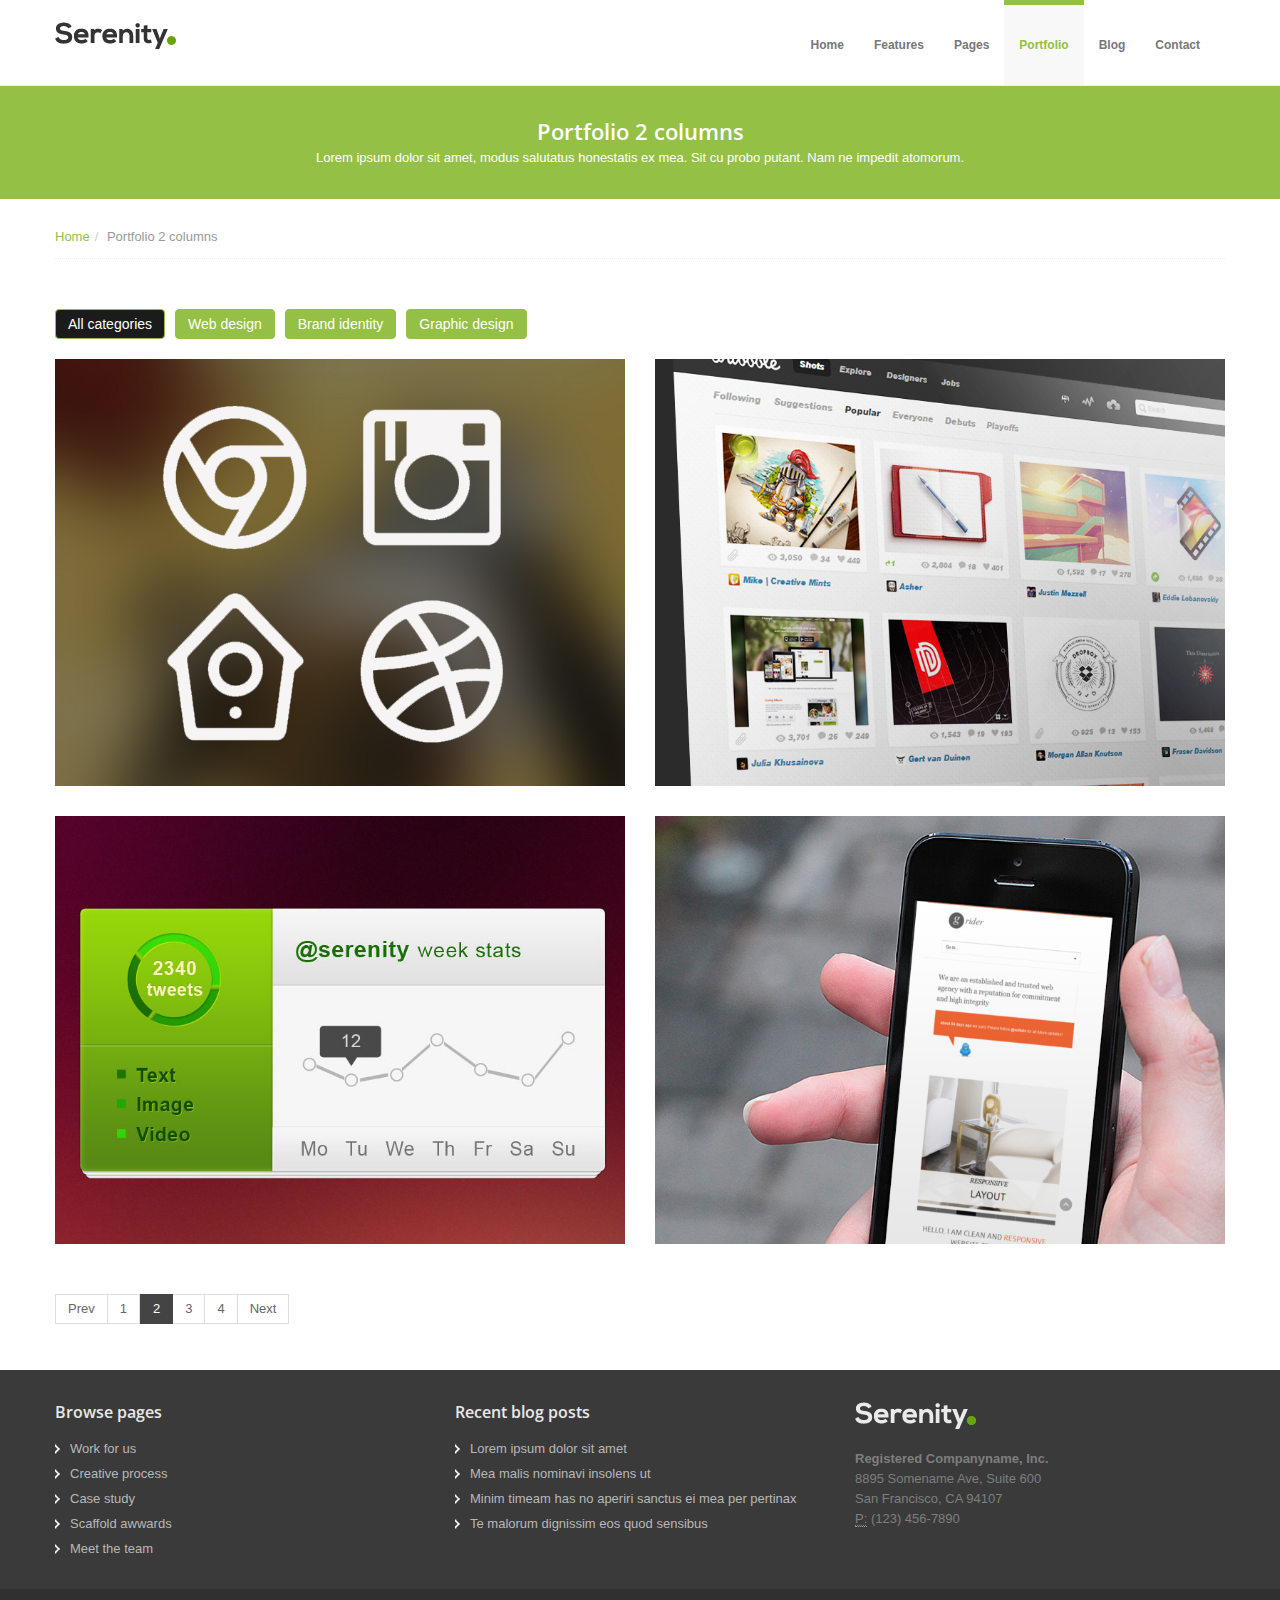
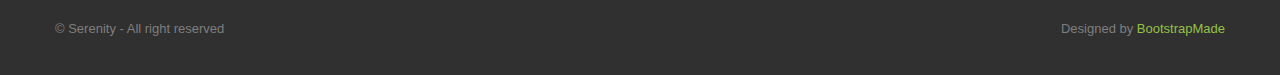
<file: portfolio-2cols.html>
<!DOCTYPE html>
<html lang="en">

<head>
  <meta charset="utf-8">
  <title>Serenity - Modern bootstrap website template</title>
  <meta name="viewport" content="width=device-width, initial-scale=1.0">
  <meta name="description" content="">
  <meta name="author" content="">
  <!-- styles -->
  <link href="https://fonts.googleapis.com/css?family=Open+Sans:400italic,400,600,700" rel="stylesheet">
  <link href="assets/css/bootstrap.css" rel="stylesheet">
  <link href="assets/css/bootstrap-responsive.css" rel="stylesheet">
  <link href="assets/css/docs.css" rel="stylesheet">
  <link href="assets/css/prettyPhoto.css" rel="stylesheet">
  <link href="assets/js/google-code-prettify/prettify.css" rel="stylesheet">
  <link href="assets/css/style.css" rel="stylesheet">
  <link href="assets/color/default.css" rel="stylesheet">

  <!-- fav and touch icons -->
  <link rel="shortcut icon" href="assets/ico/favicon.ico">
  <link rel="apple-touch-icon-precomposed" sizes="144x144" href="assets/ico/apple-touch-icon-144-precomposed.png">
  <link rel="apple-touch-icon-precomposed" sizes="114x114" href="assets/ico/apple-touch-icon-114-precomposed.png">
  <link rel="apple-touch-icon-precomposed" sizes="72x72" href="assets/ico/apple-touch-icon-72-precomposed.png">
  <link rel="apple-touch-icon-precomposed" href="assets/ico/apple-touch-icon-57-precomposed.png">

  <!-- =======================================================
    Theme Name: Serenity
    Theme URL: https://bootstrapmade.com/serenity-bootstrap-corporate-template/
    Author: BootstrapMade.com
    Author URL: https://bootstrapmade.com
    ======================================================= -->
</head>

<body data-spy="scroll" data-target=".bs-docs-sidebar">
  <header>
    <!-- Navbar
    ================================================== -->
    <div class="navbar navbar-fixed-top">
      <div class="navbar-inner">
        <div class="container">
          <!-- logo -->
          <a class="brand logo" href="index.html">
			<img src="assets/img/logo.png" alt="" />
			</a>
          <!-- end logo -->
          <!-- top menu -->
          <div class="navigation">
            <nav>
              <ul class="nav topnav">
                <li class="dropdown">
                  <a href="index.html">Home</a>
                </li>
                <li class="dropdown">
                  <a href="#">Features</a>
                  <ul class="dropdown-menu">
                    <li><a href="overview.html">Overview</a></li>
                    <li><a href="scaffolding.html">Scaffolding</a></li>
                    <li><a href="base-css.html">Base CSS</a></li>
                    <li><a href="components.html">Components</a></li>
                    <li><a href="javascript.html">Javascripts</a></li>
                    <li><a href="icons.html">More icons</a></li>
                    <li class="dropdown"><a href="#">3rd level</a>
                      <ul class="dropdown-menu sub-menu">
                        <li><a href="#">Example menu</a></li>
                        <li><a href="#">Example menu</a></li>
                        <li><a href="#">Example menu</a></li>
                      </ul>
                    </li>
                  </ul>
                </li>
                <li class="dropdown">
                  <a href="#">Pages</a>
                  <ul class="dropdown-menu">
                    <li><a href="about.html">About us</a></li>
                    <li><a href="pricingtable.html">Pricing table</a></li>
                    <li><a href="fullwidth.html">Fullwidth</a></li>
                    <li><a href="404.html">404</a></li>
                  </ul>
                </li>
                <li class="dropdown active">
                  <a href="#">Portfolio</a>
                  <ul class="dropdown-menu">
                    <li><a href="portfolio-2cols.html">Portfolio 2 columns</a></li>
                    <li><a href="portfolio-3cols.html">Portfolio 3 columns</a></li>
                    <li><a href="portfolio-4cols.html">Portfolio 4 columns</a></li>
                    <li><a href="portfolio-detail.html">Portfolio detail</a></li>
                  </ul>
                </li>
                <li class="dropdown">
                  <a href="#">Blog</a>
                  <ul class="dropdown-menu">
                    <li><a href="blog_left_sidebar.html">Blog left sidebar</a></li>
                    <li><a href="blog_right_sidebar.html">Blog right sidebar</a></li>
                    <li><a href="post_left_sidebar.html">Post left sidebar</a></li>
                    <li><a href="post_right_sidebar.html">Post right sidebar</a></li>
                  </ul>
                </li>
                <li>
                  <a href="contact.html">Contact</a>
                </li>
              </ul>
            </nav>
          </div>
          <!-- end menu -->
        </div>
      </div>
    </div>
  </header>
  <!-- Subhead
================================================== -->
  <section id="subintro">
    <div class="jumbotron subhead" id="overview">
      <div class="container">
        <div class="row">
          <div class="span12">
            <div class="centered">
              <h3>Portfolio 2 columns</h3>
              <p>
                Lorem ipsum dolor sit amet, modus salutatus honestatis ex mea. Sit cu probo putant. Nam ne impedit atomorum.
              </p>
            </div>
          </div>
        </div>
      </div>
    </div>
  </section>
  <section id="breadcrumb">
    <div class="container">
      <div class="row">
        <div class="span12">
          <ul class="breadcrumb notop">
            <li><a href="#">Home</a><span class="divider">/</span></li>
            <li class="active">Portfolio 2 columns</li>
          </ul>
        </div>
      </div>
    </div>
  </section>
  <section id="maincontent">
    <div class="container">
      <div class="row">
        <div class="span12">
          <ul class="filter">
            <li class="all active"><a href="#" class="btn btn-color">All categories</a></li>
            <li class="web"><a href="#" class="btn btn-color">Web design</a></li>
            <li class="brand"><a href="#" class="btn btn-color">Brand identity</a></li>
            <li class="graphic"><a href="#" class="btn btn-color">Graphic design</a></li>
          </ul>
        </div>
      </div>
      <div class="row">
        <ul class="portfolio-area da-thumbs">
          <li class="portfolio-item2" data-id="id-0" data-type="web">
            <div class="span6">
              <div class="thumbnail">
                <div class="image-wrapp">
                  <img src="assets/img/dummies/work1.jpg" alt="Portfolio name" title="" />
                  <article class="da-animate da-slideFromRight" style="display: block;">
                    <h4>Portfolio name</h4>
                    <a href="portfolio-detail.html"><i class="icon-rounded icon-48 icon-link"></i></a>
                    <span><a class="zoom" data-pretty="prettyPhoto" href="assets/img/dummies/big1.jpg">
						<i class="icon-rounded icon-48 icon-zoom-in"></i>
						</a></span>
                  </article>
                </div>
              </div>
            </div>
          </li>
          <li class="portfolio-item2" data-id="id-0" data-type="web">
            <div class="span6">
              <div class="thumbnail">
                <div class="image-wrapp">
                  <img src="assets/img/dummies/work2.jpg" alt="Portfolio name" title="" />
                  <article class="da-animate da-slideFromRight" style="display: block;">
                    <h4>Portfolio name</h4>
                    <a href="portfolio-detail.html"><i class="icon-rounded icon-48 icon-link"></i></a>
                    <span><a class="zoom" data-pretty="prettyPhoto" href="assets/img/dummies/big1.jpg">
						<i class="icon-rounded icon-48 icon-zoom-in"></i>
						</a></span>
                  </article>
                </div>
              </div>
            </div>
          </li>
          <li class="portfolio-item2" data-id="id-0" data-type="brand">
            <div class="span6">
              <div class="thumbnail">
                <div class="image-wrapp">
                  <img src="assets/img/dummies/work3.jpg" alt="Portfolio name" title="" />
                  <article class="da-animate da-slideFromRight" style="display: block;">
                    <h4>Portfolio name</h4>
                    <a href="portfolio-detail.html"><i class="icon-rounded icon-48 icon-link"></i></a>
                    <span><a class="zoom" data-pretty="prettyPhoto" href="assets/img/dummies/big1.jpg">
						<i class="icon-rounded icon-48 icon-zoom-in"></i>
						</a></span>
                  </article>
                </div>
              </div>
            </div>
          </li>
          <li class="portfolio-item2" data-id="id-0" data-type="photo">
            <div class="span6">
              <div class="thumbnail">
                <div class="image-wrapp">
                  <img src="assets/img/dummies/work4.jpg" alt="Portfolio name" title="" />
                  <article class="da-animate da-slideFromRight" style="display: block;">
                    <h4>Portfolio name</h4>
                    <a href="portfolio-detail.html"><i class="icon-rounded icon-48 icon-link"></i></a>
                    <span><a class="zoom" data-pretty="prettyPhoto" href="assets/img/dummies/big1.jpg">
						<i class="icon-rounded icon-48 icon-zoom-in"></i>
						</a></span>
                  </article>
                </div>
              </div>
            </div>
          </li>
        </ul>
      </div>
      <div class="row">
        <div class="span12">
          <div class="pagination">
            <ul>
              <li><a href="#">Prev</a></li>
              <li><a href="#">1</a></li>
              <li class="active"><a href="#">2</a></li>
              <li><a href="#">3</a></li>
              <li><a href="#">4</a></li>
              <li><a href="#">Next</a></li>
            </ul>
          </div>
        </div>
      </div>
    </div>
  </section>
  <!-- Footer
 ================================================== -->
  <footer class="footer">
    <div class="container">
      <div class="row">
        <div class="span4">
          <div class="widget">
            <h5>Browse pages</h5>
            <ul class="regular">
              <li><a href="#">Work for us</a></li>
              <li><a href="#">Creative process</a></li>
              <li><a href="#">Case study</a></li>
              <li><a href="#">Scaffold awwards</a></li>
              <li><a href="#">Meet the team</a></li>
            </ul>
          </div>
        </div>
        <div class="span4">
          <div class="widget">
            <h5>Recent blog posts</h5>
            <ul class="regular">
              <li><a href="#">Lorem ipsum dolor sit amet</a></li>
              <li><a href="#">Mea malis nominavi insolens ut</a></li>
              <li><a href="#">Minim timeam has no aperiri sanctus ei mea per pertinax</a></li>
              <li><a href="#">Te malorum dignissim eos quod sensibus</a></li>
            </ul>
          </div>
        </div>
        <div class="span4">
          <div class="widget">
            <!-- logo -->
            <a class="brand logo" href="index.html">
							<img src="assets/img/logo-dark.png" alt="" />
						</a>
            <!-- end logo -->
            <address>
							<strong>Registered Companyname, Inc.</strong><br>
							 8895 Somename Ave, Suite 600<br>
							 San Francisco, CA 94107<br>
							<abbr title="Phone">P:</abbr> (123) 456-7890
						</address>
          </div>
        </div>
      </div>
    </div>
    <div class="verybottom">
      <div class="container">
        <div class="row">
          <div class="span6">
            <p>
              &copy; Serenity - All right reserved
            </p>
          </div>
          <div class="span6">
            <div class="credits">
              <!--
                All the links in the footer should remain intact.
                You can delete the links only if you purchased the pro version.
                Licensing information: https://bootstrapmade.com/license/
                Purchase the pro version with working PHP/AJAX contact form: https://bootstrapmade.com/buy/?theme=Serenity
              -->
              Designed by <a href="https://bootstrapmade.com/">BootstrapMade</a>
            </div>
          </div>
        </div>
      </div>
    </div>
  </footer>

  <!-- JavaScript Library Files -->
  <script src="assets/js/jquery.min.js"></script>
  <script src="assets/js/jquery.easing.js"></script>
  <script src="assets/js/google-code-prettify/prettify.js"></script>
  <script src="assets/js/modernizr.js"></script>
  <script src="assets/js/bootstrap.js"></script>
  <script src="assets/js/jquery.elastislide.js"></script>
  <script src="assets/js/sequence/sequence.jquery-min.js"></script>
  <script src="assets/js/sequence/setting.js"></script>
  <script src="assets/js/jquery.prettyPhoto.js"></script>
  <script src="assets/js/portfolio/jquery.quicksand.js"></script>
  <script src="assets/js/portfolio/setting.js"></script>
  <script src="assets/js/application.js"></script>
  <script src="assets/js/jquery.flexslider.js"></script>
  <script src="assets/js/hover/jquery-hover-effect.js"></script>
  <script src="assets/js/hover/setting.js"></script>

  <!-- Template Custom JavaScript File -->
  <script src="assets/js/custom.js"></script>


</body>

</html>
</file>
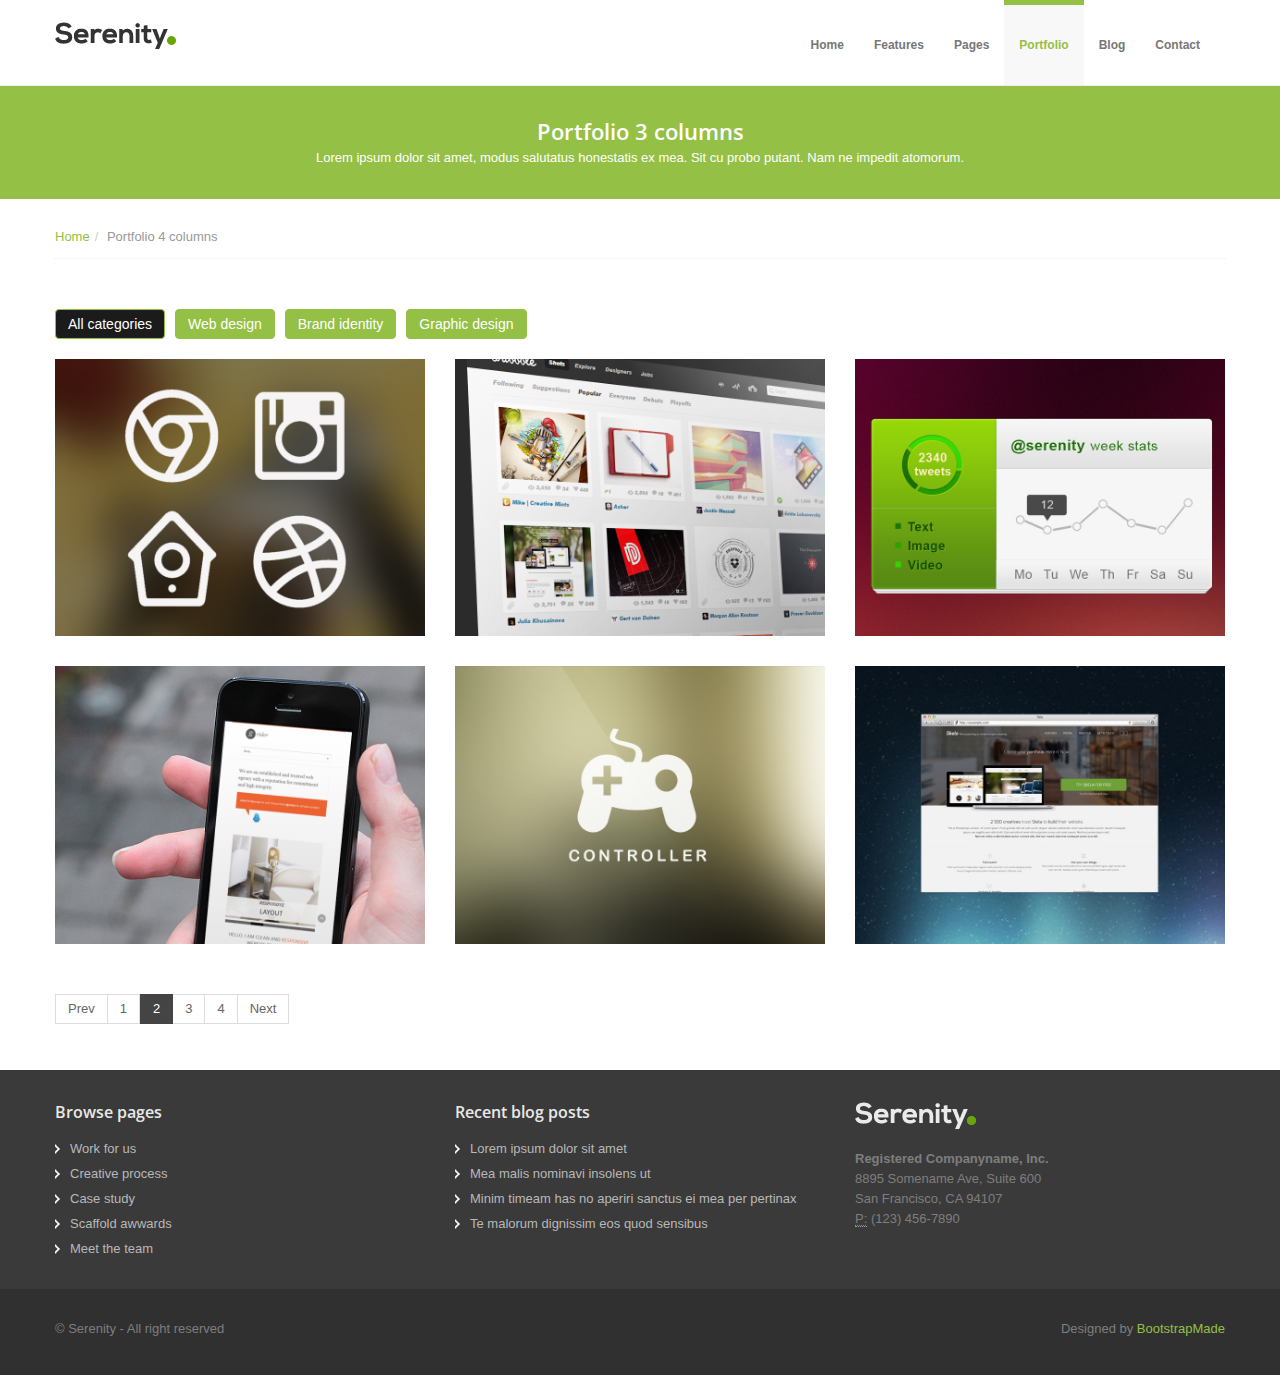
<file: portfolio-3cols.html>
<!DOCTYPE html>
<html lang="en">

<head>
  <meta charset="utf-8">
  <title>Serenity - Modern bootstrap website template</title>
  <meta name="viewport" content="width=device-width, initial-scale=1.0">
  <meta name="description" content="">
  <meta name="author" content="">
  <!-- styles -->
  <link href="https://fonts.googleapis.com/css?family=Open+Sans:400italic,400,600,700" rel="stylesheet">
  <link href="assets/css/bootstrap.css" rel="stylesheet">
  <link href="assets/css/bootstrap-responsive.css" rel="stylesheet">
  <link href="assets/css/docs.css" rel="stylesheet">
  <link href="assets/css/prettyPhoto.css" rel="stylesheet">
  <link href="assets/js/google-code-prettify/prettify.css" rel="stylesheet">
  <link href="assets/css/style.css" rel="stylesheet">
  <link href="assets/color/default.css" rel="stylesheet">

  <!-- fav and touch icons -->
  <link rel="shortcut icon" href="assets/ico/favicon.ico">
  <link rel="apple-touch-icon-precomposed" sizes="144x144" href="assets/ico/apple-touch-icon-144-precomposed.png">
  <link rel="apple-touch-icon-precomposed" sizes="114x114" href="assets/ico/apple-touch-icon-114-precomposed.png">
  <link rel="apple-touch-icon-precomposed" sizes="72x72" href="assets/ico/apple-touch-icon-72-precomposed.png">
  <link rel="apple-touch-icon-precomposed" href="assets/ico/apple-touch-icon-57-precomposed.png">

  <!-- =======================================================
    Theme Name: Serenity
    Theme URL: https://bootstrapmade.com/serenity-bootstrap-corporate-template/
    Author: BootstrapMade.com
    Author URL: https://bootstrapmade.com
  ======================================================= -->
</head>

<body data-spy="scroll" data-target=".bs-docs-sidebar">
  <header>
    <!-- Navbar
    ================================================== -->
    <div class="navbar navbar-fixed-top">
      <div class="navbar-inner">
        <div class="container">
          <!-- logo -->
          <a class="brand logo" href="index.html">
			<img src="assets/img/logo.png" alt="" />
			</a>
          <!-- end logo -->
          <!-- top menu -->
          <div class="navigation">
            <nav>
              <ul class="nav topnav">
                <li class="dropdown">
                  <a href="index.html">Home</a>
                </li>
                <li class="dropdown">
                  <a href="#">Features</a>
                  <ul class="dropdown-menu">
                    <li><a href="overview.html">Overview</a></li>
                    <li><a href="scaffolding.html">Scaffolding</a></li>
                    <li><a href="base-css.html">Base CSS</a></li>
                    <li><a href="components.html">Components</a></li>
                    <li><a href="javascript.html">Javascripts</a></li>
                    <li><a href="icons.html">More icons</a></li>
                    <li class="dropdown"><a href="#">3rd level</a>
                      <ul class="dropdown-menu sub-menu">
                        <li><a href="#">Example menu</a></li>
                        <li><a href="#">Example menu</a></li>
                        <li><a href="#">Example menu</a></li>
                      </ul>
                    </li>
                  </ul>
                </li>
                <li class="dropdown">
                  <a href="#">Pages</a>
                  <ul class="dropdown-menu">
                    <li><a href="about.html">About us</a></li>
                    <li><a href="pricingtable.html">Pricing table</a></li>
                    <li><a href="fullwidth.html">Fullwidth</a></li>
                    <li><a href="404.html">404</a></li>
                  </ul>
                </li>
                <li class="dropdown active">
                  <a href="#">Portfolio</a>
                  <ul class="dropdown-menu">
                    <li><a href="portfolio-2cols.html">Portfolio 2 columns</a></li>
                    <li><a href="portfolio-3cols.html">Portfolio 3 columns</a></li>
                    <li><a href="portfolio-4cols.html">Portfolio 4 columns</a></li>
                    <li><a href="portfolio-detail.html">Portfolio detail</a></li>
                  </ul>
                </li>
                <li class="dropdown">
                  <a href="#">Blog</a>
                  <ul class="dropdown-menu">
                    <li><a href="blog_left_sidebar.html">Blog left sidebar</a></li>
                    <li><a href="blog_right_sidebar.html">Blog right sidebar</a></li>
                    <li><a href="post_left_sidebar.html">Post left sidebar</a></li>
                    <li><a href="post_right_sidebar.html">Post right sidebar</a></li>
                  </ul>
                </li>
                <li>
                  <a href="contact.html">Contact</a>
                </li>
              </ul>
            </nav>
          </div>
          <!-- end menu -->
        </div>
      </div>
    </div>
  </header>
  <!-- Subhead
================================================== -->
  <section id="subintro">
    <div class="jumbotron subhead" id="overview">
      <div class="container">
        <div class="row">
          <div class="span12">
            <div class="centered">
              <h3>Portfolio 3 columns</h3>
              <p>
                Lorem ipsum dolor sit amet, modus salutatus honestatis ex mea. Sit cu probo putant. Nam ne impedit atomorum.
              </p>
            </div>
          </div>
        </div>
      </div>
    </div>
  </section>
  <section id="breadcrumb">
    <div class="container">
      <div class="row">
        <div class="span12">
          <ul class="breadcrumb notop">
            <li><a href="#">Home</a><span class="divider">/</span></li>
            <li class="active">Portfolio 4 columns</li>
          </ul>
        </div>
      </div>
    </div>
  </section>
  <section id="maincontent">
    <div class="container">
      <div class="row">
        <div class="span12">
          <ul class="filter">
            <li class="all active"><a href="#" class="btn btn-color">All categories</a></li>
            <li class="web"><a href="#" class="btn btn-color">Web design</a></li>
            <li class="brand"><a href="#" class="btn btn-color">Brand identity</a></li>
            <li class="graphic"><a href="#" class="btn btn-color">Graphic design</a></li>
          </ul>
        </div>
      </div>
      <div class="row">
        <ul class="portfolio-area da-thumbs">
          <li class="portfolio-item2" data-id="id-0" data-type="web">
            <div class="span4">
              <div class="thumbnail">
                <div class="image-wrapp">
                  <img src="assets/img/dummies/work1.jpg" alt="Portfolio name" title="" />
                  <article class="da-animate da-slideFromRight" style="display: block;">
                    <h4>Portfolio name</h4>
                    <a href="portfolio-detail.html"><i class="icon-rounded icon-48 icon-link"></i></a>
                    <span><a class="zoom" data-pretty="prettyPhoto" href="assets/img/dummies/big1.jpg">
						<i class="icon-rounded icon-48 icon-zoom-in"></i>
						</a></span>
                  </article>
                </div>
              </div>
            </div>
          </li>
          <li class="portfolio-item2" data-id="id-0" data-type="web">
            <div class="span4">
              <div class="thumbnail">
                <div class="image-wrapp">
                  <img src="assets/img/dummies/work2.jpg" alt="Portfolio name" title="" />
                  <article class="da-animate da-slideFromRight" style="display: block;">
                    <h4>Portfolio name</h4>
                    <a href="portfolio-detail.html"><i class="icon-rounded icon-48 icon-link"></i></a>
                    <span><a class="zoom" data-pretty="prettyPhoto" href="assets/img/dummies/big1.jpg">
						<i class="icon-rounded icon-48 icon-zoom-in"></i>
						</a></span>
                  </article>
                </div>
              </div>
            </div>
          </li>
          <li class="portfolio-item2" data-id="id-0" data-type="brand">
            <div class="span4">
              <div class="thumbnail">
                <div class="image-wrapp">
                  <img src="assets/img/dummies/work3.jpg" alt="Portfolio name" title="" />
                  <article class="da-animate da-slideFromRight" style="display: block;">
                    <h4>Portfolio name</h4>
                    <a href="portfolio-detail.html"><i class="icon-rounded icon-48 icon-link"></i></a>
                    <span><a class="zoom" data-pretty="prettyPhoto" href="assets/img/dummies/big1.jpg">
						<i class="icon-rounded icon-48 icon-zoom-in"></i>
						</a></span>
                  </article>
                </div>
              </div>
            </div>
          </li>
          <li class="portfolio-item2" data-id="id-0" data-type="photo">
            <div class="span4">
              <div class="thumbnail">
                <div class="image-wrapp">
                  <img src="assets/img/dummies/work4.jpg" alt="Portfolio name" title="" />
                  <article class="da-animate da-slideFromRight" style="display: block;">
                    <h4>Portfolio name</h4>
                    <a href="portfolio-detail.html"><i class="icon-rounded icon-48 icon-link"></i></a>
                    <span><a class="zoom" data-pretty="prettyPhoto" href="assets/img/dummies/big1.jpg">
						<i class="icon-rounded icon-48 icon-zoom-in"></i>
						</a></span>
                  </article>
                </div>
              </div>
            </div>
          </li>
          <li class="portfolio-item2" data-id="id-0" data-type="graphic">
            <div class="span4">
              <div class="thumbnail">
                <div class="image-wrapp">
                  <img src="assets/img/dummies/work5.jpg" alt="Portfolio name" title="" />
                  <article class="da-animate da-slideFromRight" style="display: block;">
                    <h4>Portfolio name</h4>
                    <a href="portfolio-detail.html"><i class="icon-rounded icon-48 icon-link"></i></a>
                    <span><a class="zoom" data-pretty="prettyPhoto" href="assets/img/dummies/big1.jpg">
						<i class="icon-rounded icon-48 icon-zoom-in"></i>
						</a></span>
                  </article>
                </div>
              </div>
            </div>
          </li>
          <li class="portfolio-item2" data-id="id-0" data-type="graphic">
            <div class="span4">
              <div class="thumbnail">
                <div class="image-wrapp">
                  <img src="assets/img/dummies/work6.jpg" alt="Portfolio name" title="" />
                  <article class="da-animate da-slideFromRight" style="display: block;">
                    <h4>Portfolio name</h4>
                    <a href="portfolio-detail.html"><i class="icon-rounded icon-48 icon-link"></i></a>
                    <span><a class="zoom" data-pretty="prettyPhoto" href="assets/img/dummies/big1.jpg">
						<i class="icon-rounded icon-48 icon-zoom-in"></i>
						</a></span>
                  </article>
                </div>
              </div>
            </div>
          </li>
        </ul>
      </div>
      <div class="row">
        <div class="span12">
          <div class="pagination">
            <ul>
              <li><a href="#">Prev</a></li>
              <li><a href="#">1</a></li>
              <li class="active"><a href="#">2</a></li>
              <li><a href="#">3</a></li>
              <li><a href="#">4</a></li>
              <li><a href="#">Next</a></li>
            </ul>
          </div>
        </div>
      </div>
    </div>
  </section>
  <!-- Footer
 ================================================== -->
  <footer class="footer">
    <div class="container">
      <div class="row">
        <div class="span4">
          <div class="widget">
            <h5>Browse pages</h5>
            <ul class="regular">
              <li><a href="#">Work for us</a></li>
              <li><a href="#">Creative process</a></li>
              <li><a href="#">Case study</a></li>
              <li><a href="#">Scaffold awwards</a></li>
              <li><a href="#">Meet the team</a></li>
            </ul>
          </div>
        </div>
        <div class="span4">
          <div class="widget">
            <h5>Recent blog posts</h5>
            <ul class="regular">
              <li><a href="#">Lorem ipsum dolor sit amet</a></li>
              <li><a href="#">Mea malis nominavi insolens ut</a></li>
              <li><a href="#">Minim timeam has no aperiri sanctus ei mea per pertinax</a></li>
              <li><a href="#">Te malorum dignissim eos quod sensibus</a></li>
            </ul>
          </div>
        </div>
        <div class="span4">
          <div class="widget">
            <!-- logo -->
            <a class="brand logo" href="index.html">
							<img src="assets/img/logo-dark.png" alt="" />
						</a>
            <!-- end logo -->
            <address>
							<strong>Registered Companyname, Inc.</strong><br>
							 8895 Somename Ave, Suite 600<br>
							 San Francisco, CA 94107<br>
							<abbr title="Phone">P:</abbr> (123) 456-7890
						</address>
          </div>
        </div>
      </div>
    </div>
    <div class="verybottom">
      <div class="container">
        <div class="row">
          <div class="span6">
            <p>
              &copy; Serenity - All right reserved
            </p>
          </div>
          <div class="span6">
            <div class="credits">
              <!--
                All the links in the footer should remain intact.
                You can delete the links only if you purchased the pro version.
                Licensing information: https://bootstrapmade.com/license/
                Purchase the pro version with working PHP/AJAX contact form: https://bootstrapmade.com/buy/?theme=Serenity
              -->
              Designed by <a href="https://bootstrapmade.com/">BootstrapMade</a>
            </div>
          </div>
        </div>
      </div>
    </div>
  </footer>

  <!-- JavaScript Library Files -->
  <script src="assets/js/jquery.min.js"></script>
  <script src="assets/js/jquery.easing.js"></script>
  <script src="assets/js/google-code-prettify/prettify.js"></script>
  <script src="assets/js/modernizr.js"></script>
  <script src="assets/js/bootstrap.js"></script>
  <script src="assets/js/jquery.elastislide.js"></script>
  <script src="assets/js/sequence/sequence.jquery-min.js"></script>
  <script src="assets/js/sequence/setting.js"></script>
  <script src="assets/js/jquery.prettyPhoto.js"></script>
  <script src="assets/js/portfolio/jquery.quicksand.js"></script>
  <script src="assets/js/portfolio/setting.js"></script>
  <script src="assets/js/application.js"></script>
  <script src="assets/js/jquery.flexslider.js"></script>
  <script src="assets/js/hover/jquery-hover-effect.js"></script>
  <script src="assets/js/hover/setting.js"></script>

  <!-- Template Custom JavaScript File -->
  <script src="assets/js/custom.js"></script>


</body>

</html>
</file>
<file: assets/js/google-code-prettify/prettify.css>
.com { color: #93a1a1; }
.lit { color: #195f91; }
.pun, .opn, .clo { color: #93a1a1; }
.fun { color: #dc322f; }
.str, .atv { color: #D14; }
.kwd, .prettyprint .tag { color: #1e347b; }
.typ, .atn, .dec, .var { color: teal; }
.pln { color: #48484c; }

.prettyprint {
  padding: 8px;
  background-color: #f7f7f9;
  border: 1px solid #e1e1e8;
}
.prettyprint.linenums {
  -webkit-box-shadow: inset 40px 0 0 #fbfbfc, inset 41px 0 0 #ececf0;
     -moz-box-shadow: inset 40px 0 0 #fbfbfc, inset 41px 0 0 #ececf0;
          box-shadow: inset 40px 0 0 #fbfbfc, inset 41px 0 0 #ececf0;
}

/* Specify class=linenums on a pre to get line numbering */
ol.linenums {
  margin: 0 0 0 33px; /* IE indents via margin-left */
}
ol.linenums li {
  padding-left: 12px;
  color: #bebec5;
  line-height: 20px;
  text-shadow: 0 1px 0 #fff;
}
</file>
<file: assets/color/default.css>
::-moz-selection {
  background: #94c045;
  color: #fff;
  text-shadow: none;
}
::selection {
  background: #94c045;
  color: #fff;
  text-shadow: none;
}


a {
	color: #94c045;
}

a:hover {
	color:#81ab35;
}

footer .nav-list li a:hover,footer ul.regular li a:hover  {
	color:#81ab35;
}

.btn-link:hover {
  color: #81ab35;
}

.btn-color {
  background: #94c045;
	border: 1px solid #94c045;
  *background: #81ab35;
}
.btn-color:hover,
.btn-color.active,
.btn-color.disabled,
.btn-color[disabled] {
  background: #81ab35;
  *background: #81ab35;
}

/* sequence slider */

.info  h2{
	background: #94c045;
}

/* fontawesome icons */
.icon-square:hover,
.icon-rounded:hover,
.icon-circled:hover {
    background-color: #94c045;
}
[class^="icon-"].active,
[class*=" icon-"].active {
    background-color: #94c045;
}

/* header */
.navbar .nav li.active {
	border-top:5px solid #94c045;	

}
.navbar .nav li.active a {
	color:#94c045;	
}

.navbar .nav li ul.dropdown-menu li a:hover, .navbar .nav li.active ul.dropdown-menu li a:hover  {
	background:#94c045;
	
}
.color {
	background: #94c045;
	color:#fff;
}

textarea:focus,
input[type="text"]:focus,
input[type="password"]:focus,
input[type="datetime"]:focus,
input[type="datetime-local"]:focus,
input[type="date"]:focus,
input[type="month"]:focus,
input[type="time"]:focus,
input[type="week"]:focus,
input[type="number"]:focus,
input[type="email"]:focus,
input[type="url"]:focus,
input[type="search"]:focus,
input[type="tel"]:focus,
input[type="color"]:focus,
.uneditable-input:focus {
  border-color: #94c045;
  outline: 0;
  outline: thin dotted \9;
  /* IE6-9 */

}

/* sequence slider */
.sequence-nav .next:hover,.sequence-nav .prev:hover {
	background: #94c045;
}

/* breadcrumb */
.breadcrumb {

}


/* accordion */
.accordion-heading a:hover {
	color: #94c045;
}
.accordion-heading .active{
	color: #94c045;
}

/* pricing box */
.priceBox.special .emphasis {
  background: #94c045;
}

/* tagline */
.tagline {
	border-bottom:5px solid #94c045;
}



/* button */
.btn-link {
	color: #94c045;
}

.nav .dropdown-toggle .caret {
  margin-top: 6px;
  border-top-color: #94c045;
  border-bottom-color: #94c045;
}



/* tabs */
.nav-pills > .active > a,
.nav-pills > .active > a:hover {
  color: #ffffff;
  background-color: #94c045;
}

/* accordion */
.accordion-heading a.accordion-toggle:hover {
	color: #94c045;
}

/* label */
.label-orange,
.badge-orange {
  background-color: #94c045;
}


/* nav */
.nav-list > .active > a,
.nav-list > .active > a:hover {
  background: #94c045;
}


.nav-pills > .active > a,
.nav-pills > .active > a:hover {
  background: #94c045;
}

.nav .dropdown-toggle .caret {
  border-top-color: #94c045;
  border-bottom-color: #94c045;
}

/* custom progress bar according template skin */
.progress-orange .bar,
.progress .bar-orange {
  background: #94c045;
}

.progress-orange.progress-striped .bar,
.progress-striped .bar-orange {
  background: #94c045;
}

/* pagination */

.pagination ul li a:hover {
  background: #94c045;
  border-color:#94c045;
}


/* widget */
aside .widget ul.cat li a:hover {
	color: #94c045;
}

aside .widget ul.recent-posts li a:hover {
	color: #94c045;
}

/* article */

.entry-body a h5.title:hover {
	color: #94c045;
}

article.blog-post .post-heading h3 a:hover {
	color:#94c045;
}

article.last-post {
	background: #94c045;
}

ul.time-post li.year{
	border-bottom:1px solid #94c045;
}

section#subintro {
	background: #94c045;
}


 /* 404 */
 

.error-body{
	background:#94c045;
	padding:20px;
	text-align:center;
}


/* misc */
a.thumbnail:hover {
  border-color: #94c045;
}

ul.filter li.active a:hover,.flex-control-nav li a:hover, .flex-control-nav li a.active{
	background: #94c045;
}

.thumbnail h4 a:hover, .thumbnail .meta  span a:hover, ul.recent li h6 a:hover, ul.post-meta li a:hover, .media-body span, .media-body .media-heading a:hover, form label span, article.last-post h5 a:hover{
	color: #94c045;
	text-decoration:none;
}
</file>
<file: assets/css/prettyPhoto.css>
div.pp_default .pp_top,div.pp_default .pp_top .pp_middle,div.pp_default .pp_top .pp_left,div.pp_default .pp_top .pp_right,div.pp_default .pp_bottom,div.pp_default .pp_bottom .pp_left,div.pp_default .pp_bottom .pp_middle,div.pp_default .pp_bottom .pp_right{height:13px}
div.pp_default .pp_top .pp_left{background:url(../img/prettyPhoto/default/sprite.png) -78px -93px no-repeat}
div.pp_default .pp_top .pp_middle{background:url(../img/prettyPhoto/default/sprite_x.png) top left repeat-x}
div.pp_default .pp_top .pp_right{background:url(../img/prettyPhoto/default/sprite.png) -112px -93px no-repeat}
div.pp_default .pp_content .ppt{color:#f8f8f8}
div.pp_default .pp_content_container .pp_left{background:url(../img/prettyPhoto/default/sprite_y.png) -7px 0 repeat-y;padding-left:13px}
div.pp_default .pp_content_container .pp_right{background:url(../img/prettyPhoto/default/sprite_y.png) top right repeat-y;padding-right:13px}
div.pp_default .pp_next:hover{background:url(../img/prettyPhoto/default/sprite_next.png) center right no-repeat;cursor:pointer}
div.pp_default .pp_previous:hover{background:url(../img/prettyPhoto/default/sprite_prev.png) center left no-repeat;cursor:pointer}
div.pp_default .pp_expand{background:url(../img/prettyPhoto/default/sprite.png) 0 -29px no-repeat;cursor:pointer;width:28px;height:28px}
div.pp_default .pp_expand:hover{background:url(../img/prettyPhoto/default/sprite.png) 0 -56px no-repeat;cursor:pointer}
div.pp_default .pp_contract{background:url(../img/prettyPhoto/default/sprite.png) 0 -84px no-repeat;cursor:pointer;width:28px;height:28px}
div.pp_default .pp_contract:hover{background:url(../img/prettyPhoto/default/sprite.png) 0 -113px no-repeat;cursor:pointer}
div.pp_default .pp_close{width:30px;height:30px;background:url(../img/prettyPhoto/default/sprite.png) 2px 1px no-repeat;cursor:pointer}
div.pp_default .pp_gallery ul li a{background:url(../img/prettyPhoto/default/default_thumb.png) center center #f8f8f8;border:1px solid #aaa}
div.pp_default .pp_social{margin-top:7px}
div.pp_default .pp_gallery a.pp_arrow_previous,div.pp_default .pp_gallery a.pp_arrow_next{position:static;left:auto}
div.pp_default .pp_nav .pp_play,div.pp_default .pp_nav .pp_pause{background:url(../img/prettyPhoto/default/sprite.png) -51px 1px no-repeat;height:30px;width:30px}
div.pp_default .pp_nav .pp_pause{background-position:-51px -29px}
div.pp_default a.pp_arrow_previous,div.pp_default a.pp_arrow_next{background:url(../img/prettyPhoto/default/sprite.png) -31px -3px no-repeat;height:20px;width:20px;margin:4px 0 0}
div.pp_default a.pp_arrow_next{left:52px;background-position:-82px -3px}
div.pp_default .pp_content_container .pp_details{margin-top:5px}
div.pp_default .pp_nav{clear:none;height:30px;width:110px;position:relative}
div.pp_default .pp_nav .currentTextHolder{font-family:Georgia;font-style:italic;color:#999;font-size:11px;left:75px;line-height:25px;position:absolute;top:2px;margin:0;padding:0 0 0 10px}
div.pp_default .pp_close:hover,div.pp_default .pp_nav .pp_play:hover,div.pp_default .pp_nav .pp_pause:hover,div.pp_default .pp_arrow_next:hover,div.pp_default .pp_arrow_previous:hover{opacity:0.7}
div.pp_default .pp_description{font-size:11px;font-weight:700;line-height:14px;margin:5px 50px 5px 0}
div.pp_default .pp_bottom .pp_left{background:url(../img/prettyPhoto/default/sprite.png) -78px -127px no-repeat}
div.pp_default .pp_bottom .pp_middle{background:url(../img/prettyPhoto/default/sprite_x.png) bottom left repeat-x}
div.pp_default .pp_bottom .pp_right{background:url(../img/prettyPhoto/default/sprite.png) -112px -127px no-repeat}
div.pp_default .pp_loaderIcon{background:url(../img/prettyPhoto/default/loader.gif) center center no-repeat}
div.light_rounded .pp_top .pp_left{background:url(../img/prettyPhoto/light_rounded/sprite.png) -88px -53px no-repeat}
div.light_rounded .pp_top .pp_right{background:url(../img/prettyPhoto/light_rounded/sprite.png) -110px -53px no-repeat}
div.light_rounded .pp_next:hover{background:url(../img/prettyPhoto/light_rounded/btnNext.png) center right no-repeat;cursor:pointer}
div.light_rounded .pp_previous:hover{background:url(../img/prettyPhoto/light_rounded/btnPrevious.png) center left no-repeat;cursor:pointer}
div.light_rounded .pp_expand{background:url(../img/prettyPhoto/light_rounded/sprite.png) -31px -26px no-repeat;cursor:pointer}
div.light_rounded .pp_expand:hover{background:url(../img/prettyPhoto/light_rounded/sprite.png) -31px -47px no-repeat;cursor:pointer}
div.light_rounded .pp_contract{background:url(../img/prettyPhoto/light_rounded/sprite.png) 0 -26px no-repeat;cursor:pointer}
div.light_rounded .pp_contract:hover{background:url(../img/prettyPhoto/light_rounded/sprite.png) 0 -47px no-repeat;cursor:pointer}
div.light_rounded .pp_close{width:75px;height:22px;background:url(../img/prettyPhoto/light_rounded/sprite.png) -1px -1px no-repeat;cursor:pointer}
div.light_rounded .pp_nav .pp_play{background:url(../img/prettyPhoto/light_rounded/sprite.png) -1px -100px no-repeat;height:15px;width:14px}
div.light_rounded .pp_nav .pp_pause{background:url(../img/prettyPhoto/light_rounded/sprite.png) -24px -100px no-repeat;height:15px;width:14px}
div.light_rounded .pp_arrow_previous{background:url(../img/prettyPhoto/light_rounded/sprite.png) 0 -71px no-repeat}
div.light_rounded .pp_arrow_next{background:url(../img/prettyPhoto/light_rounded/sprite.png) -22px -71px no-repeat}
div.light_rounded .pp_bottom .pp_left{background:url(../img/prettyPhoto/light_rounded/sprite.png) -88px -80px no-repeat}
div.light_rounded .pp_bottom .pp_right{background:url(../img/prettyPhoto/light_rounded/sprite.png) -110px -80px no-repeat}
div.dark_rounded .pp_top .pp_left{background:url(../img/prettyPhoto/dark_rounded/sprite.png) -88px -53px no-repeat}
div.dark_rounded .pp_top .pp_right{background:url(../img/prettyPhoto/dark_rounded/sprite.png) -110px -53px no-repeat}
div.dark_rounded .pp_content_container .pp_left{background:url(../img/prettyPhoto/dark_rounded/contentPattern.png) top left repeat-y}
div.dark_rounded .pp_content_container .pp_right{background:url(../img/prettyPhoto/dark_rounded/contentPattern.png) top right repeat-y}
div.dark_rounded .pp_next:hover{background:url(../img/prettyPhoto/dark_rounded/btnNext.png) center right no-repeat;cursor:pointer}
div.dark_rounded .pp_previous:hover{background:url(../img/prettyPhoto/dark_rounded/btnPrevious.png) center left no-repeat;cursor:pointer}
div.dark_rounded .pp_expand{background:url(../img/prettyPhoto/dark_rounded/sprite.png) -31px -26px no-repeat;cursor:pointer}
div.dark_rounded .pp_expand:hover{background:url(../img/prettyPhoto/dark_rounded/sprite.png) -31px -47px no-repeat;cursor:pointer}
div.dark_rounded .pp_contract{background:url(../img/prettyPhoto/dark_rounded/sprite.png) 0 -26px no-repeat;cursor:pointer}
div.dark_rounded .pp_contract:hover{background:url(../img/prettyPhoto/dark_rounded/sprite.png) 0 -47px no-repeat;cursor:pointer}
div.dark_rounded .pp_close{width:75px;height:22px;background:url(../img/prettyPhoto/dark_rounded/sprite.png) -1px -1px no-repeat;cursor:pointer}
div.dark_rounded .pp_description{margin-right:85px;color:#fff}
div.dark_rounded .pp_nav .pp_play{background:url(../img/prettyPhoto/dark_rounded/sprite.png) -1px -100px no-repeat;height:15px;width:14px}
div.dark_rounded .pp_nav .pp_pause{background:url(../img/prettyPhoto/dark_rounded/sprite.png) -24px -100px no-repeat;height:15px;width:14px}
div.dark_rounded .pp_arrow_previous{background:url(../img/prettyPhoto/dark_rounded/sprite.png) 0 -71px no-repeat}
div.dark_rounded .pp_arrow_next{background:url(../img/prettyPhoto/dark_rounded/sprite.png) -22px -71px no-repeat}
div.dark_rounded .pp_bottom .pp_left{background:url(../img/prettyPhoto/dark_rounded/sprite.png) -88px -80px no-repeat}
div.dark_rounded .pp_bottom .pp_right{background:url(../img/prettyPhoto/dark_rounded/sprite.png) -110px -80px no-repeat}
div.dark_rounded .pp_loaderIcon{background:url(../img/prettyPhoto/dark_rounded/loader.gif) center center no-repeat}
div.dark_square .pp_left,div.dark_square .pp_middle,div.dark_square .pp_right,div.dark_square .pp_content{background:#000}
div.dark_square .pp_description{color:#fff;margin:0 85px 0 0}
div.dark_square .pp_loaderIcon{background:url(../img/prettyPhoto/dark_square/loader.gif) center center no-repeat}
div.dark_square .pp_expand{background:url(../img/prettyPhoto/dark_square/sprite.png) -31px -26px no-repeat;cursor:pointer}
div.dark_square .pp_expand:hover{background:url(../img/prettyPhoto/dark_square/sprite.png) -31px -47px no-repeat;cursor:pointer}
div.dark_square .pp_contract{background:url(../img/prettyPhoto/dark_square/sprite.png) 0 -26px no-repeat;cursor:pointer}
div.dark_square .pp_contract:hover{background:url(../img/prettyPhoto/dark_square/sprite.png) 0 -47px no-repeat;cursor:pointer}
div.dark_square .pp_close{width:75px;height:22px;background:url(../img/prettyPhoto/dark_square/sprite.png) -1px -1px no-repeat;cursor:pointer}
div.dark_square .pp_nav{clear:none}
div.dark_square .pp_nav .pp_play{background:url(../img/prettyPhoto/dark_square/sprite.png) -1px -100px no-repeat;height:15px;width:14px}
div.dark_square .pp_nav .pp_pause{background:url(../img/prettyPhoto/dark_square/sprite.png) -24px -100px no-repeat;height:15px;width:14px}
div.dark_square .pp_arrow_previous{background:url(../img/prettyPhoto/dark_square/sprite.png) 0 -71px no-repeat}
div.dark_square .pp_arrow_next{background:url(../img/prettyPhoto/dark_square/sprite.png) -22px -71px no-repeat}
div.dark_square .pp_next:hover{background:url(../img/prettyPhoto/dark_square/btnNext.png) center right no-repeat;cursor:pointer}
div.dark_square .pp_previous:hover{background:url(../img/prettyPhoto/dark_square/btnPrevious.png) center left no-repeat;cursor:pointer}
div.light_square .pp_expand{background:url(../img/prettyPhoto/light_square/sprite.png) -31px -26px no-repeat;cursor:pointer}
div.light_square .pp_expand:hover{background:url(../img/prettyPhoto/light_square/sprite.png) -31px -47px no-repeat;cursor:pointer}
div.light_square .pp_contract{background:url(../img/prettyPhoto/light_square/sprite.png) 0 -26px no-repeat;cursor:pointer}
div.light_square .pp_contract:hover{background:url(../img/prettyPhoto/light_square/sprite.png) 0 -47px no-repeat;cursor:pointer}
div.light_square .pp_close{width:75px;height:22px;background:url(../img/prettyPhoto/light_square/sprite.png) -1px -1px no-repeat;cursor:pointer}
div.light_square .pp_nav .pp_play{background:url(../img/prettyPhoto/light_square/sprite.png) -1px -100px no-repeat;height:15px;width:14px}
div.light_square .pp_nav .pp_pause{background:url(../img/prettyPhoto/light_square/sprite.png) -24px -100px no-repeat;height:15px;width:14px}
div.light_square .pp_arrow_previous{background:url(../img/prettyPhoto/light_square/sprite.png) 0 -71px no-repeat}
div.light_square .pp_arrow_next{background:url(../img/prettyPhoto/light_square/sprite.png) -22px -71px no-repeat}
div.light_square .pp_next:hover{background:url(../img/prettyPhoto/light_square/btnNext.png) center right no-repeat;cursor:pointer}
div.light_square .pp_previous:hover{background:url(../img/prettyPhoto/light_square/btnPrevious.png) center left no-repeat;cursor:pointer}
div.facebook .pp_top .pp_left{background:url(../img/prettyPhoto/facebook/sprite.png) -88px -53px no-repeat}
div.facebook .pp_top .pp_middle{background:url(../img/prettyPhoto/facebook/contentPatternTop.png) top left repeat-x}
div.facebook .pp_top .pp_right{background:url(../img/prettyPhoto/facebook/sprite.png) -110px -53px no-repeat}
div.facebook .pp_content_container .pp_left{background:url(../img/prettyPhoto/facebook/contentPatternLeft.png) top left repeat-y}
div.facebook .pp_content_container .pp_right{background:url(../img/prettyPhoto/facebook/contentPatternRight.png) top right repeat-y}
div.facebook .pp_expand{background:url(../img/prettyPhoto/facebook/sprite.png) -31px -26px no-repeat;cursor:pointer}
div.facebook .pp_expand:hover{background:url(../img/prettyPhoto/facebook/sprite.png) -31px -47px no-repeat;cursor:pointer}
div.facebook .pp_contract{background:url(../img/prettyPhoto/facebook/sprite.png) 0 -26px no-repeat;cursor:pointer}
div.facebook .pp_contract:hover{background:url(../img/prettyPhoto/facebook/sprite.png) 0 -47px no-repeat;cursor:pointer}
div.facebook .pp_close{width:22px;height:22px;background:url(../img/prettyPhoto/facebook/sprite.png) -1px -1px no-repeat;cursor:pointer}
div.facebook .pp_description{margin:0 37px 0 0}
div.facebook .pp_loaderIcon{background:url(../img/prettyPhoto/facebook/loader.gif) center center no-repeat}
div.facebook .pp_arrow_previous{background:url(../img/prettyPhoto/facebook/sprite.png) 0 -71px no-repeat;height:22px;margin-top:0;width:22px}
div.facebook .pp_arrow_previous.disabled{background-position:0 -96px;cursor:default}
div.facebook .pp_arrow_next{background:url(../img/prettyPhoto/facebook/sprite.png) -32px -71px no-repeat;height:22px;margin-top:0;width:22px}
div.facebook .pp_arrow_next.disabled{background-position:-32px -96px;cursor:default}
div.facebook .pp_nav{margin-top:0}
div.facebook .pp_nav p{font-size:15px;padding:0 3px 0 4px}
div.facebook .pp_nav .pp_play{background:url(../img/prettyPhoto/facebook/sprite.png) -1px -123px no-repeat;height:22px;width:22px}
div.facebook .pp_nav .pp_pause{background:url(../img/prettyPhoto/facebook/sprite.png) -32px -123px no-repeat;height:22px;width:22px}
div.facebook .pp_next:hover{background:url(../img/prettyPhoto/facebook/btnNext.png) center right no-repeat;cursor:pointer}
div.facebook .pp_previous:hover{background:url(../img/prettyPhoto/facebook/btnPrevious.png) center left no-repeat;cursor:pointer}
div.facebook .pp_bottom .pp_left{background:url(../img/prettyPhoto/facebook/sprite.png) -88px -80px no-repeat}
div.facebook .pp_bottom .pp_middle{background:url(../img/prettyPhoto/facebook/contentPatternBottom.png) top left repeat-x}
div.facebook .pp_bottom .pp_right{background:url(../img/prettyPhoto/facebook/sprite.png) -110px -80px no-repeat}
div.pp_pic_holder a:focus{outline:none}
div.pp_overlay{background:#000;display:none;left:0;position:absolute;top:0;width:100%;z-index:9500}
div.pp_pic_holder{display:none;position:absolute;width:100px;z-index:10000}
.pp_content{height:40px;min-width:40px}
* html .pp_content{width:40px}
.pp_content_container{position:relative;text-align:left;width:100%}
.pp_content_container .pp_left{padding-left:20px}
.pp_content_container .pp_right{padding-right:20px}
.pp_content_container .pp_details{float:left;margin:10px 0 2px}
.pp_description{display:none;margin:0}
.pp_social{float:left;margin:0}
.pp_social .facebook{float:left;margin-left:5px;width:55px;overflow:hidden}
.pp_social .twitter{float:left}
.pp_nav{clear:right;float:left;margin:3px 10px 0 0}
.pp_nav p{float:left;white-space:nowrap;margin:2px 4px}
.pp_nav .pp_play,.pp_nav .pp_pause{float:left;margin-right:4px;text-indent:-10000px}
a.pp_arrow_previous,a.pp_arrow_next{display:block;float:left;height:15px;margin-top:3px;overflow:hidden;text-indent:-10000px;width:14px}
.pp_hoverContainer{position:absolute;top:0;width:100%;z-index:2000}
.pp_gallery{display:none;left:50%;margin-top:-50px;position:absolute;z-index:10000}
.pp_gallery div{float:left;overflow:hidden;position:relative}
.pp_gallery ul{float:left;height:35px;position:relative;white-space:nowrap;margin:0 0 0 5px;padding:0}
.pp_gallery ul a{border:1px rgba(0,0,0,0.5) solid;display:block;float:left;height:33px;overflow:hidden}
.pp_gallery ul a img{border:0}
.pp_gallery li{display:block;float:left;margin:0 5px 0 0;padding:0}
.pp_gallery li.default a{background:url(../img/prettyPhoto/facebook/default_thumbnail.gif) 0 0 no-repeat;display:block;height:33px;width:50px}
.pp_gallery .pp_arrow_previous,.pp_gallery .pp_arrow_next{margin-top:7px!important}
a.pp_next{background:url(../img/prettyPhoto/light_rounded/btnNext.png) 10000px 10000px no-repeat;display:block;float:right;height:100%;text-indent:-10000px;width:49%}
a.pp_previous{background:url(../img/prettyPhoto/light_rounded/btnNext.png) 10000px 10000px no-repeat;display:block;float:left;height:100%;text-indent:-10000px;width:49%}
a.pp_expand,a.pp_contract{cursor:pointer;display:none;height:20px;position:absolute;right:30px;text-indent:-10000px;top:10px;width:20px;z-index:20000}
a.pp_close{position:absolute;right:0;top:0;display:block;line-height:22px;text-indent:-10000px}
.pp_loaderIcon{display:block;height:24px;left:50%;position:absolute;top:50%;width:24px;margin:-12px 0 0 -12px}
#pp_full_res{line-height:1!important}
#pp_full_res .pp_inline{text-align:left}
#pp_full_res .pp_inline p{margin:0 0 15px}
div.ppt{color:#fff;display:none;font-size:17px;z-index:9999;margin:0 0 5px 15px}
div.pp_default .pp_content,div.light_rounded .pp_content{background-color:#fff}
div.pp_default #pp_full_res .pp_inline,div.light_rounded .pp_content .ppt,div.light_rounded #pp_full_res .pp_inline,div.light_square .pp_content .ppt,div.light_square #pp_full_res .pp_inline,div.facebook .pp_content .ppt,div.facebook #pp_full_res .pp_inline{color:#000}
div.pp_default .pp_gallery ul li a:hover,div.pp_default .pp_gallery ul li.selected a,.pp_gallery ul a:hover,.pp_gallery li.selected a{border-color:#fff}
div.pp_default .pp_details,div.light_rounded .pp_details,div.dark_rounded .pp_details,div.dark_square .pp_details,div.light_square .pp_details,div.facebook .pp_details{position:relative}
div.light_rounded .pp_top .pp_middle,div.light_rounded .pp_content_container .pp_left,div.light_rounded .pp_content_container .pp_right,div.light_rounded .pp_bottom .pp_middle,div.light_square .pp_left,div.light_square .pp_middle,div.light_square .pp_right,div.light_square .pp_content,div.facebook .pp_content{background:#fff}
div.light_rounded .pp_description,div.light_square .pp_description{margin-right:85px}
div.light_rounded .pp_gallery a.pp_arrow_previous,div.light_rounded .pp_gallery a.pp_arrow_next,div.dark_rounded .pp_gallery a.pp_arrow_previous,div.dark_rounded .pp_gallery a.pp_arrow_next,div.dark_square .pp_gallery a.pp_arrow_previous,div.dark_square .pp_gallery a.pp_arrow_next,div.light_square .pp_gallery a.pp_arrow_previous,div.light_square .pp_gallery a.pp_arrow_next{margin-top:12px!important}
div.light_rounded .pp_arrow_previous.disabled,div.dark_rounded .pp_arrow_previous.disabled,div.dark_square .pp_arrow_previous.disabled,div.light_square .pp_arrow_previous.disabled{background-position:0 -87px;cursor:default}
div.light_rounded .pp_arrow_next.disabled,div.dark_rounded .pp_arrow_next.disabled,div.dark_square .pp_arrow_next.disabled,div.light_square .pp_arrow_next.disabled{background-position:-22px -87px;cursor:default}
div.light_rounded .pp_loaderIcon,div.light_square .pp_loaderIcon{background:url(../img/prettyPhoto/light_rounded/loader.gif) center center no-repeat}
div.dark_rounded .pp_top .pp_middle,div.dark_rounded .pp_content,div.dark_rounded .pp_bottom .pp_middle{background:url(../img/prettyPhoto/dark_rounded/contentPattern.png) top left repeat}
div.dark_rounded .currentTextHolder,div.dark_square .currentTextHolder{color:#c4c4c4}
div.dark_rounded #pp_full_res .pp_inline,div.dark_square #pp_full_res .pp_inline{color:#fff}
.pp_top,.pp_bottom{height:20px;position:relative}
* html .pp_top,* html .pp_bottom{padding:0 20px}
.pp_top .pp_left,.pp_bottom .pp_left{height:20px;left:0;position:absolute;width:20px}
.pp_top .pp_middle,.pp_bottom .pp_middle{height:20px;left:20px;position:absolute;right:20px}
* html .pp_top .pp_middle,* html .pp_bottom .pp_middle{left:0;position:static}
.pp_top .pp_right,.pp_bottom .pp_right{height:20px;left:auto;position:absolute;right:0;top:0;width:20px}
.pp_fade,.pp_gallery li.default a img{display:none}
</file>
<file: assets/css/sequence.css>
/* Sequence Slider */

#slider_holder {
	height: 100%;
	position: relative;
}

#sequence {
	/*backface-visibility prevents graphical glitches when frames are animating*/
	-webkit-backface-visibility: hidden;
	-moz-backface-visibility: hidden;
	-ms-backface-visibility: hidden;
	-o-backface-visibility: hidden;
	backface-visibility: hidden;
	
	overflow: hidden;
}
#sequence ul {
	margin: 0;
}
#sequence ul li{ 
	z-index: 1;
	margin: 0 !important;
}

.prev, .next {
	cursor: pointer;
	position: absolute;
	top: 170px;
	height: 36px;
	width: 30px;
	z-index: 20;		
	background: #556167;
	background: rgba(85, 97, 103, 0.7);
	
	transition: all 0.3s;
	-webkit-transition: all 0.3s;
    -moz-transition: all 0.3s;
     
    filter: alpha(opacity=0); 
    opacity: 0;
	 
}
.prev {
	left: 0;
}
.next {
	right: 0;
}

.next > span, .prev > span {
	display: block;
	height: 16px;
	width: 10px;
	margin:10px;
-webkit-transition: all 0.4s cubic-bezier(0.165, 0.840, 0.440, 1.000); 
   -moz-transition: all 0.4s cubic-bezier(0.165, 0.840, 0.440, 1.000); 
    -ms-transition: all 0.4s cubic-bezier(0.165, 0.840, 0.440, 1.000); 
     -o-transition: all 0.4s cubic-bezier(0.165, 0.840, 0.440, 1.000); 
        transition: all 0.4s cubic-bezier(0.165, 0.840, 0.440, 1.000);		
}
.prev > span {
	background: url(../img/icons/sec-prev.png) no-repeat;

}
.next > span {
	background: url(../img/icons/sec-next.png) no-repeat;
}




#sequence li > * {
	position: absolute;
}

#sequence {
	height: 400px;
	margin: 0 auto;
	position: relative;
	max-width: 1400px;
}

.info {
	color: black;
	left: 80%;
	top: 20%;
	width: 45%;
	z-index: 10;
	vertical-align: middle;
    opacity: 0;
    filter: alpha(opacity=0);
    display: none;
}

.info.animate-in {
	left: 0;
	top: 20%;
    opacity: 1;
    filter: alpha(opacity=100); 	
-webkit-transition: all 1s cubic-bezier(0.165, 0.840, 0.440, 1.000) 0.5s; 
   -moz-transition: all 1s cubic-bezier(0.165, 0.840, 0.440, 1.000) 0.5s; 
    -ms-transition: all 1s cubic-bezier(0.165, 0.840, 0.440, 1.000) 0.5s; 
     -o-transition: all 1s cubic-bezier(0.165, 0.840, 0.440, 1.000) 0.5s; 
        transition: all 1s cubic-bezier(0.165, 0.840, 0.440, 1.000) 0.5s;
}

.info.animate-out {
	left: 80%;
    filter: alpha(opacity=0); 
    opacity: 0;
	-webkit-transition: all 0.2s ease-out;
	-moz-transition: all 0.2s ease-out;
	-ms-transition: all 0.2s ease-out;
	-o-transition: all 0.2s ease-out;
	transition: all 0.2s ease-out;
}


.info  h2{
	color: #fff;
/*	text-shadow: 0 1px 0 rgba(0,0,0,0.2);*/	
	padding: 0px 7px;
	font-size: 38px;
	line-height: 45px;
	letter-spacing: -1px;
	text-transform: uppercase;	
	-webkit-border-radius: 3px;
	-moz-border-radius: 3px;
	border-radius: 3px;
	display: inline-block;
	margin: 0 0 6px 0;
}
.info h3{
	color: #fff;
	background: #404b50;
	padding: 4px 6px;
	font-size: 26px;
	line-height: 26px;
	letter-spacing: 0px;
	text-transform: uppercase;
	-webkit-border-radius: 3px;
	-moz-border-radius: 3px;
	border-radius: 3px;
	display: inline-block;	
	margin: 0 0 24px 0;
}
.info p{
	color: #3c4549;
	width:80%;
	font-size: 17px;
	line-height: 27px;
	text-shadow: 0 1px 0 rgba(256, 256, 256, 0.5);
	margin: 0 0 28px;
}
.info a.link{
	color: #3c4549;
	width:80%;
	font-size: 14px;
	line-height: 25px;
	text-shadow: 0 1px 0 rgba(256, 256, 256, 0.5);
	margin: 0 0 14px;
}
.slider_img {
	max-height: 100%;
	width: auto;
	right: 0%;
	top: 0px;
    filter: alpha(opacity=0); 
    opacity: 0;

	z-index: 6;
}

.slider_img.animate-in {
	right:0;
	top: 0px;
    filter: alpha(opacity=100); 
    opacity: 1;
	z-index: 4;
/*	
	-webkit-transition: all 1s cubic-bezier(0.2,0.1,0.1,0.9) 0.3s;
	-moz-transition: all 1s  cubic-bezier(0.2,0.1,0.1,0.9) 0.3s;
	-ms-transition: all 1s  cubic-bezier(0.2,0.1,0.1,0.9) 0.3s;
	-o-transition: all 1s  cubic-bezier(0.2,0.1,0.1,0.9) 0.3s;
	transition: all 1s  cubic-bezier(0.5,0.1,0.1,0.9) 0.3s;
*/
-webkit-transition: all 500ms cubic-bezier(0.165, 0.840, 0.440, 1.000) 0.3s; 
   -moz-transition: all 500ms cubic-bezier(0.165, 0.840, 0.440, 1.000) 0.3s; 
    -ms-transition: all 500ms cubic-bezier(0.165, 0.840, 0.440, 1.000) 0.3s; 
     -o-transition: all 500ms cubic-bezier(0.165, 0.840, 0.440, 1.000) 0.3s; 
        transition: all 500ms cubic-bezier(0.165, 0.840, 0.440, 1.000) 0.3s;		
}

.slider_img.animate-out {
	left: -340%;
	top: 0px;
    filter: alpha(opacity=0); 
    opacity: 0;
	z-index: 2;
	
	-webkit-transition: all 0.3s ease-out;
	-moz-transition: all 0.3s ease-out;
	-ms-transition: all 0.3s ease-out;
	-o-transition: all 0.3s ease-out;
	transition: all 0.3s ease-out;	
}


.slider_bgr {
    height: auto;
    width: 100%;
	left: 0;
    filter: alpha(opacity=0); 
    opacity: 0;
	top: 0;
	vertical-align: middle;

	-webkit-transition: all 0.3s ease-out;
	-moz-transition: all 0.3s ease-out;
	-ms-transition: all 0.3s ease-out;
	-o-transition: all 0.3s ease-out;
	transition: all 0.3s ease-out;
	z-index: 1;
}

.slider_bgr.animate-in {
    filter: alpha(opacity=100); 
    opacity: 1;

	z-index: 1;
}

.slider_bgr.animate-out {
    filter: alpha(opacity=0); 
    opacity: 0;
	-webkit-transition: all 0.3s ease-out;
	-moz-transition: all 0.3s ease-out;
	-ms-transition: all 0.3s ease-out;
	-o-transition: all 0.3s ease-out;
	transition: all 0.3s ease-out;
	z-index: 1;
}


.sequence-preloader .preloading .circle {
    fill: #ccc !important;
}
div.inline{
    background-color: #ccc !important;
}

/* Sequence Slider::END */
</file>
<file: css/style.css>
/*
  Theme Name: BizPage
  Theme URL: https://bootstrapmade.com/bizpage-bootstrap-business-template/
  Author: BootstrapMade.com
  License: https://bootstrapmade.com/license/
*/

/*--------------------------------------------------------------
# General
--------------------------------------------------------------*/

body {
  background: #fff;
  color: #666666;
  font-family: "Open Sans", sans-serif;
}

a {
  color: #18d26e;
  transition: 0.5s;
}

a:hover,
a:active,
a:focus {
  color: #18d36e;
  outline: none;
  text-decoration: none;
}

p {
  padding: 0;
  margin: 0 0 30px 0;
}

h1,
h2,
h3,
h4,
h5,
h6 {
  font-family: "Montserrat", sans-serif;
  font-weight: 400;
  margin: 0 0 20px 0;
  padding: 0;
}

/* Back to top button */

.back-to-top {
  position: fixed;
  display: none;
  background: #d21840;
  color: #fff;
  width: 44px;
  height: 44px;
  text-align: center;
  line-height: 1;
  font-size: 16px;
  border-radius: 50%;
  right: 15px;
  bottom: 15px;
  transition: background 0.5s;
  z-index: 11;
}

.back-to-top i {
  padding-top: 12px;
  color: #fff;
}

/* Prelaoder */

#preloader {
  position: fixed;
  top: 0;
  left: 0;
  right: 0;
  bottom: 0;
  z-index: 9999;
  overflow: hidden;
  background: #fff;
}

#preloader:before {
  content: "";
  position: fixed;
  top: calc(50% - 30px);
  left: calc(50% - 30px);
  border: 6px solid #f2f2f2;
  border-top: 6px solid #d21840;
  border-radius: 50%;
  width: 60px;
  height: 60px;
  -webkit-animation: animate-preloader 1s linear infinite;
  animation: animate-preloader 1s linear infinite;
}

@-webkit-keyframes animate-preloader {
  0% {
    -webkit-transform: rotate(0deg);
    transform: rotate(0deg);
  }

  100% {
    -webkit-transform: rotate(360deg);
    transform: rotate(360deg);
  }
}

@keyframes animate-preloader {
  0% {
    -webkit-transform: rotate(0deg);
    transform: rotate(0deg);
  }

  100% {
    -webkit-transform: rotate(360deg);
    transform: rotate(360deg);
  }
}

/*--------------------------------------------------------------
# Header
--------------------------------------------------------------*/

#header {
  padding: 30px 0;
  height: 92px;
  position: fixed;
  left: 0;
  top: 0;
  right: 0;
  transition: all 0.5s;
  z-index: 997;
}

#header.header-scrolled {
  background: rgba(0, 0, 0, 0.9);
  padding: 5px 0;
  height: 72px;
  transition: all 0.5s;
}

#header #logo {
  float: left;
}

#header #logo h1 {
  font-size: 34px;
  margin: 0;
  padding: 0;
  line-height: 1;
  font-family: "Montserrat", sans-serif;
  font-weight: 700;
  letter-spacing: 3px;
}

#header #logo h1 a,
#header #logo h1 a:hover {
  color: #fff;
  padding-left: 10px;
  border-left: 4px solid #18d26e;
}

#header #logo img {
  padding: 0;
  margin: 0;
}

/*--------------------------------------------------------------
# Intro Section
--------------------------------------------------------------*/

#intro {
  display: table;
  width: 100%;
  height: 100vh;
  background: #000;
}

#intro .carousel-item {
  width: 100%;
  height: 100vh;
  background-size: cover;
  background-position: center;
  background-repeat: no-repeat;
}

#intro .carousel-item::before {
  content: '';
  background-color: rgba(0, 0, 0, 0.7);
  position: absolute;
  height: 100%;
  width: 100%;
  top: 0;
  right: 0;
  left: 0;
  bottom: 0;
}

#intro .carousel-container {
  display: -webkit-box;
  display: -webkit-flex;
  display: -ms-flexbox;
  display: flex;
  -webkit-box-pack: center;
  -webkit-justify-content: center;
  -ms-flex-pack: center;
  justify-content: center;
  -webkit-box-align: center;
  -webkit-align-items: center;
  -ms-flex-align: center;
  align-items: center;
  position: absolute;
  bottom: 0;
  top: 0;
  left: 0;
  right: 0;
}

#intro .carousel-background img {
  max-width: 100%;
}

#intro .carousel-content {
  text-align: center;
}

#intro h2 {
  color: #fff;
  margin-bottom: 30px;
  font-size: 48px;
  font-weight: 700;
}

#intro p {
  width: 80%;
  margin: 0 auto 30px auto;
  color: #fff;
}

#intro .carousel-fade {
  overflow: hidden;
}

#intro .carousel-fade .carousel-inner .carousel-item {
  transition-property: opacity;
}

#intro .carousel-fade .carousel-inner .carousel-item,
#intro .carousel-fade .carousel-inner .active.carousel-item-left,
#intro .carousel-fade .carousel-inner .active.carousel-item-right {
  opacity: 0;
}

#intro .carousel-fade .carousel-inner .active,
#intro .carousel-fade .carousel-inner .carousel-item-next.carousel-item-left,
#intro .carousel-fade .carousel-inner .carousel-item-prev.carousel-item-right {
  opacity: 1;
  transition: 0.5s;
}

#intro .carousel-fade .carousel-inner .carousel-item-next,
#intro .carousel-fade .carousel-inner .carousel-item-prev,
#intro .carousel-fade .carousel-inner .active.carousel-item-left,
#intro .carousel-fade .carousel-inner .active.carousel-item-right {
  left: 0;
  -webkit-transform: translate3d(0, 0, 0);
  transform: translate3d(0, 0, 0);
}

#intro .carousel-control-prev,
#intro .carousel-control-next {
  width: 10%;
}

#intro .carousel-control-next-icon,
#intro .carousel-control-prev-icon {
  background: none;
  font-size: 32px;
  line-height: 1;
}

#intro .carousel-indicators li {
  cursor: pointer;
}

#intro .btn-get-started {
  font-family: "Montserrat", sans-serif;
  font-weight: 500;
  font-size: 16px;
  letter-spacing: 1px;
  display: inline-block;
  padding: 8px 32px;
  border-radius: 50px;
  transition: 0.5s;
  margin: 10px;
  color: #fff;
  background: #d21840;
}

#intro .btn-get-started:hover {
  background: #fff;
  color: #d21840;
}

/*--------------------------------------------------------------
# Navigation Menu
--------------------------------------------------------------*/

/* Nav Menu Essentials */

.nav-menu,
.nav-menu * {
  margin: 0;
  padding: 0;
  list-style: none;
}

.nav-menu ul {
  position: absolute;
  display: none;
  top: 100%;
  left: 0;
  z-index: 99;
}

.nav-menu li {
  position: relative;
  white-space: nowrap;
}

.nav-menu > li {
  float: left;
}

.nav-menu li:hover > ul,
.nav-menu li.sfHover > ul {
  display: block;
}

.nav-menu ul ul {
  top: 0;
  left: 100%;
}

.nav-menu ul li {
  min-width: 180px;
}

/* Nav Menu Arrows */

.sf-arrows .sf-with-ul {
  padding-right: 30px;
}

.sf-arrows .sf-with-ul:after {
  content: "\f107";
  position: absolute;
  right: 15px;
  font-family: FontAwesome;
  font-style: normal;
  font-weight: normal;
}

.sf-arrows ul .sf-with-ul:after {
  content: "\f105";
}

/* Nav Meu Container */

#nav-menu-container {
  float: right;
  margin: 0;
}

/* Nav Meu Styling */

.nav-menu a {
  padding: 0 8px 10px 8px;
  text-decoration: none;
  display: inline-block;
  color: #fff;
  font-family: "Montserrat", sans-serif;
  font-weight: 700;
  font-size: 13px;
  text-transform: uppercase;
  outline: none;
}

.nav-menu li:hover > a,
.nav-menu > .menu-active > a {
  color: #d21840;
}

.nav-menu > li {
  margin-left: 10px;
}

.nav-menu ul {
  margin: 4px 0 0 0;
  padding: 10px;
  box-shadow: 0px 0px 30px rgba(127, 137, 161, 0.25);
  background: #fff;
}

.nav-menu ul li {
  transition: 0.3s;
}

.nav-menu ul li a {
  padding: 10px;
  color: #333;
  transition: 0.3s;
  display: block;
  font-size: 13px;
  text-transform: none;
}

.nav-menu ul li:hover > a {
  color: #18d26e;
}

.nav-menu ul ul {
  margin: 0;
}

/* Mobile Nav Toggle */

#mobile-nav-toggle {
  position: fixed;
  right: 0;
  top: 0;
  z-index: 999;
  margin: 20px 20px 0 0;
  border: 0;
  background: none;
  font-size: 24px;
  display: none;
  transition: all 0.4s;
  outline: none;
  cursor: pointer;
}

#mobile-nav-toggle i {
  color: #fff;
}

/* Mobile Nav Styling */

#mobile-nav {
  position: fixed;
  top: 0;
  padding-top: 18px;
  bottom: 0;
  z-index: 998;
  background: rgba(0, 0, 0, 0.8);
  left: -260px;
  width: 260px;
  overflow-y: auto;
  transition: 0.4s;
}

#mobile-nav ul {
  padding: 0;
  margin: 0;
  list-style: none;
}

#mobile-nav ul li {
  position: relative;
}

#mobile-nav ul li a {
  color: #fff;
  font-size: 13px;
  text-transform: uppercase;
  overflow: hidden;
  padding: 10px 22px 10px 15px;
  position: relative;
  text-decoration: none;
  width: 100%;
  display: block;
  outline: none;
  font-weight: 700;
  font-family: "Montserrat", sans-serif;
}

#mobile-nav ul li a:hover {
  color: #18d26e;
}

#mobile-nav ul li li {
  padding-left: 30px;
}

#mobile-nav ul li.menu-active a {
  color: #18d26e;
}

#mobile-nav ul .menu-has-children i {
  position: absolute;
  right: 0;
  z-index: 99;
  padding: 15px;
  cursor: pointer;
  color: #fff;
}

#mobile-nav ul .menu-has-children i.fa-chevron-up {
  color: #18d26e;
}

#mobile-nav ul .menu-has-children li a {
  text-transform: none;
}

#mobile-nav ul .menu-item-active {
  color: #18d26e;
}

#mobile-body-overly {
  width: 100%;
  height: 100%;
  z-index: 997;
  top: 0;
  left: 0;
  position: fixed;
  background: rgba(0, 0, 0, 0.7);
  display: none;
}

/* Mobile Nav body classes */

body.mobile-nav-active {
  overflow: hidden;
}

body.mobile-nav-active #mobile-nav {
  left: 0;
}

body.mobile-nav-active #mobile-nav-toggle {
  color: #fff;
}

/*--------------------------------------------------------------
# Sections
--------------------------------------------------------------*/

/* Sections Header
--------------------------------*/

.section-header h3 {
  font-size: 32px;
  color: #111;
  text-transform: uppercase;
  text-align: center;
  font-weight: 700;
  position: relative;
  padding-bottom: 15px;
}

.section-header h3::before {
  content: '';
  position: absolute;
  display: block;
  width: 120px;
  height: 1px;
  background: #ddd;
  bottom: 1px;
  left: calc(50% - 60px);
}

.section-header h3::after {
  content: '';
  position: absolute;
  display: block;
  width: 40px;
  height: 3px;
  background: #18d26e;
  bottom: 0;
  left: calc(50% - 20px);
}

.section-header p {
  text-align: center;
  padding-bottom: 30px;
  color: #333;
}

/* Section with background
--------------------------------*/

.section-bg {
  background: #f7f7f7;
}

/* Featured Services Section
--------------------------------*/

#featured-services {
  background: #000;
}

#featured-services .box {
  padding: 30px 20px;
}

#featured-services .box-bg {
  background-image: linear-gradient(0deg, #000000 0%, #242323 50%, #000000 100%);
}

#featured-services i {
  color: #18d26e;
  font-size: 48px;
  display: inline-block;
  line-height: 1;
}

#featured-services h4 {
  font-weight: 400;
  margin: 15px 0;
  font-size: 18px;
}

#featured-services h4 a {
  color: #fff;
}

#featured-services h4 a:hover {
  color: #18d26e;
}

#featured-services p {
  font-size: 14px;
  line-height: 24px;
  color: #fff;
  margin-bottom: 0;
}

/* About Us Section
--------------------------------*/

#about {
  background: url("../img/about-bg.png") center top no-repeat fixed;
  background-size: cover;
  padding: 60px 0 40px 0;
  position: relative;
}

#about::before {
  content: '';
  position: absolute;
  left: 0;
  right: 0;
  top: 0;
  bottom: 0;
  background: rgba(255, 255, 255, 0.92);
  z-index: 9;
}

#about .container {
  position: relative;
  z-index: 10;
}

#about .about-col {
  background: #fff;
  border-radius: 0 0 4px 4px;
  box-shadow: 0px 2px 12px rgba(0, 0, 0, 0.08);
  margin-bottom: 20px;
}

#about .about-col .img {
  position: relative;
}

#about .about-col .img img {
  border-radius: 4px 4px 0 0;
}

#about .about-col .icon {
  width: 64px;
  height: 64px;
  padding-top: 8px;
  text-align: center;
  position: absolute;
  background-color: #18d26e;
  border-radius: 50%;
  text-align: center;
  border: 4px solid #fff;
  left: calc( 50% - 32px);
  bottom: -30px;
  transition: 0.3s;
}

#about .about-col i {
  font-size: 36px;
  line-height: 1;
  color: #fff;
  transition: 0.3s;
}

#about .about-col:hover .icon {
  background-color: #fff;
}

#about .about-col:hover i {
  color: #18d26e;
}

#about .about-col h2 {
  color: #000;
  text-align: center;
  font-weight: 700;
  font-size: 20px;
  padding: 0;
  margin: 40px 0 12px 0;
}

#about .about-col h2 a {
  color: #000;
}

#about .about-col h2 a:hover {
  color: #18d26e;
}

#about .about-col p {
  font-size: 14px;
  line-height: 24px;
  color: #333;
  margin-bottom: 0;
  padding: 0 20px 20px 20px;
}

/* Services Section
--------------------------------*/

#services {
  background: #fff;
  background-size: cover;
  padding: 60px 0 40px 0;
}

#services .box {
  margin-bottom: 30px;
}

#services .icon {
  float: left;
}

#services .icon i {
  color: #18d26e;
  font-size: 36px;
  line-height: 1;
  transition: 0.5s;
}

#services .title {
  margin-left: 60px;
  font-weight: 700;
  margin-bottom: 15px;
  font-size: 18px;
}

#services .title a {
  color: #111;
}

#services .box:hover .title a {
  color: #18d26e;
}

#services .description {
  font-size: 14px;
  margin-left: 60px;
  line-height: 24px;
  margin-bottom: 0;
}

/* Call To Action Section
--------------------------------*/

#call-to-action {
  background: linear-gradient(rgba(0, 142, 99, 0.1), rgba(0, 0, 0, 0.1)), url(../img/call-to-action-bg.jpg) fixed center center;
  background-size: cover;
  padding: 60px 0;
}

#call-to-action h3 {
  color: #fff;
  font-size: 28px;
  font-weight: 700;
}

#call-to-action p {
  color: #fff;
}

#call-to-action .cta-btn {
  font-family: "Montserrat", sans-serif;
  text-transform: uppercase;
  font-weight: 500;
  font-size: 16px;
  letter-spacing: 1px;
  display: inline-block;
  padding: 8px 28px;
  border-radius: 25px;
  transition: 0.5s;
  margin-top: 10px;
  border: 2px solid #fff;
  color: #fff;
}

#call-to-action .cta-btn:hover {
  background: #18d26e;
  border: 2px solid #18d26e;
}

/* Call To Action Section
--------------------------------*/

#skills {
  padding: 60px 0;
}

#skills .progress {
  height: 35px;
  margin-bottom: 10px;
}

#skills .progress .skill {
  font-family: "Open Sans", sans-serif;
  line-height: 35px;
  padding: 0;
  margin: 0 0 0 20px;
  text-transform: uppercase;
}

#skills .progress .skill .val {
  float: right;
  font-style: normal;
  margin: 0 20px 0 0;
}

#skills .progress-bar {
  width: 1px;
  text-align: left;
  transition: .9s;
}

/* Facts Section
--------------------------------*/

#facts {
  background: url("../img/facts-bg.jpg") center top no-repeat fixed;
  background-size: cover;
  padding: 60px 0 0 0;
  position: relative;
}

#facts::before {
  content: '';
  position: absolute;
  left: 0;
  right: 0;
  top: 0;
  bottom: 0;
  background: rgba(255, 255, 255, 0.88);
  z-index: 9;
}

#facts .container {
  position: relative;
  z-index: 10;
}

#facts .counters span {
  font-family: "Montserrat", sans-serif;
  font-weight: bold;
  font-size: 48px;
  display: block;
  color: #18d26e;
}

#facts .counters p {
  padding: 0;
  margin: 0 0 20px 0;
  font-family: "Montserrat", sans-serif;
  font-size: 14px;
  color: #111;
}

#facts .facts-img {
  text-align: center;
  padding-top: 30px;
}

/* Portfolio Section
--------------------------------*/

#portfolio {
  padding: 60px 0;
}

#portfolio #portfolio-flters {
  padding: 0;
  margin: 5px 0 35px 0;
  list-style: none;
  text-align: center;
}

#portfolio #portfolio-flters li {
  cursor: pointer;
  margin: 15px 15px 15px 0;
  display: inline-block;
  padding: 10px 20px;
  font-size: 12px;
  line-height: 20px;
  color: #666666;
  border-radius: 4px;
  text-transform: uppercase;
  background: #fff;
  margin-bottom: 5px;
  transition: all 0.3s ease-in-out;
}

#portfolio #portfolio-flters li:hover,
#portfolio #portfolio-flters li.filter-active {
  background: #18d26e;
  color: #fff;
}

#portfolio #portfolio-flters li:last-child {
  margin-right: 0;
}

#portfolio .portfolio-wrap {
  box-shadow: 0px 2px 12px rgba(0, 0, 0, 0.08);
  transition: 0.3s;
}

#portfolio .portfolio-wrap:hover {
  box-shadow: 0px 4px 14px rgba(0, 0, 0, 0.16);
}

#portfolio .portfolio-item {
  position: relative;
  height: 360px;
  overflow: hidden;
}

#portfolio .portfolio-item figure {
  background: #000;
  overflow: hidden;
  height: 240px;
  position: relative;
  border-radius: 4px 4px 0 0;
  margin: 0;
}

#portfolio .portfolio-item figure:hover img {
  opacity: 0.4;
  transition: 0.3s;
}

#portfolio .portfolio-item figure .link-preview,
#portfolio .portfolio-item figure .link-details {
  position: absolute;
  display: inline-block;
  opacity: 0;
  line-height: 1;
  text-align: center;
  width: 36px;
  height: 36px;
  background: #fff;
  border-radius: 50%;
  transition: 0.2s linear;
}

#portfolio .portfolio-item figure .link-preview i,
#portfolio .portfolio-item figure .link-details i {
  padding-top: 6px;
  font-size: 22px;
  color: #333;
}

#portfolio .portfolio-item figure .link-preview:hover,
#portfolio .portfolio-item figure .link-details:hover {
  background: #18d26e;
}

#portfolio .portfolio-item figure .link-preview:hover i,
#portfolio .portfolio-item figure .link-details:hover i {
  color: #fff;
}

#portfolio .portfolio-item figure .link-preview {
  left: calc(50% - 38px);
  top: calc(50% - 18px);
}

#portfolio .portfolio-item figure .link-details {
  right: calc(50% - 38px);
  top: calc(50% - 18px);
}

#portfolio .portfolio-item figure:hover .link-preview {
  opacity: 1;
  left: calc(50% - 44px);
}

#portfolio .portfolio-item figure:hover .link-details {
  opacity: 1;
  right: calc(50% - 44px);
}

#portfolio .portfolio-item .portfolio-info {
  background: #fff;
  text-align: center;
  padding: 30px;
  height: 90px;
  border-radius: 0 0 3px 3px;
}

#portfolio .portfolio-item .portfolio-info h4 {
  font-size: 18px;
  line-height: 1px;
  font-weight: 700;
  margin-bottom: 18px;
  padding-bottom: 0;
}

#portfolio .portfolio-item .portfolio-info h4 a {
  color: #333;
}

#portfolio .portfolio-item .portfolio-info h4 a:hover {
  color: #18d26e;
}

#portfolio .portfolio-item .portfolio-info p {
  padding: 0;
  margin: 0;
  color: #b8b8b8;
  font-weight: 500;
  font-size: 14px;
  text-transform: uppercase;
}

/* Clients Section
--------------------------------*/

#clients {
  padding: 60px 0;
}

#clients img {
  max-width: 100%;
  opacity: 0.5;
  transition: 0.3s;
  padding: 15px 0;
}

#clients img:hover {
  opacity: 1;
}

#clients .owl-nav,
#clients .owl-dots {
  margin-top: 5px;
  text-align: center;
}

#clients .owl-dot {
  display: inline-block;
  margin: 0 5px;
  width: 12px;
  height: 12px;
  border-radius: 50%;
  background-color: #ddd;
}

#clients .owl-dot.active {
  background-color: #18d26e;
}

/* Testimonials Section
--------------------------------*/

#testimonials {
  padding: 60px 0;
}

#testimonials .section-header {
  margin-bottom: 40px;
}

#testimonials .testimonial-item {
  text-align: center;
}

#testimonials .testimonial-item .testimonial-img {
  width: 120px;
  border-radius: 50%;
  border: 4px solid #fff;
  margin: 0 auto;
}

#testimonials .testimonial-item h3 {
  font-size: 20px;
  font-weight: bold;
  margin: 10px 0 5px 0;
  color: #111;
}

#testimonials .testimonial-item h4 {
  font-size: 14px;
  color: #999;
  margin: 0 0 15px 0;
}

#testimonials .testimonial-item .quote-sign-left {
  margin-top: -15px;
  padding-right: 10px;
  display: inline-block;
  width: 37px;
}

#testimonials .testimonial-item .quote-sign-right {
  margin-bottom: -15px;
  padding-left: 10px;
  display: inline-block;
  max-width: 100%;
  width: 37px;
}

#testimonials .testimonial-item p {
  font-style: italic;
  margin: 0 auto 15px auto;
}

#testimonials .owl-nav,
#testimonials .owl-dots {
  margin-top: 5px;
  text-align: center;
}

#testimonials .owl-dot {
  display: inline-block;
  margin: 0 5px;
  width: 12px;
  height: 12px;
  border-radius: 50%;
  background-color: #ddd;
}

#testimonials .owl-dot.active {
  background-color: #18d26e;
}

/* Team Section
--------------------------------*/

#team {
  background: #fff;
  padding: 60px 0;
}

#team .member {
  text-align: center;
  margin-bottom: 20px;
  background: #000;
  position: relative;
}

#team .member .member-info {
  opacity: 0;
  display: -webkit-box;
  display: -webkit-flex;
  display: -ms-flexbox;
  display: flex;
  -webkit-box-pack: center;
  -webkit-justify-content: center;
  -ms-flex-pack: center;
  justify-content: center;
  -webkit-box-align: center;
  -webkit-align-items: center;
  -ms-flex-align: center;
  align-items: center;
  position: absolute;
  bottom: 0;
  top: 0;
  left: 0;
  right: 0;
  transition: 0.2s;
}

#team .member .member-info-content {
  margin-top: -50px;
  transition: margin 0.2s;
}

#team .member:hover .member-info {
  background: rgba(0, 0, 0, 0.7);
  opacity: 1;
  transition: 0.4s;
}

#team .member:hover .member-info-content {
  margin-top: 0;
  transition: margin 0.4s;
}

#team .member h4 {
  font-weight: 700;
  margin-bottom: 2px;
  font-size: 18px;
  color: #fff;
}

#team .member span {
  font-style: italic;
  display: block;
  font-size: 13px;
  color: #fff;
}

#team .member .social {
  margin-top: 15px;
}

#team .member .social a {
  transition: none;
  color: #fff;
}

#team .member .social a:hover {
  color: #18d26e;
}

#team .member .social i {
  font-size: 18px;
  margin: 0 2px;
}

/* Contact Section
--------------------------------*/

#contact {
  padding: 60px 0;
}

#contact .contact-info {
  margin-bottom: 20px;
  text-align: center;
}

#contact .contact-info i {
  font-size: 48px;
  display: inline-block;
  margin-bottom: 10px;
  color: #18d26e;
}

#contact .contact-info address,
#contact .contact-info p {
  margin-bottom: 0;
  color: #000;
}

#contact .contact-info h3 {
  font-size: 18px;
  margin-bottom: 15px;
  font-weight: bold;
  text-transform: uppercase;
  color: #999;
}

#contact .contact-info a {
  color: #000;
}

#contact .contact-info a:hover {
  color: #18d26e;
}

#contact .contact-address,
#contact .contact-phone,
#contact .contact-email {
  margin-bottom: 20px;
}

#contact .form #sendmessage {
  color: #18d26e;
  border: 1px solid #18d26e;
  display: none;
  text-align: center;
  padding: 15px;
  font-weight: 600;
  margin-bottom: 15px;
}

#contact .form #errormessage {
  color: red;
  display: none;
  border: 1px solid red;
  text-align: center;
  padding: 15px;
  font-weight: 600;
  margin-bottom: 15px;
}

#contact .form #sendmessage.show,
#contact .form #errormessage.show,
#contact .form .show {
  display: block;
}

#contact .form .validation {
  color: red;
  display: none;
  margin: 0 0 20px;
  font-weight: 400;
  font-size: 13px;
}

#contact .form input,
#contact .form textarea {
  padding: 10px 14px;
  border-radius: 0;
  box-shadow: none;
  font-size: 15px;
}

#contact .form button[type="submit"] {
  background: #18d26e;
  border: 0;
  padding: 10px 30px;
  color: #fff;
  transition: 0.4s;
  cursor: pointer;
}

#contact .form button[type="submit"]:hover {
  background: #13a456;
}

/*--------------------------------------------------------------
# Footer
--------------------------------------------------------------*/

#footer {
  background: #000;
  padding: 0 0 30px 0;
  color: #eee;
  font-size: 14px;
}

#footer .footer-top {
  background: #111;
  padding: 60px 0 30px 0;
}

#footer .footer-top .footer-info {
  margin-bottom: 30px;
}

#footer .footer-top .footer-info h3 {
  font-size: 34px;
  margin: 0 0 20px 0;
  padding: 2px 0 2px 10px;
  line-height: 1;
  font-family: "Montserrat", sans-serif;
  font-weight: 700;
  letter-spacing: 3px;
  border-left: 4px solid #18d26e;
}

#footer .footer-top .footer-info p {
  font-size: 14px;
  line-height: 24px;
  margin-bottom: 0;
  font-family: "Montserrat", sans-serif;
  color: #eee;
}

#footer .footer-top .social-links a {
  font-size: 18px;
  display: inline-block;
  background: #333;
  color: #eee;
  line-height: 1;
  padding: 8px 0;
  margin-right: 4px;
  border-radius: 50%;
  text-align: center;
  width: 36px;
  height: 36px;
  transition: 0.3s;
}

#footer .footer-top .social-links a:hover {
  background: #18d26e;
  color: #fff;
}

#footer .footer-top h4 {
  font-size: 14px;
  font-weight: bold;
  color: #fff;
  text-transform: uppercase;
  position: relative;
  padding-bottom: 12px;
}

#footer .footer-top h4::before,
#footer .footer-top h4::after {
  content: '';
  position: absolute;
  left: 0;
  bottom: 0;
  height: 2px;
}

#footer .footer-top h4::before {
  right: 0;
  background: #555;
}

#footer .footer-top h4::after {
  background: #18d26e;
  width: 60px;
}

#footer .footer-top .footer-links {
  margin-bottom: 30px;
}

#footer .footer-top .footer-links ul {
  list-style: none;
  padding: 0;
  margin: 0;
}

#footer .footer-top .footer-links ul i {
  padding-right: 8px;
  color: #ddd;
}

#footer .footer-top .footer-links ul li {
  border-bottom: 1px solid #333;
  padding: 10px 0;
}

#footer .footer-top .footer-links ul li:first-child {
  padding-top: 0;
}

#footer .footer-top .footer-links ul a {
  color: #eee;
}

#footer .footer-top .footer-links ul a:hover {
  color: #18d26e;
}

#footer .footer-top .footer-contact {
  margin-bottom: 30px;
}

#footer .footer-top .footer-contact p {
  line-height: 26px;
}

#footer .footer-top .footer-newsletter {
  margin-bottom: 30px;
}

#footer .footer-top .footer-newsletter input[type="email"] {
  border: 0;
  padding: 6px 8px;
  width: 65%;
}

#footer .footer-top .footer-newsletter input[type="submit"] {
  background: #18d26e;
  border: 0;
  width: 35%;
  padding: 6px 0;
  text-align: center;
  color: #fff;
  transition: 0.3s;
  cursor: pointer;
}

#footer .footer-top .footer-newsletter input[type="submit"]:hover {
  background: #13a456;
}

#footer .copyright {
  text-align: center;
  padding-top: 30px;
}

#footer .credits {
  text-align: center;
  font-size: 13px;
  color: #ddd;
}

/*--------------------------------------------------------------
# Responsive Media Queries
--------------------------------------------------------------*/

@media (min-width: 768px) {
  #contact .contact-address,
  #contact .contact-phone,
  #contact .contact-email {
    padding: 20px 0;
  }

  #contact .contact-phone {
    border-left: 1px solid #ddd;
    border-right: 1px solid #ddd;
  }
}

@media (min-width: 992px) {
  #testimonials .testimonial-item p {
    width: 80%;
  }
}

@media (min-width: 1024px) {
  #header #logo {
    padding-left: 60px;
  }

  #intro p {
    width: 60%;
  }

  #intro .carousel-control-prev,
  #intro .carousel-control-next {
    width: 5%;
  }

  #nav-menu-container {
    padding-right: 60px;
  }
}

@media (max-width: 768px) {
  .back-to-top {
    bottom: 15px;
  }

  #header #logo h1 {
    font-size: 28px;
  }

  #header #logo img {
    max-height: 40px;
  }

  #intro h2 {
    font-size: 28px;
  }

  #nav-menu-container {
    display: none;
  }

  #mobile-nav-toggle {
    display: inline;
  }
}
</file>
<file: assets/css/docs.css>
/* Add additional stylesheets below
-------------------------------------------------- */
/*
  Bootstrap's documentation styles
  Special styles for presenting Bootstrap's documentation and examples
*/

/* Code in headings */
h3 code {
  font-size: 14px;
  font-weight: normal;
}



/* Tweak navbar brand link to be super sleek
-------------------------------------------------- */

body > .navbar {
  font-size: 13px;
}

/* Change the docs' brand */
body > .navbar .brand {
  padding-right: 0;
  padding-left: 0;
  margin-left: 20px;
  float: right;
  font-weight: bold;
  color: #000;
  text-shadow: 0 1px 0 rgba(255,255,255,.1), 0 0 30px rgba(255,255,255,.125);
  -webkit-transition: all .2s linear;
     -moz-transition: all .2s linear;
          transition: all .2s linear;
}
body > .navbar .brand:hover {
  text-decoration: none;
  text-shadow: 0 1px 0 rgba(255,255,255,.1), 0 0 30px rgba(255,255,255,.4);
}


/* Sections
-------------------------------------------------- */

/* padding for in-page bookmarks and fixed navbar */
section {
  padding-top: 30px;
}
section > .page-header,
section > .lead {
  color: #5a5a5a;
}
section > ul li {
  margin-bottom: 5px;
}

/* Separators (hr) */
.bs-docs-separator {
  margin: 40px 0 39px;
}

/* Faded out hr */
hr.soften {
  height: 1px;
  margin: 70px 0;
  background: #000;
  border: 0;
}



/* Jumbotrons
-------------------------------------------------- */

/* Base class
------------------------- */
.jumbotron {
  position: relative;
}


/* Special grid styles
-------------------------------------------------- */

.show-grid {
  margin-top: 10px;
  margin-bottom: 20px;
}
.show-grid [class*="span"] {
  background-color: #eee;
  text-align: center;
  -webkit-border-radius: 0;
     -moz-border-radius: 0;
          border-radius: 0;
  min-height: 40px;
  line-height: 40px;
}
.show-grid:hover [class*="span"] {
  background: #ddd;
}
.show-grid .show-grid {
  margin-top: 0;
  margin-bottom: 0;
}
.show-grid .show-grid [class*="span"] {
  background-color: #ccc;
}



/* Mini layout previews
-------------------------------------------------- */
.mini-layout {
  border: 1px solid #ddd;
  -webkit-border-radius: 0;
     -moz-border-radius: 0;
          border-radius: 0;
  -webkit-box-shadow: 0 1px 2px rgba(0,0,0,.075);
     -moz-box-shadow: 0 1px 2px rgba(0,0,0,.075);
          box-shadow: 0 1px 2px rgba(0,0,0,.075);
}
.mini-layout,
.mini-layout .mini-layout-body,
.mini-layout.fluid .mini-layout-sidebar {
  height: 300px;
}
.mini-layout {
  margin-bottom: 20px;
  padding: 9px;
}
.mini-layout div {
  -webkit-border-radius: 0;
     -moz-border-radius: 0;
          border-radius: 0;
}
.mini-layout .mini-layout-body {
  background-color: #dceaf4;
  margin: 0 auto;
  width: 70%;
}
.mini-layout.fluid .mini-layout-sidebar,
.mini-layout.fluid .mini-layout-header,
.mini-layout.fluid .mini-layout-body {
  float: left;
}
.mini-layout.fluid .mini-layout-sidebar {
  background-color: #bbd8e9;
  width: 20%;
}
.mini-layout.fluid .mini-layout-body {
  width: 77.5%;
  margin-left: 2.5%;
}


/* Space out h3s when following a section */
.download h3 {
  margin-bottom: 5px;
}
.download-builder input + h3,
.download-builder .checkbox + h3 {
  margin-top: 9px;
}

/* Fields for variables */
.download-builder input[type=text] {
  margin-bottom: 9px;
  font-family: Menlo, Monaco, "Courier New", monospace;
  font-size: 12px;
  color: #d14;
}
.download-builder input[type=text]:focus {
  background-color: #fff;
}

/* Custom, larger checkbox labels */
.download .checkbox {
  padding: 6px 10px 6px 25px;
  font-size: 13px;
  line-height: 18px;
  color: #555;
  background-color: #f9f9f9;
  -webkit-border-radius: 0;
     -moz-border-radius: 0;
          border-radius: 0;
  cursor: pointer;
}
.download .checkbox:hover {
  color: #333;
  background-color: #f5f5f5;
}
.download .checkbox small {
  font-size: 12px;
  color: #777;
}

/* Variables section */
#variables label {
  margin-bottom: 0;
}

/* Giant download button */
.download-btn {
  margin: 36px 0 108px;
}
#download p,
#download h4 {
  max-width: 50%;
  margin: 0 auto;
  color: #999;
  text-align: center;
}
#download h4 {
  margin-bottom: 0;
}
#download p {
  margin-bottom: 18px;
}
.download-btn .btn {
  display: block;
  width: auto;
  padding: 19px 24px;
  margin-bottom: 27px;
  font-size: 30px;
  line-height: 1;
  text-align: center;
  -webkit-border-radius: 0;
     -moz-border-radius: 0;
          border-radius: 0;
}



/* Misc
-------------------------------------------------- */

/* Make tables spaced out a bit more */
h2 + table,
h3 + table,
h4 + table,
h2 + .row {
  margin-top: 5px;
}

/* Example sites showcase */
.example-sites {
  xmargin-left: 20px;
}
.example-sites img {
  max-width: 100%;
  margin: 0 auto;
}

.scrollspy-example {
  height: 200px;
  overflow: auto;
  position: relative;
}


/* Fake the :focus state to demo it */
.focused {
  border-color: rgba(82,168,236,.8);
  -webkit-box-shadow: inset 0 1px 3px rgba(0,0,0,.1), 0 0 8px rgba(82,168,236,.6);
     -moz-box-shadow: inset 0 1px 3px rgba(0,0,0,.1), 0 0 8px rgba(82,168,236,.6);
          box-shadow: inset 0 1px 3px rgba(0,0,0,.1), 0 0 8px rgba(82,168,236,.6);
  outline: 0;
}

/* For input sizes, make them display block */
.docs-input-sizes select,
.docs-input-sizes input[type=text] {
  display: block;
  margin-bottom: 9px;
}

/* Icons
------------------------- */
.the-icons {
  margin-left: 0;
  list-style: none;
}
.the-icons li {
  float: left;
  width: 25%;
  line-height: 25px;
}
.the-icons i:hover {
  background-color: rgba(255,0,0,.25);
}

/* Example page
------------------------- */
.bootstrap-examples p {
  font-size: 13px;
  line-height: 18px;
}
.bootstrap-examples .thumbnail {
  margin-bottom: 9px;
  background-color: #fff;
}



/* Bootstrap code examples
-------------------------------------------------- */

/* Base class */
.bs-docs-example {
  position: relative;
  margin: 15px 0;
  padding: 39px 19px 14px;
  *padding-top: 19px;
  background-color: #fff;
  border: 1px solid #ddd;
  -webkit-border-radius: 0;
     -moz-border-radius: 0;
          border-radius: 0;
}

/* Echo out a label for the example */
.bs-docs-example:after {
  content: "Example";
  position: absolute;
  top: -1px;
  left: -1px;
  padding: 3px 7px;
  font-size: 12px;
  font-weight: bold;
  background-color: #f5f5f5;
  border: 1px solid #ddd;
  color: #9da0a4;
  -webkit-border-radius: 0;
     -moz-border-radius: 0;
          border-radius: 0;
}

/* Remove spacing between an example and it's code */
.bs-docs-example + .prettyprint {
  margin-top: -20px;
  padding-top: 15px;
}

/* Tweak examples
------------------------- */
.bs-docs-example > p:last-child {
  margin-bottom: 0;
}
.bs-docs-example .table,
.bs-docs-example .progress,
.bs-docs-example .well,
.bs-docs-example .alert,
.bs-docs-example .hero-unit,
.bs-docs-example .pagination,
.bs-docs-example .navbar,
.bs-docs-example > .nav,
.bs-docs-example blockquote {
  margin-bottom: 5px;
}
.bs-docs-example .pagination {
  margin-top: 0;
}
.bs-navbar-top-example,
.bs-navbar-bottom-example {
  z-index: 1;
  padding: 0;
  height: 90px;
  overflow: hidden; /* cut the drop shadows off */
}
.bs-navbar-top-example .navbar-fixed-top,
.bs-navbar-bottom-example .navbar-fixed-bottom {
  margin-left: 0;
  margin-right: 0;
}
.bs-navbar-top-example {
  -webkit-border-radius: 0;
     -moz-border-radius: 0;
          border-radius: 0;
}
.bs-navbar-top-example:after {
  top: auto;
  bottom: -1px;
  -webkit-border-radius: 0;
     -moz-border-radius: 0;
          border-radius: 0;
}
.bs-navbar-bottom-example {
  -webkit-border-radius: 0;
     -moz-border-radius: 0;
          border-radius: 0;
}
.bs-navbar-bottom-example .navbar {
  margin-bottom: 0;
}
form.bs-docs-example {
  padding-bottom: 19px;
}

/* Images */
.bs-docs-example-images img {
  margin: 10px;
  display: inline-block;
}

/* Tooltips */
.bs-docs-tooltip-examples {
  text-align: center;
  margin: 0 0 10px;
  list-style: none;
}
.bs-docs-tooltip-examples li {
  display: inline;
  padding: 0 10px;
}

/* Popovers */
.bs-docs-example-popover {
  padding-bottom: 24px;
  background-color: #f9f9f9;
}
.bs-docs-example-popover .popover {
  position: relative;
  display: block;
  float: left;
  width: 260px;
  margin: 20px;
}



/* Responsive docs
-------------------------------------------------- */

/* Utility classes table
------------------------- */
.responsive-utilities th small {
  display: block;
  font-weight: normal;
  color: #999;
}
.responsive-utilities tbody th {
  font-weight: normal;
}
.responsive-utilities td {
  text-align: center;
}
.responsive-utilities td.is-visible {
  color: #468847;
  background-color: #dff0d8 !important;
}
.responsive-utilities td.is-hidden {
  color: #ccc;
  background-color: #f9f9f9 !important;
}

/* Responsive tests
------------------------- */
.responsive-utilities-test {
  margin-top: 5px;
  margin-left: 0;
  list-style: none;
  overflow: hidden; /* clear floats */
}
.responsive-utilities-test li {
  position: relative;
  float: left;
  width: 25%;
  height: 43px;
  font-size: 14px;
  font-weight: bold;
  line-height: 43px;
  color: #999;
  text-align: center;
  border: 1px solid #ddd;
  -webkit-border-radius: 0;
     -moz-border-radius: 0;
          border-radius: 0;
}
.responsive-utilities-test li + li {
  margin-left: 10px;
}
.responsive-utilities-test span {
  position: absolute;
  top:    -1px;
  left:   -1px;
  right:  -1px;
  bottom: -1px;
  -webkit-border-radius: 0;
     -moz-border-radius: 0;
          border-radius: 0;
}
.responsive-utilities-test span {
  color: #468847;
  background-color: #dff0d8;
  border: 1px solid #d6e9c6;
}



/* Sidenav for Docs
-------------------------------------------------- */

.bs-docs-sidenav {
  width: 228px;
  margin: 50px 0 0;
  padding: 0;
  background-color: #fff;
  -webkit-border-radius: 0;
     -moz-border-radius: 0;
          border-radius: 0;
  -webkit-box-shadow: 0 1px 4px rgba(0,0,0,.065);
     -moz-box-shadow: 0 1px 4px rgba(0,0,0,.065);
          box-shadow: 0 1px 4px rgba(0,0,0,.065);
}
.bs-docs-sidenav > li > a {
  display: block;
  width: 190px \9;
  margin: 0 0 -1px;
  padding: 8px 14px;
  border: 1px solid #e5e5e5;
}
.bs-docs-sidenav > li:first-child > a {
  -webkit-border-radius: 0;
     -moz-border-radius: 0;
          border-radius: 0;
}
.bs-docs-sidenav > li:last-child > a {
  -webkit-border-radius: 0;
     -moz-border-radius: 0;
          border-radius: 0;
}
.bs-docs-sidenav > .active > a {
  position: relative;
  z-index: 2;
  padding: 9px 15px;
  border: 0;
  text-shadow: 0 1px 0 rgba(0,0,0,.15);
  -webkit-box-shadow: inset 1px 0 0 rgba(0,0,0,.1), inset -1px 0 0 rgba(0,0,0,.1);
     -moz-box-shadow: inset 1px 0 0 rgba(0,0,0,.1), inset -1px 0 0 rgba(0,0,0,.1);
          box-shadow: inset 1px 0 0 rgba(0,0,0,.1), inset -1px 0 0 rgba(0,0,0,.1);
}
/* Chevrons */
.bs-docs-sidenav .icon-chevron-right {
  float: right;
  margin-top: 2px;
  margin-right: -6px;
  opacity: .25;
}
.bs-docs-sidenav > li > a:hover {
  background-color: #f5f5f5;
}
.bs-docs-sidenav a:hover .icon-chevron-right {
  opacity: .5;
}
.bs-docs-sidenav .active .icon-chevron-right,
.bs-docs-sidenav .active a:hover .icon-chevron-right {
  background-image: url(../img/glyphicons-halflings-white.png);
  opacity: 1;
}
.bs-docs-sidenav.affix {
  top: 40px;
}
.bs-docs-sidenav.affix-bottom {
  position: absolute;
  top: auto;
  bottom: 270px;
}




/* Responsive
-------------------------------------------------- */

/* Desktop large
------------------------- */
@media (min-width: 1200px) {
  .bs-docs-container {
    max-width: 970px;
  }
  .bs-docs-sidenav {
    width: 258px;
  }
  .bs-docs-sidenav > li > a {
    width: 230px \9; /* Override the previous IE8-9 hack */
  }
}

/* Desktop
------------------------- */
@media (max-width: 980px) {
  /* Unfloat brand */
  body > .navbar-fixed-top .brand {
    float: left;
    margin-left: 0;
    padding-left: 10px;
    padding-right: 10px;
  }

  /* Inline-block quick links for more spacing */
  .quick-links li {
    display: inline-block;
    margin: 5px;
  }

  /* When affixed, space properly */
  .bs-docs-sidenav {
    top: 0;
    margin-top: 30px;
    margin-right: 0;
  }
}

/* Tablet to desktop
------------------------- */
@media (min-width: 768px) and (max-width: 980px) {
  /* Remove any padding from the body */
  body {
    padding-top: 0;
  }
  /* Widen masthead and social buttons to fill body padding */
  .jumbotron {
    margin-top: -20px; /* Offset bottom margin on .navbar */
  }
  /* Adjust sidenav width */
  .bs-docs-sidenav {
    width: 166px;
    margin-top: 20px;
  }
  .bs-docs-sidenav.affix {
    top: 0;
  }
}

/* Tablet
------------------------- */
@media (max-width: 767px) {
  /* Remove any padding from the body */
  body {
    padding-top: 0;
  }

  /* Widen masthead and social buttons to fill body padding */
  .jumbotron {
    padding: 40px 20px;
    margin-top:   -20px; /* Offset bottom margin on .navbar */
    margin-right: -20px;
    margin-left:  -20px;
  }
  .masthead h1 {
    font-size: 90px;
  }
  .masthead p,
  .masthead .btn {
    font-size: 24px;
  }
  .marketing .span4 {
    margin-bottom: 40px;
  }
  .bs-docs-social {
    margin: 0 -20px;
  }

  /* Space out the show-grid examples */
  .show-grid [class*="span"] {
    margin-bottom: 5px;
  }

  /* Sidenav */
  .bs-docs-sidenav {
    width: auto;
    margin-bottom: 20px;
  }
  .bs-docs-sidenav.affix {
    position: static;
    width: auto;
    top: 0;
  }

  /* Unfloat the back to top link in footer */
  .footer {
    margin-left: -20px;
    margin-right: -20px;
    padding-left: 20px;
    padding-right: 20px;
  }
  .footer p {
    margin-bottom: 9px;
  }
}

/* Landscape phones
------------------------- */
@media (max-width: 480px) {
  /* Remove padding above jumbotron */
  body {
    padding-top: 0;
  }

  /* Change up some type stuff */
  h2 small {
    display: block;
  }

  /* center example sites */
  .example-sites {
    margin-left: 0;
  }
  .example-sites > li {
    float: none;
    display: block;
    max-width: 280px;
    margin: 0 auto 18px;
    text-align: center;
  }
  .example-sites .thumbnail > img {
    max-width: 270px;
  }

  /* Do our best to make tables work in narrow viewports */
  table code {
    white-space: normal;
    word-wrap: break-word;
    word-break: break-all;
  }

  /* Modal example */
  .modal-example .modal {
    position: relative;
    top: auto;
    right: auto;
    bottom: auto;
    left: auto;
  }

  /* Tighten up footer */
  .footer {
    padding-top: 20px;
    padding-bottom: 20px;
  }
  /* Unfloat the back to top in footer to prevent odd text wrapping */
  .footer .pull-right {
    float: none;
  }
}
</file>
<file: assets/css/style.css>
/*
  Theme Name: Serenity
  Theme URL: https://bootstrapmade.com/serenity-bootstrap-corporate-template/
  Author: BootstrapMade.com
  Author URL: https://bootstrapmade.com
*/

@import url('font-awesome.css');
/* ==== overwrite bootstrap standard ==== */

@import url('overwrite.css');
/* ====================================== */

.clear {
  clear: both;
}

.video-container, .map-container {
  position: relative;
  margin: 0 0 15px 0;
  padding-bottom: 51%;
  padding-top: 30px;
  height: 0;
  overflow: hidden;
  border: none;
}

.video-container iframe, .map-container iframe, .map-container object, .map-container embed, .video-container object, .video-container embed {
  position: absolute;
  top: 0;
  left: 0;
  width: 100%;
  height: 100%;
}

iframe {
  border: none;
}

.row {
  margin-bottom: 20px;
}

.left {
  float: left;
}

img.left {
  float: left;
  margin: 0 10px 10px 0;
}

/* custom template style */

.well {
  overflow: hidden;
}

.well.well-primary {
  background: #009cea;
  color: #fff;
}

.well.well-success {
  background: #7cbb00;
  color: #fff;
}

.well.well-warning {
  background: #bcab37;
  color: #fff;
}

.well.well-danger {
  background: #ec4f13;
  color: #fff;
}

/* home */

.masthead h2 {
  font-size: 40px;
  line-height: 1;
  letter-spacing: -2px;
}

.features i.left {
  margin-right: 10px;
}

.features h4 {
  margin-top: 2px;
}

/* logo */

header .navbar .brand.logo {
  padding: 0;
  margin-left: 0;
  margin-top: 20px;
}

/* header */

.navbar .nav {
  margin-top: 5px;
}

.navbar .nav li.active {
  margin-top: -5px;
}

.navbar .nav li.active a, .navbar .nav li.active a:hover {
  background: #f8f8f8;
}

.navbar .nav li.active ul li a {
  background: #fff;
}

.navbar .nav li ul li a {
  color: #777;
  font-weight: normal;
}

.navbar .nav li.active ul li a {
  color: #777;
  font-weight: normal;
}

.navbar .nav li.active ul li a:hover, .navbar .nav li ul li a:hover {
  color: #fff;
}

.navbar ul.topnav {
  float: right;
}

.navbar .nav>li>a {
  float: none;
  font-size: 12px;
  padding: 30px 15px 30px;
  color: #777777;
  text-decoration: none;
  text-shadow: none;
  font-weight: bold;
}

header .topnav .dropdown-submenu>.dropdown-menu {
  top: 0;
  left: 100%;
  margin-top: -6px;
  margin-left: -1px;
  -webkit-border-radius: 0;
  -moz-border-radius: 0;
  border-radius: 0;
}

.dropdown-menu {
  border: 1px solid #ccc;
  border: 1px solid rgba(0, 0, 0, 0.2);
  *border-right-width: 0;
  *border-bottom-width: 0;
  -webkit-border-radius: 0;
  -moz-border-radius: 0;
  border-radius: 0;
  -webkit-box-shadow: none;
  -moz-box-shadow: none;
  box-shadow: none;
  -webkit-background-clip: padding-box;
  -moz-background-clip: padding;
  background-clip: padding-box;
}

.dropdown-menu .sub-menu {
  left: 100%;
  position: absolute;
  top: 0;
  visibility: hidden;
  margin-top: -1px;
}

.dropdown-menu li:hover .sub-menu {
  visibility: visible;
}

ul.topnav .dropdown-menu {
  border: none;
  background: #fff;
  border: 1px solid #e9e9e9;
}

.dropdown-menu li:hover .sub-menu {
  visibility: visible;
}

.dropdown-menu .sub-menu {
  left: 100%;
  position: absolute;
  visibility: hidden;
  margin-top: -1px;
}

.dropdown-menu li:hover .sub-menu {
  visibility: visible;
}

ul.topnav .dropdown-menu .sub-menu {
  margin-left: 1px;
}

ul.topnav .dropdown-menu {
  padding: 0 0;
  margin: 0 0 0;
}

ul.topnav .dropdown-menu li {
  padding: 0;
}

ul.topnav .dropdown-menu li>a {
  padding: 5px 20px;
  line-height: 1.6em;
}

nav select {
  display: none;
}

/* ================ */

/* main content */

#maincontent {
  z-index: 1000;
  margin-top: 0px;
}

/* intro */

section#intro {
  max-width: 100%;
  background: #f5f5f5 url(../img/head-shadow.png) no-repeat top center;
  height: auto;
  margin: 0 auto;
  margin-top: 80px;
  padding: 0;
  border-bottom: 1px solid #e9e9e9;
  padding-top: 30px;
  margin-bottom: 20px;
}

.line {
  background: url(../img/line.jpg) top repeat-x;
  height: 10px;
}

section#bottom {
  width: 100%;
  margin: 0 auto;
  margin-top: 20px;
  padding: 0;
  padding-top: 30px;
}

section#subintro {
  width: 100%;
  color: #fff;
  height: auto;
  margin: 0 auto;
  padding: 0;
  margin-top: 80px;
}

/* divider */

.solid_line {
  padding: 0;
  margin: 20px 0 20px 0;
  width: 100%;
  height: 1px;
  border-top: 1px solid #eeeeee;
}

.dotted_line {
  padding: 0;
  margin: 20px 0 20px 0;
  width: 100%;
  height: 1px;
  border-bottom: 1px dotted #eeeeee;
}

/* tagline */

.tagline {
  background: #f8f8f8;
  padding: 30px 0px 20px 0px;
  margin-bottom: 0;
}

.tagline_text {
  padding: 0;
}

.tagline h2 {
  text-transform: uppercase;
}

/* -------------------------------------------------- */

/* latest blog post
/* -------------------------------------------------- */

.home-posts .entry-meta {
  float: left;
  font-style: italic;
  letter-spacing: -0.5px;
  line-height: 1.3;
  text-align: center;
  width: 48px;
}

.home-posts .entry-meta a {
  display: block;
  font-style: normal;
}

.entry-meta a:hover {
  text-decoration: none;
}

.home-posts .post-format {
  margin: 0;
}

.home-posts .date {
  display: block;
  margin: 8px 0 0;
}

.home-posts .entry-body .title {
  font-size: 14px;
  font-weight: 400;
}

.home-posts .entry-body {
  margin: 15px 0 0 68px;
}

.entry-body a:hover {
  text-decoration: none;
}

.home-posts .post-video, .home-posts .post-image, .home-posts .post-audio, .home-posts .post-slider {
  margin-bottom: 15px;
}

.touch-device .post-carousel .entry-audio {
  margin-top: -8px;
}

/* */

.carousel .item img {
  max-width: 100%;
  height: auto;
}

/* portfolio */

.flexslider {
  margin-bottom: 20px;
}

ul.filter {
  list-style: none;
  margin-left: 0;
}

ul.filter li {
  float: left;
  margin-right: 10px;
}

ul.filter li.active a {
  text-shadow: none;
  color: #fff;
  background: #1b1b1b;
}

.portfolio-area {
  float: left;
  width: 100%;
  margin: 0;
  padding: 0;
}

.portfolio-area li {
  float: left;
  list-style: none;
  margin: 0 0 30px 0;
  padding: 0;
}

.portfolio-area li h4 {
  margin-top: 10px;
}

.portfolio-area li.portfolio-item2 h4 {
  margin-top: 0;
}

.portfolio-area .portfolio-desc, .portfolio-desc {
  margin-top: 10px;
}

.col {
  width: 230px;
  margin: 0 15px 0 15px;
}

.portfolio-area .thumbnail .caption, .portfolio-home .thumbnail .caption {
  background: #f5f5f5;
}

.portfolio-area .thumbnail, .portfolio-home .thumbnail {
  display: block;
  padding: 0;
  border: none;
}

.portfolio-area .thumbnail h4, .portfolio-home .thumbnail h4 {
  margin: 0;
  color: #fff;
  padding: 5px 10px 0 10px;
}

.portfolio-area .image-wrapp, .portfolio-home .image-wrapp {
  position: relative;
  padding: 0;
  overflow: hidden;
  border: nonw;
}

.portfolio-area .image-wrapp img, .portfolio-home .image-wrapp img {
  margin: 0;
  padding: 0;
}

.portfolio-area .thumbnail .caption, .portfolio-home .thumbnail .caption {
  padding: 15px 10px 15px 10px;
  margin: 0;
  text-align: center;
  color: #333333;
}

.portfolio-area .thumbnail .caption p, .portfolio-home .thumbnail .caption p {
  padding: 0;
  margin: 0;
}

.portfolio-area .thumbnail .meta, .portfolio-home .thumbnail .meta {
  background: #f8f8f8;
  border-top: 1px solid #fff;
  border-bottom: 1px solid #fff;
  padding: 10px 10px 10px 10px;
  margin: 0;
  text-align: left;
}

.portfolio-area .thumbnail .meta span, .portfolio-home .thumbnail .meta span {
  margin: 0 10px 0 0;
}

.portfolio-area .thumbnail .meta span a, .portfolio-home .thumbnail .meta span a {
  color: #737373;
}

/* Portolio Hover */

.da-thumbs li, .da-thumbs li img {
  display: block;
  position: relative;
}

.da-thumbs li {
  overflow: hidden;
}

.da-thumbs li article {
  position: absolute;
  background-image: url(../img/image_hover.png);
  background-repeat: repeat;
  text-shadow: none;
  width: 100%;
  height: 100%;
}

.da-thumbs li article.da-animate {
  -webkit-transition: all 0.2s ease;
  -moz-transition: all 0.2s ease-in-out;
  -o-transition: all 0.2s ease-in-out;
  -ms-transition: all 0.2s ease-in-out;
  transition: all 0.2s ease-in-out;
}

/* Initial state classes: */

.da-slideFromTop {
  left: 0px;
  top: -200%;
}

.da-slideFromBottom {
  left: 0px;
  top: 100%;
}

.da-slideFromLeft {
  top: 0px;
  left: -100%;
}

.da-slideFromRight {
  top: 0px;
  left: 100%;
}

/* Final state classes: */

.da-slideTop {
  top: 0px;
}

.da-slideLeft {
  left: 0px;
}

.da-thumbs li article a {
  color: #fff;
  padding: 20px;
  display: block;
}

.da-thumbs li article {
  text-align: center;
  padding-top: 25%;
}

.da-thumbs li article em {
  color: #dfdfdf;
  display: block;
  margin: 0 0 10px 0;
}

.da-thumbs li article a {
  display: inline-block;
}

.da-thumbs li article a:hover {
  text-decoration: none;
}

ul.project-detail {
  list-style: none;
  margin: 0;
  padding: 0;
}

ul.project-detail li {
  list-style: none;
  border-bottom: 1px dotted #e5e5e5;
  padding-bottom: 10px;
  margin-bottom: 15px;
}

ul.project-detail li label {
  display: inline;
  color: #494949;
  font-weight: bold;
}

.project-widget {
  padding: 20px 15px 0 15px;
  margin: 0 0 30px 0;
  border: 1px solid #e6e6e6;
  -webkit-box-shadow: 0 2px 0 rgba(0, 0, 0, 0.03);
  -moz-box-shadow: 0 2px 0 rgba(0, 0, 0, 0.03);
  box-shadow: 0 2px 0 rgba(0, 0, 0, 0.03);
  -webkit-box-sizing: border-box;
  -moz-box-sizing: border-box;
  box-sizing: border-box;
}

/* accordion */

.accordion-inner {
  padding: 20px 15px;
}

/* pagination */

.pagination {
  margin-top: 0;
}

.pagination ul li a {
  color: #666;
}

.pagination ul li a:hover {
  color: #fff;
}

.pagination ul li.active a {
  background: #444;
  color: #fff;
  border: 1px solid #444;
}

/* Blog */

aside {
  padding: 20px 15px 0 15px;
  margin: 0 0 30px 0;
  border: 1px solid #e6e6e6;
  -webkit-box-shadow: 0 2px 0 rgba(0, 0, 0, 0.03);
  -moz-box-shadow: 0 2px 0 rgba(0, 0, 0, 0.03);
  box-shadow: 0 2px 0 rgba(0, 0, 0, 0.03);
  -webkit-box-sizing: border-box;
  -moz-box-sizing: border-box;
  box-sizing: border-box;
}

aside .widget {
  margin-bottom: 30px;
}

aside .widget ul {
  list-style: none;
  margin-left: 0;
}

aside .widget ul li {
  border-bottom: 1px dotted #efefef;
  margin: 15px 0 0 0;
  padding-bottom: 5px;
}

aside .widget h4 {
  border-bottom: 1px solid #e5e5e5;
  padding-bottom: 10px;
  margin-bottom: 15px;
}

/* categories */

aside .widget ul.cat {
  list-style: none;
  margin-left: 0;
}

aside .widget ul.cat li {
  padding-left: 24px;
  background-image: url("../img/glyphicons-halflings.png");
  background-repeat: no-repeat;
  background-position: -456px -69px;
}

aside .widget ul.cat li a {
  color: #444;
}

aside .widget ul.cat li a:hover {
  text-decoration: none;
}

/* recent posts */

aside .widget ul.recent-posts li {
  overflow: hidden;
  display: inline-block;
}

aside .widget ul.recent-posts li a {
  color: #444;
  text-align: left;
}

aside .widget ul.recent-posts li a:hover {
  text-decoration: none;
}

aside .widget ul.recent-posts li span.date {
  float: left;
  font-size: 11px;
  margin-top: 10px;
}

aside .widget ul.recent-posts li span.comment {
  float: left;
  margin-left: 20px;
  font-size: 11px;
  margin-top: 10px;
}

/* tags */

aside .widget ul.tags li {
  display: inline;
}

aside .widget ul.tags li a {
  margin-bottom: 10px;
}

#comment span {
  font-size: 11px;
  font-style: italic;
  color: #999999;
}

article.blog-post {
  padding-bottom: 20px;
  margin-bottom: 30px;
  border-bottom: 1px solid #eeeeee;
}

article .heading {
  float: left;
  width: 100%;
  margin-bottom: 25px;
}

article .heading h4 {
  float: left;
  margin-bottom: 0;
  font-size: 24px;
}

article.blog-post .post-heading h3 a {
  color: #333;
}

article.blog-post .post-heading h3 a:hover {
  text-decoration: none;
}

article span.comment {
  float: right;
  margin-top: 5px;
}

article button.btn {
  margin-bottom: 10px;
}

article.blog-post img {
  margin-bottom: 30px;
}

article.blog-post img:hover {
  /* IE 8 */
  -ms-filter: "progid:DXImageTransform.Microsoft.Alpha(Opacity=80)";
  /* IE 5-7 */
  filter: alpha(opacity=80);
  /* Netscape */
  -moz-opacity: 0.7;
  /* Safari 1.x */
  -khtml-opacity: 0.7;
  /* Good browsers */
  opacity: 0.7;
}

article.blog-post img.thumbnail {
  margin-bottom: 0;
}

/* ====== post format ================ */

.post-quote blockquote {
  font-size: 18px;
  line-height: 1.6em;
  font-family: Georgia, Arial, sans-serif;
  font-style: italic;
}

/* last post article */

article.last-post {
  color: #fff;
  margin-bottom: 20px;
}

article.last-post .content {
  padding: 20px;
}

article.last-post .content a {
  color: #fff;
  font-weight: bold;
}

article.last-post h4 {}

article.last-post iframe {
  width: 100%;
  height: 150px;
  border: none;
  margin-bottom: 0;
}

.tooltip-demo a {
  display: block;
}

ul.time-post {
  background: #fff;
}

ul.time-post {
  float: left;
  list-style: none;
  width: 60px;
  padding: 10px 0 10px 0;
  margin: 0 20px 20px 0;
  text-align: center;
  color: #222;
}

ul.time-post li {
  list-style: none;
  margin: 0;
  padding: 0;
}

ul.time-post li.date {
  font-size: 28px;
  line-height: 24px;
  padding: 10px 0 0 0;
}

ul.time-post li.year {
  padding: 0 0 10px 0;
  border-bottom: 1px solid #fff;
  text-shadow: none;
}

ul.post-meta {
  float: left;
  width: 100%;
  list-style: none;
  padding: 5px 0 5px;
  border-top: 1px solid #e3e3e3;
  border-bottom: 1px solid #e3e3e3;
  margin: 0 0 15px 0;
}

ul.post-meta li {
  float: left;
  list-style: none;
  margin: 0;
  margin-right: 20px;
  font-size: 11px;
}

ul.post-meta li a {
  color: #737373;
}

ul.post-meta li i {
  float: left;
  margin-top: 4px;
}

ul.post-meta li span {
  float: left;
  margin-left: 5px;
}

.media, .media .media {
  margin-top: 20px;
}

.media-list .media {
  margin-top: 30px;
  border-bottom: 1px dotted #eee;
  padding-bottom: 10px;
}

.media-list .media .media {
  border: none;
}

.media-body .media-heading a {
  color: #494949;
}

.media .pull-left {
  margin-right: 15px;
}

.media .pull-right {
  margin-left: 15px;
}

.comment-post {
  margin-top: 30px;
}

.comment-form {
  margin: 15px 0 30px 0;
}


.contactForm {
	margin:0 0 30px 0;
}

.comment-form  label, .contactForm label{
	margin-bottom:10px;
	font-size:13px;
	font-weight:bold;
}

.comment-form input, .contactForm input{
	background:#fff;
	margin-bottom:20px;
	font-size:13px;

}

.comment-form input,.contactForm input{
	width:100%;
	height:30px;
}

.comment-form textarea, .contactForm textarea {
	margin-bottom:25px;
	font-size:13px;
	background:#fff;
	width:100%;
	padding-top:10px;
 }

.contactForm .form-group {
  box-sizing: border-box;
  padding-right: 15px;
}

.validation {
  color: red;
  display:none;
  margin: 0 0 20px;
  font-weight:400;
  font-size:13px;
}

#sendmessage {
  color: green;
  border:1px solid green;
  display:none;
  text-align:center;
  padding:15px;
  font-weight:600;
  margin-bottom:15px;
}

#errormessage {
  color: red;
  display:none;
  border:1px solid red;
  text-align:center;
  padding:15px;
  font-weight:600;
  margin-bottom:15px;
}

#sendmessage.show, #errormessage.show, .show {
	display:block;
}

/* Google Map */
#google-map {
  height: 450px;
  margin-bottom: 20px;
}


/* 404 */

.error-bg {
  background: #f5f5f5;
}

.error-wrapper {
  width: 60%;
  margin: 80px auto;
  padding: 8px;
  background: #f5f5f5;
}

.error-body {
  padding: 20px;
  text-align: center;
  color: #fff;
}

.error-body h1 {
  font-size: 172px;
  line-height: 160px;
  padding: 15px 0 20px 0;
  margin-bottom: 30px;
}

.error-body h3 {
  text-transform: none;
}

.error-footer {
  margin-top: 30px;
  text-align: right;
  background: #f5f5f5;
}

/* social links icon */

.widget .social-links {
  list-style: none;
}

.widget .social-links li {
  padding: 0;
  border: none;
  float: none;
  display: inline;
}

.social-links li a:hover {
  text-decoration: none;
}

/* ============ font awesome icons ===================== */

ul.the-icons {
  list-style: none;
  margin-left: 0;
}

[class^="icon-"], [class*=" icon-"] {
  float: none;
}

.icon-square, .icon-rounded, .icon-plain, .icon-circled {
  margin: 10px 10px 10px 0;
  display: inline-block !important;
  text-align: center !important;
  color: #fff;
  width: 18px;
  height: 18px;
  padding: 3px;
  font-size: 12px;
  line-height: 18px;
  text-shadow: none;
  cursor: pointer;
}

.icon-rounded {
  background-color: #444;
  border-radius: 4px;
  -moz-border-radius: 4px;
  -webkit-border-radius: 4px;
}

.icon-circled {
  background-color: #444;
  border-radius: 10px;
  -moz-border-radius: 10px;
  -webkit-border-radius: 10px;
}

.icon-square {
  background-color: #444;
}

.icon-plain {
  width: 48px;
  height: 48px;
  font-size: 47px;
  line-height: 50px;
  color: #444;
  text-shadow: 1px 1px 1px #FFF;
}

.icon-plain:hover {
  color: #777;
}

/* circled radius */

.icon-circled {
  border-radius: 24px;
  -moz-border-radius: 24px;
  -webkit-border-radius: 24px;
}

.icon-64.icon-circled {
  border-radius: 32px;
  -moz-border-radius: 32px;
  -webkit-border-radius: 32px;
}

.icon-128.icon-circled {
  border-radius: 64px;
  -moz-border-radius: 64px;
  -webkit-border-radius: 64px;
}

.icon-light {
  background-color: #F5F5F5;
  color: #444;
  text-shadow: 1px 1px 1px #fff;
  box-shadow: inset 0 0 15px rgba(0, 0, 0, 0.2);
  -moz-box-shadow: inset 0 0 15px rgba(0, 0, 0, 0.2);
  -webkit-box-shadow: inset 0 0 15px rgba(0, 0, 0, 0.2);
}

.icon-rounded:hover, .icon-circled:hover {
  color: #fff;
  text-shadow: none;
  box-shadow: 0 0 0 rgba(0, 0, 0, 0.2);
  -moz-box-shadow: 0 0 0 rgba(0, 0, 0, 0.2);
  -webkit-box-shadow: 0 0 0 rgba(0, 0, 0, 0.2);
}

.demoicon [class^="icon-"], .demoicon [class*=" icon-"], [class^="icon-"].left, [class*=" icon-"].left {
  float: left;
}

[class^="icon-"].active:hover, [class*=" icon-"].active:hover {
  background-color: rgba(0, 0, 0, 0.75);
}

[class^="icon-"], [class*=" icon-"] {
  margin-top: 1px;
  margin-right: .3em;
}

/* custom size */

.icon-32 {
  width: 24px;
  height: 24px;
  padding: 4px;
  font-size: 16px;
  line-height: 24px;
}

.icon-48 {
  width: 32px;
  height: 32px;
  padding: 8px;
  font-size: 28px;
  line-height: 30px;
}

.icon-64 {
  width: 40px;
  height: 40px;
  padding: 12px;
  font-size: 30px;
  line-height: 40px;
}

.icon-128 {
  width: 56px;
  height: 56px;
  padding: 36px;
  font-size: 54px;
  line-height: 60px;
}

/***********************************************/

/* twitter */

.twitter ul {
  margin-left: 0;
  list-style: none;
}

.twitter img {
  float: left;
  margin-right: 15px;
}

.twitter span.tweet_time {
  display: block;
  padding-bottom: 5px;
}

.twitter li {
  border-bottom: 1px dashed #efefef;
  padding-bottom: 20px;
  margin-bottom: 20px;
  list-style: none;
}

.twitter li:last-child {
  border: none;
}

/* Subhead (other pages)
------------------------- */

.subhead {
  text-align: left;
  margin: 0 0 20px 0;
  padding: 35px 0 10px 0
}

.subhead h3 {
  color: #fff;
  margin: 0;
  padding: 0;
}

.subhead p {
  padding: 0;
  margin: 0;
}

.subhead .navbar {
  display: none;
}

.subhead .form-search {
  float: right;
  margin: 15px 0 0 0;
  padding: 0;
}

/* accordion */

.accordion-heading {
  background: #f8f8f8;
}

.accordion-heading a {
  outline: none;
  font-weight: bold;
  color: #444;
}

.accordion-heading a:hover {
  text-decoration: none;
}

.accordion-heading {
  border-bottom: 0;
}

.accordion-heading .accordion-toggle {
  display: block;
  padding: 8px 15px;
  text-decoration: none;
}

.accordion-heading .accordion-toggle i {
  margin-right: 10px;
}

.accordion-heading .active {
  background: #fff;
}

.accordion-toggle {
  cursor: pointer;
}

.accordion-inner {
  padding: 9px 15px;
  border-top: 1px solid #eee;
}

/* toggleable tabs */

.nav-tabs>li>a, .nav-pills>li>a {
  font-weight: bold;
}

/* breadcrumb */

#breadcrumb .breadcrumb {
  margin: -30px 0 0 0;
  border-bottom: 1px dotted #eeeeee;
  padding-bottom: 10px;
}

.breadcrumb>li {}

.breadcrumb.custom {
  padding: 8px 0px;
  margin: 0 0 20px;
  list-style: none;
  background-color: #fff;
  border: none;
  border-bottom: 1px solid #e3e3e3;
}

.breadcrumb>li {
  display: inline-block;
  *display: inline;
  line-height: 1.6em;
  *zoom: 1;
}

.breadcrumb>li>.divider {
  padding: 0 5px;
  color: #ccc;
}

/* 404 */

h2.error {
  font-size: 78px;
}

/* pricing box */

.priceBox {
  border: 1px solid #e6e6e6;
  -webkit-box-shadow: 0 2px 0 rgba(0, 0, 0, 0.03);
  -moz-box-shadow: 0 2px 0 rgba(0, 0, 0, 0.03);
  box-shadow: 0 2px 0 rgba(0, 0, 0, 0.03);
  -webkit-box-sizing: border-box;
  -moz-box-sizing: border-box;
  box-sizing: border-box;
  width: 100%;
  min-height: 70px;
  display: block;
  float: left;
  margin-right: -1px;
  text-align: center;
}

.priceBox hr {
  margin: 0;
}

.priceBox span {
  display: block;
  padding: 10px 0;
}

.priceBox .emphasis {
  font-size: 30px;
  color: #333;
  background: #fcfcfc;
  padding-top: 16px;
}

.priceBox .emphasis em {
  font-style: italic;
  color: #808080;
  font-size: 11px;
  display: block;
}

.priceBox .light {
  margin: 0;
  padding: 15px 0;
  color: #333;
}

.priceBox .btn {
  margin: 10px 0;
}

.priceBox .emphasis-2 {
  background: #fcfcfc;
}

.priceBox.special {
  margin-top: -10px;
}

.priceBox.special .emphasis {
  color: #fff;
}

.priceBox.special .emphasis em {
  color: #fff;
  color: rgba(255, 255, 255, 0.7);
}

.priceBox.special .light {
  padding: 20px 0;
}

.priceBox.special .btn {
  margin: 15px 0;
}

.priceBox.item3 {
  width: 100%;
}

/* list */

ul.list, ol.list {
  margin: 0 0 20px 0;
  padding: 0;
}

ul.list {
  list-style: none outside;
}

ol.list {
  padding: 0 0 0 15px;
}

ol.alpha-upper li {
  list-style: upper-alpha;
}

ol.alpha-lower li {
  list-style: lower-alpha;
}

ol.decimal li {
  list-style: decimal;
}

ol.roman li {
  list-style: upper-roman;
}

ul.diamond li {
  padding: 0 0 0 15px;
  background: transparent url('../img/list/diamond.png') no-repeat 0 6px;
}

ul.arrow li {
  padding: 0 0 0 20px;
  background: transparent url('../img/list/arrow.png') no-repeat 0 6px;
}

ul.check li {
  padding: 0 0 0 18px;
  background: transparent url('../img/list/check.png') no-repeat 0 6px;
}

ul.circle li {
  padding: 0 0 0 15px;
  background: transparent url('../img/list/circle.png') no-repeat 0 8px;
}

ul.list ul, ul.list ol, ol.list ol, ol.list ul {
  margin: 4px 0 5px 30px;
  font-size: 90%;
}

ul.list ul li, ul ol li, ol.list ol li, ol.list ul li {
  margin-bottom: 6px;
}

ul.list li, ul.list li {
  line-height: 21px;
  margin: 0 0 12px 5px;
}

ul.list li p {
  line-height: 21px;
}

ol.alpha-upper li a, ol.alpha-lower li a, ol.decimal li a, ol.roman li a, ul.diamond li a, ul.arrow li a, ul.check li a, ul.circle li a {
  color: #3c4249;
}

/* blockquote */

blockquote p {
  line-height: 1.6em;
}

/* footer */

footer {
  padding-top: 30px;
  color: #7e7e7e;
}

footer.footer {
  background: #3a3a3a;
}

footer h1, footer h2, footer h3, footer h4, footer h5, footer h6 {
  color: #e8e8e8;
}

footer .block-a {
  background: #bcab37;
}

footer .verybottom {
  padding-top: 30px;
  background: #303030;
}

footer ul.regular li a, footer .nav-list li.nav-header {
  text-shadow: none;
  color: #b8b8b8;
}

footer ul.regular, footer ul.nav {
  margin-left: 0;
  list-style: none;
}

footer ul.regular li {
  background-attachment: scroll;
  background: url(../img/list/white-arrow.png) no-repeat 0 5px;
  padding-left: 15px;
  margin-top: 5px;
  margin-left: 0;
}

footer ul.regular li a:hover {
  text-decoration: none;
}

footer .nav-list.regular>li>a {
  padding: 0;
  margin-left: 0;
}

footer .nav-list li.divider {
  text-shadow: none;
  *width: 100%;
  height: 1px;
  margin: 9px 1px;
  *margin: -5px 0 5px;
  overflow: hidden;
  background-color: #222;
  border-bottom: none;
}

footer .twitter li {
  border-bottom: 1px dashed #2d2d2d;
  padding-bottom: 20px;
  margin-bottom: 20px;
  list-style: none;
}

footer .logo img {
  margin-bottom: 20px;
}

.credits {
  text-align: right;
}
/* misc */

.center {
  text-align: center;
}

/* img */

img.icon {
  margin-bottom: 10px;
}

img.max-img {
  max-width: 100%;
  height: auto;
}

/* effects */

.rotate:hover {
  /* IE 8 */
  -ms-filter: "progid:DXImageTransform.Microsoft.Alpha(Opacity=80)";
  /* IE 5-7 */
  filter: alpha(opacity=80);
  /* Netscape */
  -moz-opacity: 0.7;
  /* Safari 1.x */
  -khtml-opacity: 0.7;
  /* Good browsers */
  opacity: 0.7;
}

/*================================== doc , overview bootstrap features ========================*/

.doctitle h2 {
  border-bottom: 1px solid #dedede;
  padding-bottom: 20px;
}

/* Sections
-------------------------------------------------- */

/* padding for in-page bookmarks and fixed navbar */

section.doc {
  padding-top: 70px;
}

section>.page-header, section>.lead {
  color: #5a5a5a;
}

section>ul li {
  margin-bottom: 5px;
}

/* position */

.centered {
  text-align: center;
}

.alignleft {
  float: left;
}

.alignright {
  float: right;
}

.aligncenter {
  text-align: center;
}

img.alignleft {
  margin: 5px 15px 15px 0;
}

img.alignright {
  margin: 5px 0 15px 15px;
}

.aligncenter img {
  margin-bottom: 20px;
}

.absolute {
  position: absolute;
}

.relative {
  position: relative;
}

.max-iframe {
  width: 100%;
  height: 350px;
}

.video {
  width: 100%;
  height: 350px;
  border: none;
}

/*margin top */

.spacer-10 {
  margin-top: -10px;
}

.spacer0 {
  margin-top: 0;
}

.spacer5 {
  margin-top: 5px;
}

.spacer10 {
  margin-top: 10px;
}

.spacer15 {
  margin-top: 15px;
}

.spacer20 {
  margin-top: 20px;
}

.spacer25 {
  margin-top: 25px;
}

.spacer30 {
  margin-top: 30px;
}

.spacer35 {
  margin-top: 35px;
}

.spacer40 {
  margin-top: 40px;
}

.spacer50 {
  margin-top: 50px;
}

/*margin bottom*/

.botspacer-10 {
  margin-bottom: -10px;
}

.botspacer-20 {
  margin-bottom: -20px;
}

.botspacer0 {
  margin-bottom: 0px;
}

.botspacer5 {
  margin-bottom: 5px;
}

.botspacer10 {
  margin-bottom: 10px;
}

.botspacer-10 {
  margin-bottom: -10px;
}

.botspacer10 {
  margin-bottom: 10px;
}

.botspacer15 {
  margin-bottom: 15px;
}

.botspacer20 {
  margin-bottom: 20px;
}

.botspacer30 {
  margin-bottom: 30px;
}

.botspacer40 {
  margin-bottom: 40px;
}

.botspacer50 {
  margin-bottom: 50px;
}

/* padding */

.padding30 {
  padding-top: 30px;
}

.botpadding20 {
  padding-bottom: 20px;
}

/*margin left & right */

.marginleft20 {
  margin-left: 20px;
}

.marginleft30 {
  margin-left: 30px;
}

.marginright20 {
  margin-right: 20px;
}

.marginright5 {
  margin-left: 5px;
}

/*margin vary*/

.mtopbottom20 {
  margin: 20px 0 20px 0;
}

.mtopbottom30 {
  margin: 30px 0 30px 0;
}

.marginlr5 {
  margin: 0 5px 0 5px;
}

.marginlr10 {
  margin: 0 10px 0 10px;
}

/* ==== media screen queries ==== */

@media (min-width: 768px) and (max-width: 979px) {
  .navbar .navbar-inner .container .logo {
    padding-left: 20px;
    padding-right: 20px;
  }
  .navbar .nav {
    margin: 0;
  }
  .navbar-fixed-top {
    margin-bottom: 15px;
  }
  #slider_holder {
    margin-top: 30px;
    margin-bottom: 20px;
  }
  section#intro {
    max-width: 100%;
    margin: 0 auto;
    margin-top: 0;
    padding-top: 0;
  }
  section#subintro {
    max-width: 100%;
    height: auto;
    margin: 0 auto;
    margin-top: 0;
    padding-top: 0;
    margin-bottom: 20px;
  }
  #sequence .info {
    width: 80%;
  }
  #sequence .info p {
    background: #fff;
    padding: 10px;
  }
}

@media (max-width: 767px) {
  .navbar .navbar-inner .container .logo {
    padding-left: 20px;
    padding-right: 20px;
  }
  #slider_holder {
    margin-top: 30px;
    margin-bottom: 0px;
  }
  section#intro {
    max-width: 100%;
    margin: 0 auto;
    margin-top: 0;
    padding-top: 0;
  }
  div nav ul {
    display: none;
  }
  nav ul li {
    display: none;
  }
  nav select {
    display: block;
    width: 50%;
    float: right;
    margin-bottom: 20px;
    color: #111;
    margin-top: 20px;
    margin-right: 20px;
    line-height: 30px;
    -webkit-border-radius: 4px;
    -moz-border-radius: 4px;
    border-radius: 4px;
    font-size: 14px;
  }
  nav select a {
    line-height: 1.5em;
  }
  section#subintro {
    padding-left: 20px;
    padding-right: 20px;
    margin-top: 0;
    margin-left: -20px;
    margin-right: -20px;
  }
  #sequence .info p {
    display: none;
  }
  #sequence .info a {
    font-size: 12px;
  }
  .features {
    margin-bottom: 30px;
  }
  .priceBox {
    margin-bottom: 30px;
  }
  ul.portfolio-area li {
    width: 100%;
  }
  .tagline, section#intro {
    padding-left: 20px;
    padding-right: 20px;
    margin-left: -20px;
    margin-right: -20px;
  }
  section#bottom {
    padding-left: 20px;
    padding-right: 20px;
    margin-left: -20px;
    margin-right: -20px;
  }
  .verybottom {
    padding-left: 20px;
    padding-right: 20px;
    margin-left: -20px;
    margin-right: -20px;
  }
  .verybottom p {
    text-align: center;
  }
  .verybottom p.pull-right {
    float: none;
    text-align: center;
  }
  .home-posts .span3 {
    margin-bottom: 30px;
  }
}

@media (max-width: 480px) {
  nav select {
    display: inline-block;
    width: 85%;
    float: none;
    margin: 20px;
    color: #111;
    line-height: 30px;
    -webkit-border-radius: 4px;
    -moz-border-radius: 4px;
    border-radius: 4px;
    font-size: 14px;
  }
  #sequence {
    height: 250px;
  }
  .features {
    margin-bottom: 30px;
  }
  #sequence .info {
    width: 100%;
  }
  #sequence .info p {
    display: none;
  }
  #sequence .info a {
    font-size: 12px;
  }
  .verybottom {
    padding-left: 20px;
    padding-right: 20px;
    margin-left: -20px;
    margin-right: -20px;
  }
  .verybottom p {
    text-align: center;
  }
  .home-posts .post-image {
    margin-top: 20px;
  }
}
</file>
